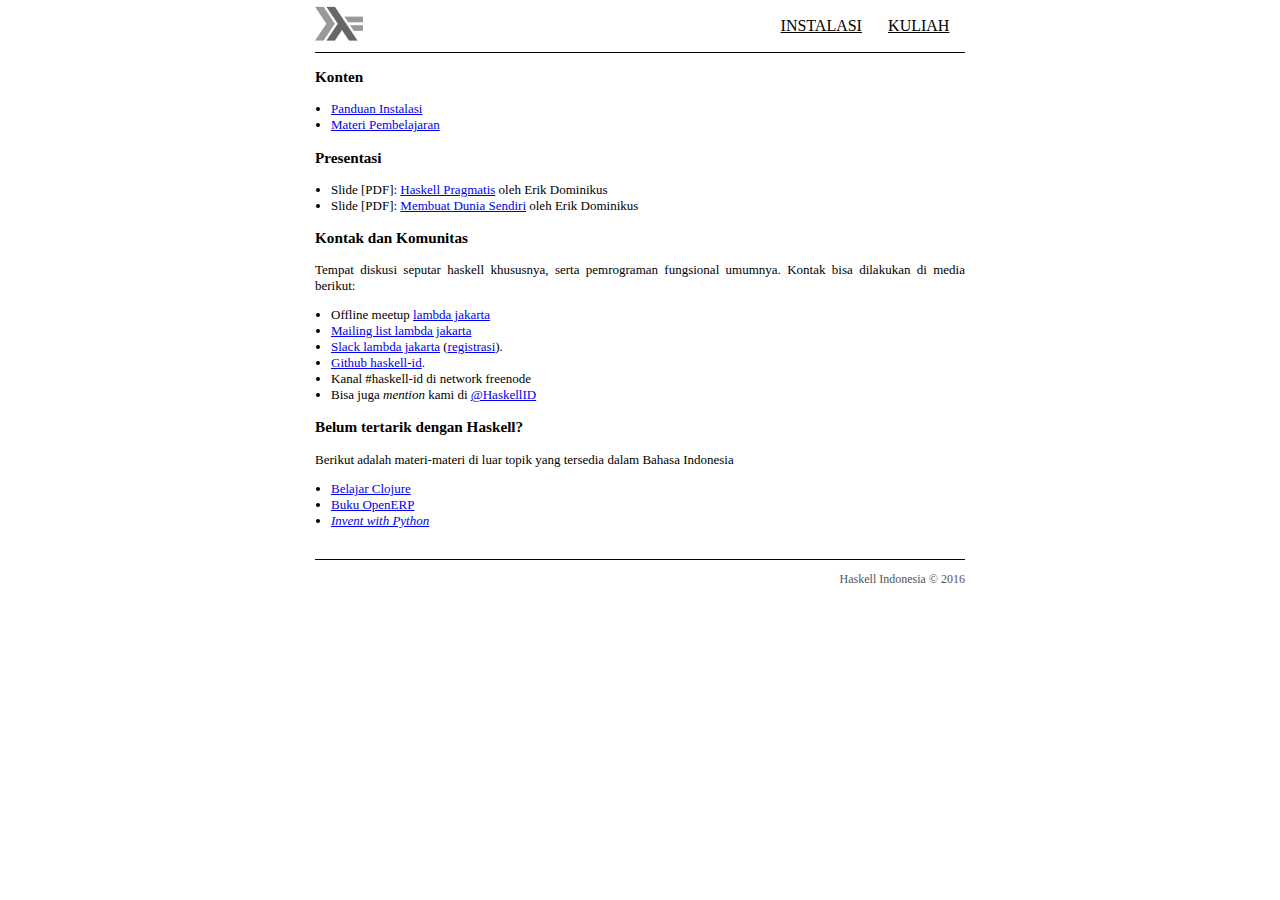
<file: index.html>
<?xml version="1.0" encoding="UTF-8" ?>
<!DOCTYPE html PUBLIC "-//W3C//DTD XHTML 1.0 Strict//EN" "http://www.w3.org/TR/xhtml1/DTD/xhtml1-strict.dtd">
<html xmlns="http://www.w3.org/1999/xhtml" xml:lang="en" lang="en">
  <head>
    <meta charset="utf-8" />
    <meta name="viewport" content="width=device-width, initial-scale=1.0" />
    <title>Haskell-ID</title>
    <meta name="description" content="Haskell Indonesia" />
    <meta name="author" content="kusut" />
    <title>Home</title>
    <link rel="stylesheet" href="http://yui.yahooapis.com/pure/0.6.0/base-min.css" />
    <link rel="stylesheet" type="text/css" href="./static/css/default.css" />
    <link rel="stylesheet" type="text/css" href="./static/css/style.css" />

    <script>
      window.ga=window.ga||function(){(ga.q=ga.q||[]).push(arguments)};ga.l=+new Date;
      ga('create', 'UA-72989106-1', 'auto');
      ga('send', 'pageview');
    </script>
    <script async src="//www.google-analytics.com/analytics.js"></script>

  </head>
  <body>
    <div id="header">
      <div id="logo">
        <a href="./"><img src="./static/haskell.png" alt="logo" /></a>
      </div>
      <div id="menu">
        <a href="./install.html">Instalasi</a>
        <a href="./lectures.html">Kuliah</a>
      </div>
    </div>    
    <div id="content">
      <h3>Konten</h3>
<ul>
  <li><a href="./install.html">Panduan Instalasi</a></li>
  <li><a href="./lectures.html">Materi Pembelajaran</a></li>
</ul>


<h3>Presentasi</h3>
<ul>
  <li>Slide [PDF]: <a href="./static/slides/haskell-pragmatis.pdf">Haskell Pragmatis</a> oleh Erik Dominikus</li>
  <li>Slide [PDF]: <a href="./static/slides/membuat-dunia-sendiri.pdf">Membuat Dunia Sendiri</a> oleh Erik Dominikus</li>
</ul>

<h3>Kontak dan Komunitas</h3>

<p>Tempat diskusi seputar haskell khususnya, serta pemrograman fungsional umumnya. Kontak bisa dilakukan di media berikut:</p>

<ul>
  <li>Offline meetup <a href="http://www.meetup.com/Lambda-Jakarta/">lambda jakarta</a></li>
  <li><a href="https://groups.google.com/forum/#!forum/lambda-jakarta">Mailing list lambda jakarta</a></li>
  <li><a href="https://lambda-jakarta.slack.com">Slack lambda jakarta</a> (<a href="http://lambda-jakarta.herokuapp.com">registrasi</a>).</li>
  <li><a href="https://github.com/haskell-id">Github haskell-id</a>.</li>
  <li>Kanal #haskell-id di network freenode</li>
  <li>Bisa juga <em>mention</em> kami di <a href="https://twitter.com/haskellID">@HaskellID</a></li>
</ul>

<h3>Belum tertarik dengan Haskell?</h3>

<p>Berikut adalah materi-materi di luar topik yang tersedia dalam Bahasa Indonesia</p>
<ul>
  <li><a href="https://github.com/bepitulaz/BelajarClojure">Belajar Clojure</a></li>
  <li><a href="https://github.com/id-python/buku-openerp">Buku OpenERP</a></li>
  <li><a href="https://github.com/asweigart/inventwithpython3rded/tree/master/translations/id"><em>Invent with Python</em></a></li>
</ul>


    </div>
    <div id="footer">
      Haskell Indonesia &copy; 2016
    </div>
  </body>
</html>
</file>
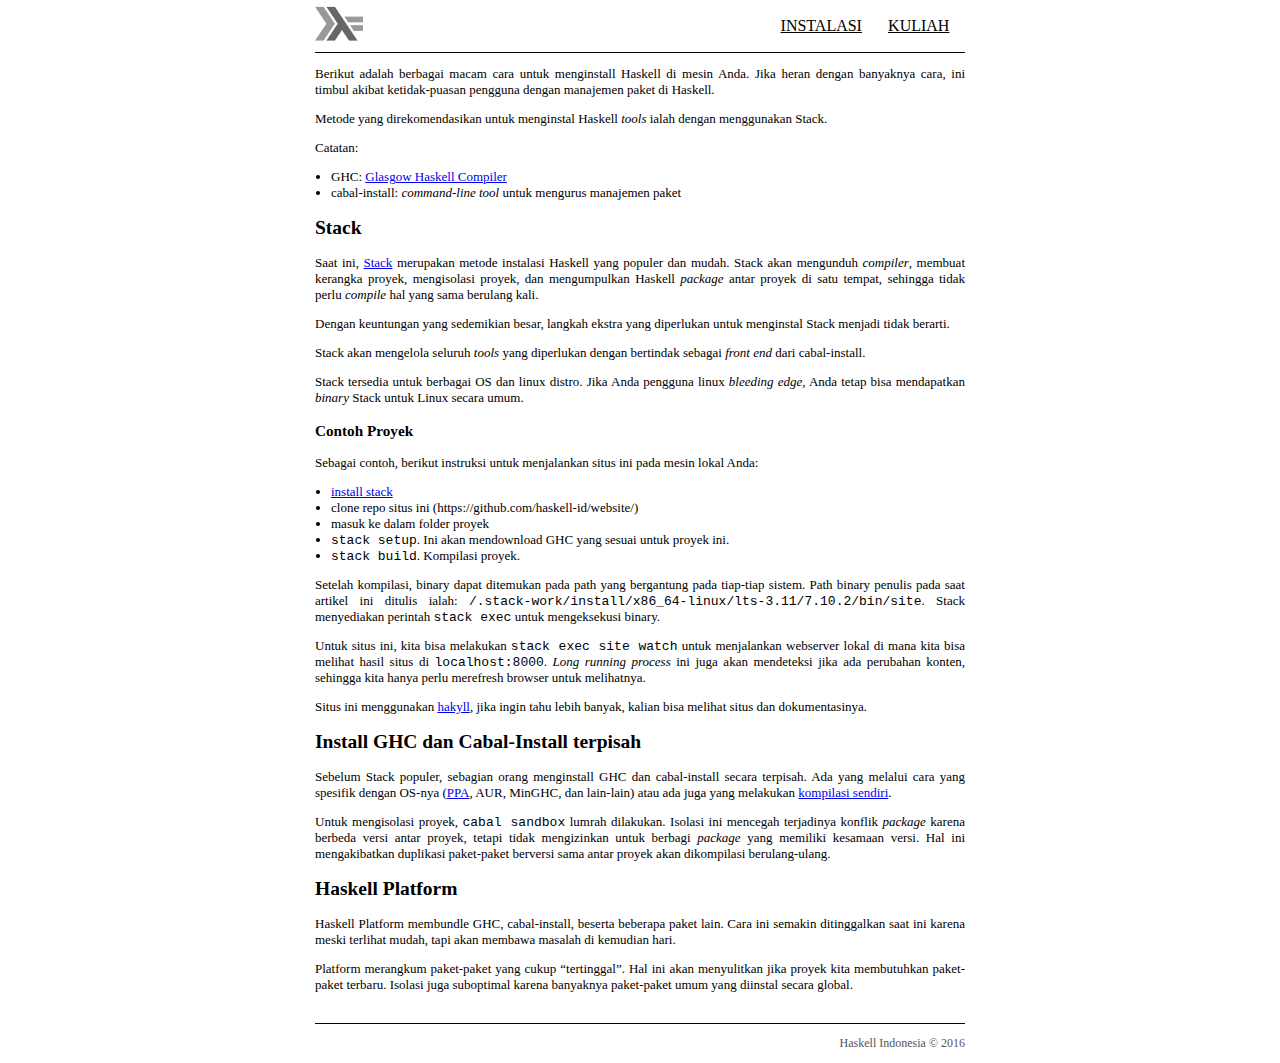
<file: install.html>
<?xml version="1.0" encoding="UTF-8" ?>
<!DOCTYPE html PUBLIC "-//W3C//DTD XHTML 1.0 Strict//EN" "http://www.w3.org/TR/xhtml1/DTD/xhtml1-strict.dtd">
<html xmlns="http://www.w3.org/1999/xhtml" xml:lang="en" lang="en">
  <head>
    <meta charset="utf-8" />
    <meta name="viewport" content="width=device-width, initial-scale=1.0" />
    <title>Haskell-ID</title>
    <meta name="description" content="Haskell Indonesia" />
    <meta name="author" content="kusut" />
    <title>install</title>
    <link rel="stylesheet" href="http://yui.yahooapis.com/pure/0.6.0/base-min.css" />
    <link rel="stylesheet" type="text/css" href="./static/css/default.css" />
    <link rel="stylesheet" type="text/css" href="./static/css/style.css" />

    <script>
      window.ga=window.ga||function(){(ga.q=ga.q||[]).push(arguments)};ga.l=+new Date;
      ga('create', 'UA-72989106-1', 'auto');
      ga('send', 'pageview');
    </script>
    <script async src="//www.google-analytics.com/analytics.js"></script>

  </head>
  <body>
    <div id="header">
      <div id="logo">
        <a href="./"><img src="./static/haskell.png" alt="logo" /></a>
      </div>
      <div id="menu">
        <a href="./install.html">Instalasi</a>
        <a href="./lectures.html">Kuliah</a>
      </div>
    </div>    
    <div id="content">
      <div class="pandoc"><p>Berikut adalah berbagai macam cara untuk menginstall Haskell di mesin Anda. Jika heran dengan banyaknya cara, ini timbul akibat ketidak-puasan pengguna dengan manajemen paket di Haskell.</p>
<p>Metode yang direkomendasikan untuk menginstal Haskell <em>tools</em> ialah dengan menggunakan Stack.</p>
<p>Catatan:</p>
<ul>
<li>GHC: <a href="https://www.haskell.org/ghc/">Glasgow Haskell Compiler</a></li>
<li>cabal-install: <em>command-line tool</em> untuk mengurus manajemen paket</li>
</ul>
<h2 id="stack">Stack</h2>
<p>Saat ini, <a href="http://haskellstack.org/">Stack</a> merupakan metode instalasi Haskell yang populer dan mudah. Stack akan mengunduh <em>compiler</em>, membuat kerangka proyek, mengisolasi proyek, dan mengumpulkan Haskell <em>package</em> antar proyek di satu tempat, sehingga tidak perlu <em>compile</em> hal yang sama berulang kali.</p>
<p>Dengan keuntungan yang sedemikian besar, langkah ekstra yang diperlukan untuk menginstal Stack menjadi tidak berarti.</p>
<p>Stack akan mengelola seluruh <em>tools</em> yang diperlukan dengan bertindak sebagai <em>front end</em> dari cabal-install.</p>
<p>Stack tersedia untuk berbagai OS dan linux distro. Jika Anda pengguna linux <em>bleeding edge</em>, Anda tetap bisa mendapatkan <em>binary</em> Stack untuk Linux secara umum.</p>
<h3 id="contoh-proyek">Contoh Proyek</h3>
<p>Sebagai contoh, berikut instruksi untuk menjalankan situs ini pada mesin lokal Anda:</p>
<ul>
<li><a href="http://docs.haskellstack.org/en/stable/README.html#how-to-install">install stack</a></li>
<li>clone repo situs ini (https://github.com/haskell-id/website/)</li>
<li>masuk ke dalam folder proyek</li>
<li><code>stack setup</code>. Ini akan mendownload GHC yang sesuai untuk proyek ini.</li>
<li><code>stack build</code>. Kompilasi proyek.</li>
</ul>
<p>Setelah kompilasi, binary dapat ditemukan pada path yang bergantung pada tiap-tiap sistem. Path binary penulis pada saat artikel ini ditulis ialah: <code>/.stack-work/install/x86_64-linux/lts-3.11/7.10.2/bin/site</code>. Stack menyediakan perintah <code>stack exec</code> untuk mengeksekusi binary.</p>
<p>Untuk situs ini, kita bisa melakukan <code>stack exec site watch</code> untuk menjalankan webserver lokal di mana kita bisa melihat hasil situs di <code>localhost:8000</code>. <em>Long running process</em> ini juga akan mendeteksi jika ada perubahan konten, sehingga kita hanya perlu merefresh browser untuk melihatnya.</p>
<p>Situs ini menggunakan <a href="https://jaspervdj.be/hakyll/">hakyll</a>, jika ingin tahu lebih banyak, kalian bisa melihat situs dan dokumentasinya.</p>
<h2 id="install-ghc-dan-cabal-install-terpisah">Install GHC dan Cabal-Install terpisah</h2>
<p>Sebelum Stack populer, sebagian orang menginstall GHC dan cabal-install secara terpisah. Ada yang melalui cara yang spesifik dengan OS-nya (<a href="https://launchpad.net/~hvr/+archive/ubuntu/ghc">PPA</a>, AUR, MinGHC, dan lain-lain) atau ada juga yang melakukan <a href="http://www.davesquared.net/2014/05/platformless-haskell.html">kompilasi sendiri</a>.</p>
<p>Untuk mengisolasi proyek, <code>cabal sandbox</code> lumrah dilakukan. Isolasi ini mencegah terjadinya konflik <em>package</em> karena berbeda versi antar proyek, tetapi tidak mengizinkan untuk berbagi <em>package</em> yang memiliki kesamaan versi. Hal ini mengakibatkan duplikasi paket-paket berversi sama antar proyek akan dikompilasi berulang-ulang.</p>
<h2 id="haskell-platform">Haskell Platform</h2>
<p>Haskell Platform membundle GHC, cabal-install, beserta beberapa paket lain. Cara ini semakin ditinggalkan saat ini karena meski terlihat mudah, tapi akan membawa masalah di kemudian hari.</p>
<p>Platform merangkum paket-paket yang cukup “tertinggal”. Hal ini akan menyulitkan jika proyek kita membutuhkan paket-paket terbaru. Isolasi juga suboptimal karena banyaknya paket-paket umum yang diinstal secara global.</p></div>

    </div>
    <div id="footer">
      Haskell Indonesia &copy; 2016
    </div>
  </body>
</html>
</file>
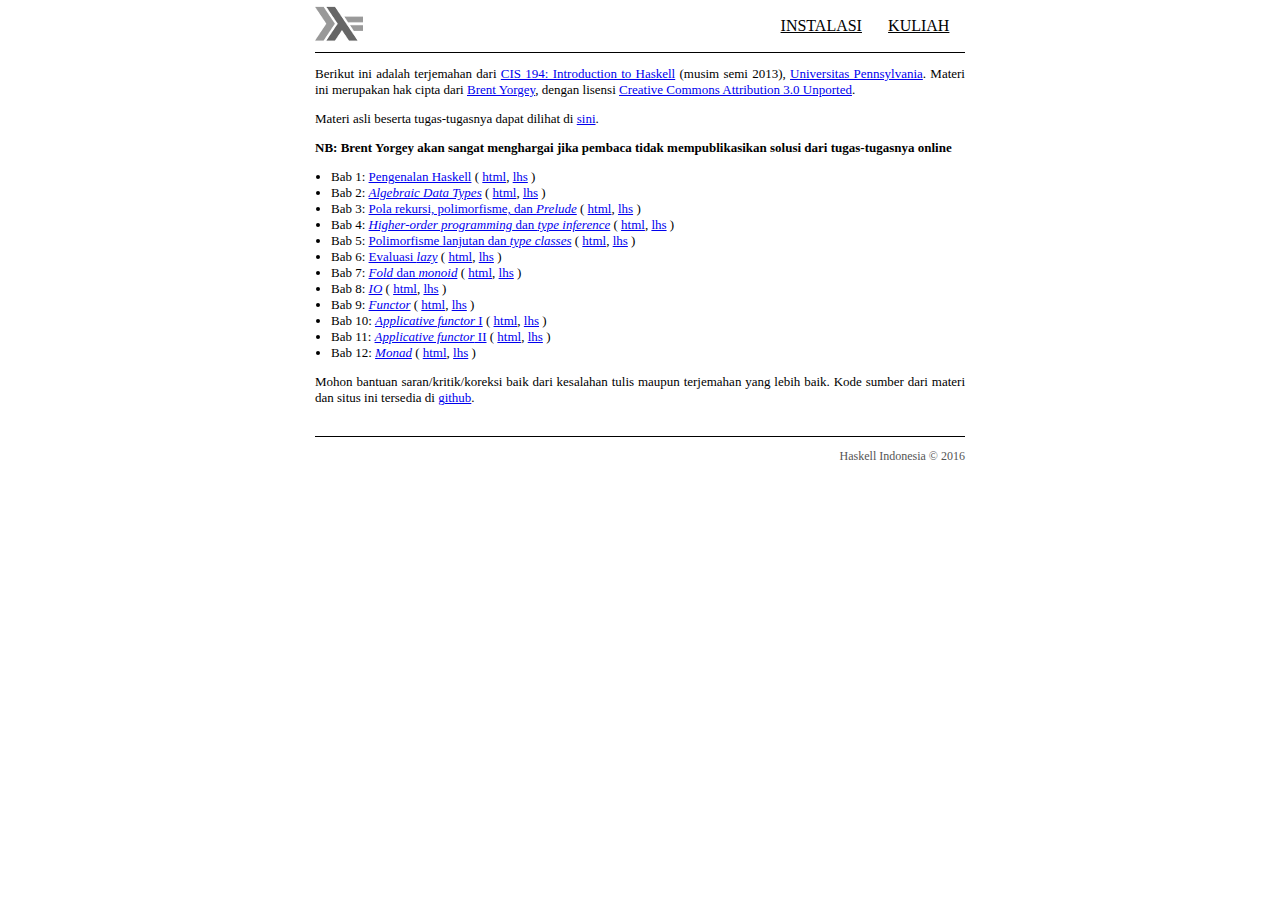
<file: lectures.html>
<?xml version="1.0" encoding="UTF-8" ?>
<!DOCTYPE html PUBLIC "-//W3C//DTD XHTML 1.0 Strict//EN" "http://www.w3.org/TR/xhtml1/DTD/xhtml1-strict.dtd">
<html xmlns="http://www.w3.org/1999/xhtml" xml:lang="en" lang="en">
  <head>
    <meta charset="utf-8" />
    <meta name="viewport" content="width=device-width, initial-scale=1.0" />
    <title>Haskell-ID</title>
    <meta name="description" content="Haskell Indonesia" />
    <meta name="author" content="kusut" />
    <title>lectures</title>
    <link rel="stylesheet" href="http://yui.yahooapis.com/pure/0.6.0/base-min.css" />
    <link rel="stylesheet" type="text/css" href="./static/css/default.css" />
    <link rel="stylesheet" type="text/css" href="./static/css/style.css" />

    <script>
      window.ga=window.ga||function(){(ga.q=ga.q||[]).push(arguments)};ga.l=+new Date;
      ga('create', 'UA-72989106-1', 'auto');
      ga('send', 'pageview');
    </script>
    <script async src="//www.google-analytics.com/analytics.js"></script>

  </head>
  <body>
    <div id="header">
      <div id="logo">
        <a href="./"><img src="./static/haskell.png" alt="logo" /></a>
      </div>
      <div id="menu">
        <a href="./install.html">Instalasi</a>
        <a href="./lectures.html">Kuliah</a>
      </div>
    </div>    
    <div id="content">
      <div class="pandoc"><p>Berikut ini adalah terjemahan dari <a href="http://www.seas.upenn.edu/~cis194/spring13">CIS 194: Introduction to Haskell</a> (musim semi 2013), <a href="http://www.upenn.edu">Universitas Pennsylvania</a>. Materi ini merupakan hak cipta dari <a href="http://ozark.hendrix.edu/~yorgey/">Brent Yorgey</a>, dengan lisensi <a href="http://creativecommons.org/licenses/by/3.0/">Creative Commons Attribution 3.0 Unported</a>.</p>
<p>Materi asli beserta tugas-tugasnya dapat dilihat di <a href="http://www.seas.upenn.edu/~cis194/spring13/lectures.html">sini</a>.</p>
<p><strong>NB: Brent Yorgey akan sangat menghargai jika pembaca tidak mempublikasikan solusi dari tugas-tugasnya online</strong></p>
<ul>
<li>Bab 1: <a href="./lectures/01-intro.html">Pengenalan Haskell</a> ( <a href="./lectures/01-intro.html">html</a>, <a href="./lectures/01-intro.lhs">lhs</a> )</li>
<li>Bab 2: <a href="./lectures/02-ADTs.html"><em>Algebraic Data Types</em></a> ( <a href="./lectures/02-ADTs.html">html</a>, <a href="./lectures/02-ADTs.html">lhs</a> )</li>
<li>Bab 3: <a href="./lectures/03-rec-poly.html">Pola rekursi, polimorfisme, dan <em>Prelude</em></a> ( <a href="./lectures/03-rec-poly.html">html</a>, <a href="./lectures/03-rec-poly.lhs">lhs</a> )</li>
<li>Bab 4: <a href="./lectures/04-higher-order.html"><em>Higher-order programming</em> dan <em>type inference</em></a> ( <a href="./lectures/04-higher-order.html">html</a>, <a href="./lectures/04-higher-order.lhs">lhs</a> )</li>
<li>Bab 5: <a href="./lectures/05-type-classes.html">Polimorfisme lanjutan dan <em>type classes</em></a> ( <a href="./lectures/05-type-classes.html">html</a>, <a href="./lectures/05-type-classes.lhs">lhs</a> )</li>
<li>Bab 6: <a href="./lectures/06-laziness.html">Evaluasi <em>lazy</em></a> ( <a href="./lectures/06-laziness.html">html</a>, <a href="./lectures/06-laziness.lhs">lhs</a> )</li>
<li>Bab 7: <a href="./lectures/07-folds-monoids.html"><em>Fold</em> dan <em>monoid</em></a> ( <a href="./lectures/07-folds-monoids.html">html</a>, <a href="./lectures/07-folds-monoids.lhs">lhs</a> )</li>
<li>Bab 8: <a href="./lectures/08-IO.html"><em>IO</em></a> ( <a href="./lectures/08-IO.html">html</a>, <a href="./lectures/08-IO.lhs">lhs</a> )</li>
<li>Bab 9: <a href="./lectures/09-functors.html"><em>Functor</em></a> ( <a href="./lectures/09-functors.html">html</a>, <a href="./lectures/09-functors.lhs">lhs</a> )</li>
<li>Bab 10: <a href="./lectures/10-applicative.html"><em>Applicative functor</em> I</a> ( <a href="./lectures/10-applicative.html">html</a>, <a href="./lectures/10-applicative.lhs">lhs</a> )</li>
<li>Bab 11: <a href="./lectures/11-applicative2.html"><em>Applicative functor</em> II</a> ( <a href="./lectures/11-applicative2.html">html</a>, <a href="./lectures/11-applicative2.html">lhs</a> )</li>
<li>Bab 12: <a href="./lectures/12-monads.html"><em>Monad</em></a> ( <a href="(/lectures/12-monads.html)">html</a>, <a href="(/lectures/12-monads.lhs)">lhs</a> )</li>
</ul>
<p>Mohon bantuan saran/kritik/koreksi baik dari kesalahan tulis maupun terjemahan yang lebih baik. Kode sumber dari materi dan situs ini tersedia di <a href="https://github.com/haskell-id/website%22">github</a>.</p></div>

    </div>
    <div id="footer">
      Haskell Indonesia &copy; 2016
    </div>
  </body>
</html>
</file>
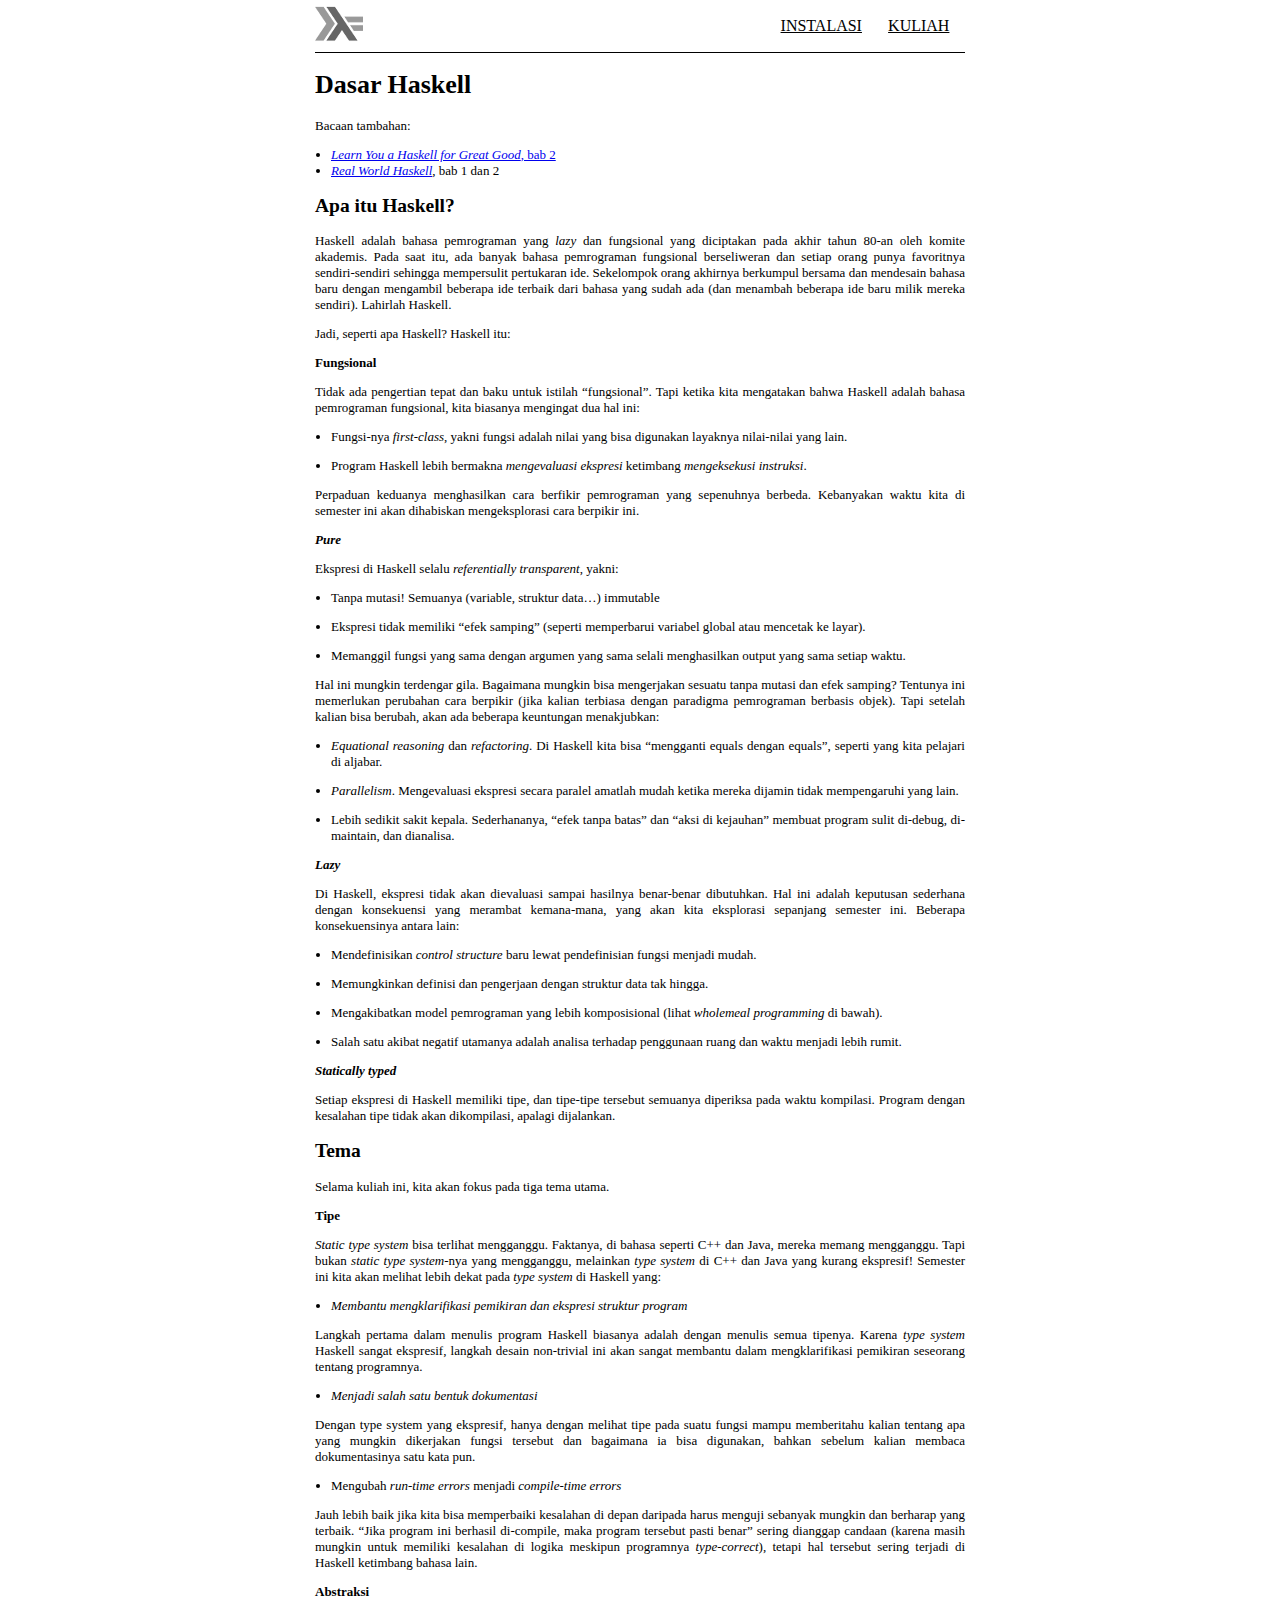
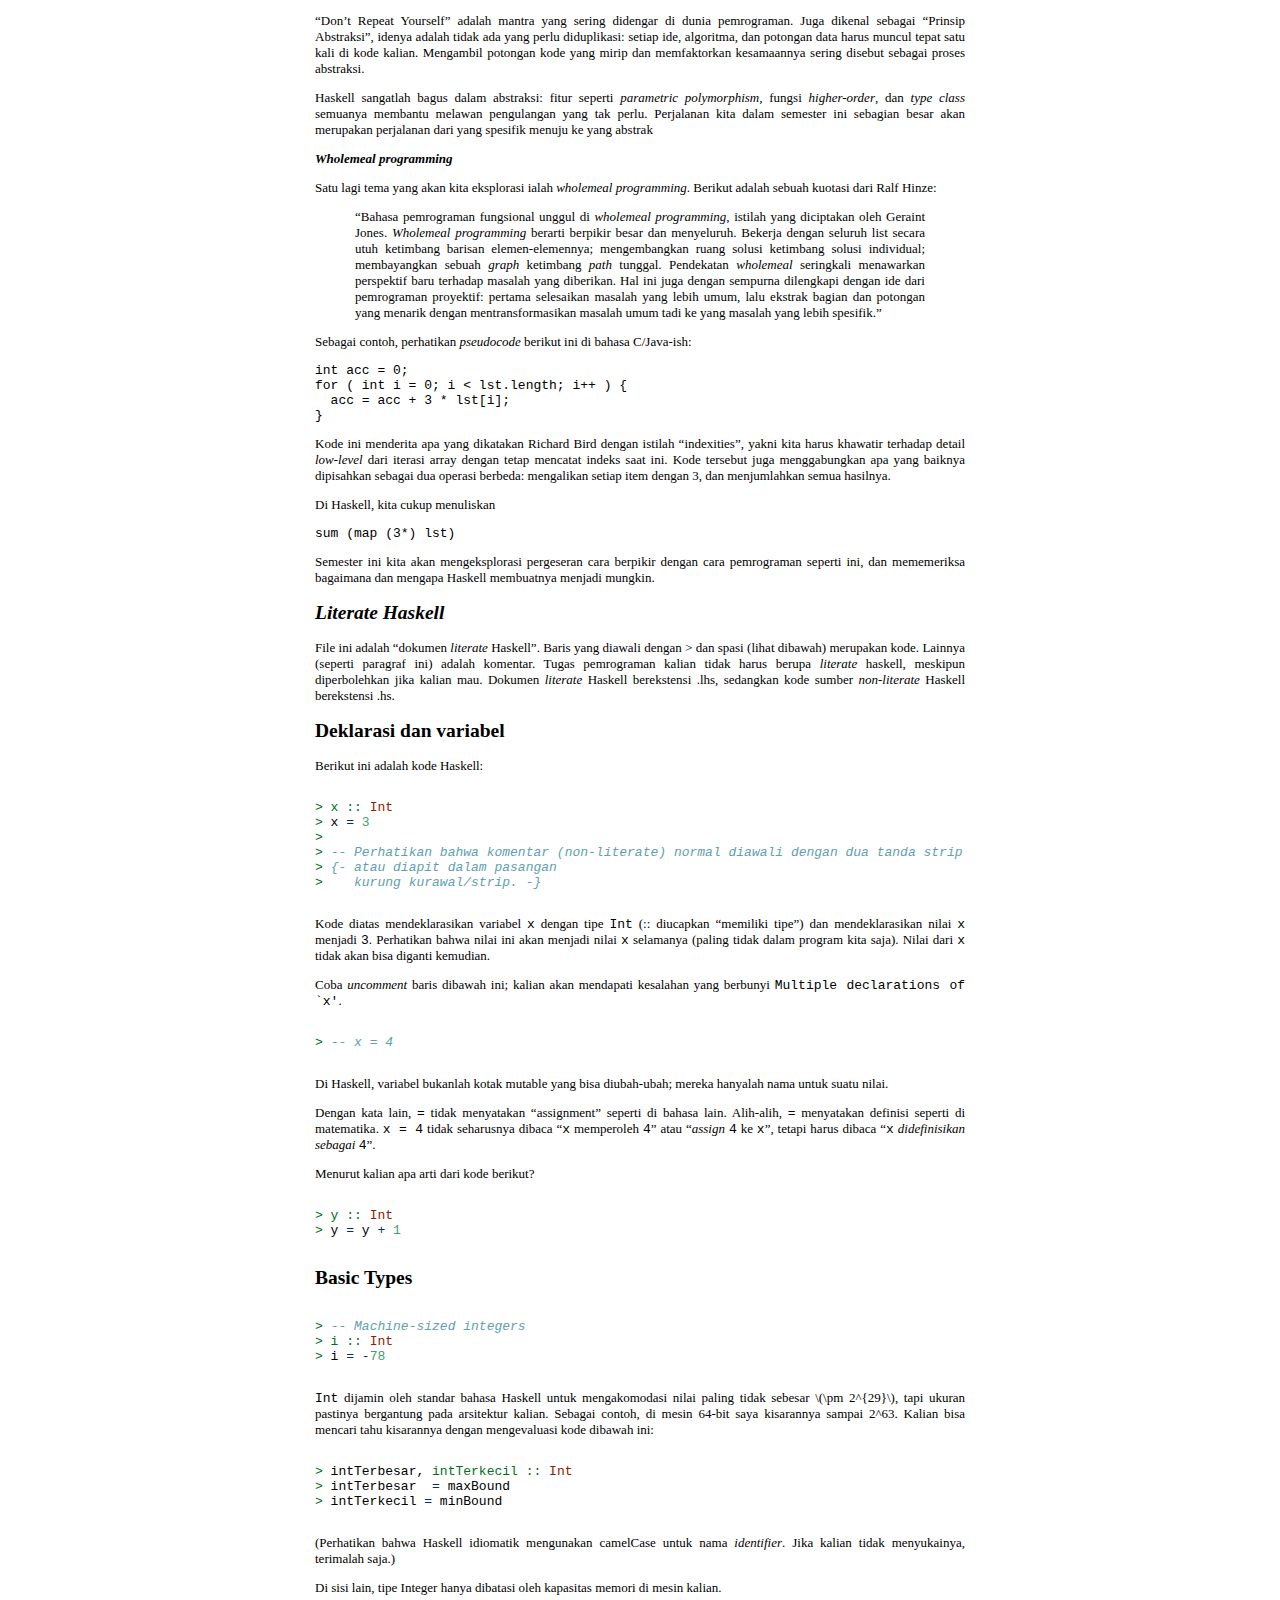
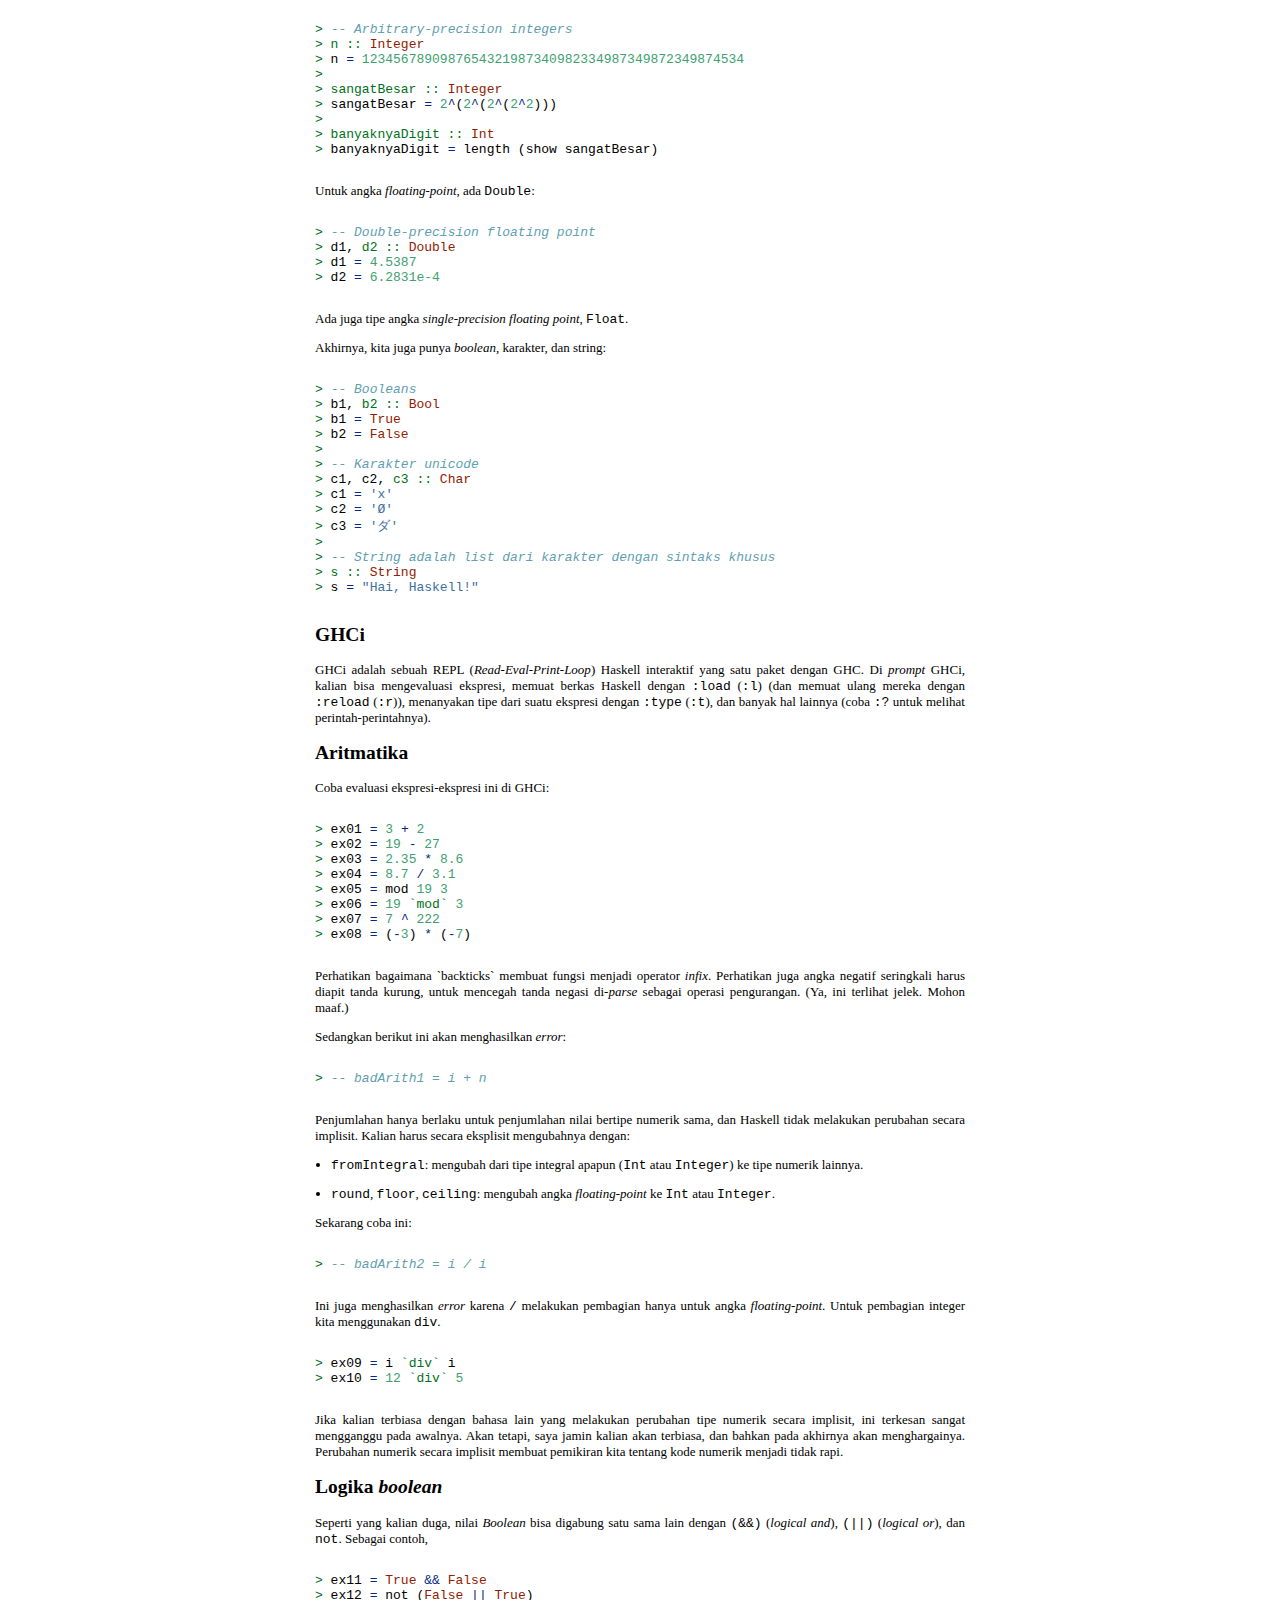
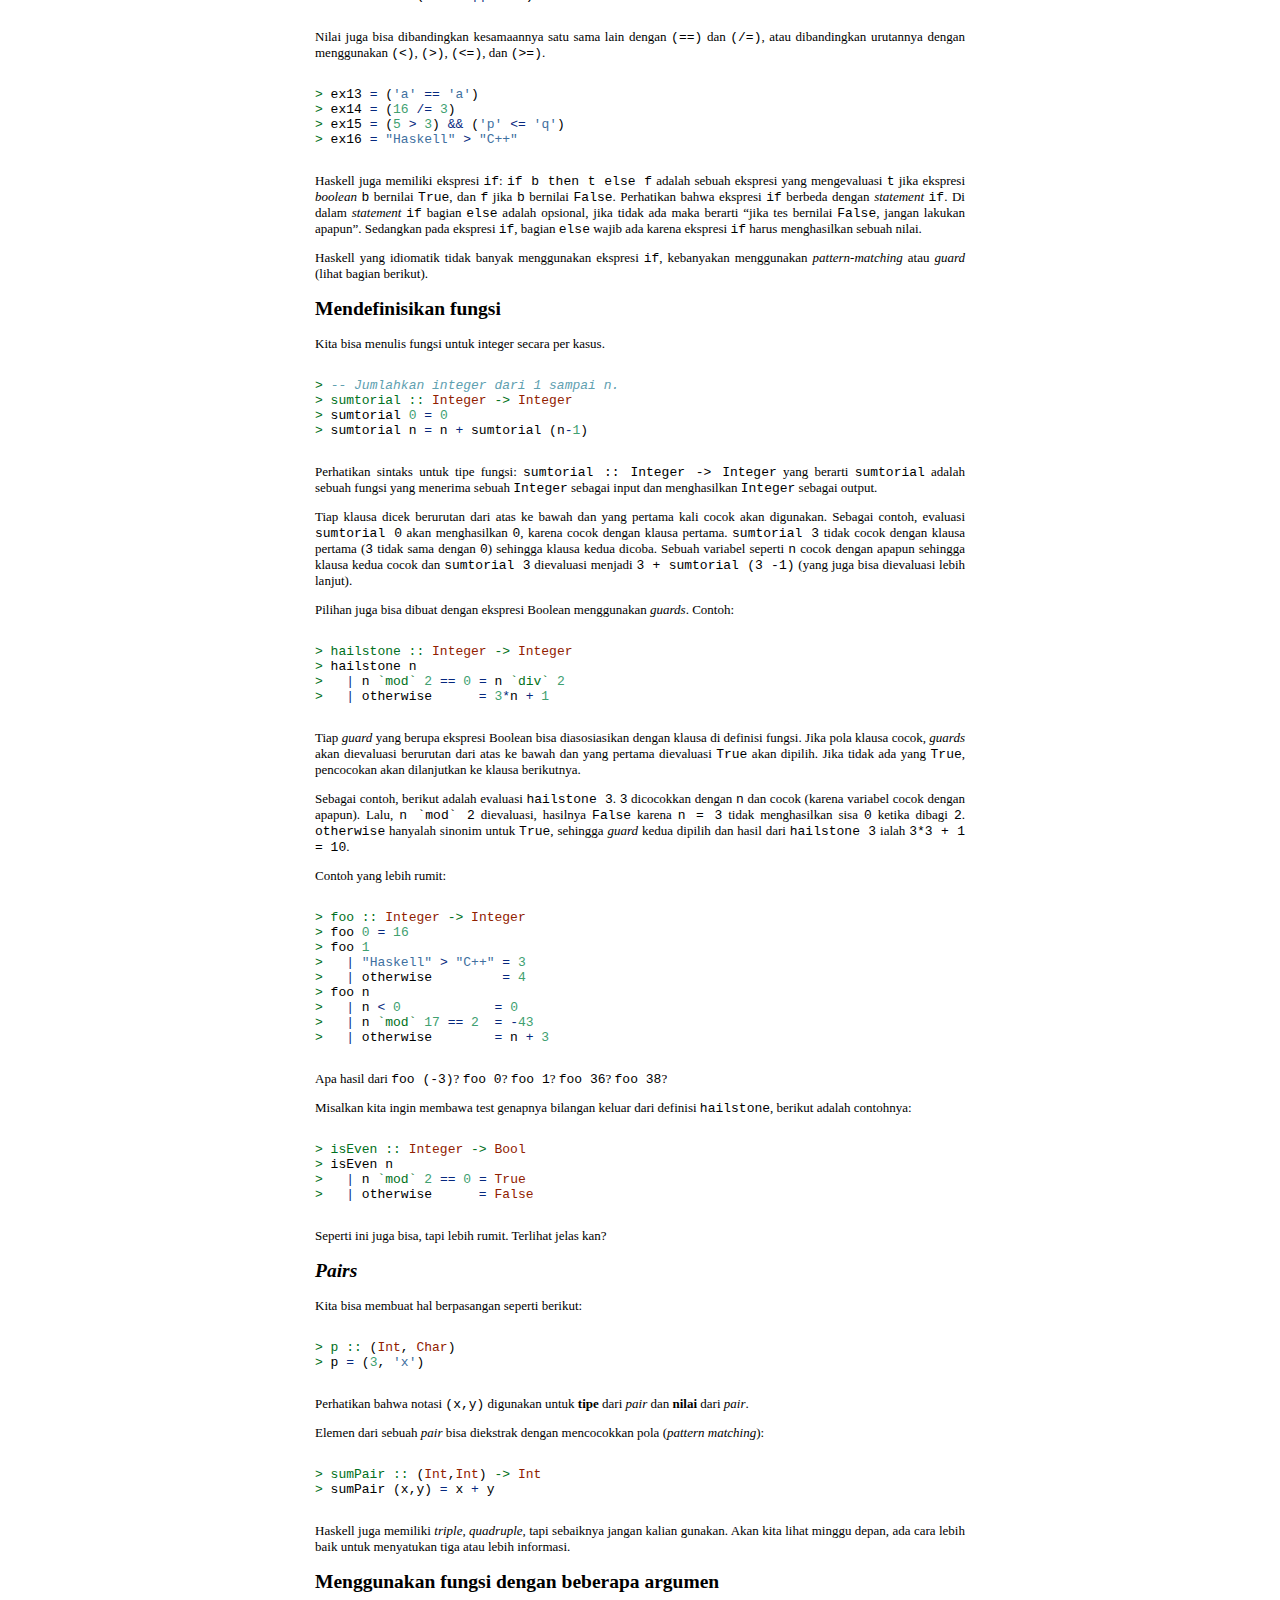
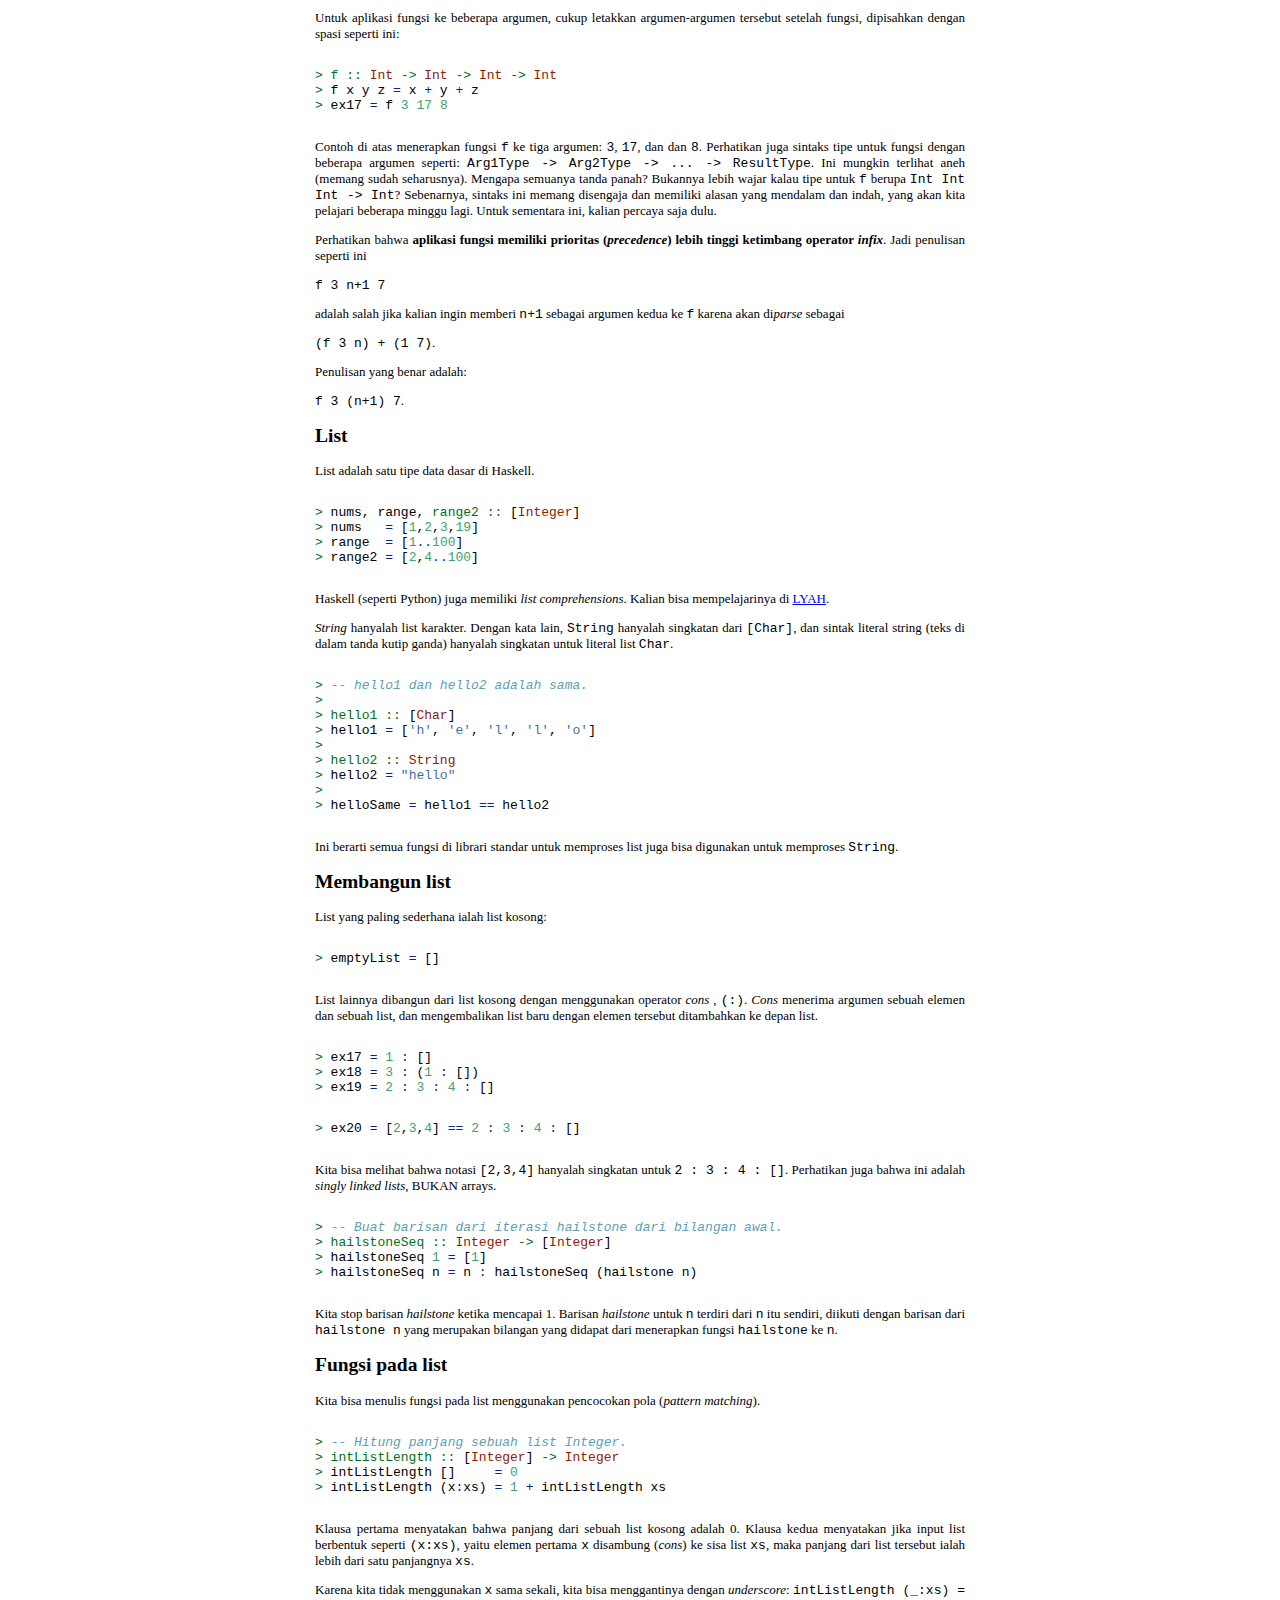
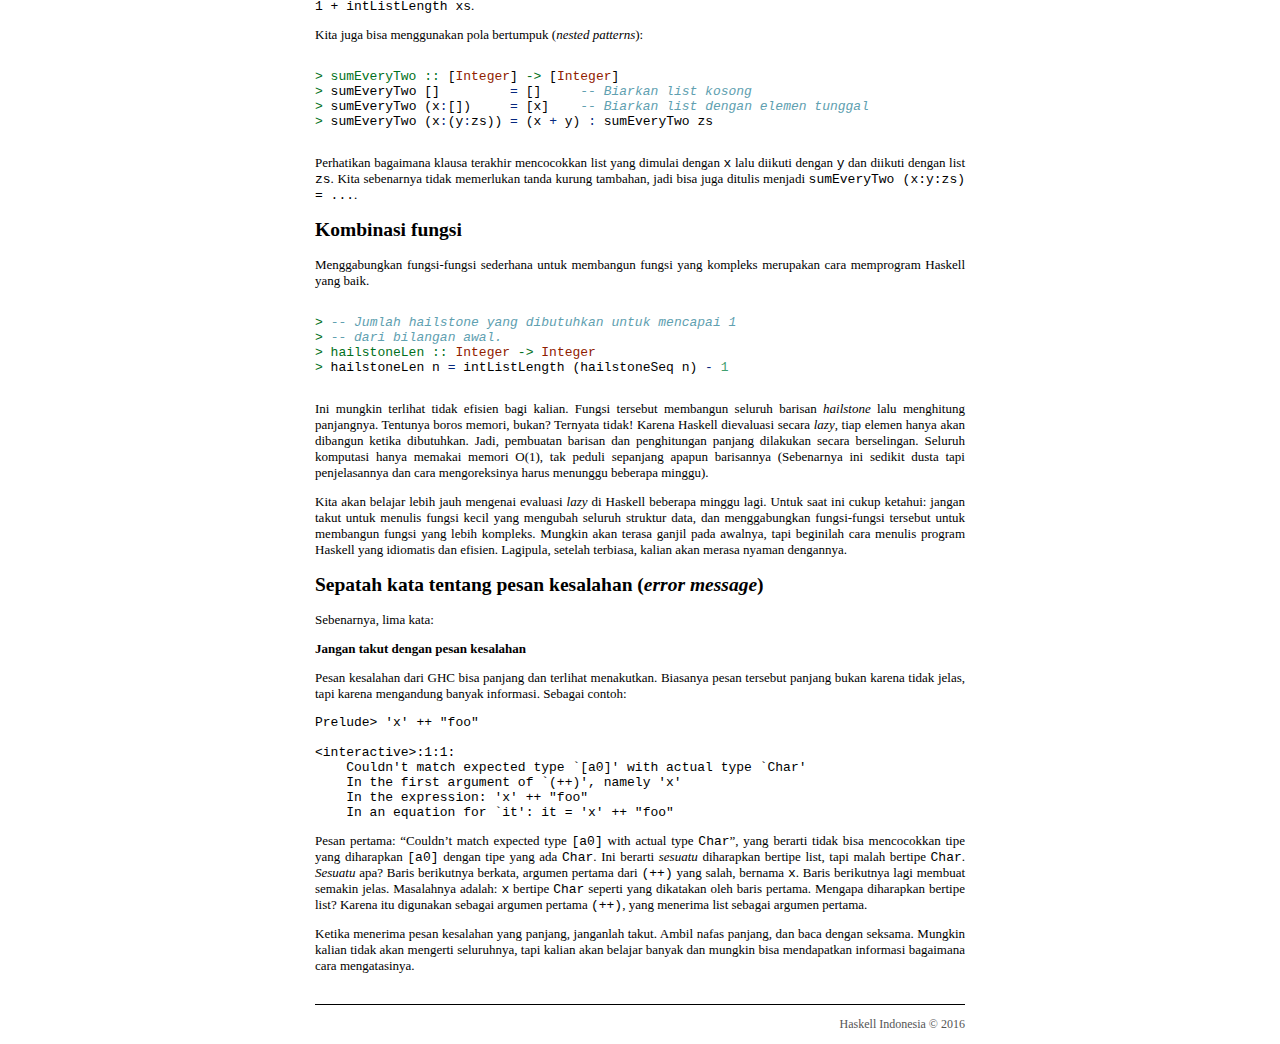
<file: lectures/01-intro.html>
<?xml version="1.0" encoding="UTF-8" ?>
<!DOCTYPE html PUBLIC "-//W3C//DTD XHTML 1.0 Strict//EN" "http://www.w3.org/TR/xhtml1/DTD/xhtml1-strict.dtd">
<html xmlns="http://www.w3.org/1999/xhtml" xml:lang="en" lang="en">
  <head>
    <meta charset="utf-8" />
    <meta name="viewport" content="width=device-width, initial-scale=1.0" />
    <title>Haskell-ID</title>
    <meta name="description" content="Haskell Indonesia" />
    <meta name="author" content="kusut" />
    <title>01-intro</title>
    <link rel="stylesheet" href="http://yui.yahooapis.com/pure/0.6.0/base-min.css" />
    <link rel="stylesheet" type="text/css" href="../static/css/default.css" />
    <link rel="stylesheet" type="text/css" href="../static/css/style.css" />

    <script>
      window.ga=window.ga||function(){(ga.q=ga.q||[]).push(arguments)};ga.l=+new Date;
      ga('create', 'UA-72989106-1', 'auto');
      ga('send', 'pageview');
    </script>
    <script async src="//www.google-analytics.com/analytics.js"></script>

  </head>
  <body>
    <div id="header">
      <div id="logo">
        <a href="../"><img src="../static/haskell.png" alt="logo" /></a>
      </div>
      <div id="menu">
        <a href="../install.html">Instalasi</a>
        <a href="../lectures.html">Kuliah</a>
      </div>
    </div>    
    <div id="content">
      <div class="pandoc"><!--
{-# OPTIONS_GHC -Wall #-}
-->
<h1 id="dasar-haskell">Dasar Haskell</h1>
<p>Bacaan tambahan:</p>
<ul>
<li><a href="http://learnyouahaskell.com/starting-out"><em>Learn You a Haskell for Great Good</em>, bab 2</a></li>
<li><a href="http://book.realworldhaskell.org/"><em>Real World Haskell</em></a>, bab 1 dan 2</li>
</ul>
<h2 id="apa-itu-haskell">Apa itu Haskell?</h2>
<p>Haskell adalah bahasa pemrograman yang <em>lazy</em> dan fungsional yang diciptakan pada akhir tahun 80-an oleh komite akademis. Pada saat itu, ada banyak bahasa pemrograman fungsional berseliweran dan setiap orang punya favoritnya sendiri-sendiri sehingga mempersulit pertukaran ide. Sekelompok orang akhirnya berkumpul bersama dan mendesain bahasa baru dengan mengambil beberapa ide terbaik dari bahasa yang sudah ada (dan menambah beberapa ide baru milik mereka sendiri). Lahirlah Haskell.</p>
<p>Jadi, seperti apa Haskell? Haskell itu:</p>
<p><strong>Fungsional</strong></p>
<p>Tidak ada pengertian tepat dan baku untuk istilah “fungsional”. Tapi ketika kita mengatakan bahwa Haskell adalah bahasa pemrograman fungsional, kita biasanya mengingat dua hal ini:</p>
<ul>
<li><p>Fungsi-nya <em>first-class</em>, yakni fungsi adalah nilai yang bisa digunakan layaknya nilai-nilai yang lain.</p></li>
<li><p>Program Haskell lebih bermakna <em>mengevaluasi ekspresi</em> ketimbang <em>mengeksekusi instruksi</em>.</p></li>
</ul>
<p>Perpaduan keduanya menghasilkan cara berfikir pemrograman yang sepenuhnya berbeda. Kebanyakan waktu kita di semester ini akan dihabiskan mengeksplorasi cara berpikir ini.</p>
<p><strong><em>Pure</em></strong></p>
<p>Ekspresi di Haskell selalu <em>referentially transparent</em>, yakni:</p>
<ul>
<li><p>Tanpa mutasi! Semuanya (variable, struktur data…) immutable</p></li>
<li><p>Ekspresi tidak memiliki “efek samping” (seperti memperbarui variabel global atau mencetak ke layar).</p></li>
<li><p>Memanggil fungsi yang sama dengan argumen yang sama selali menghasilkan output yang sama setiap waktu.</p></li>
</ul>
<p>Hal ini mungkin terdengar gila. Bagaimana mungkin bisa mengerjakan sesuatu tanpa mutasi dan efek samping? Tentunya ini memerlukan perubahan cara berpikir (jika kalian terbiasa dengan paradigma pemrograman berbasis objek). Tapi setelah kalian bisa berubah, akan ada beberapa keuntungan menakjubkan:</p>
<ul>
<li><p><em>Equational reasoning</em> dan <em>refactoring</em>. Di Haskell kita bisa “mengganti equals dengan equals”, seperti yang kita pelajari di aljabar.</p></li>
<li><p><em>Parallelism</em>. Mengevaluasi ekspresi secara paralel amatlah mudah ketika mereka dijamin tidak mempengaruhi yang lain.</p></li>
<li><p>Lebih sedikit sakit kepala. Sederhananya, “efek tanpa batas” dan “aksi di kejauhan” membuat program sulit di-debug, di-maintain, dan dianalisa.</p></li>
</ul>
<p><strong><em>Lazy</em></strong></p>
<p>Di Haskell, ekspresi tidak akan dievaluasi sampai hasilnya benar-benar dibutuhkan. Hal ini adalah keputusan sederhana dengan konsekuensi yang merambat kemana-mana, yang akan kita eksplorasi sepanjang semester ini. Beberapa konsekuensinya antara lain:</p>
<ul>
<li><p>Mendefinisikan <em>control structure</em> baru lewat pendefinisian fungsi menjadi mudah.</p></li>
<li><p>Memungkinkan definisi dan pengerjaan dengan struktur data tak hingga.</p></li>
<li><p>Mengakibatkan model pemrograman yang lebih komposisional (lihat <em>wholemeal programming</em> di bawah).</p></li>
<li><p>Salah satu akibat negatif utamanya adalah analisa terhadap penggunaan ruang dan waktu menjadi lebih rumit.</p></li>
</ul>
<p><strong><em>Statically typed</em></strong></p>
<p>Setiap ekspresi di Haskell memiliki tipe, dan tipe-tipe tersebut semuanya diperiksa pada waktu kompilasi. Program dengan kesalahan tipe tidak akan dikompilasi, apalagi dijalankan.</p>
<h2 id="tema">Tema</h2>
<p>Selama kuliah ini, kita akan fokus pada tiga tema utama.</p>
<p><strong>Tipe</strong></p>
<p><em>Static type system</em> bisa terlihat mengganggu. Faktanya, di bahasa seperti C++ dan Java, mereka memang mengganggu. Tapi bukan <em>static type system</em>-nya yang mengganggu, melainkan <em>type system</em> di C++ dan Java yang kurang ekspresif! Semester ini kita akan melihat lebih dekat pada <em>type system</em> di Haskell yang:</p>
<ul>
<li><em>Membantu mengklarifikasi pemikiran dan ekspresi struktur program</em></li>
</ul>
<p>Langkah pertama dalam menulis program Haskell biasanya adalah dengan menulis semua tipenya. Karena <em>type system</em> Haskell sangat ekspresif, langkah desain non-trivial ini akan sangat membantu dalam mengklarifikasi pemikiran seseorang tentang programnya.</p>
<ul>
<li><em>Menjadi salah satu bentuk dokumentasi</em></li>
</ul>
<p>Dengan type system yang ekspresif, hanya dengan melihat tipe pada suatu fungsi mampu memberitahu kalian tentang apa yang mungkin dikerjakan fungsi tersebut dan bagaimana ia bisa digunakan, bahkan sebelum kalian membaca dokumentasinya satu kata pun.</p>
<ul>
<li>Mengubah <em>run-time errors</em> menjadi <em>compile-time errors</em></li>
</ul>
<p>Jauh lebih baik jika kita bisa memperbaiki kesalahan di depan daripada harus menguji sebanyak mungkin dan berharap yang terbaik. “Jika program ini berhasil di-compile, maka program tersebut pasti benar” sering dianggap candaan (karena masih mungkin untuk memiliki kesalahan di logika meskipun programnya <em>type-correct</em>), tetapi hal tersebut sering terjadi di Haskell ketimbang bahasa lain.</p>
<p><strong>Abstraksi</strong></p>
<p>“Don’t Repeat Yourself” adalah mantra yang sering didengar di dunia pemrograman. Juga dikenal sebagai “Prinsip Abstraksi”, idenya adalah tidak ada yang perlu diduplikasi: setiap ide, algoritma, dan potongan data harus muncul tepat satu kali di kode kalian. Mengambil potongan kode yang mirip dan memfaktorkan kesamaannya sering disebut sebagai proses abstraksi.</p>
<p>Haskell sangatlah bagus dalam abstraksi: fitur seperti <em>parametric polymorphism</em>, fungsi <em>higher-order</em>, dan <em>type class</em> semuanya membantu melawan pengulangan yang tak perlu. Perjalanan kita dalam semester ini sebagian besar akan merupakan perjalanan dari yang spesifik menuju ke yang abstrak</p>
<p><strong><em>Wholemeal programming</em></strong></p>
<p>Satu lagi tema yang akan kita eksplorasi ialah <em>wholemeal programming</em>. Berikut adalah sebuah kuotasi dari Ralf Hinze:</p>
<blockquote>
<p>“Bahasa pemrograman fungsional unggul di <em>wholemeal programming</em>, istilah yang diciptakan oleh Geraint Jones. <em>Wholemeal programming</em> berarti berpikir besar dan menyeluruh. Bekerja dengan seluruh list secara utuh ketimbang barisan elemen-elemennya; mengembangkan ruang solusi ketimbang solusi individual; membayangkan sebuah <em>graph</em> ketimbang <em>path</em> tunggal. Pendekatan <em>wholemeal</em> seringkali menawarkan perspektif baru terhadap masalah yang diberikan. Hal ini juga dengan sempurna dilengkapi dengan ide dari pemrograman proyektif: pertama selesaikan masalah yang lebih umum, lalu ekstrak bagian dan potongan yang menarik dengan mentransformasikan masalah umum tadi ke yang masalah yang lebih spesifik.”</p>
</blockquote>
<p>Sebagai contoh, perhatikan <em>pseudocode</em> berikut ini di bahasa C/Java-ish:</p>
<pre><code>int acc = 0;
for ( int i = 0; i &lt; lst.length; i++ ) {
  acc = acc + 3 * lst[i];
}</code></pre>
<p>Kode ini menderita apa yang dikatakan Richard Bird dengan istilah “indexities”, yakni kita harus khawatir terhadap detail <em>low-level</em> dari iterasi array dengan tetap mencatat indeks saat ini. Kode tersebut juga menggabungkan apa yang baiknya dipisahkan sebagai dua operasi berbeda: mengalikan setiap item dengan 3, dan menjumlahkan semua hasilnya.</p>
<p>Di Haskell, kita cukup menuliskan</p>
<pre><code>sum (map (3*) lst)</code></pre>
<p>Semester ini kita akan mengeksplorasi pergeseran cara berpikir dengan cara pemrograman seperti ini, dan mememeriksa bagaimana dan mengapa Haskell membuatnya menjadi mungkin.</p>
<h2 id="literate-haskell"><em>Literate Haskell</em></h2>
<p>File ini adalah “dokumen <em>literate</em> Haskell”. Baris yang diawali dengan &gt; dan spasi (lihat dibawah) merupakan kode. Lainnya (seperti paragraf ini) adalah komentar. Tugas pemrograman kalian tidak harus berupa <em>literate</em> haskell, meskipun diperbolehkan jika kalian mau. Dokumen <em>literate</em> Haskell berekstensi .lhs, sedangkan kode sumber <em>non-literate</em> Haskell berekstensi .hs.</p>
<h2 id="deklarasi-dan-variabel">Deklarasi dan variabel</h2>
<p>Berikut ini adalah kode Haskell:</p>
<div class="sourceCode"><pre class="sourceCode literate literatehaskell"><code class="sourceCode literatehaskell"><span class="ot">&gt; x ::</span> <span class="dt">Int</span>
<span class="ot">&gt;</span> x <span class="fu">=</span> <span class="dv">3</span>
<span class="ot">&gt;</span> 
<span class="ot">&gt;</span> <span class="co">-- Perhatikan bahwa komentar (non-literate) normal diawali dengan dua tanda strip</span>
<span class="ot">&gt;</span> <span class="co">{- atau diapit dalam pasangan</span>
<span class="ot">&gt;</span><span class="co">    kurung kurawal/strip. -}</span></code></pre></div>
<p>Kode diatas mendeklarasikan variabel <code>x</code> dengan tipe <code>Int</code> (:: diucapkan “memiliki tipe”) dan mendeklarasikan nilai <code>x</code> menjadi <code>3</code>. Perhatikan bahwa nilai ini akan menjadi nilai <code>x</code> selamanya (paling tidak dalam program kita saja). Nilai dari <code>x</code> tidak akan bisa diganti kemudian.</p>
<p>Coba <em>uncomment</em> baris dibawah ini; kalian akan mendapati kesalahan yang berbunyi <code>Multiple declarations of `x'</code>.</p>
<div class="sourceCode"><pre class="sourceCode literate literatehaskell"><code class="sourceCode literatehaskell"><span class="ot">&gt;</span> <span class="co">-- x = 4</span></code></pre></div>
<p>Di Haskell, variabel bukanlah kotak mutable yang bisa diubah-ubah; mereka hanyalah nama untuk suatu nilai.</p>
<p>Dengan kata lain, <code>=</code> tidak menyatakan “assignment” seperti di bahasa lain. Alih-alih, <code>=</code> menyatakan definisi seperti di matematika. <code>x = 4</code> tidak seharusnya dibaca “<code>x</code> memperoleh <code>4</code>” atau “<em>assign</em> <code>4</code> ke <code>x</code>”, tetapi harus dibaca “<code>x</code> <em>didefinisikan sebagai</em> <code>4</code>”.</p>
<p>Menurut kalian apa arti dari kode berikut?</p>
<div class="sourceCode"><pre class="sourceCode literate literatehaskell"><code class="sourceCode literatehaskell"><span class="ot">&gt; y ::</span> <span class="dt">Int</span>
<span class="ot">&gt;</span> y <span class="fu">=</span> y <span class="fu">+</span> <span class="dv">1</span></code></pre></div>
<h2 id="basic-types">Basic Types</h2>
<div class="sourceCode"><pre class="sourceCode literate literatehaskell"><code class="sourceCode literatehaskell"><span class="ot">&gt;</span> <span class="co">-- Machine-sized integers</span>
<span class="ot">&gt; i ::</span> <span class="dt">Int</span>
<span class="ot">&gt;</span> i <span class="fu">=</span> <span class="fu">-</span><span class="dv">78</span></code></pre></div>
<p><code>Int</code> dijamin oleh standar bahasa Haskell untuk mengakomodasi nilai paling tidak sebesar \(\pm 2^{29}\), tapi ukuran pastinya bergantung pada arsitektur kalian. Sebagai contoh, di mesin 64-bit saya kisarannya sampai 2^63. Kalian bisa mencari tahu kisarannya dengan mengevaluasi kode dibawah ini:</p>
<div class="sourceCode"><pre class="sourceCode literate literatehaskell"><code class="sourceCode literatehaskell"><span class="ot">&gt;</span> intTerbesar,<span class="ot"> intTerkecil ::</span> <span class="dt">Int</span>
<span class="ot">&gt;</span> intTerbesar  <span class="fu">=</span> maxBound
<span class="ot">&gt;</span> intTerkecil <span class="fu">=</span> minBound</code></pre></div>
<p>(Perhatikan bahwa Haskell idiomatik mengunakan camelCase untuk nama <em>identifier</em>. Jika kalian tidak menyukainya, terimalah saja.)</p>
<p>Di sisi lain, tipe Integer hanya dibatasi oleh kapasitas memori di mesin kalian.</p>
<div class="sourceCode"><pre class="sourceCode literate literatehaskell"><code class="sourceCode literatehaskell"><span class="ot">&gt;</span> <span class="co">-- Arbitrary-precision integers</span>
<span class="ot">&gt; n ::</span> <span class="dt">Integer</span>
<span class="ot">&gt;</span> n <span class="fu">=</span> <span class="dv">1234567890987654321987340982334987349872349874534</span>
<span class="ot">&gt;</span> 
<span class="ot">&gt; sangatBesar ::</span> <span class="dt">Integer</span>
<span class="ot">&gt;</span> sangatBesar <span class="fu">=</span> <span class="dv">2</span><span class="fu">^</span>(<span class="dv">2</span><span class="fu">^</span>(<span class="dv">2</span><span class="fu">^</span>(<span class="dv">2</span><span class="fu">^</span><span class="dv">2</span>)))
<span class="ot">&gt;</span> 
<span class="ot">&gt; banyaknyaDigit ::</span> <span class="dt">Int</span>
<span class="ot">&gt;</span> banyaknyaDigit <span class="fu">=</span> length (show sangatBesar)</code></pre></div>
<p>Untuk angka <em>floating-point</em>, ada <code>Double</code>:</p>
<div class="sourceCode"><pre class="sourceCode literate literatehaskell"><code class="sourceCode literatehaskell"><span class="ot">&gt;</span> <span class="co">-- Double-precision floating point</span>
<span class="ot">&gt;</span> d1,<span class="ot"> d2 ::</span> <span class="dt">Double</span>
<span class="ot">&gt;</span> d1 <span class="fu">=</span> <span class="fl">4.5387</span>
<span class="ot">&gt;</span> d2 <span class="fu">=</span> <span class="fl">6.2831e-4</span></code></pre></div>
<p>Ada juga tipe angka <em>single-precision floating point</em>, <code>Float</code>.</p>
<p>Akhirnya, kita juga punya <em>boolean</em>, karakter, dan string:</p>
<div class="sourceCode"><pre class="sourceCode literate literatehaskell"><code class="sourceCode literatehaskell"><span class="ot">&gt;</span> <span class="co">-- Booleans</span>
<span class="ot">&gt;</span> b1,<span class="ot"> b2 ::</span> <span class="dt">Bool</span>
<span class="ot">&gt;</span> b1 <span class="fu">=</span> <span class="dt">True</span>
<span class="ot">&gt;</span> b2 <span class="fu">=</span> <span class="dt">False</span>
<span class="ot">&gt;</span> 
<span class="ot">&gt;</span> <span class="co">-- Karakter unicode</span>
<span class="ot">&gt;</span> c1, c2,<span class="ot"> c3 ::</span> <span class="dt">Char</span>
<span class="ot">&gt;</span> c1 <span class="fu">=</span> <span class="ch">'x'</span>
<span class="ot">&gt;</span> c2 <span class="fu">=</span> <span class="ch">'Ø'</span>
<span class="ot">&gt;</span> c3 <span class="fu">=</span> <span class="ch">'ダ'</span>
<span class="ot">&gt;</span> 
<span class="ot">&gt;</span> <span class="co">-- String adalah list dari karakter dengan sintaks khusus</span>
<span class="ot">&gt; s ::</span> <span class="dt">String</span>
<span class="ot">&gt;</span> s <span class="fu">=</span> <span class="st">&quot;Hai, Haskell!&quot;</span></code></pre></div>
<h2 id="ghci">GHCi</h2>
<p>GHCi adalah sebuah REPL (<em>Read-Eval-Print-Loop</em>) Haskell interaktif yang satu paket dengan GHC. Di <em>prompt</em> GHCi, kalian bisa mengevaluasi ekspresi, memuat berkas Haskell dengan <code>:load</code> (<code>:l</code>) (dan memuat ulang mereka dengan <code>:reload</code> (<code>:r</code>)), menanyakan tipe dari suatu ekspresi dengan <code>:type</code> (<code>:t</code>), dan banyak hal lainnya (coba <code>:?</code> untuk melihat perintah-perintahnya).</p>
<h2 id="aritmatika">Aritmatika</h2>
<p>Coba evaluasi ekspresi-ekspresi ini di GHCi:</p>
<div class="sourceCode"><pre class="sourceCode literate literatehaskell"><code class="sourceCode literatehaskell"><span class="ot">&gt;</span> ex01 <span class="fu">=</span> <span class="dv">3</span> <span class="fu">+</span> <span class="dv">2</span>
<span class="ot">&gt;</span> ex02 <span class="fu">=</span> <span class="dv">19</span> <span class="fu">-</span> <span class="dv">27</span>
<span class="ot">&gt;</span> ex03 <span class="fu">=</span> <span class="fl">2.35</span> <span class="fu">*</span> <span class="fl">8.6</span>
<span class="ot">&gt;</span> ex04 <span class="fu">=</span> <span class="fl">8.7</span> <span class="fu">/</span> <span class="fl">3.1</span>
<span class="ot">&gt;</span> ex05 <span class="fu">=</span> mod <span class="dv">19</span> <span class="dv">3</span>
<span class="ot">&gt;</span> ex06 <span class="fu">=</span> <span class="dv">19</span> <span class="ot">`mod`</span> <span class="dv">3</span>
<span class="ot">&gt;</span> ex07 <span class="fu">=</span> <span class="dv">7</span> <span class="fu">^</span> <span class="dv">222</span>
<span class="ot">&gt;</span> ex08 <span class="fu">=</span> (<span class="fu">-</span><span class="dv">3</span>) <span class="fu">*</span> (<span class="fu">-</span><span class="dv">7</span>)</code></pre></div>
<p>Perhatikan bagaimana `backticks` membuat fungsi menjadi operator <em>infix</em>. Perhatikan juga angka negatif seringkali harus diapit tanda kurung, untuk mencegah tanda negasi di-<em>parse</em> sebagai operasi pengurangan. (Ya, ini terlihat jelek. Mohon maaf.)</p>
<p>Sedangkan berikut ini akan menghasilkan <em>error</em>:</p>
<div class="sourceCode"><pre class="sourceCode literate literatehaskell"><code class="sourceCode literatehaskell"><span class="ot">&gt;</span> <span class="co">-- badArith1 = i + n</span></code></pre></div>
<p>Penjumlahan hanya berlaku untuk penjumlahan nilai bertipe numerik sama, dan Haskell tidak melakukan perubahan secara implisit. Kalian harus secara eksplisit mengubahnya dengan:</p>
<ul>
<li><p><code>fromIntegral</code>: mengubah dari tipe integral apapun (<code>Int</code> atau <code>Integer</code>) ke tipe numerik lainnya.</p></li>
<li><p><code>round</code>, <code>floor</code>, <code>ceiling</code>: mengubah angka <em>floating-point</em> ke <code>Int</code> atau <code>Integer</code>.</p></li>
</ul>
<p>Sekarang coba ini:</p>
<div class="sourceCode"><pre class="sourceCode literate literatehaskell"><code class="sourceCode literatehaskell"><span class="ot">&gt;</span> <span class="co">-- badArith2 = i / i</span></code></pre></div>
<p>Ini juga menghasilkan <em>error</em> karena <code>/</code> melakukan pembagian hanya untuk angka <em>floating-point</em>. Untuk pembagian integer kita menggunakan <code>div</code>.</p>
<div class="sourceCode"><pre class="sourceCode literate literatehaskell"><code class="sourceCode literatehaskell"><span class="ot">&gt;</span> ex09 <span class="fu">=</span> i <span class="ot">`div`</span> i
<span class="ot">&gt;</span> ex10 <span class="fu">=</span> <span class="dv">12</span> <span class="ot">`div`</span> <span class="dv">5</span></code></pre></div>
<p>Jika kalian terbiasa dengan bahasa lain yang melakukan perubahan tipe numerik secara implisit, ini terkesan sangat mengganggu pada awalnya. Akan tetapi, saya jamin kalian akan terbiasa, dan bahkan pada akhirnya akan menghargainya. Perubahan numerik secara implisit membuat pemikiran kita tentang kode numerik menjadi tidak rapi.</p>
<h2 id="logika-boolean">Logika <em>boolean</em></h2>
<p>Seperti yang kalian duga, nilai <em>Boolean</em> bisa digabung satu sama lain dengan <code>(&amp;&amp;)</code> (<em>logical and</em>), <code>(||)</code> (<em>logical or</em>), dan <code>not</code>. Sebagai contoh,</p>
<div class="sourceCode"><pre class="sourceCode literate literatehaskell"><code class="sourceCode literatehaskell"><span class="ot">&gt;</span> ex11 <span class="fu">=</span> <span class="dt">True</span> <span class="fu">&amp;&amp;</span> <span class="dt">False</span>
<span class="ot">&gt;</span> ex12 <span class="fu">=</span> not (<span class="dt">False</span> <span class="fu">||</span> <span class="dt">True</span>)</code></pre></div>
<p>Nilai juga bisa dibandingkan kesamaannya satu sama lain dengan <code>(==)</code> dan <code>(/=)</code>, atau dibandingkan urutannya dengan menggunakan <code>(&lt;)</code>, <code>(&gt;)</code>, <code>(&lt;=)</code>, dan <code>(&gt;=)</code>.</p>
<div class="sourceCode"><pre class="sourceCode literate literatehaskell"><code class="sourceCode literatehaskell"><span class="ot">&gt;</span> ex13 <span class="fu">=</span> (<span class="ch">'a'</span> <span class="fu">==</span> <span class="ch">'a'</span>)
<span class="ot">&gt;</span> ex14 <span class="fu">=</span> (<span class="dv">16</span> <span class="fu">/=</span> <span class="dv">3</span>)
<span class="ot">&gt;</span> ex15 <span class="fu">=</span> (<span class="dv">5</span> <span class="fu">&gt;</span> <span class="dv">3</span>) <span class="fu">&amp;&amp;</span> (<span class="ch">'p'</span> <span class="fu">&lt;=</span> <span class="ch">'q'</span>)
<span class="ot">&gt;</span> ex16 <span class="fu">=</span> <span class="st">&quot;Haskell&quot;</span> <span class="fu">&gt;</span> <span class="st">&quot;C++&quot;</span></code></pre></div>
<p>Haskell juga memiliki ekspresi <code>if</code>: <code>if b then t else f</code> adalah sebuah ekspresi yang mengevaluasi <code>t</code> jika ekspresi <em>boolean</em> <code>b</code> bernilai <code>True</code>, dan <code>f</code> jika <code>b</code> bernilai <code>False</code>. Perhatikan bahwa ekspresi <code>if</code> berbeda dengan <em>statement</em> <code>if</code>. Di dalam <em>statement</em> <code>if</code> bagian <code>else</code> adalah opsional, jika tidak ada maka berarti “jika tes bernilai <code>False</code>, jangan lakukan apapun”. Sedangkan pada ekspresi <code>if</code>, bagian <code>else</code> wajib ada karena ekspresi <code>if</code> harus menghasilkan sebuah nilai.</p>
<p>Haskell yang idiomatik tidak banyak menggunakan ekspresi <code>if</code>, kebanyakan menggunakan <em>pattern-matching</em> atau <em>guard</em> (lihat bagian berikut).</p>
<h2 id="mendefinisikan-fungsi">Mendefinisikan fungsi</h2>
<p>Kita bisa menulis fungsi untuk integer secara per kasus.</p>
<div class="sourceCode"><pre class="sourceCode literate literatehaskell"><code class="sourceCode literatehaskell"><span class="ot">&gt;</span> <span class="co">-- Jumlahkan integer dari 1 sampai n.</span>
<span class="ot">&gt; sumtorial ::</span> <span class="dt">Integer</span> <span class="ot">-&gt;</span> <span class="dt">Integer</span>
<span class="ot">&gt;</span> sumtorial <span class="dv">0</span> <span class="fu">=</span> <span class="dv">0</span>
<span class="ot">&gt;</span> sumtorial n <span class="fu">=</span> n <span class="fu">+</span> sumtorial (n<span class="fu">-</span><span class="dv">1</span>)</code></pre></div>
<p>Perhatikan sintaks untuk tipe fungsi: <code>sumtorial :: Integer -&gt; Integer</code> yang berarti <code>sumtorial</code> adalah sebuah fungsi yang menerima sebuah <code>Integer</code> sebagai input dan menghasilkan <code>Integer</code> sebagai output.</p>
<p>Tiap klausa dicek berurutan dari atas ke bawah dan yang pertama kali cocok akan digunakan. Sebagai contoh, evaluasi <code>sumtorial 0</code> akan menghasilkan <code>0</code>, karena cocok dengan klausa pertama. <code>sumtorial 3</code> tidak cocok dengan klausa pertama (<code>3</code> tidak sama dengan <code>0</code>) sehingga klausa kedua dicoba. Sebuah variabel seperti <code>n</code> cocok dengan apapun sehingga klausa kedua cocok dan <code>sumtorial 3</code> dievaluasi menjadi <code>3 + sumtorial (3 -1)</code> (yang juga bisa dievaluasi lebih lanjut).</p>
<p>Pilihan juga bisa dibuat dengan ekspresi Boolean menggunakan <em>guards</em>. Contoh:</p>
<div class="sourceCode"><pre class="sourceCode literate literatehaskell"><code class="sourceCode literatehaskell"><span class="ot">&gt; hailstone ::</span> <span class="dt">Integer</span> <span class="ot">-&gt;</span> <span class="dt">Integer</span>
<span class="ot">&gt;</span> hailstone n
<span class="ot">&gt;</span>   <span class="fu">|</span> n <span class="ot">`mod`</span> <span class="dv">2</span> <span class="fu">==</span> <span class="dv">0</span> <span class="fu">=</span> n <span class="ot">`div`</span> <span class="dv">2</span>
<span class="ot">&gt;</span>   <span class="fu">|</span> otherwise      <span class="fu">=</span> <span class="dv">3</span><span class="fu">*</span>n <span class="fu">+</span> <span class="dv">1</span></code></pre></div>
<p>Tiap <em>guard</em> yang berupa ekspresi Boolean bisa diasosiasikan dengan klausa di definisi fungsi. Jika pola klausa cocok, <em>guards</em> akan dievaluasi berurutan dari atas ke bawah dan yang pertama dievaluasi <code>True</code> akan dipilih. Jika tidak ada yang <code>True</code>, pencocokan akan dilanjutkan ke klausa berikutnya.</p>
<p>Sebagai contoh, berikut adalah evaluasi <code>hailstone 3</code>. <code>3</code> dicocokkan dengan <code>n</code> dan cocok (karena variabel cocok dengan apapun). Lalu, <code>n `mod` 2</code> dievaluasi, hasilnya <code>False</code> karena <code>n = 3</code> tidak menghasilkan sisa <code>0</code> ketika dibagi <code>2</code>. <code>otherwise</code> hanyalah sinonim untuk <code>True</code>, sehingga <em>guard</em> kedua dipilih dan hasil dari <code>hailstone 3</code> ialah <code>3*3 + 1 = 10</code>.</p>
<p>Contoh yang lebih rumit:</p>
<div class="sourceCode"><pre class="sourceCode literate literatehaskell"><code class="sourceCode literatehaskell"><span class="ot">&gt; foo ::</span> <span class="dt">Integer</span> <span class="ot">-&gt;</span> <span class="dt">Integer</span>
<span class="ot">&gt;</span> foo <span class="dv">0</span> <span class="fu">=</span> <span class="dv">16</span>
<span class="ot">&gt;</span> foo <span class="dv">1</span> 
<span class="ot">&gt;</span>   <span class="fu">|</span> <span class="st">&quot;Haskell&quot;</span> <span class="fu">&gt;</span> <span class="st">&quot;C++&quot;</span> <span class="fu">=</span> <span class="dv">3</span>
<span class="ot">&gt;</span>   <span class="fu">|</span> otherwise         <span class="fu">=</span> <span class="dv">4</span>
<span class="ot">&gt;</span> foo n
<span class="ot">&gt;</span>   <span class="fu">|</span> n <span class="fu">&lt;</span> <span class="dv">0</span>            <span class="fu">=</span> <span class="dv">0</span>
<span class="ot">&gt;</span>   <span class="fu">|</span> n <span class="ot">`mod`</span> <span class="dv">17</span> <span class="fu">==</span> <span class="dv">2</span>  <span class="fu">=</span> <span class="fu">-</span><span class="dv">43</span>
<span class="ot">&gt;</span>   <span class="fu">|</span> otherwise        <span class="fu">=</span> n <span class="fu">+</span> <span class="dv">3</span></code></pre></div>
<p>Apa hasil dari <code>foo (-3)</code>? <code>foo 0</code>? <code>foo 1</code>? <code>foo 36</code>? <code>foo 38</code>?</p>
<p>Misalkan kita ingin membawa test genapnya bilangan keluar dari definisi <code>hailstone</code>, berikut adalah contohnya:</p>
<div class="sourceCode"><pre class="sourceCode literate literatehaskell"><code class="sourceCode literatehaskell"><span class="ot">&gt; isEven ::</span> <span class="dt">Integer</span> <span class="ot">-&gt;</span> <span class="dt">Bool</span>
<span class="ot">&gt;</span> isEven n 
<span class="ot">&gt;</span>   <span class="fu">|</span> n <span class="ot">`mod`</span> <span class="dv">2</span> <span class="fu">==</span> <span class="dv">0</span> <span class="fu">=</span> <span class="dt">True</span>
<span class="ot">&gt;</span>   <span class="fu">|</span> otherwise      <span class="fu">=</span> <span class="dt">False</span></code></pre></div>
<p>Seperti ini juga bisa, tapi lebih rumit. Terlihat jelas kan?</p>
<h2 id="pairs"><em>Pairs</em></h2>
<p>Kita bisa membuat hal berpasangan seperti berikut:</p>
<div class="sourceCode"><pre class="sourceCode literate literatehaskell"><code class="sourceCode literatehaskell"><span class="ot">&gt; p ::</span> (<span class="dt">Int</span>, <span class="dt">Char</span>)
<span class="ot">&gt;</span> p <span class="fu">=</span> (<span class="dv">3</span>, <span class="ch">'x'</span>)</code></pre></div>
<p>Perhatikan bahwa notasi <code>(x,y)</code> digunakan untuk <strong>tipe</strong> dari <em>pair</em> dan <strong>nilai</strong> dari <em>pair</em>.</p>
<p>Elemen dari sebuah <em>pair</em> bisa diekstrak dengan mencocokkan pola (<em>pattern matching</em>):</p>
<div class="sourceCode"><pre class="sourceCode literate literatehaskell"><code class="sourceCode literatehaskell"><span class="ot">&gt; sumPair ::</span> (<span class="dt">Int</span>,<span class="dt">Int</span>) <span class="ot">-&gt;</span> <span class="dt">Int</span>
<span class="ot">&gt;</span> sumPair (x,y) <span class="fu">=</span> x <span class="fu">+</span> y</code></pre></div>
<p>Haskell juga memiliki <em>triple</em>, <em>quadruple</em>, tapi sebaiknya jangan kalian gunakan. Akan kita lihat minggu depan, ada cara lebih baik untuk menyatukan tiga atau lebih informasi.</p>
<h2 id="menggunakan-fungsi-dengan-beberapa-argumen">Menggunakan fungsi dengan beberapa argumen</h2>
<p>Untuk aplikasi fungsi ke beberapa argumen, cukup letakkan argumen-argumen tersebut setelah fungsi, dipisahkan dengan spasi seperti ini:</p>
<div class="sourceCode"><pre class="sourceCode literate literatehaskell"><code class="sourceCode literatehaskell"><span class="ot">&gt; f ::</span> <span class="dt">Int</span> <span class="ot">-&gt;</span> <span class="dt">Int</span> <span class="ot">-&gt;</span> <span class="dt">Int</span> <span class="ot">-&gt;</span> <span class="dt">Int</span>
<span class="ot">&gt;</span> f x y z <span class="fu">=</span> x <span class="fu">+</span> y <span class="fu">+</span> z
<span class="ot">&gt;</span> ex17 <span class="fu">=</span> f <span class="dv">3</span> <span class="dv">17</span> <span class="dv">8</span></code></pre></div>
<p>Contoh di atas menerapkan fungsi <code>f</code> ke tiga argumen: <code>3</code>, <code>17</code>, dan dan <code>8</code>. Perhatikan juga sintaks tipe untuk fungsi dengan beberapa argumen seperti: <code>Arg1Type -&gt; Arg2Type -&gt; ... -&gt; ResultType</code>. Ini mungkin terlihat aneh (memang sudah seharusnya). Mengapa semuanya tanda panah? Bukannya lebih wajar kalau tipe untuk <code>f</code> berupa <code>Int Int Int -&gt; Int</code>? Sebenarnya, sintaks ini memang disengaja dan memiliki alasan yang mendalam dan indah, yang akan kita pelajari beberapa minggu lagi. Untuk sementara ini, kalian percaya saja dulu.</p>
<p>Perhatikan bahwa <strong>aplikasi fungsi memiliki prioritas (<em>precedence</em>) lebih tinggi ketimbang operator <em>infix</em></strong>. Jadi penulisan seperti ini</p>
<p><code>f 3 n+1 7</code></p>
<p>adalah salah jika kalian ingin memberi <code>n+1</code> sebagai argumen kedua ke <code>f</code> karena akan di<em>parse</em> sebagai</p>
<p><code>(f 3 n) + (1 7)</code>.</p>
<p>Penulisan yang benar adalah:</p>
<p><code>f 3 (n+1) 7</code>.</p>
<h2 id="list">List</h2>
<p>List adalah satu tipe data dasar di Haskell.</p>
<div class="sourceCode"><pre class="sourceCode literate literatehaskell"><code class="sourceCode literatehaskell"><span class="ot">&gt;</span> nums, range,<span class="ot"> range2 ::</span> [<span class="dt">Integer</span>]
<span class="ot">&gt;</span> nums   <span class="fu">=</span> [<span class="dv">1</span>,<span class="dv">2</span>,<span class="dv">3</span>,<span class="dv">19</span>]
<span class="ot">&gt;</span> range  <span class="fu">=</span> [<span class="dv">1</span><span class="fu">..</span><span class="dv">100</span>]
<span class="ot">&gt;</span> range2 <span class="fu">=</span> [<span class="dv">2</span>,<span class="dv">4</span><span class="fu">..</span><span class="dv">100</span>]</code></pre></div>
<p>Haskell (seperti Python) juga memiliki <em>list comprehensions</em>. Kalian bisa mempelajarinya di <a href="http://learnyouahaskell.com/starting-out">LYAH</a>.</p>
<p><em>String</em> hanyalah list karakter. Dengan kata lain, <code>String</code> hanyalah singkatan dari <code>[Char]</code>, dan sintak literal string (teks di dalam tanda kutip ganda) hanyalah singkatan untuk literal list <code>Char</code>.</p>
<div class="sourceCode"><pre class="sourceCode literate literatehaskell"><code class="sourceCode literatehaskell"><span class="ot">&gt;</span> <span class="co">-- hello1 dan hello2 adalah sama.</span>
<span class="ot">&gt;</span> 
<span class="ot">&gt; hello1 ::</span> [<span class="dt">Char</span>]
<span class="ot">&gt;</span> hello1 <span class="fu">=</span> [<span class="ch">'h'</span>, <span class="ch">'e'</span>, <span class="ch">'l'</span>, <span class="ch">'l'</span>, <span class="ch">'o'</span>]
<span class="ot">&gt;</span> 
<span class="ot">&gt; hello2 ::</span> <span class="dt">String</span>
<span class="ot">&gt;</span> hello2 <span class="fu">=</span> <span class="st">&quot;hello&quot;</span>
<span class="ot">&gt;</span> 
<span class="ot">&gt;</span> helloSame <span class="fu">=</span> hello1 <span class="fu">==</span> hello2</code></pre></div>
<p>Ini berarti semua fungsi di librari standar untuk memproses list juga bisa digunakan untuk memproses <code>String</code>.</p>
<h2 id="membangun-list">Membangun list</h2>
<p>List yang paling sederhana ialah list kosong:</p>
<div class="sourceCode"><pre class="sourceCode literate literatehaskell"><code class="sourceCode literatehaskell"><span class="ot">&gt;</span> emptyList <span class="fu">=</span> []</code></pre></div>
<p>List lainnya dibangun dari list kosong dengan menggunakan operator <em>cons</em> , <code>(:)</code>. <em>Cons</em> menerima argumen sebuah elemen dan sebuah list, dan mengembalikan list baru dengan elemen tersebut ditambahkan ke depan list.</p>
<div class="sourceCode"><pre class="sourceCode literate literatehaskell"><code class="sourceCode literatehaskell"><span class="ot">&gt;</span> ex17 <span class="fu">=</span> <span class="dv">1</span> <span class="fu">:</span> []
<span class="ot">&gt;</span> ex18 <span class="fu">=</span> <span class="dv">3</span> <span class="fu">:</span> (<span class="dv">1</span> <span class="fu">:</span> [])
<span class="ot">&gt;</span> ex19 <span class="fu">=</span> <span class="dv">2</span> <span class="fu">:</span> <span class="dv">3</span> <span class="fu">:</span> <span class="dv">4</span> <span class="fu">:</span> []</code></pre></div>
<div class="sourceCode"><pre class="sourceCode literate literatehaskell"><code class="sourceCode literatehaskell"><span class="ot">&gt;</span> ex20 <span class="fu">=</span> [<span class="dv">2</span>,<span class="dv">3</span>,<span class="dv">4</span>] <span class="fu">==</span> <span class="dv">2</span> <span class="fu">:</span> <span class="dv">3</span> <span class="fu">:</span> <span class="dv">4</span> <span class="fu">:</span> []</code></pre></div>
<p>Kita bisa melihat bahwa notasi <code>[2,3,4]</code> hanyalah singkatan untuk <code>2 : 3 : 4 : []</code>. Perhatikan juga bahwa ini adalah <em>singly linked lists</em>, BUKAN arrays.</p>
<div class="sourceCode"><pre class="sourceCode literate literatehaskell"><code class="sourceCode literatehaskell"><span class="ot">&gt;</span> <span class="co">-- Buat barisan dari iterasi hailstone dari bilangan awal.</span>
<span class="ot">&gt; hailstoneSeq ::</span> <span class="dt">Integer</span> <span class="ot">-&gt;</span> [<span class="dt">Integer</span>]
<span class="ot">&gt;</span> hailstoneSeq <span class="dv">1</span> <span class="fu">=</span> [<span class="dv">1</span>]
<span class="ot">&gt;</span> hailstoneSeq n <span class="fu">=</span> n <span class="fu">:</span> hailstoneSeq (hailstone n)</code></pre></div>
<p>Kita stop barisan <em>hailstone</em> ketika mencapai 1. Barisan <em>hailstone</em> untuk <code>n</code> terdiri dari <code>n</code> itu sendiri, diikuti dengan barisan dari <code>hailstone n</code> yang merupakan bilangan yang didapat dari menerapkan fungsi <code>hailstone</code> ke <code>n</code>.</p>
<h2 id="fungsi-pada-list">Fungsi pada list</h2>
<p>Kita bisa menulis fungsi pada list menggunakan pencocokan pola (<em>pattern matching</em>).</p>
<div class="sourceCode"><pre class="sourceCode literate literatehaskell"><code class="sourceCode literatehaskell"><span class="ot">&gt;</span> <span class="co">-- Hitung panjang sebuah list Integer.</span>
<span class="ot">&gt; intListLength ::</span> [<span class="dt">Integer</span>] <span class="ot">-&gt;</span> <span class="dt">Integer</span>
<span class="ot">&gt;</span> intListLength []     <span class="fu">=</span> <span class="dv">0</span>
<span class="ot">&gt;</span> intListLength (x<span class="fu">:</span>xs) <span class="fu">=</span> <span class="dv">1</span> <span class="fu">+</span> intListLength xs</code></pre></div>
<p>Klausa pertama menyatakan bahwa panjang dari sebuah list kosong adalah 0. Klausa kedua menyatakan jika input list berbentuk seperti <code>(x:xs)</code>, yaitu elemen pertama <code>x</code> disambung (<em>cons</em>) ke sisa list <code>xs</code>, maka panjang dari list tersebut ialah lebih dari satu panjangnya <code>xs</code>.</p>
<p>Karena kita tidak menggunakan <code>x</code> sama sekali, kita bisa menggantinya dengan <em>underscore</em>: <code>intListLength (_:xs) = 1 + intListLength xs</code>.</p>
<p>Kita juga bisa menggunakan pola bertumpuk (<em>nested patterns</em>):</p>
<div class="sourceCode"><pre class="sourceCode literate literatehaskell"><code class="sourceCode literatehaskell"><span class="ot">&gt; sumEveryTwo ::</span> [<span class="dt">Integer</span>] <span class="ot">-&gt;</span> [<span class="dt">Integer</span>]
<span class="ot">&gt;</span> sumEveryTwo []         <span class="fu">=</span> []     <span class="co">-- Biarkan list kosong</span>
<span class="ot">&gt;</span> sumEveryTwo (x<span class="fu">:</span>[])     <span class="fu">=</span> [x]    <span class="co">-- Biarkan list dengan elemen tunggal</span>
<span class="ot">&gt;</span> sumEveryTwo (x<span class="fu">:</span>(y<span class="fu">:</span>zs)) <span class="fu">=</span> (x <span class="fu">+</span> y) <span class="fu">:</span> sumEveryTwo zs</code></pre></div>
<p>Perhatikan bagaimana klausa terakhir mencocokkan list yang dimulai dengan <code>x</code> lalu diikuti dengan <code>y</code> dan diikuti dengan list <code>zs</code>. Kita sebenarnya tidak memerlukan tanda kurung tambahan, jadi bisa juga ditulis menjadi <code>sumEveryTwo (x:y:zs) = ...</code>.</p>
<h2 id="kombinasi-fungsi">Kombinasi fungsi</h2>
<p>Menggabungkan fungsi-fungsi sederhana untuk membangun fungsi yang kompleks merupakan cara memprogram Haskell yang baik.</p>
<div class="sourceCode"><pre class="sourceCode literate literatehaskell"><code class="sourceCode literatehaskell"><span class="ot">&gt;</span> <span class="co">-- Jumlah hailstone yang dibutuhkan untuk mencapai 1</span>
<span class="ot">&gt;</span> <span class="co">-- dari bilangan awal.</span>
<span class="ot">&gt; hailstoneLen ::</span> <span class="dt">Integer</span> <span class="ot">-&gt;</span> <span class="dt">Integer</span>
<span class="ot">&gt;</span> hailstoneLen n <span class="fu">=</span> intListLength (hailstoneSeq n) <span class="fu">-</span> <span class="dv">1</span></code></pre></div>
<p>Ini mungkin terlihat tidak efisien bagi kalian. Fungsi tersebut membangun seluruh barisan <em>hailstone</em> lalu menghitung panjangnya. Tentunya boros memori, bukan? Ternyata tidak! Karena Haskell dievaluasi secara <em>lazy</em>, tiap elemen hanya akan dibangun ketika dibutuhkan. Jadi, pembuatan barisan dan penghitungan panjang dilakukan secara berselingan. Seluruh komputasi hanya memakai memori O(1), tak peduli sepanjang apapun barisannya (Sebenarnya ini sedikit dusta tapi penjelasannya dan cara mengoreksinya harus menunggu beberapa minggu).</p>
<p>Kita akan belajar lebih jauh mengenai evaluasi <em>lazy</em> di Haskell beberapa minggu lagi. Untuk saat ini cukup ketahui: jangan takut untuk menulis fungsi kecil yang mengubah seluruh struktur data, dan menggabungkan fungsi-fungsi tersebut untuk membangun fungsi yang lebih kompleks. Mungkin akan terasa ganjil pada awalnya, tapi beginilah cara menulis program Haskell yang idiomatis dan efisien. Lagipula, setelah terbiasa, kalian akan merasa nyaman dengannya.</p>
<h2 id="sepatah-kata-tentang-pesan-kesalahan-error-message">Sepatah kata tentang pesan kesalahan (<em>error message</em>)</h2>
<p>Sebenarnya, lima kata:</p>
<p><strong>Jangan takut dengan pesan kesalahan</strong></p>
<p>Pesan kesalahan dari GHC bisa panjang dan terlihat menakutkan. Biasanya pesan tersebut panjang bukan karena tidak jelas, tapi karena mengandung banyak informasi. Sebagai contoh:</p>
<pre><code>Prelude&gt; 'x' ++ &quot;foo&quot;

&lt;interactive&gt;:1:1:
    Couldn't match expected type `[a0]' with actual type `Char'
    In the first argument of `(++)', namely 'x'
    In the expression: 'x' ++ &quot;foo&quot;
    In an equation for `it': it = 'x' ++ &quot;foo&quot;</code></pre>
<p>Pesan pertama: “Couldn’t match expected type <code>[a0]</code> with actual type <code>Char</code>”, yang berarti tidak bisa mencocokkan tipe yang diharapkan <code>[a0]</code> dengan tipe yang ada <code>Char</code>. Ini berarti <em>sesuatu</em> diharapkan bertipe list, tapi malah bertipe <code>Char</code>. <em>Sesuatu</em> apa? Baris berikutnya berkata, argumen pertama dari <code>(++)</code> yang salah, bernama <code>x</code>. Baris berikutnya lagi membuat semakin jelas. Masalahnya adalah: <code>x</code> bertipe <code>Char</code> seperti yang dikatakan oleh baris pertama. Mengapa diharapkan bertipe list? Karena itu digunakan sebagai argumen pertama <code>(++)</code>, yang menerima list sebagai argumen pertama.</p>
<p>Ketika menerima pesan kesalahan yang panjang, janganlah takut. Ambil nafas panjang, dan baca dengan seksama. Mungkin kalian tidak akan mengerti seluruhnya, tapi kalian akan belajar banyak dan mungkin bisa mendapatkan informasi bagaimana cara mengatasinya.</p></div>

    </div>
    <div id="footer">
      Haskell Indonesia &copy; 2016
    </div>
  </body>
</html>
</file>
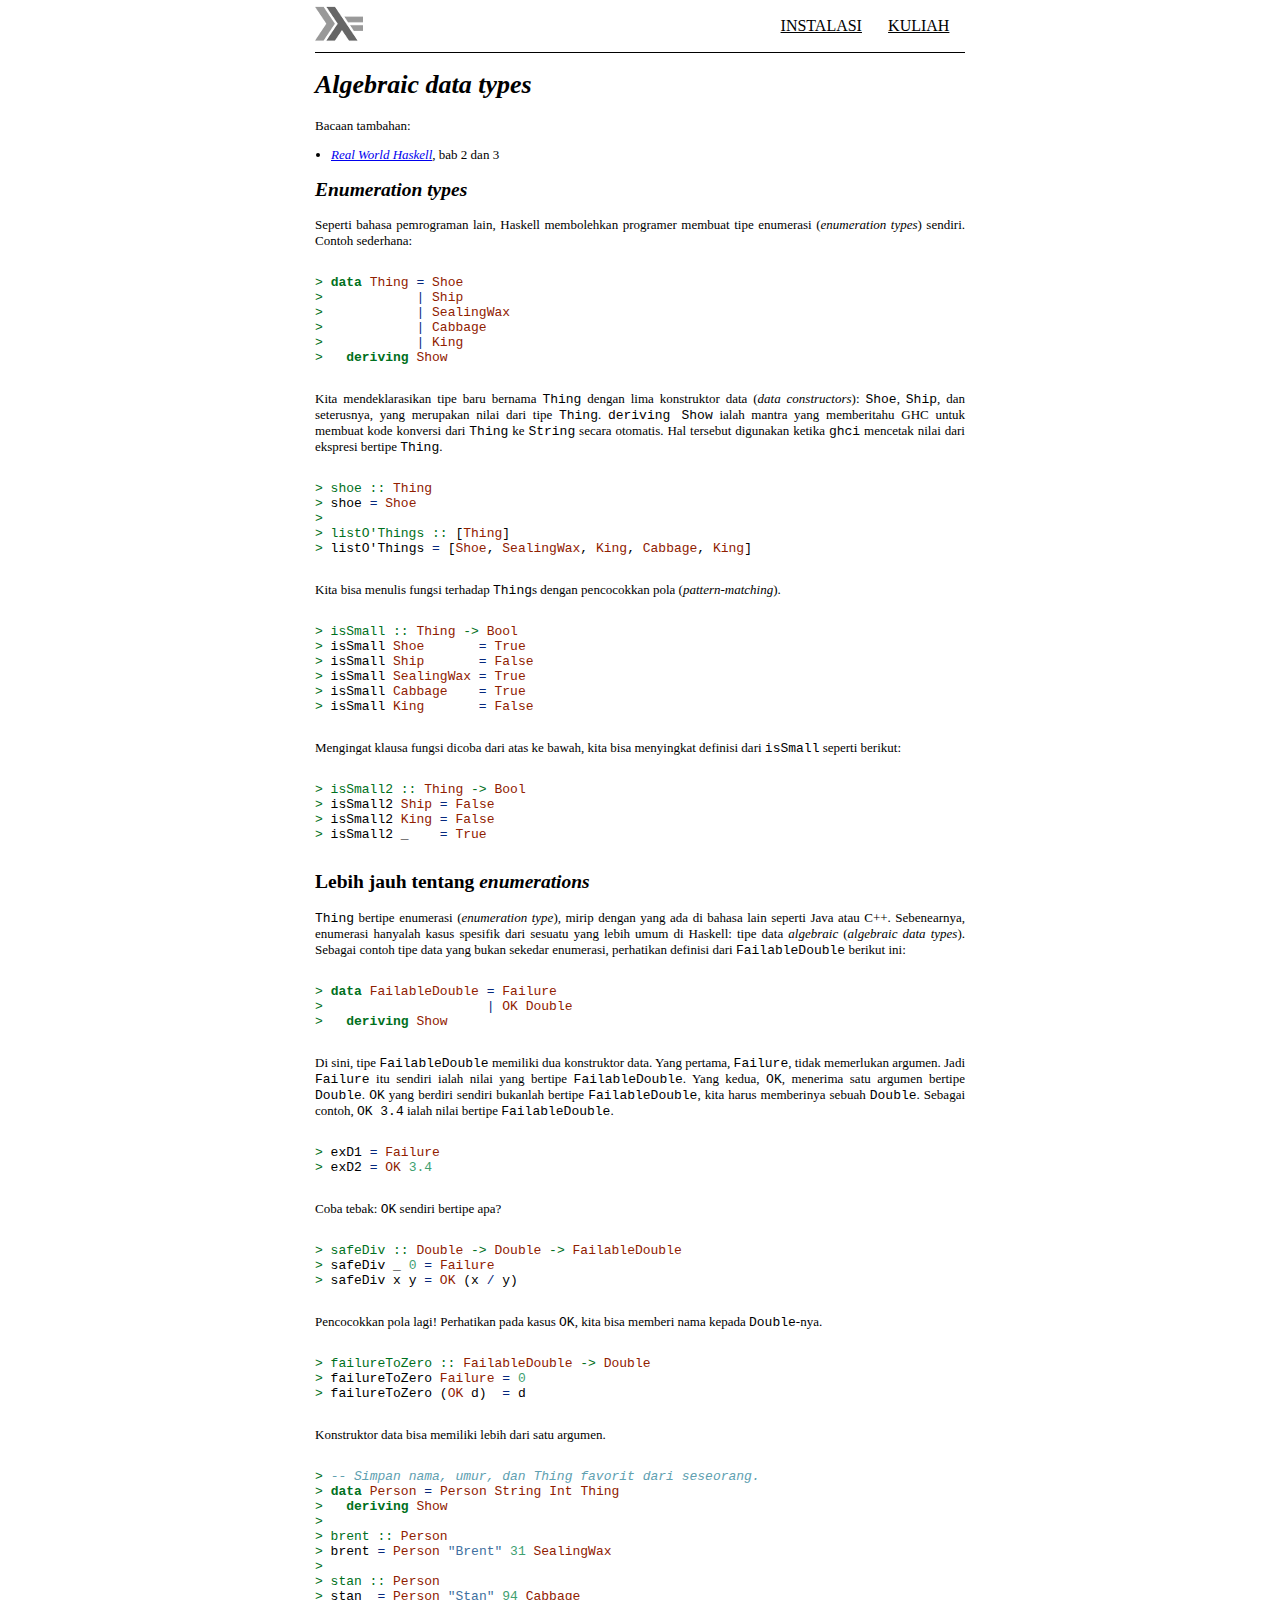
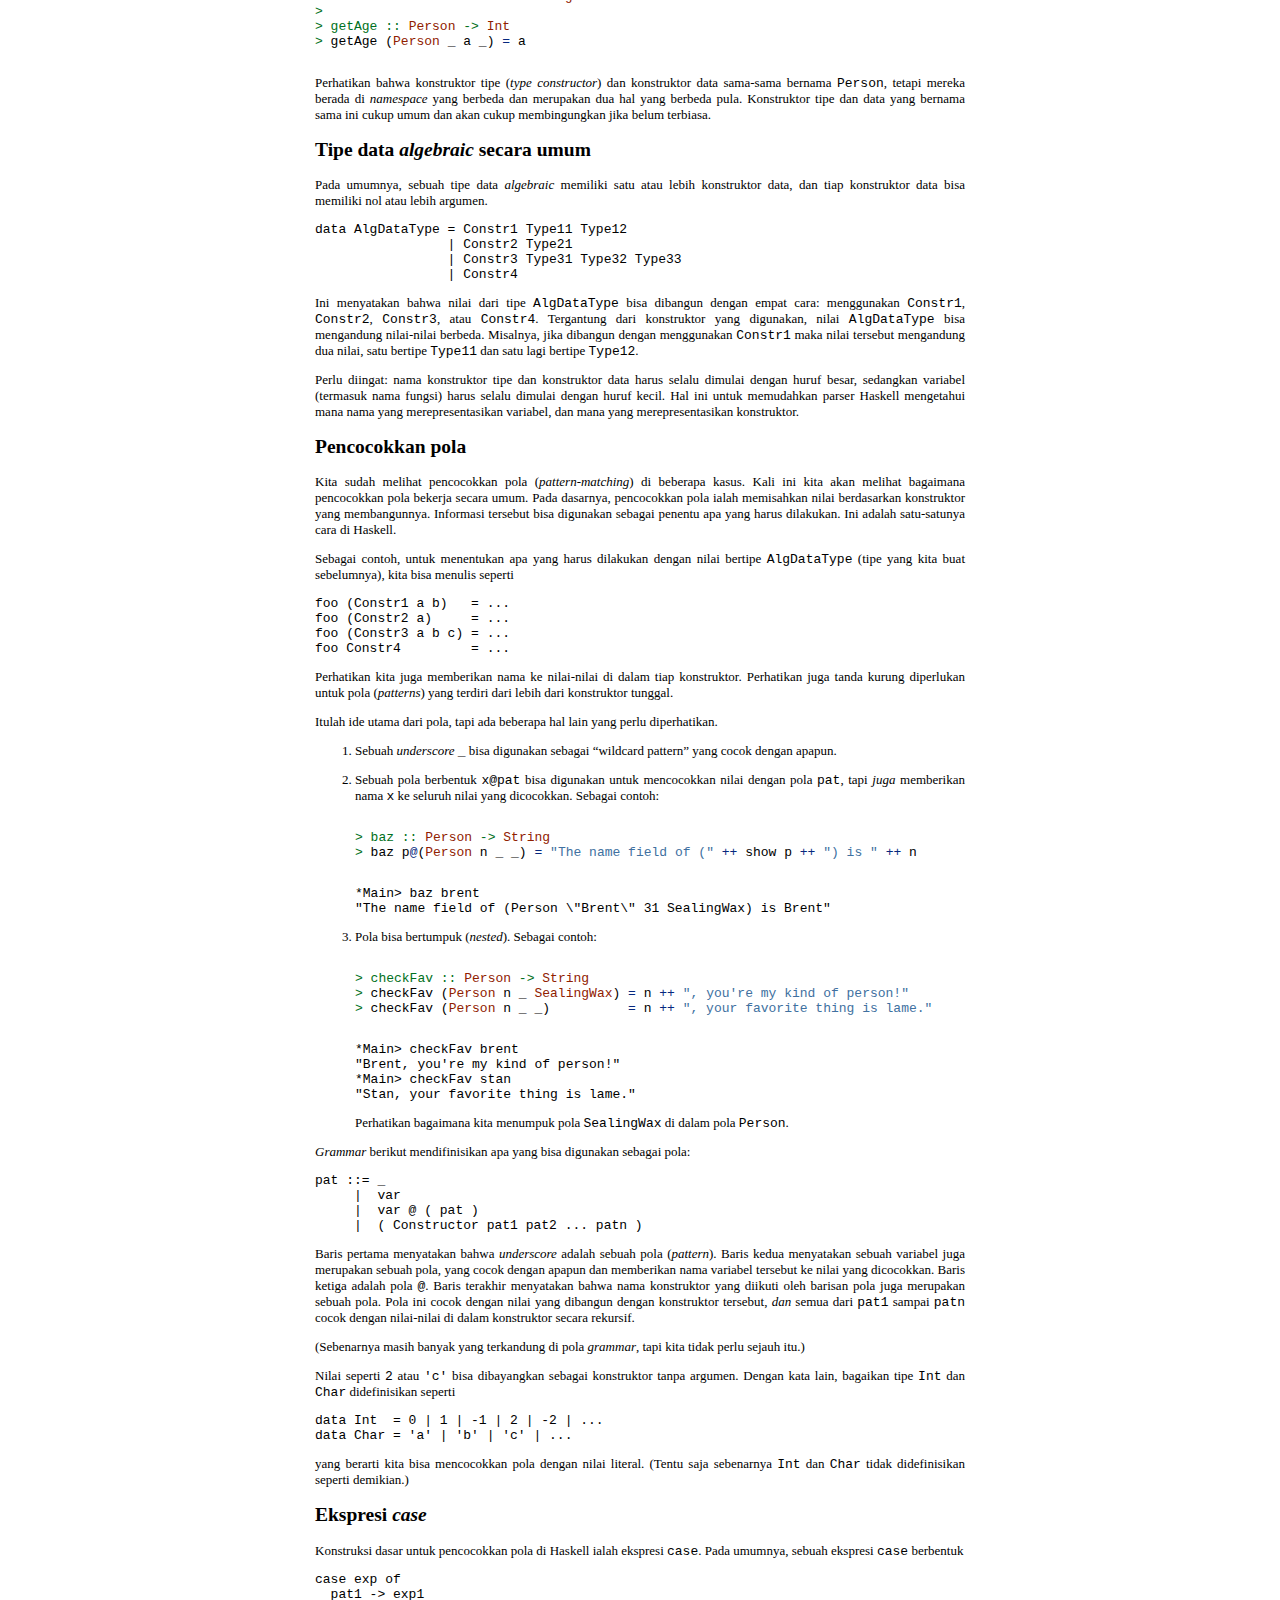
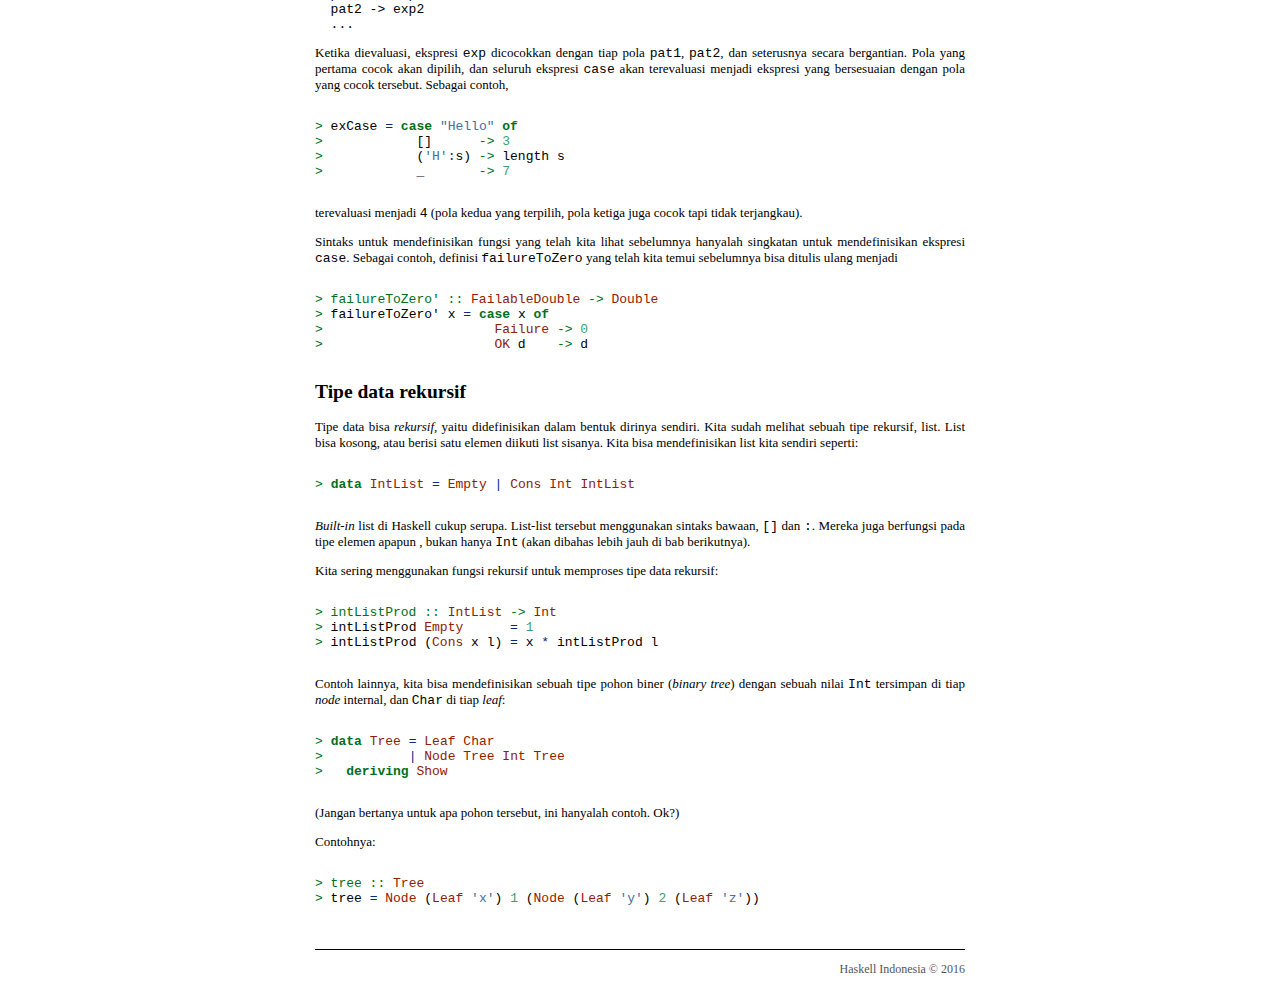
<file: lectures/02-ADTs.html>
<?xml version="1.0" encoding="UTF-8" ?>
<!DOCTYPE html PUBLIC "-//W3C//DTD XHTML 1.0 Strict//EN" "http://www.w3.org/TR/xhtml1/DTD/xhtml1-strict.dtd">
<html xmlns="http://www.w3.org/1999/xhtml" xml:lang="en" lang="en">
  <head>
    <meta charset="utf-8" />
    <meta name="viewport" content="width=device-width, initial-scale=1.0" />
    <title>Haskell-ID</title>
    <meta name="description" content="Haskell Indonesia" />
    <meta name="author" content="kusut" />
    <title>02-ADTs</title>
    <link rel="stylesheet" href="http://yui.yahooapis.com/pure/0.6.0/base-min.css" />
    <link rel="stylesheet" type="text/css" href="../static/css/default.css" />
    <link rel="stylesheet" type="text/css" href="../static/css/style.css" />

    <script>
      window.ga=window.ga||function(){(ga.q=ga.q||[]).push(arguments)};ga.l=+new Date;
      ga('create', 'UA-72989106-1', 'auto');
      ga('send', 'pageview');
    </script>
    <script async src="//www.google-analytics.com/analytics.js"></script>

  </head>
  <body>
    <div id="header">
      <div id="logo">
        <a href="../"><img src="../static/haskell.png" alt="logo" /></a>
      </div>
      <div id="menu">
        <a href="../install.html">Instalasi</a>
        <a href="../lectures.html">Kuliah</a>
      </div>
    </div>    
    <div id="content">
      <div class="pandoc"><h1 id="algebraic-data-types"><em>Algebraic data types</em></h1>
<p>Bacaan tambahan:</p>
<ul>
<li><a href="http://book.realworldhaskell.org/"><em>Real World Haskell</em></a>, bab 2 dan 3</li>
</ul>
<h2 id="enumeration-types"><em>Enumeration types</em></h2>
<p>Seperti bahasa pemrograman lain, Haskell membolehkan programer membuat tipe enumerasi (<em>enumeration types</em>) sendiri. Contoh sederhana:</p>
<div class="sourceCode"><pre class="sourceCode literate literatehaskell"><code class="sourceCode literatehaskell"><span class="ot">&gt;</span> <span class="kw">data</span> <span class="dt">Thing</span> <span class="fu">=</span> <span class="dt">Shoe</span> 
<span class="ot">&gt;</span>            <span class="fu">|</span> <span class="dt">Ship</span> 
<span class="ot">&gt;</span>            <span class="fu">|</span> <span class="dt">SealingWax</span> 
<span class="ot">&gt;</span>            <span class="fu">|</span> <span class="dt">Cabbage</span> 
<span class="ot">&gt;</span>            <span class="fu">|</span> <span class="dt">King</span>
<span class="ot">&gt;</span>   <span class="kw">deriving</span> <span class="dt">Show</span></code></pre></div>
<p>Kita mendeklarasikan tipe baru bernama <code>Thing</code> dengan lima konstruktor data (<em>data constructors</em>): <code>Shoe</code>, <code>Ship</code>, dan seterusnya, yang merupakan nilai dari tipe <code>Thing</code>. <code>deriving Show</code> ialah mantra yang memberitahu GHC untuk membuat kode konversi dari <code>Thing</code> ke <code>String</code> secara otomatis. Hal tersebut digunakan ketika <code>ghci</code> mencetak nilai dari ekspresi bertipe <code>Thing</code>.</p>
<div class="sourceCode"><pre class="sourceCode literate literatehaskell"><code class="sourceCode literatehaskell"><span class="ot">&gt; shoe ::</span> <span class="dt">Thing</span>
<span class="ot">&gt;</span> shoe <span class="fu">=</span> <span class="dt">Shoe</span>
<span class="ot">&gt;</span> 
<span class="ot">&gt; listO'Things ::</span> [<span class="dt">Thing</span>]
<span class="ot">&gt;</span> listO'Things <span class="fu">=</span> [<span class="dt">Shoe</span>, <span class="dt">SealingWax</span>, <span class="dt">King</span>, <span class="dt">Cabbage</span>, <span class="dt">King</span>]</code></pre></div>
<p>Kita bisa menulis fungsi terhadap <code>Thing</code>s dengan pencocokkan pola (<em>pattern-matching</em>).</p>
<div class="sourceCode"><pre class="sourceCode literate literatehaskell"><code class="sourceCode literatehaskell"><span class="ot">&gt; isSmall ::</span> <span class="dt">Thing</span> <span class="ot">-&gt;</span> <span class="dt">Bool</span>
<span class="ot">&gt;</span> isSmall <span class="dt">Shoe</span>       <span class="fu">=</span> <span class="dt">True</span>
<span class="ot">&gt;</span> isSmall <span class="dt">Ship</span>       <span class="fu">=</span> <span class="dt">False</span>
<span class="ot">&gt;</span> isSmall <span class="dt">SealingWax</span> <span class="fu">=</span> <span class="dt">True</span>
<span class="ot">&gt;</span> isSmall <span class="dt">Cabbage</span>    <span class="fu">=</span> <span class="dt">True</span>
<span class="ot">&gt;</span> isSmall <span class="dt">King</span>       <span class="fu">=</span> <span class="dt">False</span></code></pre></div>
<p>Mengingat klausa fungsi dicoba dari atas ke bawah, kita bisa menyingkat definisi dari <code>isSmall</code> seperti berikut:</p>
<div class="sourceCode"><pre class="sourceCode literate literatehaskell"><code class="sourceCode literatehaskell"><span class="ot">&gt; isSmall2 ::</span> <span class="dt">Thing</span> <span class="ot">-&gt;</span> <span class="dt">Bool</span>
<span class="ot">&gt;</span> isSmall2 <span class="dt">Ship</span> <span class="fu">=</span> <span class="dt">False</span>
<span class="ot">&gt;</span> isSmall2 <span class="dt">King</span> <span class="fu">=</span> <span class="dt">False</span>
<span class="ot">&gt;</span> isSmall2 _    <span class="fu">=</span> <span class="dt">True</span></code></pre></div>
<h2 id="lebih-jauh-tentang-enumerations">Lebih jauh tentang <em>enumerations</em></h2>
<p><code>Thing</code> bertipe enumerasi (<em>enumeration type</em>), mirip dengan yang ada di bahasa lain seperti Java atau C++. Sebenearnya, enumerasi hanyalah kasus spesifik dari sesuatu yang lebih umum di Haskell: tipe data <em>algebraic</em> (<em>algebraic data types</em>). Sebagai contoh tipe data yang bukan sekedar enumerasi, perhatikan definisi dari <code>FailableDouble</code> berikut ini:</p>
<div class="sourceCode"><pre class="sourceCode literate literatehaskell"><code class="sourceCode literatehaskell"><span class="ot">&gt;</span> <span class="kw">data</span> <span class="dt">FailableDouble</span> <span class="fu">=</span> <span class="dt">Failure</span>
<span class="ot">&gt;</span>                     <span class="fu">|</span> <span class="dt">OK</span> <span class="dt">Double</span>
<span class="ot">&gt;</span>   <span class="kw">deriving</span> <span class="dt">Show</span></code></pre></div>
<p>Di sini, tipe <code>FailableDouble</code> memiliki dua konstruktor data. Yang pertama, <code>Failure</code>, tidak memerlukan argumen. Jadi <code>Failure</code> itu sendiri ialah nilai yang bertipe <code>FailableDouble</code>. Yang kedua, <code>OK</code>, menerima satu argumen bertipe <code>Double</code>. <code>OK</code> yang berdiri sendiri bukanlah bertipe <code>FailableDouble</code>, kita harus memberinya sebuah <code>Double</code>. Sebagai contoh, <code>OK 3.4</code> ialah nilai bertipe <code>FailableDouble</code>.</p>
<div class="sourceCode"><pre class="sourceCode literate literatehaskell"><code class="sourceCode literatehaskell"><span class="ot">&gt;</span> exD1 <span class="fu">=</span> <span class="dt">Failure</span>
<span class="ot">&gt;</span> exD2 <span class="fu">=</span> <span class="dt">OK</span> <span class="fl">3.4</span></code></pre></div>
<p>Coba tebak: <code>OK</code> sendiri bertipe apa?</p>
<div class="sourceCode"><pre class="sourceCode literate literatehaskell"><code class="sourceCode literatehaskell"><span class="ot">&gt; safeDiv ::</span> <span class="dt">Double</span> <span class="ot">-&gt;</span> <span class="dt">Double</span> <span class="ot">-&gt;</span> <span class="dt">FailableDouble</span>
<span class="ot">&gt;</span> safeDiv _ <span class="dv">0</span> <span class="fu">=</span> <span class="dt">Failure</span>
<span class="ot">&gt;</span> safeDiv x y <span class="fu">=</span> <span class="dt">OK</span> (x <span class="fu">/</span> y)</code></pre></div>
<p>Pencocokkan pola lagi! Perhatikan pada kasus <code>OK</code>, kita bisa memberi nama kepada <code>Double</code>-nya.</p>
<div class="sourceCode"><pre class="sourceCode literate literatehaskell"><code class="sourceCode literatehaskell"><span class="ot">&gt; failureToZero ::</span> <span class="dt">FailableDouble</span> <span class="ot">-&gt;</span> <span class="dt">Double</span>
<span class="ot">&gt;</span> failureToZero <span class="dt">Failure</span> <span class="fu">=</span> <span class="dv">0</span>
<span class="ot">&gt;</span> failureToZero (<span class="dt">OK</span> d)  <span class="fu">=</span> d</code></pre></div>
<p>Konstruktor data bisa memiliki lebih dari satu argumen.</p>
<div class="sourceCode"><pre class="sourceCode literate literatehaskell"><code class="sourceCode literatehaskell"><span class="ot">&gt;</span> <span class="co">-- Simpan nama, umur, dan Thing favorit dari seseorang.</span>
<span class="ot">&gt;</span> <span class="kw">data</span> <span class="dt">Person</span> <span class="fu">=</span> <span class="dt">Person</span> <span class="dt">String</span> <span class="dt">Int</span> <span class="dt">Thing</span>
<span class="ot">&gt;</span>   <span class="kw">deriving</span> <span class="dt">Show</span>
<span class="ot">&gt;</span> 
<span class="ot">&gt; brent ::</span> <span class="dt">Person</span>
<span class="ot">&gt;</span> brent <span class="fu">=</span> <span class="dt">Person</span> <span class="st">&quot;Brent&quot;</span> <span class="dv">31</span> <span class="dt">SealingWax</span>
<span class="ot">&gt;</span> 
<span class="ot">&gt; stan ::</span> <span class="dt">Person</span>
<span class="ot">&gt;</span> stan  <span class="fu">=</span> <span class="dt">Person</span> <span class="st">&quot;Stan&quot;</span> <span class="dv">94</span> <span class="dt">Cabbage</span>
<span class="ot">&gt;</span> 
<span class="ot">&gt; getAge ::</span> <span class="dt">Person</span> <span class="ot">-&gt;</span> <span class="dt">Int</span>
<span class="ot">&gt;</span> getAge (<span class="dt">Person</span> _ a _) <span class="fu">=</span> a</code></pre></div>
<p>Perhatikan bahwa konstruktor tipe (<em>type constructor</em>) dan konstruktor data sama-sama bernama <code>Person</code>, tetapi mereka berada di <em>namespace</em> yang berbeda dan merupakan dua hal yang berbeda pula. Konstruktor tipe dan data yang bernama sama ini cukup umum dan akan cukup membingungkan jika belum terbiasa.</p>
<h2 id="tipe-data-algebraic-secara-umum">Tipe data <em>algebraic</em> secara umum</h2>
<p>Pada umumnya, sebuah tipe data <em>algebraic</em> memiliki satu atau lebih konstruktor data, dan tiap konstruktor data bisa memiliki nol atau lebih argumen.</p>
<pre><code>data AlgDataType = Constr1 Type11 Type12
                 | Constr2 Type21
                 | Constr3 Type31 Type32 Type33
                 | Constr4</code></pre>
<p>Ini menyatakan bahwa nilai dari tipe <code>AlgDataType</code> bisa dibangun dengan empat cara: menggunakan <code>Constr1</code>, <code>Constr2</code>, <code>Constr3</code>, atau <code>Constr4</code>. Tergantung dari konstruktor yang digunakan, nilai <code>AlgDataType</code> bisa mengandung nilai-nilai berbeda. Misalnya, jika dibangun dengan menggunakan <code>Constr1</code> maka nilai tersebut mengandung dua nilai, satu bertipe <code>Type11</code> dan satu lagi bertipe <code>Type12</code>.</p>
<p>Perlu diingat: nama konstruktor tipe dan konstruktor data harus selalu dimulai dengan huruf besar, sedangkan variabel (termasuk nama fungsi) harus selalu dimulai dengan huruf kecil. Hal ini untuk memudahkan parser Haskell mengetahui mana nama yang merepresentasikan variabel, dan mana yang merepresentasikan konstruktor.</p>
<h2 id="pencocokkan-pola">Pencocokkan pola</h2>
<p>Kita sudah melihat pencocokkan pola (<em>pattern-matching</em>) di beberapa kasus. Kali ini kita akan melihat bagaimana pencocokkan pola bekerja secara umum. Pada dasarnya, pencocokkan pola ialah memisahkan nilai berdasarkan konstruktor yang membangunnya. Informasi tersebut bisa digunakan sebagai penentu apa yang harus dilakukan. Ini adalah satu-satunya cara di Haskell.</p>
<p>Sebagai contoh, untuk menentukan apa yang harus dilakukan dengan nilai bertipe <code>AlgDataType</code> (tipe yang kita buat sebelumnya), kita bisa menulis seperti</p>
<pre><code>foo (Constr1 a b)   = ...
foo (Constr2 a)     = ...
foo (Constr3 a b c) = ...
foo Constr4         = ...</code></pre>
<p>Perhatikan kita juga memberikan nama ke nilai-nilai di dalam tiap konstruktor. Perhatikan juga tanda kurung diperlukan untuk pola (<em>patterns</em>) yang terdiri dari lebih dari konstruktor tunggal.</p>
<p>Itulah ide utama dari pola, tapi ada beberapa hal lain yang perlu diperhatikan.</p>
<ol style="list-style-type: decimal">
<li><p>Sebuah <em>underscore</em> <code>_</code> bisa digunakan sebagai “wildcard pattern” yang cocok dengan apapun.</p></li>
<li><p>Sebuah pola berbentuk <code>x@pat</code> bisa digunakan untuk mencocokkan nilai dengan pola <code>pat</code>, tapi <em>juga</em> memberikan nama <code>x</code> ke seluruh nilai yang dicocokkan. Sebagai contoh:</p>
<div class="sourceCode"><pre class="sourceCode literate literatehaskell"><code class="sourceCode literatehaskell"><span class="ot">&gt; baz ::</span> <span class="dt">Person</span> <span class="ot">-&gt;</span> <span class="dt">String</span>
<span class="ot">&gt;</span> baz p<span class="fu">@</span>(<span class="dt">Person</span> n _ _) <span class="fu">=</span> <span class="st">&quot;The name field of (&quot;</span> <span class="fu">++</span> show p <span class="fu">++</span> <span class="st">&quot;) is &quot;</span> <span class="fu">++</span> n</code></pre></div>
<pre><code>*Main&gt; baz brent
&quot;The name field of (Person \&quot;Brent\&quot; 31 SealingWax) is Brent&quot;</code></pre></li>
<li><p>Pola bisa bertumpuk (<em>nested</em>). Sebagai contoh:</p>
<div class="sourceCode"><pre class="sourceCode literate literatehaskell"><code class="sourceCode literatehaskell"><span class="ot">&gt; checkFav ::</span> <span class="dt">Person</span> <span class="ot">-&gt;</span> <span class="dt">String</span>
<span class="ot">&gt;</span> checkFav (<span class="dt">Person</span> n _ <span class="dt">SealingWax</span>) <span class="fu">=</span> n <span class="fu">++</span> <span class="st">&quot;, you're my kind of person!&quot;</span>
<span class="ot">&gt;</span> checkFav (<span class="dt">Person</span> n _ _)          <span class="fu">=</span> n <span class="fu">++</span> <span class="st">&quot;, your favorite thing is lame.&quot;</span></code></pre></div>
<pre><code>*Main&gt; checkFav brent
&quot;Brent, you're my kind of person!&quot;
*Main&gt; checkFav stan
&quot;Stan, your favorite thing is lame.&quot;</code></pre>
<p>Perhatikan bagaimana kita menumpuk pola <code>SealingWax</code> di dalam pola <code>Person</code>.</p></li>
</ol>
<p><em>Grammar</em> berikut mendifinisikan apa yang bisa digunakan sebagai pola:</p>
<pre><code>pat ::= _
     |  var
     |  var @ ( pat )
     |  ( Constructor pat1 pat2 ... patn )</code></pre>
<p>Baris pertama menyatakan bahwa <em>underscore</em> adalah sebuah pola (<em>pattern</em>). Baris kedua menyatakan sebuah variabel juga merupakan sebuah pola, yang cocok dengan apapun dan memberikan nama variabel tersebut ke nilai yang dicocokkan. Baris ketiga adalah pola <code>@</code>. Baris terakhir menyatakan bahwa nama konstruktor yang diikuti oleh barisan pola juga merupakan sebuah pola. Pola ini cocok dengan nilai yang dibangun dengan konstruktor tersebut, <em>dan</em> semua dari <code>pat1</code> sampai <code>patn</code> cocok dengan nilai-nilai di dalam konstruktor secara rekursif.</p>
<p>(Sebenarnya masih banyak yang terkandung di pola <em>grammar</em>, tapi kita tidak perlu sejauh itu.)</p>
<p>Nilai seperti <code>2</code> atau <code>'c'</code> bisa dibayangkan sebagai konstruktor tanpa argumen. Dengan kata lain, bagaikan tipe <code>Int</code> dan <code>Char</code> didefinisikan seperti</p>
<pre><code>data Int  = 0 | 1 | -1 | 2 | -2 | ...
data Char = 'a' | 'b' | 'c' | ...</code></pre>
<p>yang berarti kita bisa mencocokkan pola dengan nilai literal. (Tentu saja sebenarnya <code>Int</code> dan <code>Char</code> tidak didefinisikan seperti demikian.)</p>
<h2 id="ekspresi-case">Ekspresi <em>case</em></h2>
<p>Konstruksi dasar untuk pencocokkan pola di Haskell ialah ekspresi <code>case</code>. Pada umumnya, sebuah ekspresi <code>case</code> berbentuk</p>
<pre><code>case exp of
  pat1 -&gt; exp1
  pat2 -&gt; exp2
  ...</code></pre>
<p>Ketika dievaluasi, ekspresi <code>exp</code> dicocokkan dengan tiap pola <code>pat1</code>, <code>pat2</code>, dan seterusnya secara bergantian. Pola yang pertama cocok akan dipilih, dan seluruh ekspresi <code>case</code> akan terevaluasi menjadi ekspresi yang bersesuaian dengan pola yang cocok tersebut. Sebagai contoh,</p>
<div class="sourceCode"><pre class="sourceCode literate literatehaskell"><code class="sourceCode literatehaskell"><span class="ot">&gt;</span> exCase <span class="fu">=</span> <span class="kw">case</span> <span class="st">&quot;Hello&quot;</span> <span class="kw">of</span>
<span class="ot">&gt;</span>            []      <span class="ot">-&gt;</span> <span class="dv">3</span>
<span class="ot">&gt;</span>            (<span class="ch">'H'</span><span class="fu">:</span>s) <span class="ot">-&gt;</span> length s
<span class="ot">&gt;</span>            _       <span class="ot">-&gt;</span> <span class="dv">7</span></code></pre></div>
<p>terevaluasi menjadi <code>4</code> (pola kedua yang terpilih, pola ketiga juga cocok tapi tidak terjangkau).</p>
<p>Sintaks untuk mendefinisikan fungsi yang telah kita lihat sebelumnya hanyalah singkatan untuk mendefinisikan ekspresi <code>case</code>. Sebagai contoh, definisi <code>failureToZero</code> yang telah kita temui sebelumnya bisa ditulis ulang menjadi</p>
<div class="sourceCode"><pre class="sourceCode literate literatehaskell"><code class="sourceCode literatehaskell"><span class="ot">&gt; failureToZero' ::</span> <span class="dt">FailableDouble</span> <span class="ot">-&gt;</span> <span class="dt">Double</span>
<span class="ot">&gt;</span> failureToZero' x <span class="fu">=</span> <span class="kw">case</span> x <span class="kw">of</span>
<span class="ot">&gt;</span>                      <span class="dt">Failure</span> <span class="ot">-&gt;</span> <span class="dv">0</span>
<span class="ot">&gt;</span>                      <span class="dt">OK</span> d    <span class="ot">-&gt;</span> d</code></pre></div>
<h2 id="tipe-data-rekursif">Tipe data rekursif</h2>
<p>Tipe data bisa <em>rekursif</em>, yaitu didefinisikan dalam bentuk dirinya sendiri. Kita sudah melihat sebuah tipe rekursif, list. List bisa kosong, atau berisi satu elemen diikuti list sisanya. Kita bisa mendefinisikan list kita sendiri seperti:</p>
<div class="sourceCode"><pre class="sourceCode literate literatehaskell"><code class="sourceCode literatehaskell"><span class="ot">&gt;</span> <span class="kw">data</span> <span class="dt">IntList</span> <span class="fu">=</span> <span class="dt">Empty</span> <span class="fu">|</span> <span class="dt">Cons</span> <span class="dt">Int</span> <span class="dt">IntList</span></code></pre></div>
<p><em>Built-in</em> list di Haskell cukup serupa. List-list tersebut menggunakan sintaks bawaan, <code>[]</code> dan <code>:</code>. Mereka juga berfungsi pada tipe elemen apapun , bukan hanya <code>Int</code> (akan dibahas lebih jauh di bab berikutnya).</p>
<p>Kita sering menggunakan fungsi rekursif untuk memproses tipe data rekursif:</p>
<div class="sourceCode"><pre class="sourceCode literate literatehaskell"><code class="sourceCode literatehaskell"><span class="ot">&gt; intListProd ::</span> <span class="dt">IntList</span> <span class="ot">-&gt;</span> <span class="dt">Int</span>
<span class="ot">&gt;</span> intListProd <span class="dt">Empty</span>      <span class="fu">=</span> <span class="dv">1</span>
<span class="ot">&gt;</span> intListProd (<span class="dt">Cons</span> x l) <span class="fu">=</span> x <span class="fu">*</span> intListProd l</code></pre></div>
<p>Contoh lainnya, kita bisa mendefinisikan sebuah tipe pohon biner (<em>binary tree</em>) dengan sebuah nilai <code>Int</code> tersimpan di tiap <em>node</em> internal, dan <code>Char</code> di tiap <em>leaf</em>:</p>
<div class="sourceCode"><pre class="sourceCode literate literatehaskell"><code class="sourceCode literatehaskell"><span class="ot">&gt;</span> <span class="kw">data</span> <span class="dt">Tree</span> <span class="fu">=</span> <span class="dt">Leaf</span> <span class="dt">Char</span>
<span class="ot">&gt;</span>           <span class="fu">|</span> <span class="dt">Node</span> <span class="dt">Tree</span> <span class="dt">Int</span> <span class="dt">Tree</span>
<span class="ot">&gt;</span>   <span class="kw">deriving</span> <span class="dt">Show</span></code></pre></div>
<p>(Jangan bertanya untuk apa pohon tersebut, ini hanyalah contoh. Ok?)</p>
<p>Contohnya:</p>
<div class="sourceCode"><pre class="sourceCode literate literatehaskell"><code class="sourceCode literatehaskell"><span class="ot">&gt; tree ::</span> <span class="dt">Tree</span>
<span class="ot">&gt;</span> tree <span class="fu">=</span> <span class="dt">Node</span> (<span class="dt">Leaf</span> <span class="ch">'x'</span>) <span class="dv">1</span> (<span class="dt">Node</span> (<span class="dt">Leaf</span> <span class="ch">'y'</span>) <span class="dv">2</span> (<span class="dt">Leaf</span> <span class="ch">'z'</span>))</code></pre></div></div>

    </div>
    <div id="footer">
      Haskell Indonesia &copy; 2016
    </div>
  </body>
</html>
</file>
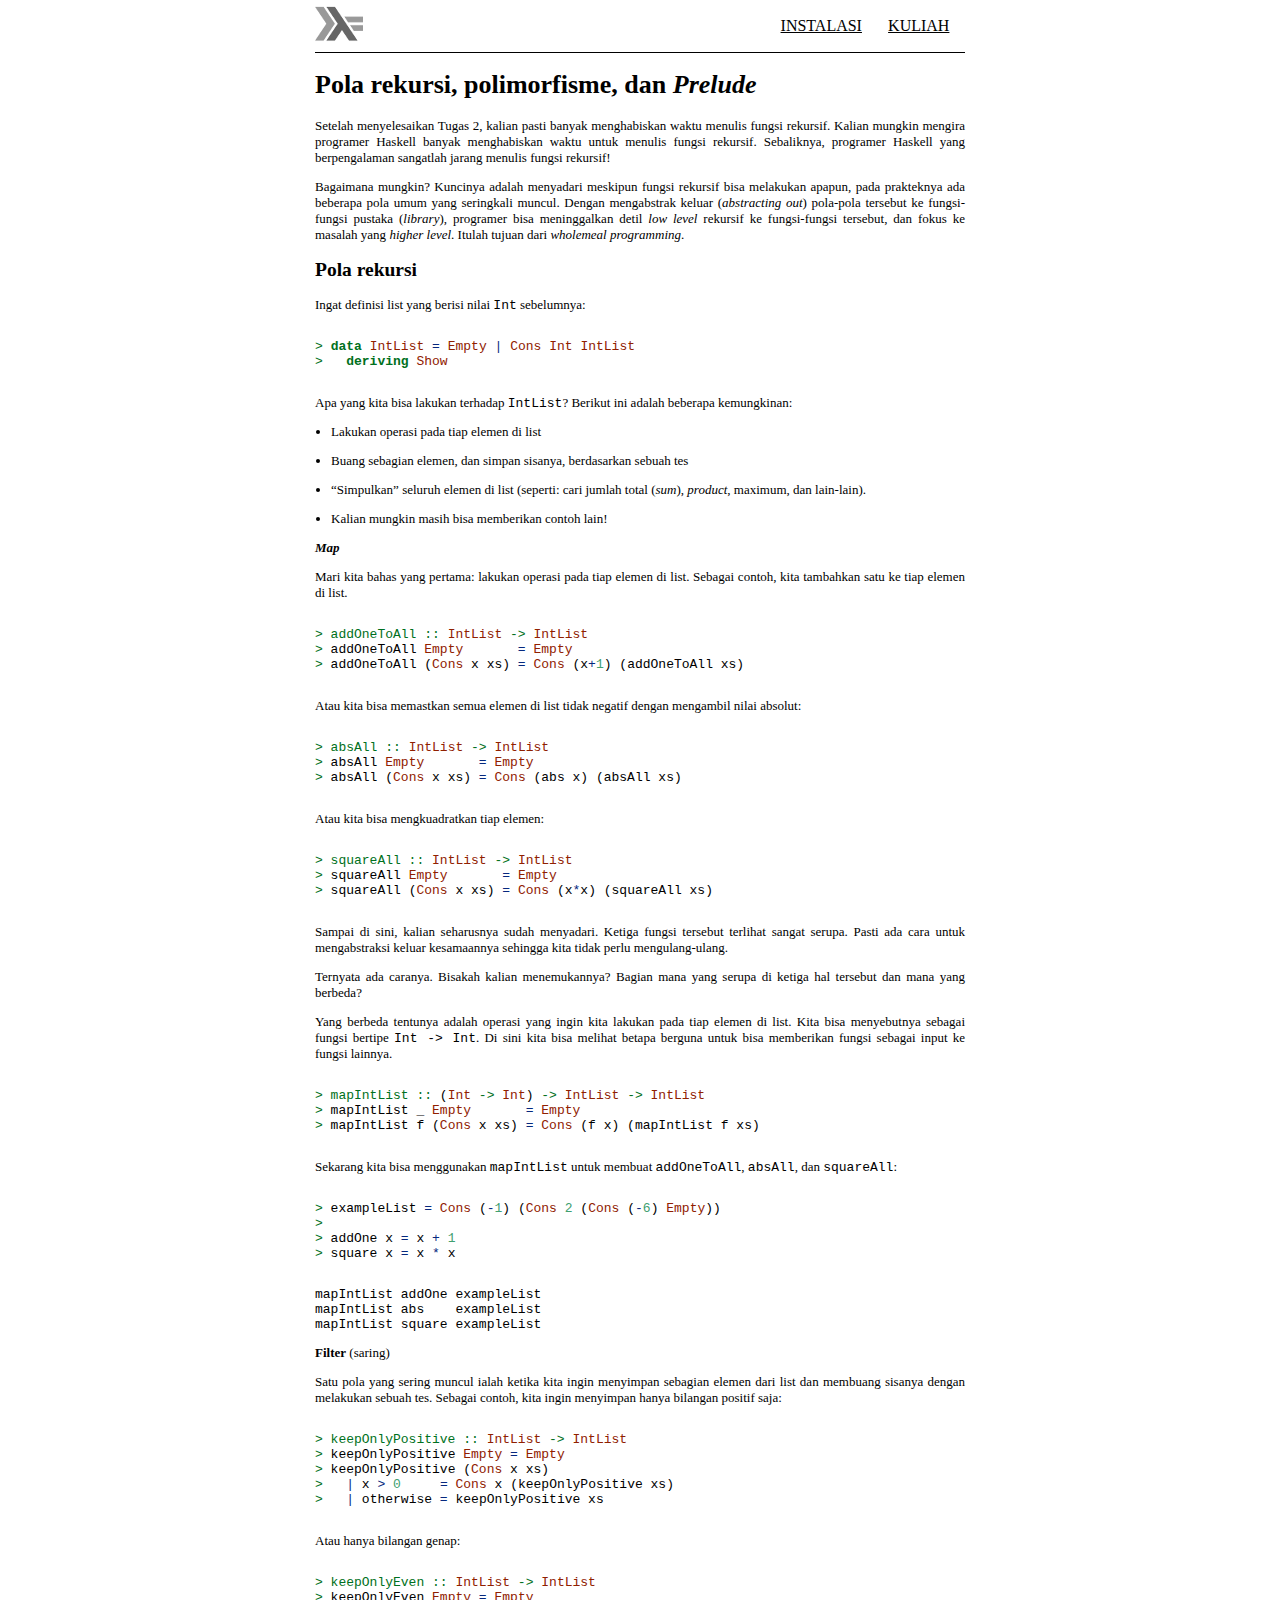
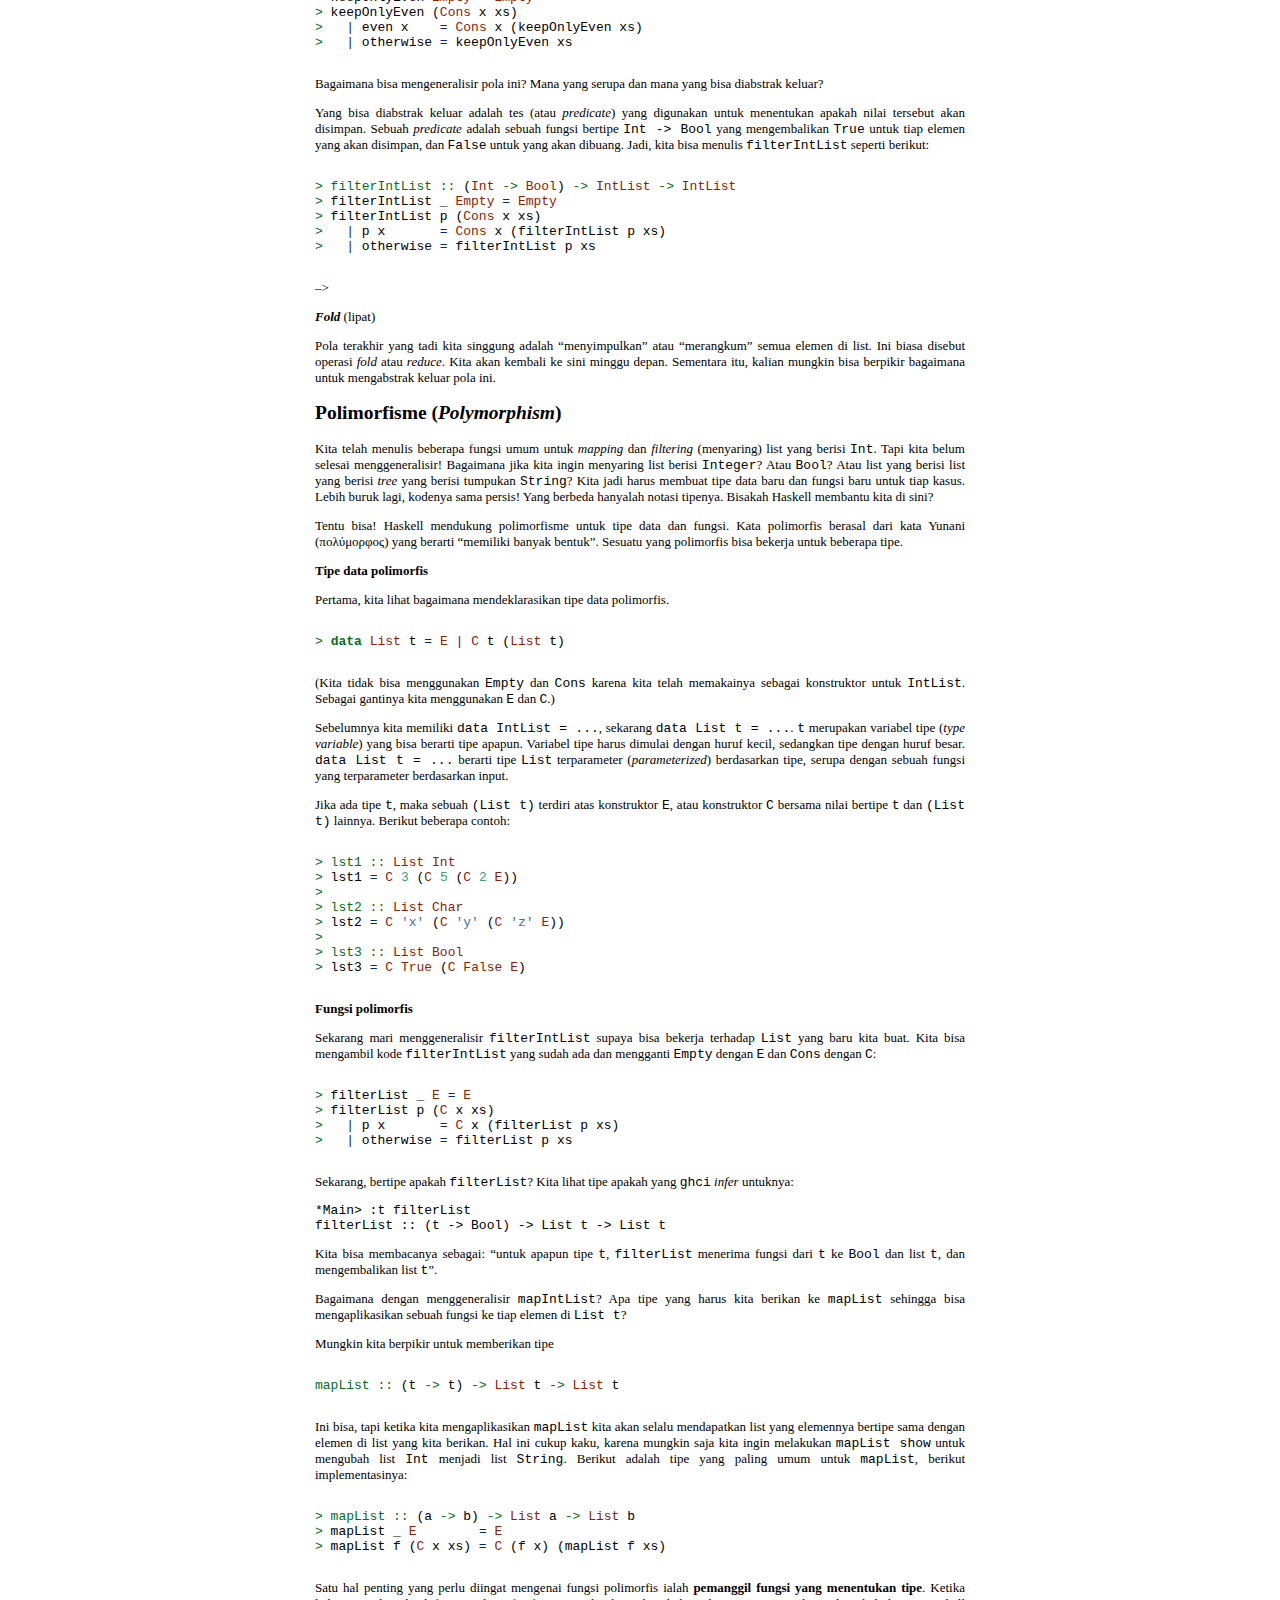
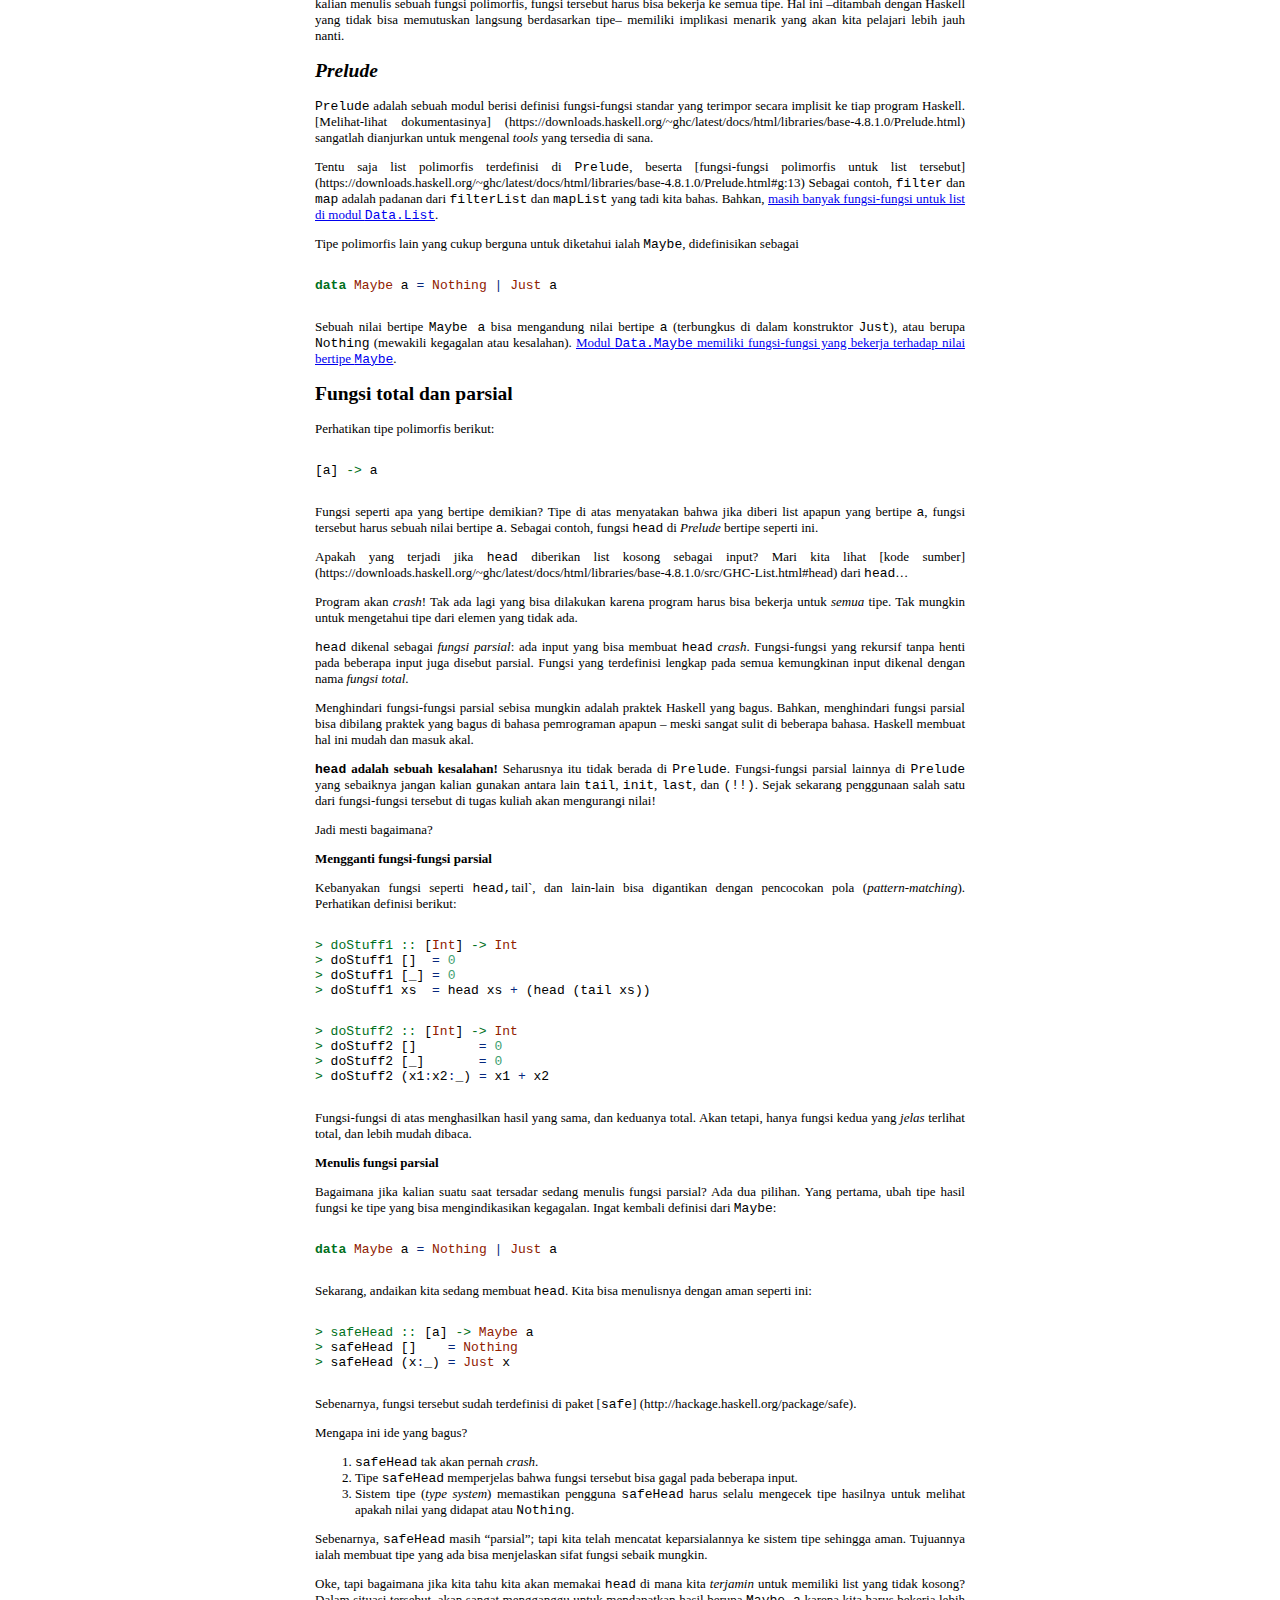
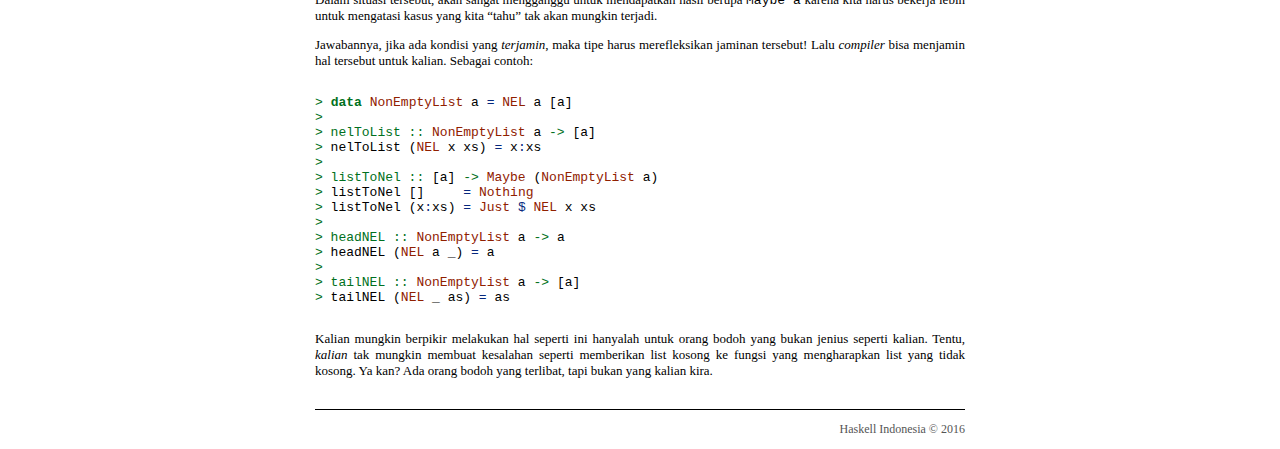
<file: lectures/03-rec-poly.html>
<?xml version="1.0" encoding="UTF-8" ?>
<!DOCTYPE html PUBLIC "-//W3C//DTD XHTML 1.0 Strict//EN" "http://www.w3.org/TR/xhtml1/DTD/xhtml1-strict.dtd">
<html xmlns="http://www.w3.org/1999/xhtml" xml:lang="en" lang="en">
  <head>
    <meta charset="utf-8" />
    <meta name="viewport" content="width=device-width, initial-scale=1.0" />
    <title>Haskell-ID</title>
    <meta name="description" content="Haskell Indonesia" />
    <meta name="author" content="kusut" />
    <title>03-rec-poly</title>
    <link rel="stylesheet" href="http://yui.yahooapis.com/pure/0.6.0/base-min.css" />
    <link rel="stylesheet" type="text/css" href="../static/css/default.css" />
    <link rel="stylesheet" type="text/css" href="../static/css/style.css" />

    <script>
      window.ga=window.ga||function(){(ga.q=ga.q||[]).push(arguments)};ga.l=+new Date;
      ga('create', 'UA-72989106-1', 'auto');
      ga('send', 'pageview');
    </script>
    <script async src="//www.google-analytics.com/analytics.js"></script>

  </head>
  <body>
    <div id="header">
      <div id="logo">
        <a href="../"><img src="../static/haskell.png" alt="logo" /></a>
      </div>
      <div id="menu">
        <a href="../install.html">Instalasi</a>
        <a href="../lectures.html">Kuliah</a>
      </div>
    </div>    
    <div id="content">
      <div class="pandoc"><!--
{-# OPTIONS_GHC -Wall #-}
-->
<h1 id="pola-rekursi-polimorfisme-dan-prelude">Pola rekursi, polimorfisme, dan <em>Prelude</em></h1>
<p>Setelah menyelesaikan Tugas 2, kalian pasti banyak menghabiskan waktu menulis fungsi rekursif. Kalian mungkin mengira programer Haskell banyak menghabiskan waktu untuk menulis fungsi rekursif. Sebaliknya, programer Haskell yang berpengalaman sangatlah jarang menulis fungsi rekursif!</p>
<p>Bagaimana mungkin? Kuncinya adalah menyadari meskipun fungsi rekursif bisa melakukan apapun, pada prakteknya ada beberapa pola umum yang seringkali muncul. Dengan mengabstrak keluar (<em>abstracting out</em>) pola-pola tersebut ke fungsi-fungsi pustaka (<em>library</em>), programer bisa meninggalkan detil <em>low level</em> rekursif ke fungsi-fungsi tersebut, dan fokus ke masalah yang <em>higher level</em>. Itulah tujuan dari <em>wholemeal programming</em>.</p>
<h2 id="pola-rekursi">Pola rekursi</h2>
<p>Ingat definisi list yang berisi nilai <code>Int</code> sebelumnya:</p>
<div class="sourceCode"><pre class="sourceCode literate literatehaskell"><code class="sourceCode literatehaskell"><span class="ot">&gt;</span> <span class="kw">data</span> <span class="dt">IntList</span> <span class="fu">=</span> <span class="dt">Empty</span> <span class="fu">|</span> <span class="dt">Cons</span> <span class="dt">Int</span> <span class="dt">IntList</span>
<span class="ot">&gt;</span>   <span class="kw">deriving</span> <span class="dt">Show</span></code></pre></div>
<p>Apa yang kita bisa lakukan terhadap <code>IntList</code>? Berikut ini adalah beberapa kemungkinan:</p>
<ul>
<li><p>Lakukan operasi pada tiap elemen di list</p></li>
<li><p>Buang sebagian elemen, dan simpan sisanya, berdasarkan sebuah tes</p></li>
<li><p>“Simpulkan” seluruh elemen di list (seperti: cari jumlah total (<em>sum</em>), <em>product</em>, maximum, dan lain-lain).</p></li>
<li><p>Kalian mungkin masih bisa memberikan contoh lain!</p></li>
</ul>
<p><strong><em>Map</em></strong></p>
<p>Mari kita bahas yang pertama: lakukan operasi pada tiap elemen di list. Sebagai contoh, kita tambahkan satu ke tiap elemen di list.</p>
<div class="sourceCode"><pre class="sourceCode literate literatehaskell"><code class="sourceCode literatehaskell"><span class="ot">&gt; addOneToAll ::</span> <span class="dt">IntList</span> <span class="ot">-&gt;</span> <span class="dt">IntList</span>
<span class="ot">&gt;</span> addOneToAll <span class="dt">Empty</span>       <span class="fu">=</span> <span class="dt">Empty</span>
<span class="ot">&gt;</span> addOneToAll (<span class="dt">Cons</span> x xs) <span class="fu">=</span> <span class="dt">Cons</span> (x<span class="fu">+</span><span class="dv">1</span>) (addOneToAll xs)</code></pre></div>
<p>Atau kita bisa memastkan semua elemen di list tidak negatif dengan mengambil nilai absolut:</p>
<div class="sourceCode"><pre class="sourceCode literate literatehaskell"><code class="sourceCode literatehaskell"><span class="ot">&gt; absAll ::</span> <span class="dt">IntList</span> <span class="ot">-&gt;</span> <span class="dt">IntList</span>
<span class="ot">&gt;</span> absAll <span class="dt">Empty</span>       <span class="fu">=</span> <span class="dt">Empty</span>
<span class="ot">&gt;</span> absAll (<span class="dt">Cons</span> x xs) <span class="fu">=</span> <span class="dt">Cons</span> (abs x) (absAll xs)</code></pre></div>
<p>Atau kita bisa mengkuadratkan tiap elemen:</p>
<div class="sourceCode"><pre class="sourceCode literate literatehaskell"><code class="sourceCode literatehaskell"><span class="ot">&gt; squareAll ::</span> <span class="dt">IntList</span> <span class="ot">-&gt;</span> <span class="dt">IntList</span>
<span class="ot">&gt;</span> squareAll <span class="dt">Empty</span>       <span class="fu">=</span> <span class="dt">Empty</span>
<span class="ot">&gt;</span> squareAll (<span class="dt">Cons</span> x xs) <span class="fu">=</span> <span class="dt">Cons</span> (x<span class="fu">*</span>x) (squareAll xs)</code></pre></div>
<p>Sampai di sini, kalian seharusnya sudah menyadari. Ketiga fungsi tersebut terlihat sangat serupa. Pasti ada cara untuk mengabstraksi keluar kesamaannya sehingga kita tidak perlu mengulang-ulang.</p>
<p>Ternyata ada caranya. Bisakah kalian menemukannya? Bagian mana yang serupa di ketiga hal tersebut dan mana yang berbeda?</p>
<p>Yang berbeda tentunya adalah operasi yang ingin kita lakukan pada tiap elemen di list. Kita bisa menyebutnya sebagai fungsi bertipe <code>Int -&gt; Int</code>. Di sini kita bisa melihat betapa berguna untuk bisa memberikan fungsi sebagai input ke fungsi lainnya.</p>
<div class="sourceCode"><pre class="sourceCode literate literatehaskell"><code class="sourceCode literatehaskell"><span class="ot">&gt; mapIntList ::</span> (<span class="dt">Int</span> <span class="ot">-&gt;</span> <span class="dt">Int</span>) <span class="ot">-&gt;</span> <span class="dt">IntList</span> <span class="ot">-&gt;</span> <span class="dt">IntList</span>
<span class="ot">&gt;</span> mapIntList _ <span class="dt">Empty</span>       <span class="fu">=</span> <span class="dt">Empty</span>
<span class="ot">&gt;</span> mapIntList f (<span class="dt">Cons</span> x xs) <span class="fu">=</span> <span class="dt">Cons</span> (f x) (mapIntList f xs)</code></pre></div>
<p>Sekarang kita bisa menggunakan <code>mapIntList</code> untuk membuat <code>addOneToAll</code>, <code>absAll</code>, dan <code>squareAll</code>:</p>
<div class="sourceCode"><pre class="sourceCode literate literatehaskell"><code class="sourceCode literatehaskell"><span class="ot">&gt;</span> exampleList <span class="fu">=</span> <span class="dt">Cons</span> (<span class="fu">-</span><span class="dv">1</span>) (<span class="dt">Cons</span> <span class="dv">2</span> (<span class="dt">Cons</span> (<span class="fu">-</span><span class="dv">6</span>) <span class="dt">Empty</span>))
<span class="ot">&gt;</span> 
<span class="ot">&gt;</span> addOne x <span class="fu">=</span> x <span class="fu">+</span> <span class="dv">1</span>
<span class="ot">&gt;</span> square x <span class="fu">=</span> x <span class="fu">*</span> x</code></pre></div>
<pre><code>mapIntList addOne exampleList
mapIntList abs    exampleList
mapIntList square exampleList</code></pre>
<p><strong>Filter</strong> (saring)</p>
<p>Satu pola yang sering muncul ialah ketika kita ingin menyimpan sebagian elemen dari list dan membuang sisanya dengan melakukan sebuah tes. Sebagai contoh, kita ingin menyimpan hanya bilangan positif saja:</p>
<div class="sourceCode"><pre class="sourceCode literate literatehaskell"><code class="sourceCode literatehaskell"><span class="ot">&gt; keepOnlyPositive ::</span> <span class="dt">IntList</span> <span class="ot">-&gt;</span> <span class="dt">IntList</span>
<span class="ot">&gt;</span> keepOnlyPositive <span class="dt">Empty</span> <span class="fu">=</span> <span class="dt">Empty</span>
<span class="ot">&gt;</span> keepOnlyPositive (<span class="dt">Cons</span> x xs) 
<span class="ot">&gt;</span>   <span class="fu">|</span> x <span class="fu">&gt;</span> <span class="dv">0</span>     <span class="fu">=</span> <span class="dt">Cons</span> x (keepOnlyPositive xs)
<span class="ot">&gt;</span>   <span class="fu">|</span> otherwise <span class="fu">=</span> keepOnlyPositive xs</code></pre></div>
<p>Atau hanya bilangan genap:</p>
<div class="sourceCode"><pre class="sourceCode literate literatehaskell"><code class="sourceCode literatehaskell"><span class="ot">&gt; keepOnlyEven ::</span> <span class="dt">IntList</span> <span class="ot">-&gt;</span> <span class="dt">IntList</span>
<span class="ot">&gt;</span> keepOnlyEven <span class="dt">Empty</span> <span class="fu">=</span> <span class="dt">Empty</span>
<span class="ot">&gt;</span> keepOnlyEven (<span class="dt">Cons</span> x xs)
<span class="ot">&gt;</span>   <span class="fu">|</span> even x    <span class="fu">=</span> <span class="dt">Cons</span> x (keepOnlyEven xs)
<span class="ot">&gt;</span>   <span class="fu">|</span> otherwise <span class="fu">=</span> keepOnlyEven xs</code></pre></div>
<p>Bagaimana bisa mengeneralisir pola ini? Mana yang serupa dan mana yang bisa diabstrak keluar?</p>
<p>Yang bisa diabstrak keluar adalah tes (atau <em>predicate</em>) yang digunakan untuk menentukan apakah nilai tersebut akan disimpan. Sebuah <em>predicate</em> adalah sebuah fungsi bertipe <code>Int -&gt; Bool</code> yang mengembalikan <code>True</code> untuk tiap elemen yang akan disimpan, dan <code>False</code> untuk yang akan dibuang. Jadi, kita bisa menulis <code>filterIntList</code> seperti berikut:</p>
<div class="sourceCode"><pre class="sourceCode literate literatehaskell"><code class="sourceCode literatehaskell"><span class="ot">&gt; filterIntList ::</span> (<span class="dt">Int</span> <span class="ot">-&gt;</span> <span class="dt">Bool</span>) <span class="ot">-&gt;</span> <span class="dt">IntList</span> <span class="ot">-&gt;</span> <span class="dt">IntList</span>
<span class="ot">&gt;</span> filterIntList _ <span class="dt">Empty</span> <span class="fu">=</span> <span class="dt">Empty</span>
<span class="ot">&gt;</span> filterIntList p (<span class="dt">Cons</span> x xs)
<span class="ot">&gt;</span>   <span class="fu">|</span> p x       <span class="fu">=</span> <span class="dt">Cons</span> x (filterIntList p xs)
<span class="ot">&gt;</span>   <span class="fu">|</span> otherwise <span class="fu">=</span> filterIntList p xs</code></pre></div>
<p>–&gt;</p>
<p><strong><em>Fold</em></strong> (lipat)</p>
<p>Pola terakhir yang tadi kita singgung adalah “menyimpulkan” atau “merangkum” semua elemen di list. Ini biasa disebut operasi <em>fold</em> atau <em>reduce</em>. Kita akan kembali ke sini minggu depan. Sementara itu, kalian mungkin bisa berpikir bagaimana untuk mengabstrak keluar pola ini.</p>
<h2 id="polimorfisme-polymorphism">Polimorfisme (<em>Polymorphism</em>)</h2>
<p>Kita telah menulis beberapa fungsi umum untuk <em>mapping</em> dan <em>filtering</em> (menyaring) list yang berisi <code>Int</code>. Tapi kita belum selesai menggeneralisir! Bagaimana jika kita ingin menyaring list berisi <code>Integer</code>? Atau <code>Bool</code>? Atau list yang berisi list yang berisi <em>tree</em> yang berisi tumpukan <code>String</code>? Kita jadi harus membuat tipe data baru dan fungsi baru untuk tiap kasus. Lebih buruk lagi, kodenya sama persis! Yang berbeda hanyalah notasi tipenya. Bisakah Haskell membantu kita di sini?</p>
<p>Tentu bisa! Haskell mendukung polimorfisme untuk tipe data dan fungsi. Kata polimorfis berasal dari kata Yunani (πολύμορφος) yang berarti “memiliki banyak bentuk”. Sesuatu yang polimorfis bisa bekerja untuk beberapa tipe.</p>
<p><strong>Tipe data polimorfis</strong></p>
<p>Pertama, kita lihat bagaimana mendeklarasikan tipe data polimorfis.</p>
<div class="sourceCode"><pre class="sourceCode literate literatehaskell"><code class="sourceCode literatehaskell"><span class="ot">&gt;</span> <span class="kw">data</span> <span class="dt">List</span> t <span class="fu">=</span> <span class="dt">E</span> <span class="fu">|</span> <span class="dt">C</span> t (<span class="dt">List</span> t)</code></pre></div>
<p>(Kita tidak bisa menggunakan <code>Empty</code> dan <code>Cons</code> karena kita telah memakainya sebagai konstruktor untuk <code>IntList</code>. Sebagai gantinya kita menggunakan <code>E</code> dan <code>C</code>.)</p>
<p>Sebelumnya kita memiliki <code>data IntList = ...</code>, sekarang <code>data List t = ...</code>. <code>t</code> merupakan variabel tipe (<em>type variable</em>) yang bisa berarti tipe apapun. Variabel tipe harus dimulai dengan huruf kecil, sedangkan tipe dengan huruf besar. <code>data List t = ...</code> berarti tipe <code>List</code> terparameter (<em>parameterized</em>) berdasarkan tipe, serupa dengan sebuah fungsi yang terparameter berdasarkan input.</p>
<p>Jika ada tipe <code>t</code>, maka sebuah <code>(List t)</code> terdiri atas konstruktor <code>E</code>, atau konstruktor <code>C</code> bersama nilai bertipe <code>t</code> dan <code>(List t)</code> lainnya. Berikut beberapa contoh:</p>
<div class="sourceCode"><pre class="sourceCode literate literatehaskell"><code class="sourceCode literatehaskell"><span class="ot">&gt; lst1 ::</span> <span class="dt">List</span> <span class="dt">Int</span>
<span class="ot">&gt;</span> lst1 <span class="fu">=</span> <span class="dt">C</span> <span class="dv">3</span> (<span class="dt">C</span> <span class="dv">5</span> (<span class="dt">C</span> <span class="dv">2</span> <span class="dt">E</span>))
<span class="ot">&gt;</span> 
<span class="ot">&gt; lst2 ::</span> <span class="dt">List</span> <span class="dt">Char</span>
<span class="ot">&gt;</span> lst2 <span class="fu">=</span> <span class="dt">C</span> <span class="ch">'x'</span> (<span class="dt">C</span> <span class="ch">'y'</span> (<span class="dt">C</span> <span class="ch">'z'</span> <span class="dt">E</span>))
<span class="ot">&gt;</span> 
<span class="ot">&gt; lst3 ::</span> <span class="dt">List</span> <span class="dt">Bool</span>
<span class="ot">&gt;</span> lst3 <span class="fu">=</span> <span class="dt">C</span> <span class="dt">True</span> (<span class="dt">C</span> <span class="dt">False</span> <span class="dt">E</span>)</code></pre></div>
<p><strong>Fungsi polimorfis</strong></p>
<p>Sekarang mari menggeneralisir <code>filterIntList</code> supaya bisa bekerja terhadap <code>List</code> yang baru kita buat. Kita bisa mengambil kode <code>filterIntList</code> yang sudah ada dan mengganti <code>Empty</code> dengan <code>E</code> dan <code>Cons</code> dengan <code>C</code>:</p>
<div class="sourceCode"><pre class="sourceCode literate literatehaskell"><code class="sourceCode literatehaskell"><span class="ot">&gt;</span> filterList _ <span class="dt">E</span> <span class="fu">=</span> <span class="dt">E</span>
<span class="ot">&gt;</span> filterList p (<span class="dt">C</span> x xs)
<span class="ot">&gt;</span>   <span class="fu">|</span> p x       <span class="fu">=</span> <span class="dt">C</span> x (filterList p xs)
<span class="ot">&gt;</span>   <span class="fu">|</span> otherwise <span class="fu">=</span> filterList p xs</code></pre></div>
<p>Sekarang, bertipe apakah <code>filterList</code>? Kita lihat tipe apakah yang <code>ghci</code> <em>infer</em> untuknya:</p>
<pre><code>*Main&gt; :t filterList
filterList :: (t -&gt; Bool) -&gt; List t -&gt; List t    </code></pre>
<p>Kita bisa membacanya sebagai: “untuk apapun tipe <code>t</code>, <code>filterList</code> menerima fungsi dari <code>t</code> ke <code>Bool</code> dan list <code>t</code>, dan mengembalikan list <code>t</code>”.</p>
<p>Bagaimana dengan menggeneralisir <code>mapIntList</code>? Apa tipe yang harus kita berikan ke <code>mapList</code> sehingga bisa mengaplikasikan sebuah fungsi ke tiap elemen di <code>List t</code>?</p>
<p>Mungkin kita berpikir untuk memberikan tipe</p>
<div class="sourceCode"><pre class="sourceCode haskell"><code class="sourceCode haskell"><span class="ot">mapList ::</span> (t <span class="ot">-&gt;</span> t) <span class="ot">-&gt;</span> <span class="dt">List</span> t <span class="ot">-&gt;</span> <span class="dt">List</span> t</code></pre></div>
<p>Ini bisa, tapi ketika kita mengaplikasikan <code>mapList</code> kita akan selalu mendapatkan list yang elemennya bertipe sama dengan elemen di list yang kita berikan. Hal ini cukup kaku, karena mungkin saja kita ingin melakukan <code>mapList show</code> untuk mengubah list <code>Int</code> menjadi list <code>String</code>. Berikut adalah tipe yang paling umum untuk <code>mapList</code>, berikut implementasinya:</p>
<div class="sourceCode"><pre class="sourceCode literate literatehaskell"><code class="sourceCode literatehaskell"><span class="ot">&gt; mapList ::</span> (a <span class="ot">-&gt;</span> b) <span class="ot">-&gt;</span> <span class="dt">List</span> a <span class="ot">-&gt;</span> <span class="dt">List</span> b
<span class="ot">&gt;</span> mapList _ <span class="dt">E</span>        <span class="fu">=</span> <span class="dt">E</span>
<span class="ot">&gt;</span> mapList f (<span class="dt">C</span> x xs) <span class="fu">=</span> <span class="dt">C</span> (f x) (mapList f xs)</code></pre></div>
<p>Satu hal penting yang perlu diingat mengenai fungsi polimorfis ialah <strong>pemanggil fungsi yang menentukan tipe</strong>. Ketika kalian menulis sebuah fungsi polimorfis, fungsi tersebut harus bisa bekerja ke semua tipe. Hal ini –ditambah dengan Haskell yang tidak bisa memutuskan langsung berdasarkan tipe– memiliki implikasi menarik yang akan kita pelajari lebih jauh nanti.</p>
<h2 id="prelude"><em>Prelude</em></h2>
<p><code>Prelude</code> adalah sebuah modul berisi definisi fungsi-fungsi standar yang terimpor secara implisit ke tiap program Haskell. [Melihat-lihat dokumentasinya] (https://downloads.haskell.org/~ghc/latest/docs/html/libraries/base-4.8.1.0/Prelude.html) sangatlah dianjurkan untuk mengenal <em>tools</em> yang tersedia di sana.</p>
<p>Tentu saja list polimorfis terdefinisi di <code>Prelude</code>, beserta [fungsi-fungsi polimorfis untuk list tersebut] (https://downloads.haskell.org/~ghc/latest/docs/html/libraries/base-4.8.1.0/Prelude.html#g:13) Sebagai contoh, <code>filter</code> dan <code>map</code> adalah padanan dari <code>filterList</code> dan <code>mapList</code> yang tadi kita bahas. Bahkan, <a href="https://downloads.haskell.org/~ghc/latest/docs/html/libraries/base-4.8.1.0/Data-List.html">masih banyak fungsi-fungsi untuk list di modul <code>Data.List</code></a>.</p>
<p>Tipe polimorfis lain yang cukup berguna untuk diketahui ialah <code>Maybe</code>, didefinisikan sebagai</p>
<div class="sourceCode"><pre class="sourceCode haskell"><code class="sourceCode haskell"><span class="kw">data</span> <span class="dt">Maybe</span> a <span class="fu">=</span> <span class="dt">Nothing</span> <span class="fu">|</span> <span class="dt">Just</span> a</code></pre></div>
<p>Sebuah nilai bertipe <code>Maybe a</code> bisa mengandung nilai bertipe <code>a</code> (terbungkus di dalam konstruktor <code>Just</code>), atau berupa <code>Nothing</code> (mewakili kegagalan atau kesalahan). <a href="https://downloads.haskell.org/~ghc/latest/docs/html/libraries/base-4.8.1.0/Data-Maybe.html">Modul <code>Data.Maybe</code> memiliki fungsi-fungsi yang bekerja terhadap nilai bertipe <code>Maybe</code></a>.</p>
<h2 id="fungsi-total-dan-parsial">Fungsi total dan parsial</h2>
<p>Perhatikan tipe polimorfis berikut:</p>
<div class="sourceCode"><pre class="sourceCode haskell"><code class="sourceCode haskell">[a] <span class="ot">-&gt;</span> a</code></pre></div>
<p>Fungsi seperti apa yang bertipe demikian? Tipe di atas menyatakan bahwa jika diberi list apapun yang bertipe <code>a</code>, fungsi tersebut harus sebuah nilai bertipe <code>a</code>. Sebagai contoh, fungsi <code>head</code> di <em>Prelude</em> bertipe seperti ini.</p>
<p>Apakah yang terjadi jika <code>head</code> diberikan list kosong sebagai input? Mari kita lihat [kode sumber] (https://downloads.haskell.org/~ghc/latest/docs/html/libraries/base-4.8.1.0/src/GHC-List.html#head) dari <code>head</code>…</p>
<p>Program akan <em>crash</em>! Tak ada lagi yang bisa dilakukan karena program harus bisa bekerja untuk <em>semua</em> tipe. Tak mungkin untuk mengetahui tipe dari elemen yang tidak ada.</p>
<p><code>head</code> dikenal sebagai <em>fungsi parsial</em>: ada input yang bisa membuat <code>head</code> <em>crash</em>. Fungsi-fungsi yang rekursif tanpa henti pada beberapa input juga disebut parsial. Fungsi yang terdefinisi lengkap pada semua kemungkinan input dikenal dengan nama <em>fungsi total</em>.</p>
<p>Menghindari fungsi-fungsi parsial sebisa mungkin adalah praktek Haskell yang bagus. Bahkan, menghindari fungsi parsial bisa dibilang praktek yang bagus di bahasa pemrograman apapun – meski sangat sulit di beberapa bahasa. Haskell membuat hal ini mudah dan masuk akal.</p>
<p><strong><code>head</code> adalah sebuah kesalahan!</strong> Seharusnya itu tidak berada di <code>Prelude</code>. Fungsi-fungsi parsial lainnya di <code>Prelude</code> yang sebaiknya jangan kalian gunakan antara lain <code>tail</code>, <code>init</code>, <code>last</code>, dan <code>(!!)</code>. Sejak sekarang penggunaan salah satu dari fungsi-fungsi tersebut di tugas kuliah akan mengurangi nilai!</p>
<p>Jadi mesti bagaimana?</p>
<p><strong>Mengganti fungsi-fungsi parsial</strong></p>
<p>Kebanyakan fungsi seperti <code>head,</code>tail`, dan lain-lain bisa digantikan dengan pencocokan pola (<em>pattern-matching</em>). Perhatikan definisi berikut:</p>
<div class="sourceCode"><pre class="sourceCode literate literatehaskell"><code class="sourceCode literatehaskell"><span class="ot">&gt; doStuff1 ::</span> [<span class="dt">Int</span>] <span class="ot">-&gt;</span> <span class="dt">Int</span>
<span class="ot">&gt;</span> doStuff1 []  <span class="fu">=</span> <span class="dv">0</span>
<span class="ot">&gt;</span> doStuff1 [_] <span class="fu">=</span> <span class="dv">0</span>
<span class="ot">&gt;</span> doStuff1 xs  <span class="fu">=</span> head xs <span class="fu">+</span> (head (tail xs)) </code></pre></div>
<div class="sourceCode"><pre class="sourceCode literate literatehaskell"><code class="sourceCode literatehaskell"><span class="ot">&gt; doStuff2 ::</span> [<span class="dt">Int</span>] <span class="ot">-&gt;</span> <span class="dt">Int</span>
<span class="ot">&gt;</span> doStuff2 []        <span class="fu">=</span> <span class="dv">0</span>
<span class="ot">&gt;</span> doStuff2 [_]       <span class="fu">=</span> <span class="dv">0</span>
<span class="ot">&gt;</span> doStuff2 (x1<span class="fu">:</span>x2<span class="fu">:</span>_) <span class="fu">=</span> x1 <span class="fu">+</span> x2</code></pre></div>
<p>Fungsi-fungsi di atas menghasilkan hasil yang sama, dan keduanya total. Akan tetapi, hanya fungsi kedua yang <em>jelas</em> terlihat total, dan lebih mudah dibaca.</p>
<p><strong>Menulis fungsi parsial</strong></p>
<p>Bagaimana jika kalian suatu saat tersadar sedang menulis fungsi parsial? Ada dua pilihan. Yang pertama, ubah tipe hasil fungsi ke tipe yang bisa mengindikasikan kegagalan. Ingat kembali definisi dari <code>Maybe</code>:</p>
<div class="sourceCode"><pre class="sourceCode haskell"><code class="sourceCode haskell"><span class="kw">data</span> <span class="dt">Maybe</span> a <span class="fu">=</span> <span class="dt">Nothing</span> <span class="fu">|</span> <span class="dt">Just</span> a</code></pre></div>
<p>Sekarang, andaikan kita sedang membuat <code>head</code>. Kita bisa menulisnya dengan aman seperti ini:</p>
<div class="sourceCode"><pre class="sourceCode literate literatehaskell"><code class="sourceCode literatehaskell"><span class="ot">&gt; safeHead ::</span> [a] <span class="ot">-&gt;</span> <span class="dt">Maybe</span> a
<span class="ot">&gt;</span> safeHead []    <span class="fu">=</span> <span class="dt">Nothing</span>
<span class="ot">&gt;</span> safeHead (x<span class="fu">:</span>_) <span class="fu">=</span> <span class="dt">Just</span> x</code></pre></div>
<p>Sebenarnya, fungsi tersebut sudah terdefinisi di paket [<code>safe</code>] (http://hackage.haskell.org/package/safe).</p>
<p>Mengapa ini ide yang bagus?</p>
<ol style="list-style-type: decimal">
<li><code>safeHead</code> tak akan pernah <em>crash</em>.</li>
<li>Tipe <code>safeHead</code> memperjelas bahwa fungsi tersebut bisa gagal pada beberapa input.</li>
<li>Sistem tipe (<em>type system</em>) memastikan pengguna <code>safeHead</code> harus selalu mengecek tipe hasilnya untuk melihat apakah nilai yang didapat atau <code>Nothing</code>.</li>
</ol>
<p>Sebenarnya, <code>safeHead</code> masih “parsial”; tapi kita telah mencatat keparsialannya ke sistem tipe sehingga aman. Tujuannya ialah membuat tipe yang ada bisa menjelaskan sifat fungsi sebaik mungkin.</p>
<p>Oke, tapi bagaimana jika kita tahu kita akan memakai <code>head</code> di mana kita <em>terjamin</em> untuk memiliki list yang tidak kosong? Dalam situasi tersebut, akan sangat mengganggu untuk mendapatkan hasil berupa <code>Maybe a</code> karena kita harus bekerja lebih untuk mengatasi kasus yang kita “tahu” tak akan mungkin terjadi.</p>
<p>Jawabannya, jika ada kondisi yang <em>terjamin</em>, maka tipe harus merefleksikan jaminan tersebut! Lalu <em>compiler</em> bisa menjamin hal tersebut untuk kalian. Sebagai contoh:</p>
<div class="sourceCode"><pre class="sourceCode literate literatehaskell"><code class="sourceCode literatehaskell"><span class="ot">&gt;</span> <span class="kw">data</span> <span class="dt">NonEmptyList</span> a <span class="fu">=</span> <span class="dt">NEL</span> a [a]
<span class="ot">&gt;</span> 
<span class="ot">&gt; nelToList ::</span> <span class="dt">NonEmptyList</span> a <span class="ot">-&gt;</span> [a]
<span class="ot">&gt;</span> nelToList (<span class="dt">NEL</span> x xs) <span class="fu">=</span> x<span class="fu">:</span>xs
<span class="ot">&gt;</span> 
<span class="ot">&gt; listToNel ::</span> [a] <span class="ot">-&gt;</span> <span class="dt">Maybe</span> (<span class="dt">NonEmptyList</span> a)
<span class="ot">&gt;</span> listToNel []     <span class="fu">=</span> <span class="dt">Nothing</span>
<span class="ot">&gt;</span> listToNel (x<span class="fu">:</span>xs) <span class="fu">=</span> <span class="dt">Just</span> <span class="fu">$</span> <span class="dt">NEL</span> x xs
<span class="ot">&gt;</span> 
<span class="ot">&gt; headNEL ::</span> <span class="dt">NonEmptyList</span> a <span class="ot">-&gt;</span> a
<span class="ot">&gt;</span> headNEL (<span class="dt">NEL</span> a _) <span class="fu">=</span> a
<span class="ot">&gt;</span> 
<span class="ot">&gt; tailNEL ::</span> <span class="dt">NonEmptyList</span> a <span class="ot">-&gt;</span> [a]
<span class="ot">&gt;</span> tailNEL (<span class="dt">NEL</span> _ as) <span class="fu">=</span> as</code></pre></div>
<p>Kalian mungkin berpikir melakukan hal seperti ini hanyalah untuk orang bodoh yang bukan jenius seperti kalian. Tentu, <em>kalian</em> tak mungkin membuat kesalahan seperti memberikan list kosong ke fungsi yang mengharapkan list yang tidak kosong. Ya kan? Ada orang bodoh yang terlibat, tapi bukan yang kalian kira.</p></div>

    </div>
    <div id="footer">
      Haskell Indonesia &copy; 2016
    </div>
  </body>
</html>
</file>
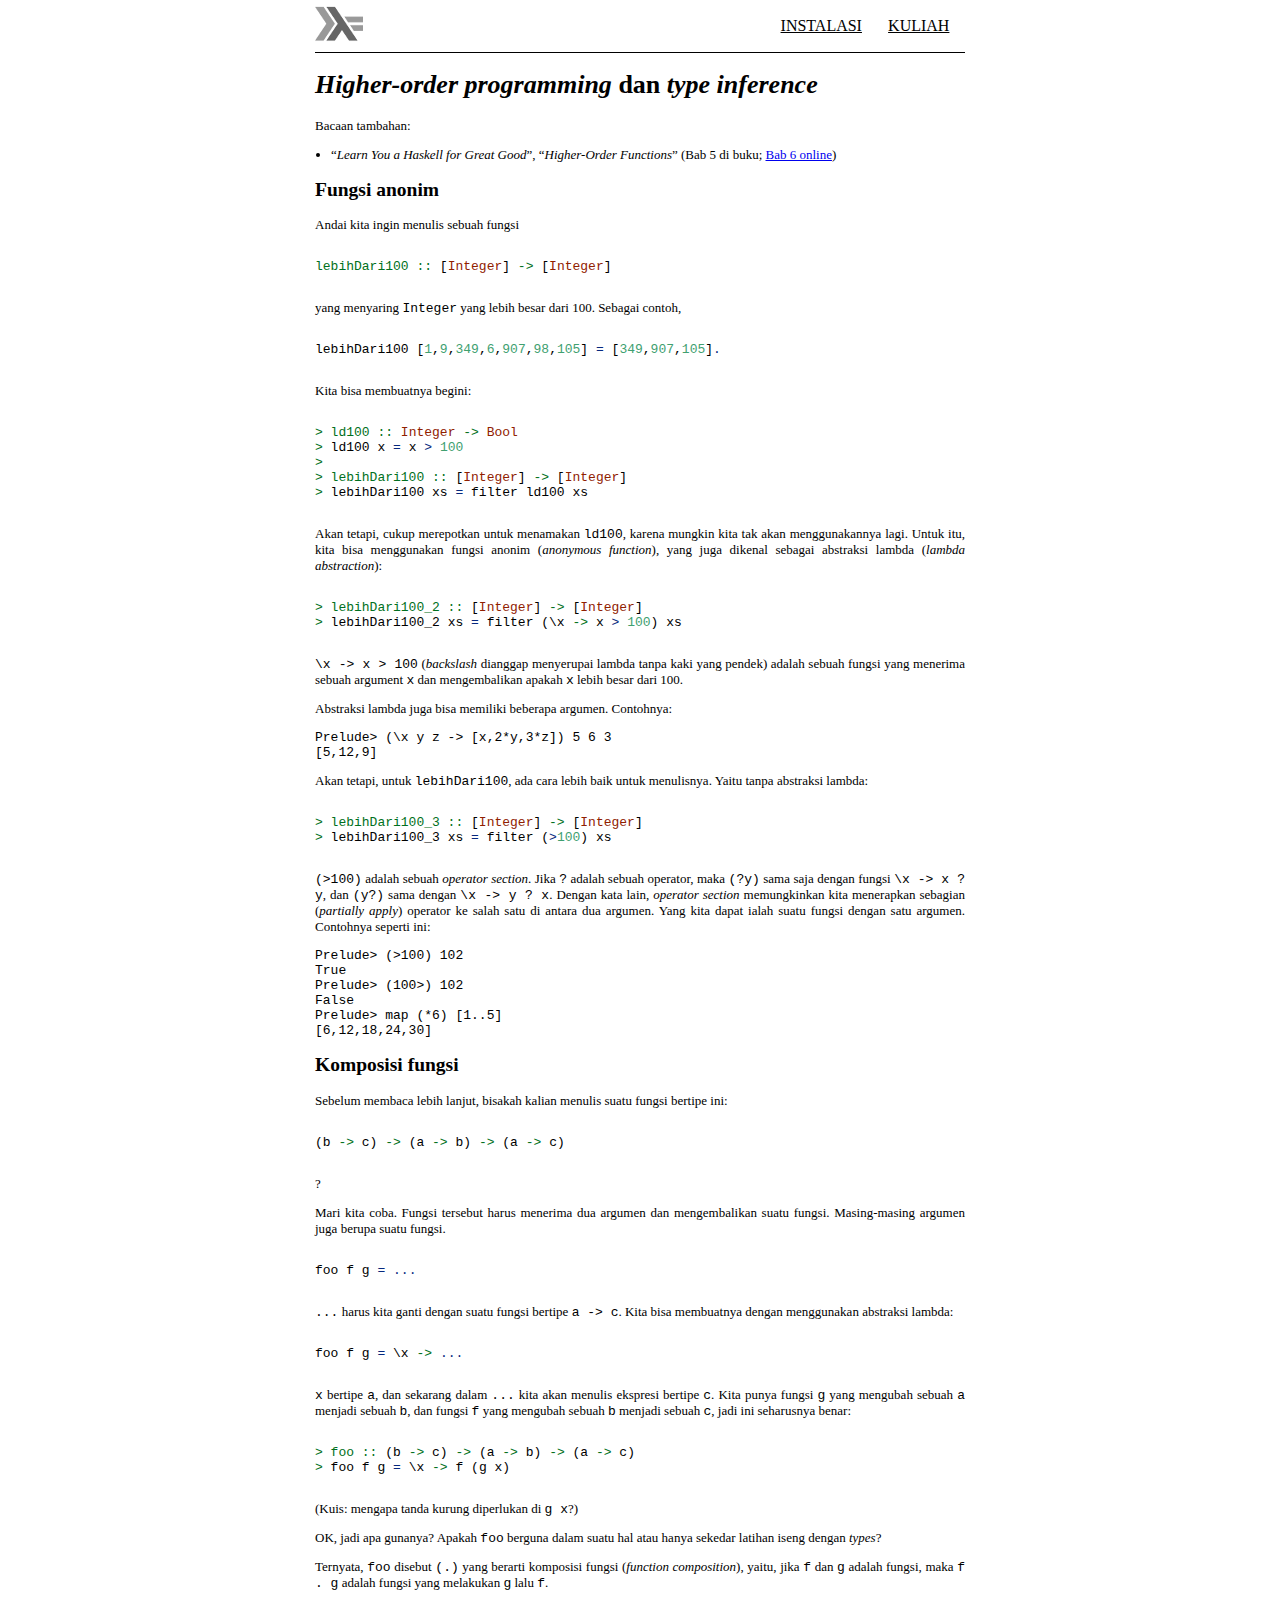
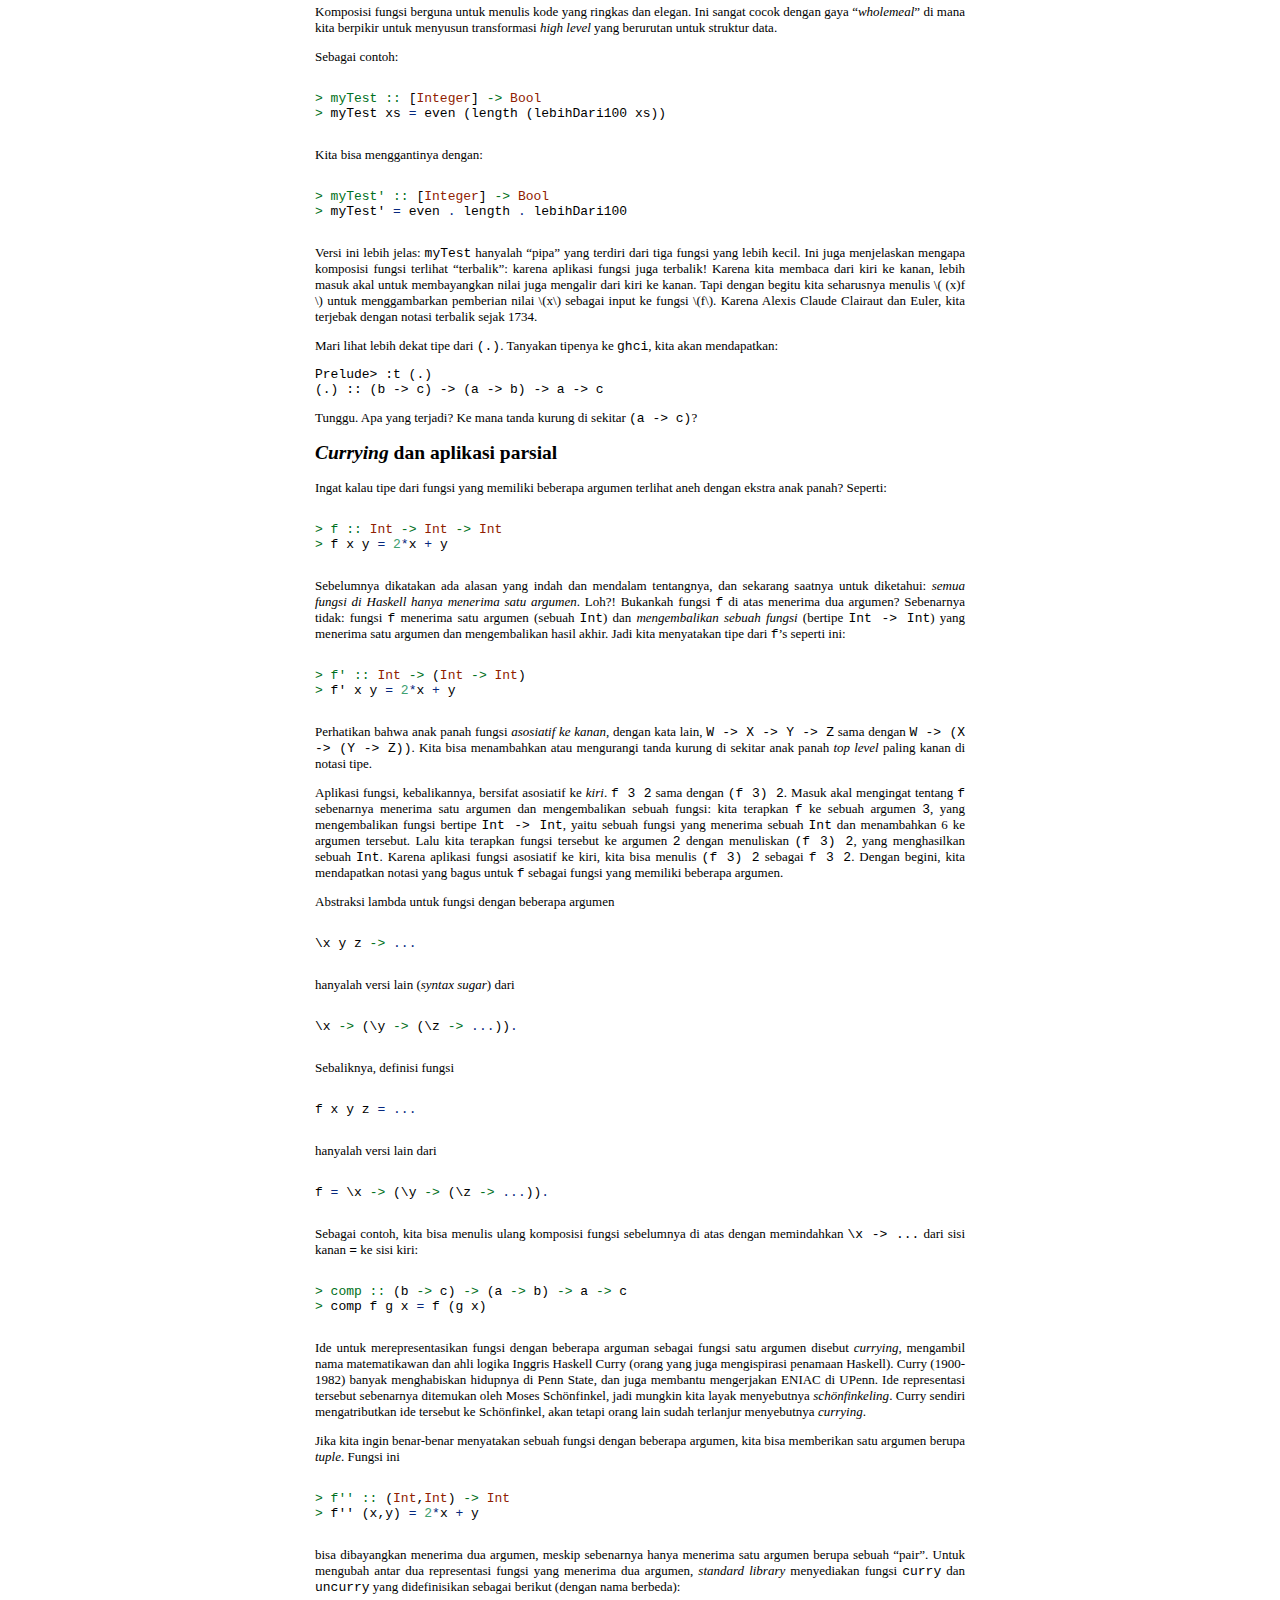
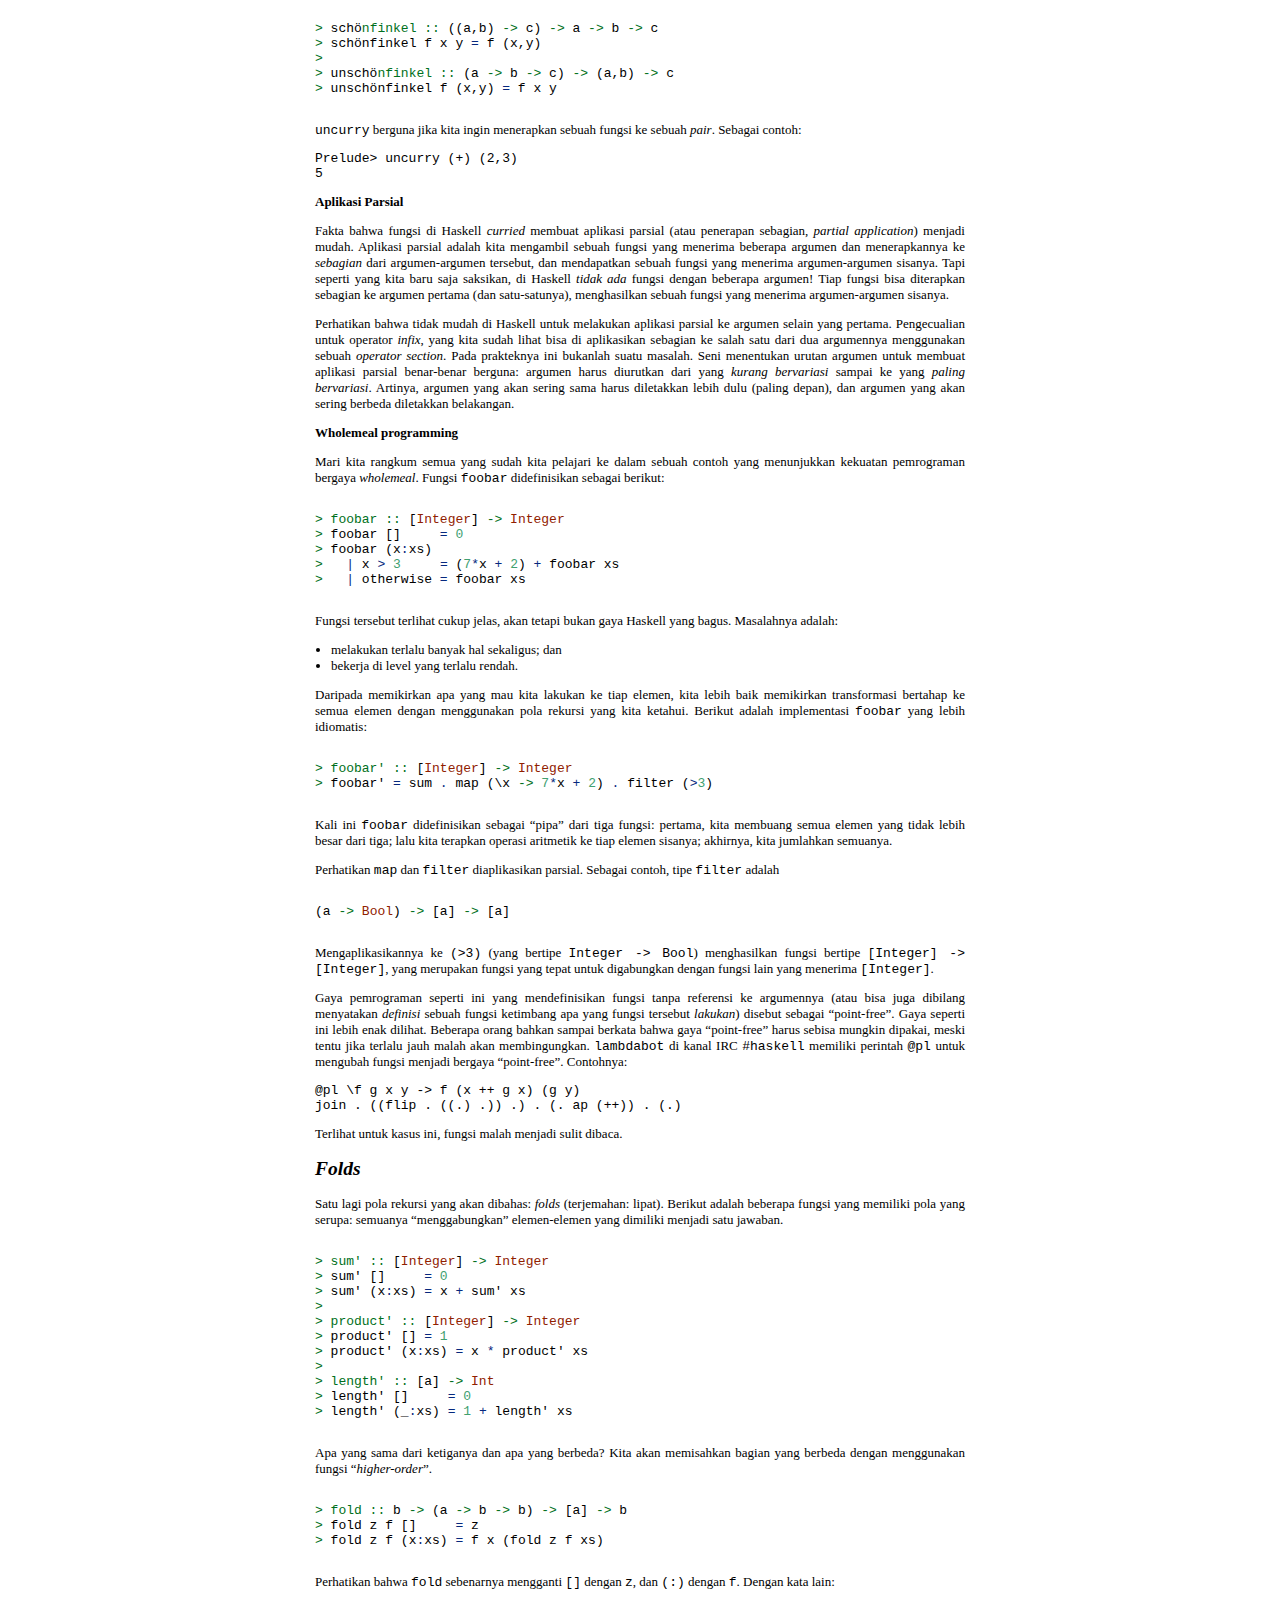
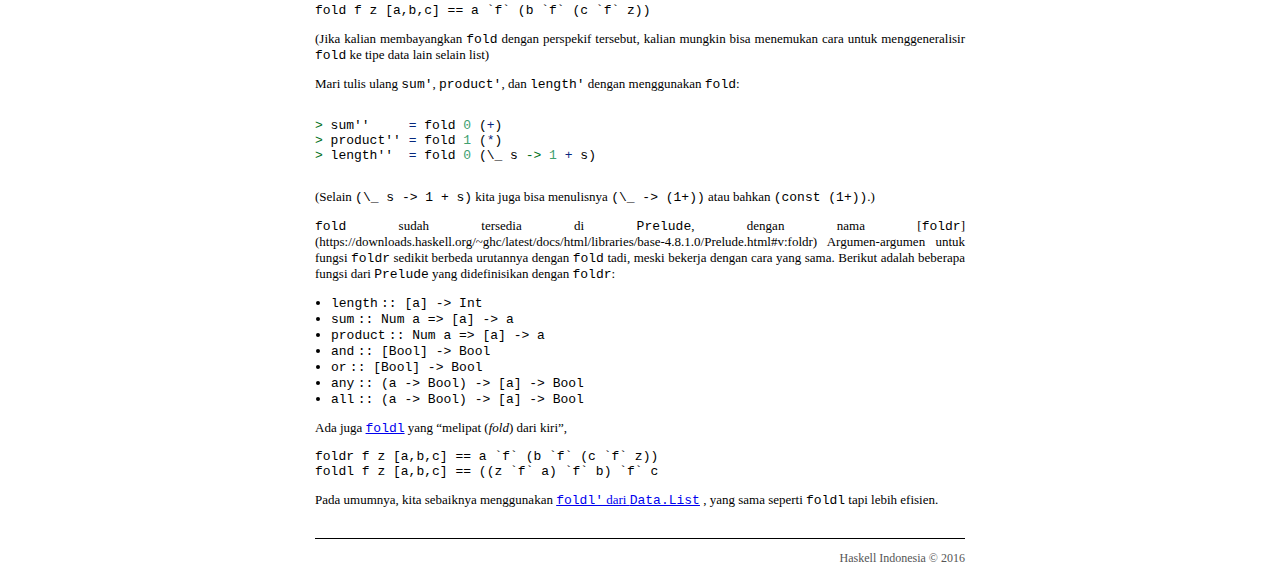
<file: lectures/04-higher-order.html>
<?xml version="1.0" encoding="UTF-8" ?>
<!DOCTYPE html PUBLIC "-//W3C//DTD XHTML 1.0 Strict//EN" "http://www.w3.org/TR/xhtml1/DTD/xhtml1-strict.dtd">
<html xmlns="http://www.w3.org/1999/xhtml" xml:lang="en" lang="en">
  <head>
    <meta charset="utf-8" />
    <meta name="viewport" content="width=device-width, initial-scale=1.0" />
    <title>Haskell-ID</title>
    <meta name="description" content="Haskell Indonesia" />
    <meta name="author" content="kusut" />
    <title>04-higher-order</title>
    <link rel="stylesheet" href="http://yui.yahooapis.com/pure/0.6.0/base-min.css" />
    <link rel="stylesheet" type="text/css" href="../static/css/default.css" />
    <link rel="stylesheet" type="text/css" href="../static/css/style.css" />

    <script>
      window.ga=window.ga||function(){(ga.q=ga.q||[]).push(arguments)};ga.l=+new Date;
      ga('create', 'UA-72989106-1', 'auto');
      ga('send', 'pageview');
    </script>
    <script async src="//www.google-analytics.com/analytics.js"></script>

  </head>
  <body>
    <div id="header">
      <div id="logo">
        <a href="../"><img src="../static/haskell.png" alt="logo" /></a>
      </div>
      <div id="menu">
        <a href="../install.html">Instalasi</a>
        <a href="../lectures.html">Kuliah</a>
      </div>
    </div>    
    <div id="content">
      <div class="pandoc"><!--
{-# OPTIONS_GHC -Wall #-}
-->
<h1 id="higher-order-programming-dan-type-inference"><em>Higher-order programming</em> dan <em>type inference</em></h1>
<p>Bacaan tambahan:</p>
<ul>
<li>“<em>Learn You a Haskell for Great Good</em>”, “<em>Higher-Order Functions</em>” (Bab 5 di buku; <a href="http://learnyouahaskell.com/higher-order-functions">Bab 6 online</a>)</li>
</ul>
<h2 id="fungsi-anonim">Fungsi anonim</h2>
<p>Andai kita ingin menulis sebuah fungsi</p>
<div class="sourceCode"><pre class="sourceCode haskell"><code class="sourceCode haskell"><span class="ot">lebihDari100 ::</span> [<span class="dt">Integer</span>] <span class="ot">-&gt;</span> [<span class="dt">Integer</span>]</code></pre></div>
<p>yang menyaring <code>Integer</code> yang lebih besar dari 100. Sebagai contoh,</p>
<div class="sourceCode"><pre class="sourceCode haskell"><code class="sourceCode haskell">lebihDari100 [<span class="dv">1</span>,<span class="dv">9</span>,<span class="dv">349</span>,<span class="dv">6</span>,<span class="dv">907</span>,<span class="dv">98</span>,<span class="dv">105</span>] <span class="fu">=</span> [<span class="dv">349</span>,<span class="dv">907</span>,<span class="dv">105</span>]<span class="fu">.</span></code></pre></div>
<p>Kita bisa membuatnya begini:</p>
<div class="sourceCode"><pre class="sourceCode literate literatehaskell"><code class="sourceCode literatehaskell"><span class="ot">&gt; ld100 ::</span> <span class="dt">Integer</span> <span class="ot">-&gt;</span> <span class="dt">Bool</span>
<span class="ot">&gt;</span> ld100 x <span class="fu">=</span> x <span class="fu">&gt;</span> <span class="dv">100</span>
<span class="ot">&gt;</span> 
<span class="ot">&gt; lebihDari100 ::</span> [<span class="dt">Integer</span>] <span class="ot">-&gt;</span> [<span class="dt">Integer</span>]
<span class="ot">&gt;</span> lebihDari100 xs <span class="fu">=</span> filter ld100 xs</code></pre></div>
<p>Akan tetapi, cukup merepotkan untuk menamakan <code>ld100</code>, karena mungkin kita tak akan menggunakannya lagi. Untuk itu, kita bisa menggunakan fungsi anonim (<em>anonymous function</em>), yang juga dikenal sebagai abstraksi lambda (<em>lambda abstraction</em>):</p>
<div class="sourceCode"><pre class="sourceCode literate literatehaskell"><code class="sourceCode literatehaskell"><span class="ot">&gt; lebihDari100_2 ::</span> [<span class="dt">Integer</span>] <span class="ot">-&gt;</span> [<span class="dt">Integer</span>]
<span class="ot">&gt;</span> lebihDari100_2 xs <span class="fu">=</span> filter (\x <span class="ot">-&gt;</span> x <span class="fu">&gt;</span> <span class="dv">100</span>) xs</code></pre></div>
<p><code>\x -&gt; x &gt; 100</code> (<em>backslash</em> dianggap menyerupai lambda tanpa kaki yang pendek) adalah sebuah fungsi yang menerima sebuah argument <code>x</code> dan mengembalikan apakah <code>x</code> lebih besar dari 100.</p>
<p>Abstraksi lambda juga bisa memiliki beberapa argumen. Contohnya:</p>
<pre><code>Prelude&gt; (\x y z -&gt; [x,2*y,3*z]) 5 6 3
[5,12,9]</code></pre>
<p>Akan tetapi, untuk <code>lebihDari100</code>, ada cara lebih baik untuk menulisnya. Yaitu tanpa abstraksi lambda:</p>
<div class="sourceCode"><pre class="sourceCode literate literatehaskell"><code class="sourceCode literatehaskell"><span class="ot">&gt; lebihDari100_3 ::</span> [<span class="dt">Integer</span>] <span class="ot">-&gt;</span> [<span class="dt">Integer</span>]
<span class="ot">&gt;</span> lebihDari100_3 xs <span class="fu">=</span> filter (<span class="fu">&gt;</span><span class="dv">100</span>) xs</code></pre></div>
<p><code>(&gt;100)</code> adalah sebuah <em>operator section</em>. Jika <code>?</code> adalah sebuah operator, maka <code>(?y)</code> sama saja dengan fungsi <code>\x -&gt; x ? y</code>, dan <code>(y?)</code> sama dengan <code>\x -&gt; y ? x</code>. Dengan kata lain, <em>operator section</em> memungkinkan kita menerapkan sebagian (<em>partially apply</em>) operator ke salah satu di antara dua argumen. Yang kita dapat ialah suatu fungsi dengan satu argumen. Contohnya seperti ini:</p>
<pre><code>Prelude&gt; (&gt;100) 102
True
Prelude&gt; (100&gt;) 102
False
Prelude&gt; map (*6) [1..5]
[6,12,18,24,30]</code></pre>
<h2 id="komposisi-fungsi">Komposisi fungsi</h2>
<p>Sebelum membaca lebih lanjut, bisakah kalian menulis suatu fungsi bertipe ini:</p>
<div class="sourceCode"><pre class="sourceCode haskell"><code class="sourceCode haskell">(b <span class="ot">-&gt;</span> c) <span class="ot">-&gt;</span> (a <span class="ot">-&gt;</span> b) <span class="ot">-&gt;</span> (a <span class="ot">-&gt;</span> c)</code></pre></div>
<p>?</p>
<p>Mari kita coba. Fungsi tersebut harus menerima dua argumen dan mengembalikan suatu fungsi. Masing-masing argumen juga berupa suatu fungsi.</p>
<div class="sourceCode"><pre class="sourceCode haskell"><code class="sourceCode haskell">foo f g <span class="fu">=</span> <span class="fu">...</span></code></pre></div>
<p><code>...</code> harus kita ganti dengan suatu fungsi bertipe <code>a -&gt; c</code>. Kita bisa membuatnya dengan menggunakan abstraksi lambda:</p>
<div class="sourceCode"><pre class="sourceCode haskell"><code class="sourceCode haskell">foo f g <span class="fu">=</span> \x <span class="ot">-&gt;</span> <span class="fu">...</span></code></pre></div>
<p><code>x</code> bertipe <code>a</code>, dan sekarang dalam <code>...</code> kita akan menulis ekspresi bertipe <code>c</code>. Kita punya fungsi <code>g</code> yang mengubah sebuah <code>a</code> menjadi sebuah <code>b</code>, dan fungsi <code>f</code> yang mengubah sebuah <code>b</code> menjadi sebuah <code>c</code>, jadi ini seharusnya benar:</p>
<div class="sourceCode"><pre class="sourceCode literate literatehaskell"><code class="sourceCode literatehaskell"><span class="ot">&gt; foo ::</span> (b <span class="ot">-&gt;</span> c) <span class="ot">-&gt;</span> (a <span class="ot">-&gt;</span> b) <span class="ot">-&gt;</span> (a <span class="ot">-&gt;</span> c)
<span class="ot">&gt;</span> foo f g <span class="fu">=</span> \x <span class="ot">-&gt;</span> f (g x)</code></pre></div>
<p>(Kuis: mengapa tanda kurung diperlukan di <code>g x</code>?)</p>
<p>OK, jadi apa gunanya? Apakah <code>foo</code> berguna dalam suatu hal atau hanya sekedar latihan iseng dengan <em>types</em>?</p>
<p>Ternyata, <code>foo</code> disebut <code>(.)</code> yang berarti komposisi fungsi (<em>function composition</em>), yaitu, jika <code>f</code> dan <code>g</code> adalah fungsi, maka <code>f . g</code> adalah fungsi yang melakukan <code>g</code> lalu <code>f</code>.</p>
<p>Komposisi fungsi berguna untuk menulis kode yang ringkas dan elegan. Ini sangat cocok dengan gaya “<em>wholemeal</em>” di mana kita berpikir untuk menyusun transformasi <em>high level</em> yang berurutan untuk struktur data.</p>
<p>Sebagai contoh:</p>
<div class="sourceCode"><pre class="sourceCode literate literatehaskell"><code class="sourceCode literatehaskell"><span class="ot">&gt; myTest ::</span> [<span class="dt">Integer</span>] <span class="ot">-&gt;</span> <span class="dt">Bool</span>
<span class="ot">&gt;</span> myTest xs <span class="fu">=</span> even (length (lebihDari100 xs))</code></pre></div>
<p>Kita bisa menggantinya dengan:</p>
<div class="sourceCode"><pre class="sourceCode literate literatehaskell"><code class="sourceCode literatehaskell"><span class="ot">&gt; myTest' ::</span> [<span class="dt">Integer</span>] <span class="ot">-&gt;</span> <span class="dt">Bool</span>
<span class="ot">&gt;</span> myTest' <span class="fu">=</span> even <span class="fu">.</span> length <span class="fu">.</span> lebihDari100</code></pre></div>
<p>Versi ini lebih jelas: <code>myTest</code> hanyalah “pipa” yang terdiri dari tiga fungsi yang lebih kecil. Ini juga menjelaskan mengapa komposisi fungsi terlihat “terbalik”: karena aplikasi fungsi juga terbalik! Karena kita membaca dari kiri ke kanan, lebih masuk akal untuk membayangkan nilai juga mengalir dari kiri ke kanan. Tapi dengan begitu kita seharusnya menulis \( (x)f \) untuk menggambarkan pemberian nilai \(x\) sebagai input ke fungsi \(f\). Karena Alexis Claude Clairaut dan Euler, kita terjebak dengan notasi terbalik sejak 1734.</p>
<p>Mari lihat lebih dekat tipe dari <code>(.)</code>. Tanyakan tipenya ke <code>ghci</code>, kita akan mendapatkan:</p>
<pre><code>Prelude&gt; :t (.)
(.) :: (b -&gt; c) -&gt; (a -&gt; b) -&gt; a -&gt; c</code></pre>
<p>Tunggu. Apa yang terjadi? Ke mana tanda kurung di sekitar <code>(a -&gt; c)</code>?</p>
<h2 id="currying-dan-aplikasi-parsial"><em>Currying</em> dan aplikasi parsial</h2>
<p>Ingat kalau tipe dari fungsi yang memiliki beberapa argumen terlihat aneh dengan ekstra anak panah? Seperti:</p>
<div class="sourceCode"><pre class="sourceCode literate literatehaskell"><code class="sourceCode literatehaskell"><span class="ot">&gt; f ::</span> <span class="dt">Int</span> <span class="ot">-&gt;</span> <span class="dt">Int</span> <span class="ot">-&gt;</span> <span class="dt">Int</span>
<span class="ot">&gt;</span> f x y <span class="fu">=</span> <span class="dv">2</span><span class="fu">*</span>x <span class="fu">+</span> y</code></pre></div>
<p>Sebelumnya dikatakan ada alasan yang indah dan mendalam tentangnya, dan sekarang saatnya untuk diketahui: <em>semua fungsi di Haskell hanya menerima satu argumen</em>. Loh?! Bukankah fungsi <code>f</code> di atas menerima dua argumen? Sebenarnya tidak: fungsi <code>f</code> menerima satu argumen (sebuah <code>Int</code>) dan <em>mengembalikan sebuah fungsi</em> (bertipe <code>Int -&gt; Int</code>) yang menerima satu argumen dan mengembalikan hasil akhir. Jadi kita menyatakan tipe dari <code>f</code>’s seperti ini:</p>
<div class="sourceCode"><pre class="sourceCode literate literatehaskell"><code class="sourceCode literatehaskell"><span class="ot">&gt; f' ::</span> <span class="dt">Int</span> <span class="ot">-&gt;</span> (<span class="dt">Int</span> <span class="ot">-&gt;</span> <span class="dt">Int</span>)
<span class="ot">&gt;</span> f' x y <span class="fu">=</span> <span class="dv">2</span><span class="fu">*</span>x <span class="fu">+</span> y</code></pre></div>
<p>Perhatikan bahwa anak panah fungsi <em>asosiatif ke kanan</em>, dengan kata lain, <code>W -&gt; X -&gt; Y -&gt; Z</code> sama dengan <code>W -&gt; (X -&gt; (Y -&gt; Z))</code>. Kita bisa menambahkan atau mengurangi tanda kurung di sekitar anak panah <em>top level</em> paling kanan di notasi tipe.</p>
<p>Aplikasi fungsi, kebalikannya, bersifat asosiatif ke <em>kiri</em>. <code>f 3 2</code> sama dengan <code>(f 3) 2</code>. Masuk akal mengingat tentang <code>f</code> sebenarnya menerima satu argumen dan mengembalikan sebuah fungsi: kita terapkan <code>f</code> ke sebuah argumen <code>3</code>, yang mengembalikan fungsi bertipe <code>Int -&gt; Int</code>, yaitu sebuah fungsi yang menerima sebuah <code>Int</code> dan menambahkan 6 ke argumen tersebut. Lalu kita terapkan fungsi tersebut ke argumen <code>2</code> dengan menuliskan <code>(f 3) 2</code>, yang menghasilkan sebuah <code>Int</code>. Karena aplikasi fungsi asosiatif ke kiri, kita bisa menulis <code>(f 3) 2</code> sebagai <code>f 3 2</code>. Dengan begini, kita mendapatkan notasi yang bagus untuk <code>f</code> sebagai fungsi yang memiliki beberapa argumen.</p>
<p>Abstraksi lambda untuk fungsi dengan beberapa argumen</p>
<div class="sourceCode"><pre class="sourceCode haskell"><code class="sourceCode haskell">\x y z <span class="ot">-&gt;</span> <span class="fu">...</span> </code></pre></div>
<p>hanyalah versi lain (<em>syntax sugar</em>) dari</p>
<div class="sourceCode"><pre class="sourceCode haskell"><code class="sourceCode haskell">\x <span class="ot">-&gt;</span> (\y <span class="ot">-&gt;</span> (\z <span class="ot">-&gt;</span> <span class="fu">...</span>))<span class="fu">.</span>  </code></pre></div>
<p>Sebaliknya, definisi fungsi</p>
<div class="sourceCode"><pre class="sourceCode haskell"><code class="sourceCode haskell">f x y z <span class="fu">=</span> <span class="fu">...</span> </code></pre></div>
<p>hanyalah versi lain dari</p>
<div class="sourceCode"><pre class="sourceCode haskell"><code class="sourceCode haskell">f <span class="fu">=</span> \x <span class="ot">-&gt;</span> (\y <span class="ot">-&gt;</span> (\z <span class="ot">-&gt;</span> <span class="fu">...</span>))<span class="fu">.</span></code></pre></div>
<p>Sebagai contoh, kita bisa menulis ulang komposisi fungsi sebelumnya di atas dengan memindahkan <code>\x -&gt; ...</code> dari sisi kanan <code>=</code> ke sisi kiri:</p>
<div class="sourceCode"><pre class="sourceCode literate literatehaskell"><code class="sourceCode literatehaskell"><span class="ot">&gt; comp ::</span> (b <span class="ot">-&gt;</span> c) <span class="ot">-&gt;</span> (a <span class="ot">-&gt;</span> b) <span class="ot">-&gt;</span> a <span class="ot">-&gt;</span> c
<span class="ot">&gt;</span> comp f g x <span class="fu">=</span> f (g x)</code></pre></div>
<p>Ide untuk merepresentasikan fungsi dengan beberapa arguman sebagai fungsi satu argumen disebut <em>currying</em>, mengambil nama matematikawan dan ahli logika Inggris Haskell Curry (orang yang juga mengispirasi penamaan Haskell). Curry (1900-1982) banyak menghabiskan hidupnya di Penn State, dan juga membantu mengerjakan ENIAC di UPenn. Ide representasi tersebut sebenarnya ditemukan oleh Moses Schönfinkel, jadi mungkin kita layak menyebutnya <em>schönfinkeling</em>. Curry sendiri mengatributkan ide tersebut ke Schönfinkel, akan tetapi orang lain sudah terlanjur menyebutnya <em>currying</em>.</p>
<p>Jika kita ingin benar-benar menyatakan sebuah fungsi dengan beberapa argumen, kita bisa memberikan satu argumen berupa <em>tuple</em>. Fungsi ini</p>
<div class="sourceCode"><pre class="sourceCode literate literatehaskell"><code class="sourceCode literatehaskell"><span class="ot">&gt; f'' ::</span> (<span class="dt">Int</span>,<span class="dt">Int</span>) <span class="ot">-&gt;</span> <span class="dt">Int</span>
<span class="ot">&gt;</span> f'' (x,y) <span class="fu">=</span> <span class="dv">2</span><span class="fu">*</span>x <span class="fu">+</span> y</code></pre></div>
<p>bisa dibayangkan menerima dua argumen, meskip sebenarnya hanya menerima satu argumen berupa sebuah “pair”. Untuk mengubah antar dua representasi fungsi yang menerima dua argumen, <em>standard library</em> menyediakan fungsi <code>curry</code> dan <code>uncurry</code> yang didefinisikan sebagai berikut (dengan nama berbeda):</p>
<div class="sourceCode"><pre class="sourceCode literate literatehaskell"><code class="sourceCode literatehaskell"><span class="ot">&gt;</span> schö<span class="ot">nfinkel ::</span> ((a,b) <span class="ot">-&gt;</span> c) <span class="ot">-&gt;</span> a <span class="ot">-&gt;</span> b <span class="ot">-&gt;</span> c
<span class="ot">&gt;</span> schönfinkel f x y <span class="fu">=</span> f (x,y)
<span class="ot">&gt;</span> 
<span class="ot">&gt;</span> unschö<span class="ot">nfinkel ::</span> (a <span class="ot">-&gt;</span> b <span class="ot">-&gt;</span> c) <span class="ot">-&gt;</span> (a,b) <span class="ot">-&gt;</span> c
<span class="ot">&gt;</span> unschönfinkel f (x,y) <span class="fu">=</span> f x y</code></pre></div>
<p><code>uncurry</code> berguna jika kita ingin menerapkan sebuah fungsi ke sebuah <em>pair</em>. Sebagai contoh:</p>
<pre><code>Prelude&gt; uncurry (+) (2,3)
5</code></pre>
<p><strong>Aplikasi Parsial</strong></p>
<p>Fakta bahwa fungsi di Haskell <em>curried</em> membuat aplikasi parsial (atau penerapan sebagian, <em>partial application</em>) menjadi mudah. Aplikasi parsial adalah kita mengambil sebuah fungsi yang menerima beberapa argumen dan menerapkannya ke <em>sebagian</em> dari argumen-argumen tersebut, dan mendapatkan sebuah fungsi yang menerima argumen-argumen sisanya. Tapi seperti yang kita baru saja saksikan, di Haskell <em>tidak ada</em> fungsi dengan beberapa argumen! Tiap fungsi bisa diterapkan sebagian ke argumen pertama (dan satu-satunya), menghasilkan sebuah fungsi yang menerima argumen-argumen sisanya.</p>
<p>Perhatikan bahwa tidak mudah di Haskell untuk melakukan aplikasi parsial ke argumen selain yang pertama. Pengecualian untuk operator <em>infix</em>, yang kita sudah lihat bisa di aplikasikan sebagian ke salah satu dari dua argumennya menggunakan sebuah <em>operator section</em>. Pada prakteknya ini bukanlah suatu masalah. Seni menentukan urutan argumen untuk membuat aplikasi parsial benar-benar berguna: argumen harus diurutkan dari yang <em>kurang bervariasi</em> sampai ke yang <em>paling bervariasi</em>. Artinya, argumen yang akan sering sama harus diletakkan lebih dulu (paling depan), dan argumen yang akan sering berbeda diletakkan belakangan.</p>
<p><strong>Wholemeal programming</strong></p>
<p>Mari kita rangkum semua yang sudah kita pelajari ke dalam sebuah contoh yang menunjukkan kekuatan pemrograman bergaya <em>wholemeal</em>. Fungsi <code>foobar</code> didefinisikan sebagai berikut:</p>
<div class="sourceCode"><pre class="sourceCode literate literatehaskell"><code class="sourceCode literatehaskell"><span class="ot">&gt; foobar ::</span> [<span class="dt">Integer</span>] <span class="ot">-&gt;</span> <span class="dt">Integer</span>
<span class="ot">&gt;</span> foobar []     <span class="fu">=</span> <span class="dv">0</span>
<span class="ot">&gt;</span> foobar (x<span class="fu">:</span>xs)
<span class="ot">&gt;</span>   <span class="fu">|</span> x <span class="fu">&gt;</span> <span class="dv">3</span>     <span class="fu">=</span> (<span class="dv">7</span><span class="fu">*</span>x <span class="fu">+</span> <span class="dv">2</span>) <span class="fu">+</span> foobar xs
<span class="ot">&gt;</span>   <span class="fu">|</span> otherwise <span class="fu">=</span> foobar xs</code></pre></div>
<p>Fungsi tersebut terlihat cukup jelas, akan tetapi bukan gaya Haskell yang bagus. Masalahnya adalah:</p>
<ul>
<li>melakukan terlalu banyak hal sekaligus; dan</li>
<li>bekerja di level yang terlalu rendah.</li>
</ul>
<p>Daripada memikirkan apa yang mau kita lakukan ke tiap elemen, kita lebih baik memikirkan transformasi bertahap ke semua elemen dengan menggunakan pola rekursi yang kita ketahui. Berikut adalah implementasi <code>foobar</code> yang lebih idiomatis:</p>
<div class="sourceCode"><pre class="sourceCode literate literatehaskell"><code class="sourceCode literatehaskell"><span class="ot">&gt; foobar' ::</span> [<span class="dt">Integer</span>] <span class="ot">-&gt;</span> <span class="dt">Integer</span>
<span class="ot">&gt;</span> foobar' <span class="fu">=</span> sum <span class="fu">.</span> map (\x <span class="ot">-&gt;</span> <span class="dv">7</span><span class="fu">*</span>x <span class="fu">+</span> <span class="dv">2</span>) <span class="fu">.</span> filter (<span class="fu">&gt;</span><span class="dv">3</span>)</code></pre></div>
<p>Kali ini <code>foobar</code> didefinisikan sebagai “pipa” dari tiga fungsi: pertama, kita membuang semua elemen yang tidak lebih besar dari tiga; lalu kita terapkan operasi aritmetik ke tiap elemen sisanya; akhirnya, kita jumlahkan semuanya.</p>
<p>Perhatikan <code>map</code> dan <code>filter</code> diaplikasikan parsial. Sebagai contoh, tipe <code>filter</code> adalah</p>
<div class="sourceCode"><pre class="sourceCode haskell"><code class="sourceCode haskell">(a <span class="ot">-&gt;</span> <span class="dt">Bool</span>) <span class="ot">-&gt;</span> [a] <span class="ot">-&gt;</span> [a]</code></pre></div>
<p>Mengaplikasikannya ke <code>(&gt;3)</code> (yang bertipe <code>Integer -&gt; Bool</code>) menghasilkan fungsi bertipe <code>[Integer] -&gt; [Integer]</code>, yang merupakan fungsi yang tepat untuk digabungkan dengan fungsi lain yang menerima <code>[Integer]</code>.</p>
<p>Gaya pemrograman seperti ini yang mendefinisikan fungsi tanpa referensi ke argumennya (atau bisa juga dibilang menyatakan <em>definisi</em> sebuah fungsi ketimbang apa yang fungsi tersebut <em>lakukan</em>) disebut sebagai “point-free”. Gaya seperti ini lebih enak dilihat. Beberapa orang bahkan sampai berkata bahwa gaya “point-free” harus sebisa mungkin dipakai, meski tentu jika terlalu jauh malah akan membingungkan. <code>lambdabot</code> di kanal IRC <code>#haskell</code> memiliki perintah <code>@pl</code> untuk mengubah fungsi menjadi bergaya “point-free”. Contohnya:</p>
<pre><code>@pl \f g x y -&gt; f (x ++ g x) (g y)
join . ((flip . ((.) .)) .) . (. ap (++)) . (.)</code></pre>
<p>Terlihat untuk kasus ini, fungsi malah menjadi sulit dibaca.</p>
<h2 id="folds"><em>Folds</em></h2>
<p>Satu lagi pola rekursi yang akan dibahas: <em>folds</em> (terjemahan: lipat). Berikut adalah beberapa fungsi yang memiliki pola yang serupa: semuanya “menggabungkan” elemen-elemen yang dimiliki menjadi satu jawaban.</p>
<div class="sourceCode"><pre class="sourceCode literate literatehaskell"><code class="sourceCode literatehaskell"><span class="ot">&gt; sum' ::</span> [<span class="dt">Integer</span>] <span class="ot">-&gt;</span> <span class="dt">Integer</span>
<span class="ot">&gt;</span> sum' []     <span class="fu">=</span> <span class="dv">0</span>
<span class="ot">&gt;</span> sum' (x<span class="fu">:</span>xs) <span class="fu">=</span> x <span class="fu">+</span> sum' xs
<span class="ot">&gt;</span> 
<span class="ot">&gt; product' ::</span> [<span class="dt">Integer</span>] <span class="ot">-&gt;</span> <span class="dt">Integer</span>
<span class="ot">&gt;</span> product' [] <span class="fu">=</span> <span class="dv">1</span>
<span class="ot">&gt;</span> product' (x<span class="fu">:</span>xs) <span class="fu">=</span> x <span class="fu">*</span> product' xs
<span class="ot">&gt;</span> 
<span class="ot">&gt; length' ::</span> [a] <span class="ot">-&gt;</span> <span class="dt">Int</span>
<span class="ot">&gt;</span> length' []     <span class="fu">=</span> <span class="dv">0</span>
<span class="ot">&gt;</span> length' (_<span class="fu">:</span>xs) <span class="fu">=</span> <span class="dv">1</span> <span class="fu">+</span> length' xs</code></pre></div>
<p>Apa yang sama dari ketiganya dan apa yang berbeda? Kita akan memisahkan bagian yang berbeda dengan menggunakan fungsi “<em>higher-order</em>”.</p>
<div class="sourceCode"><pre class="sourceCode literate literatehaskell"><code class="sourceCode literatehaskell"><span class="ot">&gt; fold ::</span> b <span class="ot">-&gt;</span> (a <span class="ot">-&gt;</span> b <span class="ot">-&gt;</span> b) <span class="ot">-&gt;</span> [a] <span class="ot">-&gt;</span> b
<span class="ot">&gt;</span> fold z f []     <span class="fu">=</span> z
<span class="ot">&gt;</span> fold z f (x<span class="fu">:</span>xs) <span class="fu">=</span> f x (fold z f xs)</code></pre></div>
<p>Perhatikan bahwa <code>fold</code> sebenarnya mengganti <code>[]</code> dengan <code>z</code>, dan <code>(:)</code> dengan <code>f</code>. Dengan kata lain:</p>
<pre><code>fold f z [a,b,c] == a `f` (b `f` (c `f` z))</code></pre>
<p>(Jika kalian membayangkan <code>fold</code> dengan perspekif tersebut, kalian mungkin bisa menemukan cara untuk menggeneralisir <code>fold</code> ke tipe data lain selain list)</p>
<p>Mari tulis ulang <code>sum'</code>, <code>product'</code>, dan <code>length'</code> dengan menggunakan <code>fold</code>:</p>
<div class="sourceCode"><pre class="sourceCode literate literatehaskell"><code class="sourceCode literatehaskell"><span class="ot">&gt;</span> sum''     <span class="fu">=</span> fold <span class="dv">0</span> (<span class="fu">+</span>)
<span class="ot">&gt;</span> product'' <span class="fu">=</span> fold <span class="dv">1</span> (<span class="fu">*</span>)
<span class="ot">&gt;</span> length''  <span class="fu">=</span> fold <span class="dv">0</span> (\_ s <span class="ot">-&gt;</span> <span class="dv">1</span> <span class="fu">+</span> s)</code></pre></div>
<p>(Selain <code>(\_ s -&gt; 1 + s)</code> kita juga bisa menulisnya <code>(\_ -&gt; (1+))</code> atau bahkan <code>(const (1+))</code>.)</p>
<p><code>fold</code> sudah tersedia di <code>Prelude</code>, dengan nama [<code>foldr</code>] (https://downloads.haskell.org/~ghc/latest/docs/html/libraries/base-4.8.1.0/Prelude.html#v:foldr) Argumen-argumen untuk fungsi <code>foldr</code> sedikit berbeda urutannya dengan <code>fold</code> tadi, meski bekerja dengan cara yang sama. Berikut adalah beberapa fungsi dari <code>Prelude</code> yang didefinisikan dengan <code>foldr</code>:</p>
<ul>
<li><code>length</code> <code>::          [a] -&gt; Int</code></li>
<li><code>sum</code> <code>:: Num a =&gt; [a] -&gt; a</code></li>
<li><code>product</code> <code>:: Num a =&gt; [a] -&gt; a</code></li>
<li><code>and</code> <code>::          [Bool] -&gt; Bool</code></li>
<li><code>or</code> <code>::          [Bool] -&gt; Bool</code></li>
<li><code>any</code> <code>:: (a -&gt; Bool) -&gt; [a] -&gt; Bool</code></li>
<li><code>all</code> <code>:: (a -&gt; Bool) -&gt; [a] -&gt; Bool</code></li>
</ul>
<p>Ada juga <a href="https://downloads.haskell.org/~ghc/latest/docs/html/libraries/base-4.8.1.0/Prelude.html#v:foldl"><code>foldl</code></a> yang “melipat (<em>fold</em>) dari kiri”,</p>
<pre><code>foldr f z [a,b,c] == a `f` (b `f` (c `f` z))
foldl f z [a,b,c] == ((z `f` a) `f` b) `f` c</code></pre>
<p>Pada umumnya, kita sebaiknya menggunakan <a href="https://downloads.haskell.org/~ghc/latest/docs/html/libraries/base-4.8.1.0/Data-List.html#v:foldl"><code>foldl'</code> dari <code>Data.List</code></a> , yang sama seperti <code>foldl</code> tapi lebih efisien.</p></div>

    </div>
    <div id="footer">
      Haskell Indonesia &copy; 2016
    </div>
  </body>
</html>
</file>
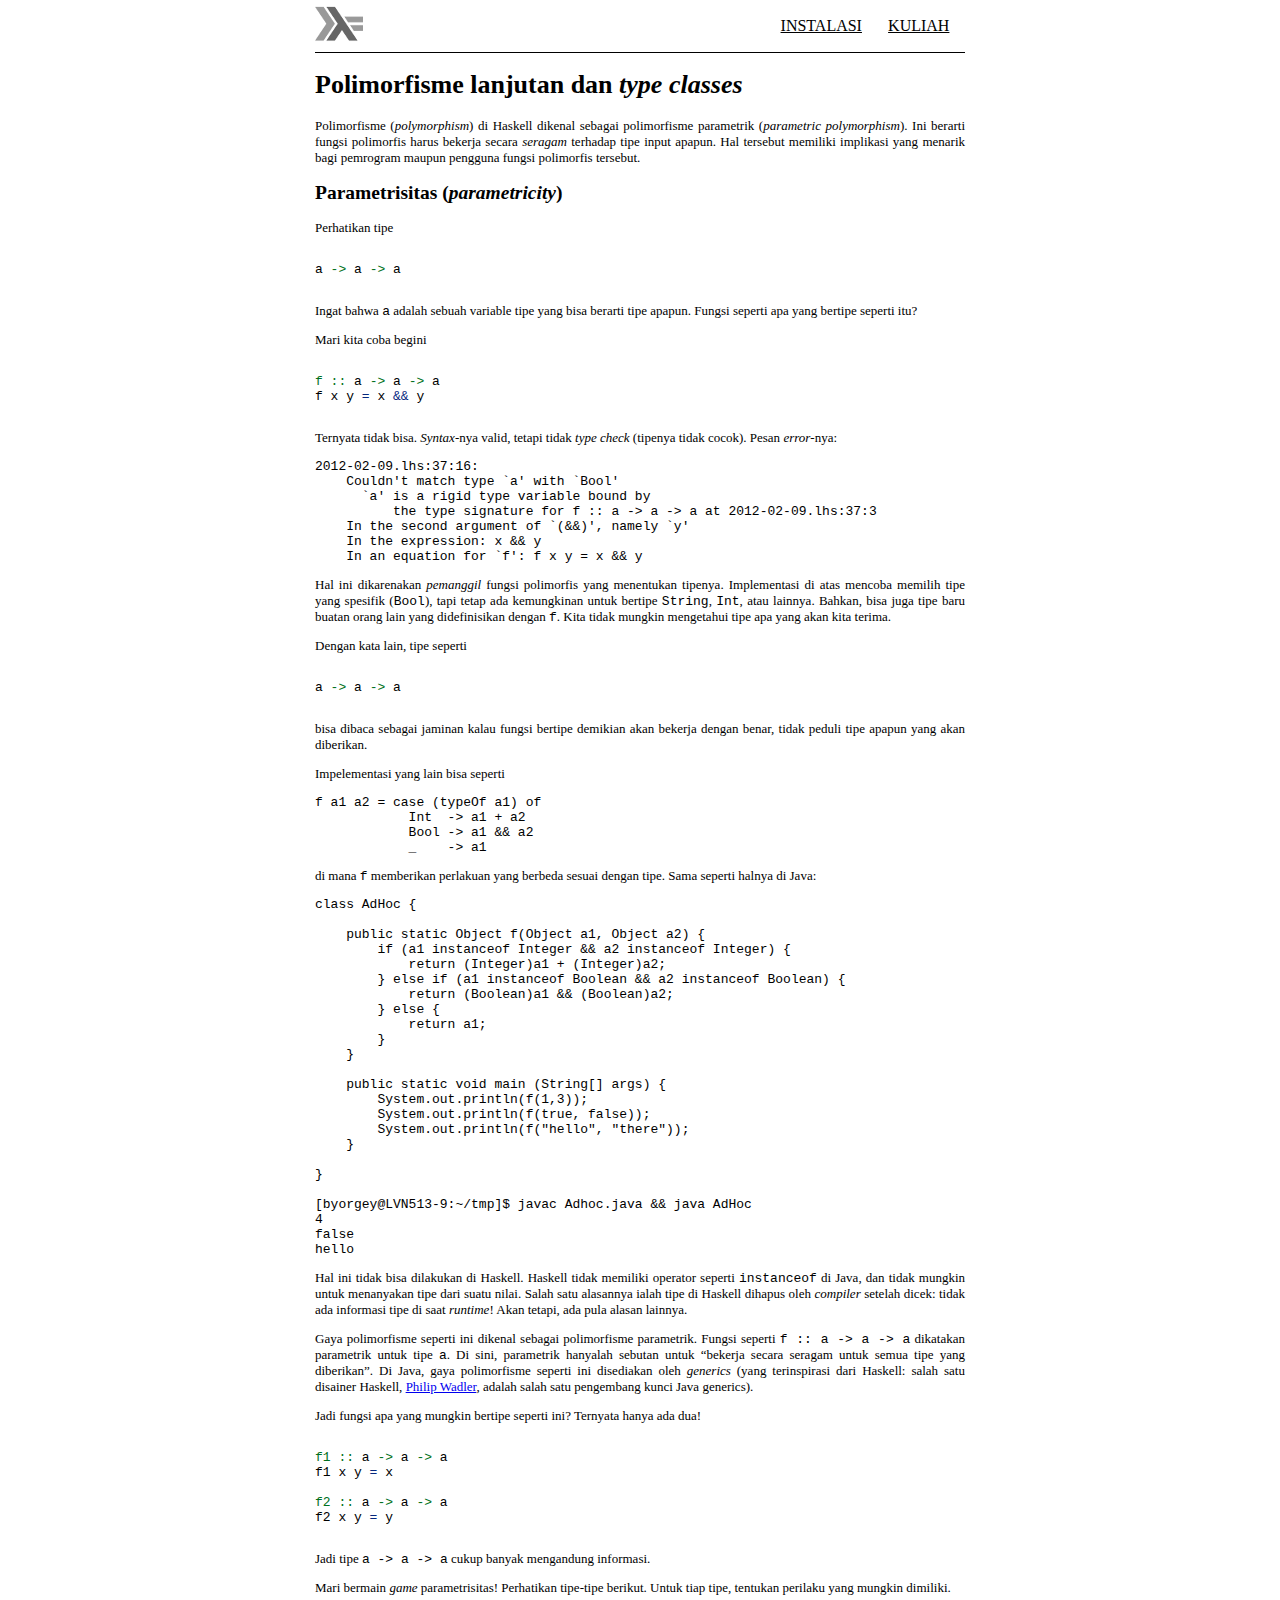
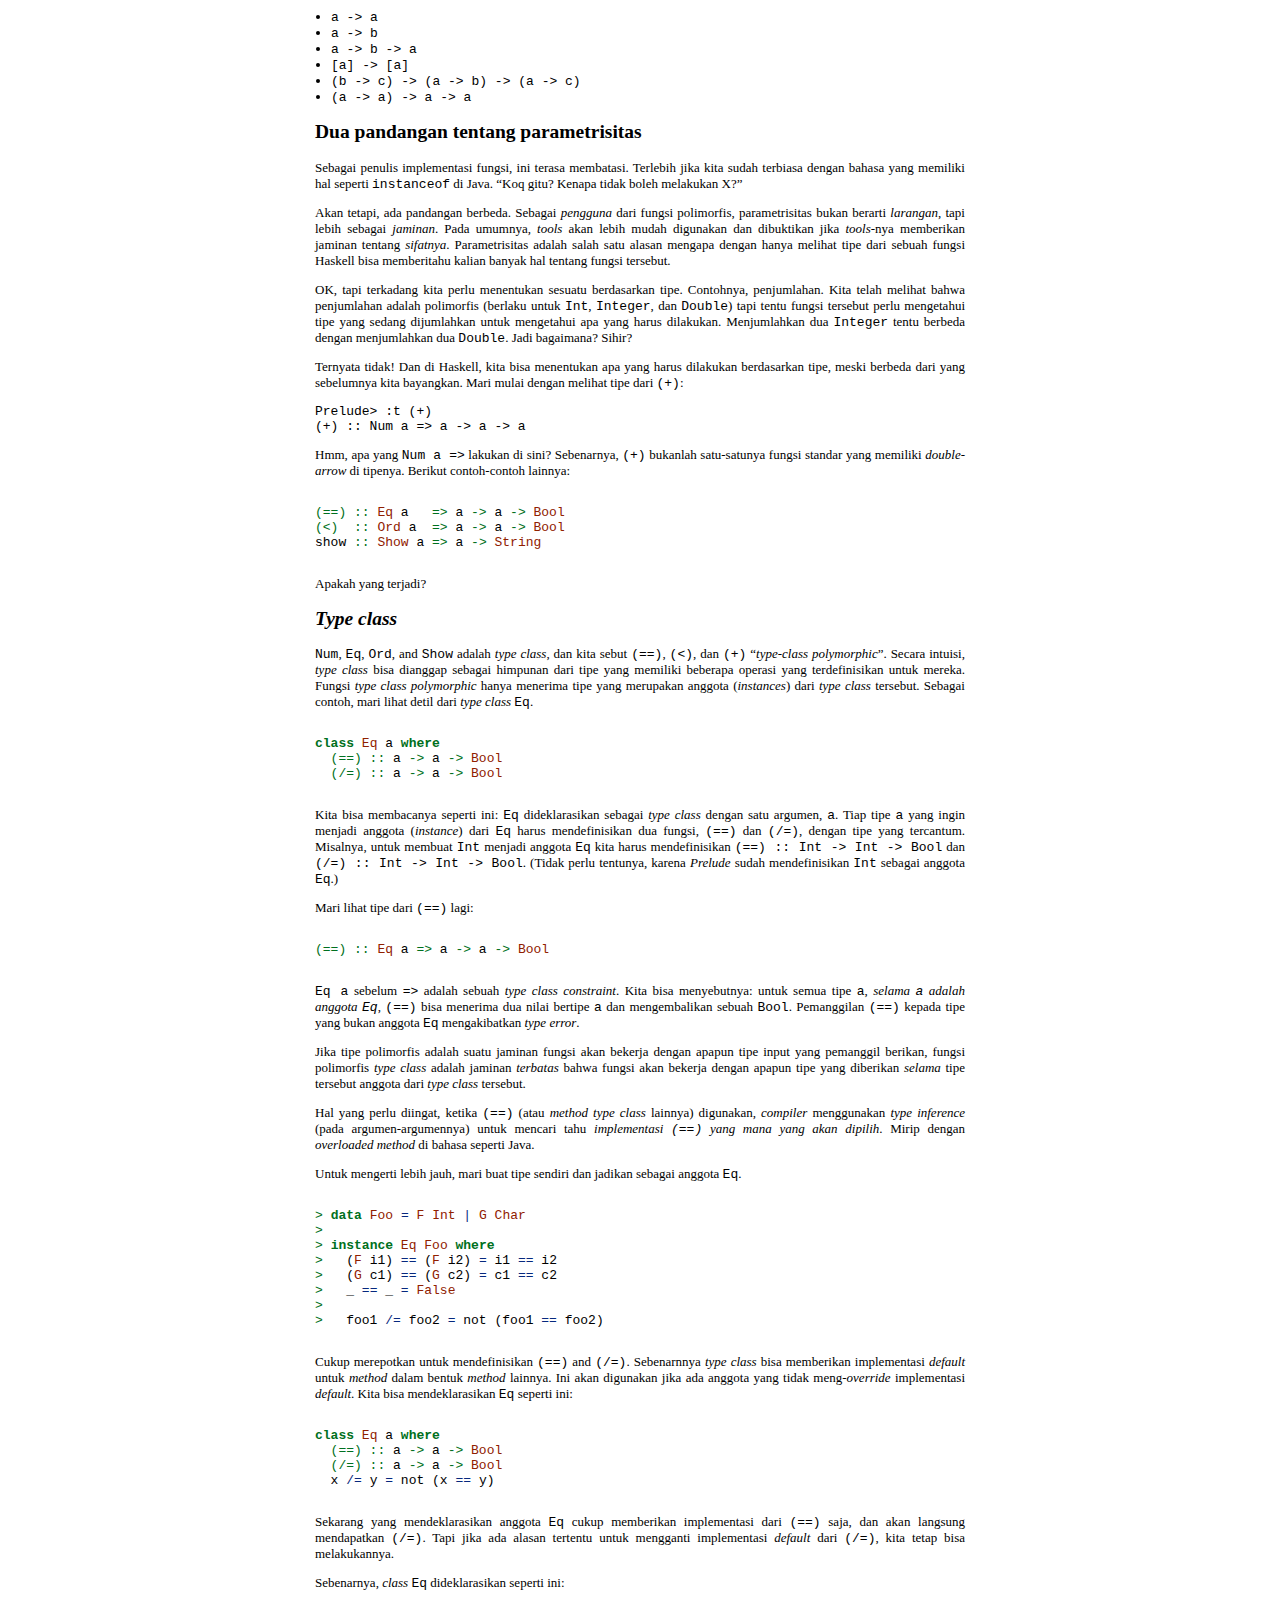
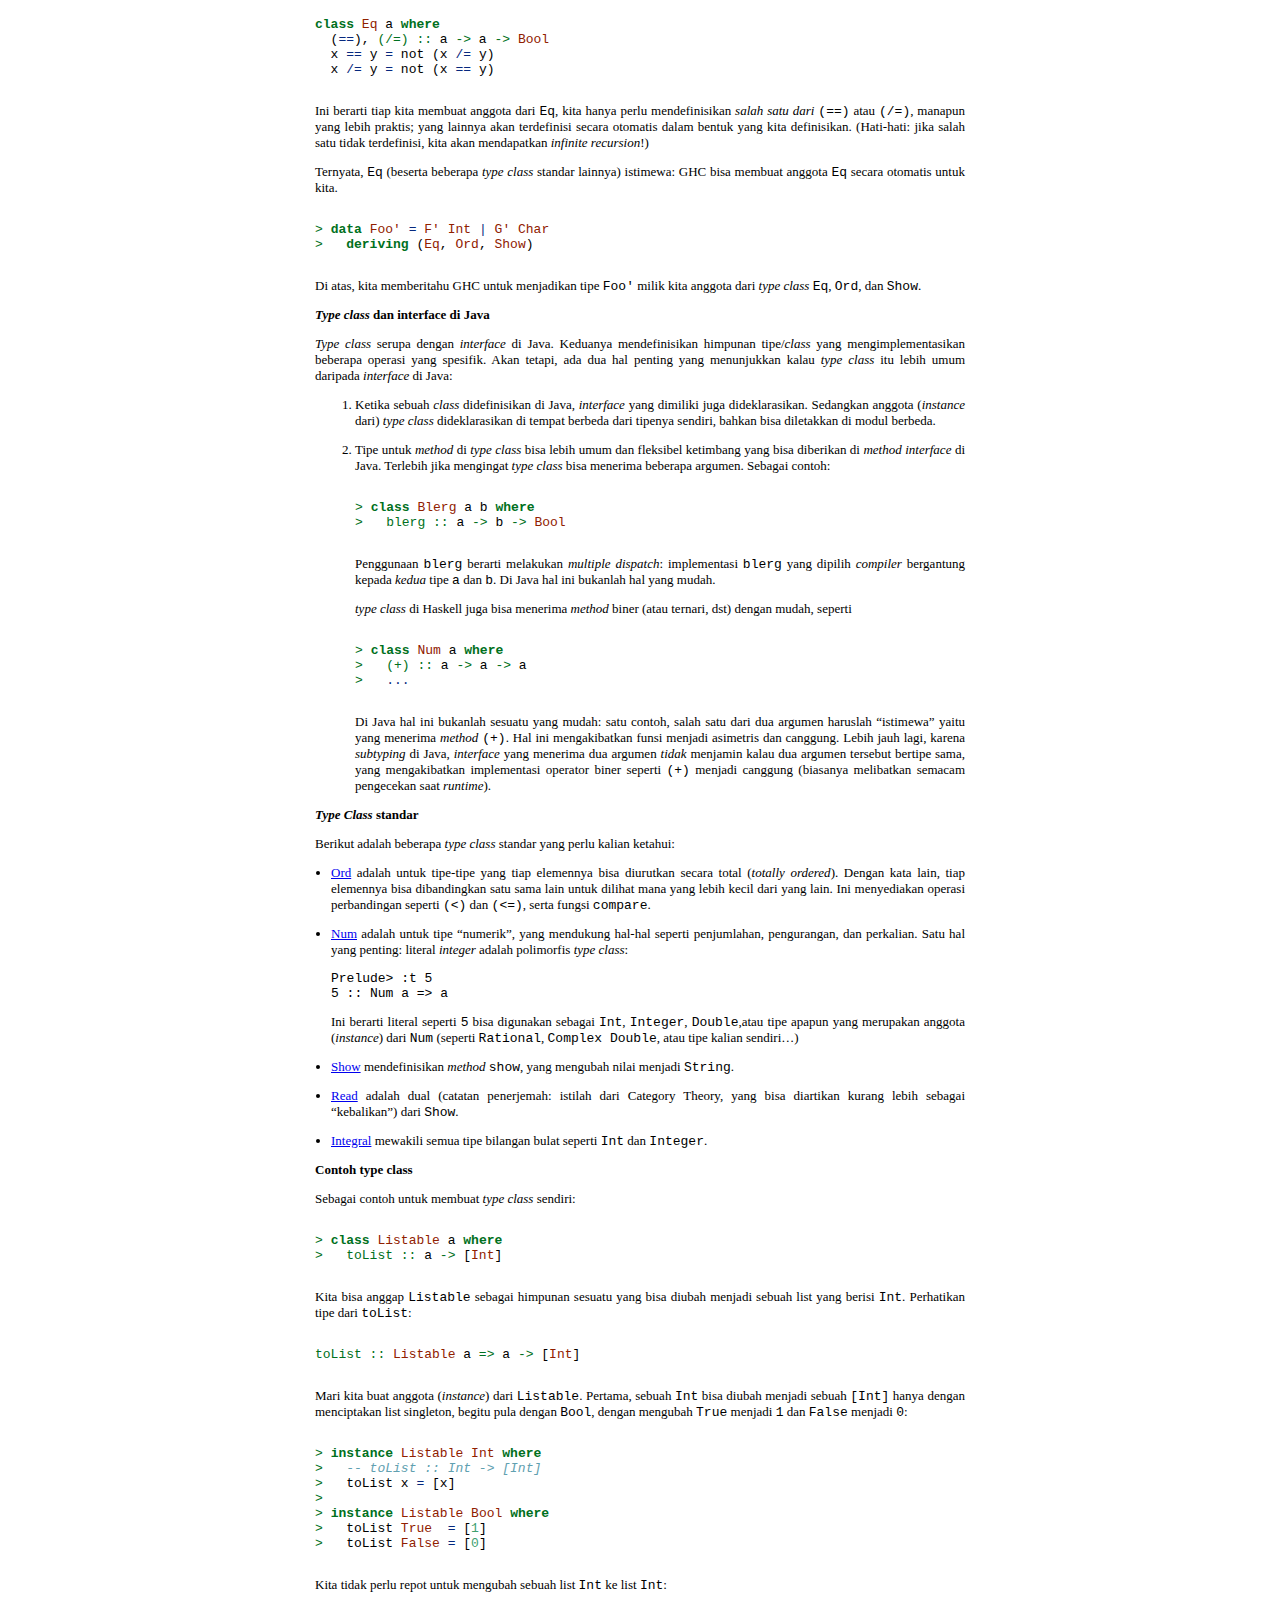
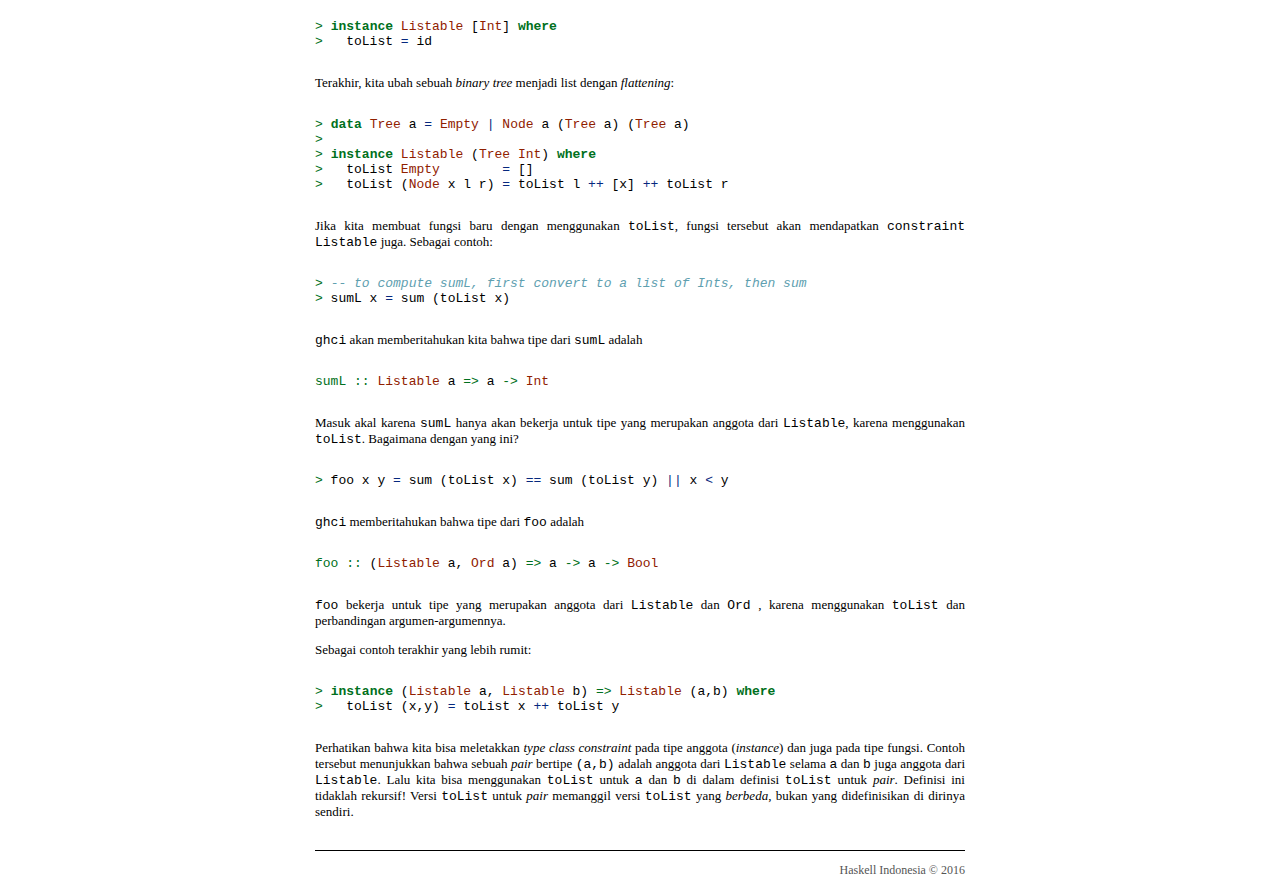
<file: lectures/05-type-classes.html>
<?xml version="1.0" encoding="UTF-8" ?>
<!DOCTYPE html PUBLIC "-//W3C//DTD XHTML 1.0 Strict//EN" "http://www.w3.org/TR/xhtml1/DTD/xhtml1-strict.dtd">
<html xmlns="http://www.w3.org/1999/xhtml" xml:lang="en" lang="en">
  <head>
    <meta charset="utf-8" />
    <meta name="viewport" content="width=device-width, initial-scale=1.0" />
    <title>Haskell-ID</title>
    <meta name="description" content="Haskell Indonesia" />
    <meta name="author" content="kusut" />
    <title>05-type-classes</title>
    <link rel="stylesheet" href="http://yui.yahooapis.com/pure/0.6.0/base-min.css" />
    <link rel="stylesheet" type="text/css" href="../static/css/default.css" />
    <link rel="stylesheet" type="text/css" href="../static/css/style.css" />

    <script>
      window.ga=window.ga||function(){(ga.q=ga.q||[]).push(arguments)};ga.l=+new Date;
      ga('create', 'UA-72989106-1', 'auto');
      ga('send', 'pageview');
    </script>
    <script async src="//www.google-analytics.com/analytics.js"></script>

  </head>
  <body>
    <div id="header">
      <div id="logo">
        <a href="../"><img src="../static/haskell.png" alt="logo" /></a>
      </div>
      <div id="menu">
        <a href="../install.html">Instalasi</a>
        <a href="../lectures.html">Kuliah</a>
      </div>
    </div>    
    <div id="content">
      <div class="pandoc"><!--
{-# LANGUAGE FlexibleInstances, MultiParamTypeClasses #-}
{-# OPTIONS_GHC -Wall -fno-warn-missing-signatures #-}
-->
<h1 id="polimorfisme-lanjutan-dan-type-classes">Polimorfisme lanjutan dan <em>type classes</em></h1>
<p>Polimorfisme (<em>polymorphism</em>) di Haskell dikenal sebagai polimorfisme parametrik (<em>parametric polymorphism</em>). Ini berarti fungsi polimorfis harus bekerja secara <em>seragam</em> terhadap tipe input apapun. Hal tersebut memiliki implikasi yang menarik bagi pemrogram maupun pengguna fungsi polimorfis tersebut.</p>
<h2 id="parametrisitas-parametricity">Parametrisitas (<em>parametricity</em>)</h2>
<p>Perhatikan tipe</p>
<div class="sourceCode"><pre class="sourceCode haskell"><code class="sourceCode haskell">a <span class="ot">-&gt;</span> a <span class="ot">-&gt;</span> a</code></pre></div>
<p>Ingat bahwa <code>a</code> adalah sebuah variable tipe yang bisa berarti tipe apapun. Fungsi seperti apa yang bertipe seperti itu?</p>
<p>Mari kita coba begini</p>
<div class="sourceCode"><pre class="sourceCode haskell"><code class="sourceCode haskell"><span class="ot">f ::</span> a <span class="ot">-&gt;</span> a <span class="ot">-&gt;</span> a
f x y <span class="fu">=</span> x <span class="fu">&amp;&amp;</span> y</code></pre></div>
<p>Ternyata tidak bisa. <em>Syntax</em>-nya valid, tetapi tidak <em>type check</em> (tipenya tidak cocok). Pesan <em>error</em>-nya:</p>
<pre><code>2012-02-09.lhs:37:16:
    Couldn't match type `a' with `Bool'
      `a' is a rigid type variable bound by
          the type signature for f :: a -&gt; a -&gt; a at 2012-02-09.lhs:37:3
    In the second argument of `(&amp;&amp;)', namely `y'
    In the expression: x &amp;&amp; y
    In an equation for `f': f x y = x &amp;&amp; y</code></pre>
<p>Hal ini dikarenakan <em>pemanggil</em> fungsi polimorfis yang menentukan tipenya. Implementasi di atas mencoba memilih tipe yang spesifik (<code>Bool</code>), tapi tetap ada kemungkinan untuk bertipe <code>String</code>, <code>Int</code>, atau lainnya. Bahkan, bisa juga tipe baru buatan orang lain yang didefinisikan dengan <code>f</code>. Kita tidak mungkin mengetahui tipe apa yang akan kita terima.</p>
<p>Dengan kata lain, tipe seperti</p>
<div class="sourceCode"><pre class="sourceCode haskell"><code class="sourceCode haskell">a <span class="ot">-&gt;</span> a <span class="ot">-&gt;</span> a</code></pre></div>
<p>bisa dibaca sebagai jaminan kalau fungsi bertipe demikian akan bekerja dengan benar, tidak peduli tipe apapun yang akan diberikan.</p>
<p>Impelementasi yang lain bisa seperti</p>
<pre><code>f a1 a2 = case (typeOf a1) of
            Int  -&gt; a1 + a2
            Bool -&gt; a1 &amp;&amp; a2
            _    -&gt; a1</code></pre>
<p>di mana <code>f</code> memberikan perlakuan yang berbeda sesuai dengan tipe. Sama seperti halnya di Java:</p>
<pre><code>class AdHoc {

    public static Object f(Object a1, Object a2) {
        if (a1 instanceof Integer &amp;&amp; a2 instanceof Integer) {
            return (Integer)a1 + (Integer)a2;
        } else if (a1 instanceof Boolean &amp;&amp; a2 instanceof Boolean) {
            return (Boolean)a1 &amp;&amp; (Boolean)a2;
        } else {
            return a1;
        }
    }

    public static void main (String[] args) {
        System.out.println(f(1,3));
        System.out.println(f(true, false));
        System.out.println(f(&quot;hello&quot;, &quot;there&quot;));
    }

}

[byorgey@LVN513-9:~/tmp]$ javac Adhoc.java &amp;&amp; java AdHoc
4
false
hello</code></pre>
<p>Hal ini tidak bisa dilakukan di Haskell. Haskell tidak memiliki operator seperti <code>instanceof</code> di Java, dan tidak mungkin untuk menanyakan tipe dari suatu nilai. Salah satu alasannya ialah tipe di Haskell dihapus oleh <em>compiler</em> setelah dicek: tidak ada informasi tipe di saat <em>runtime</em>! Akan tetapi, ada pula alasan lainnya.</p>
<p>Gaya polimorfisme seperti ini dikenal sebagai polimorfisme parametrik. Fungsi seperti <code>f :: a -&gt; a -&gt; a</code> dikatakan parametrik untuk tipe <code>a</code>. Di sini, parametrik hanyalah sebutan untuk “bekerja secara seragam untuk semua tipe yang diberikan”. Di Java, gaya polimorfisme seperti ini disediakan oleh <em>generics</em> (yang terinspirasi dari Haskell: salah satu disainer Haskell, <a href="http://homepages.inf.ed.ac.uk/wadler/">Philip Wadler</a>, adalah salah satu pengembang kunci Java generics).</p>
<p>Jadi fungsi apa yang mungkin bertipe seperti ini? Ternyata hanya ada dua!</p>
<div class="sourceCode"><pre class="sourceCode haskell"><code class="sourceCode haskell"><span class="ot">f1 ::</span> a <span class="ot">-&gt;</span> a <span class="ot">-&gt;</span> a
f1 x y <span class="fu">=</span> x

<span class="ot">f2 ::</span> a <span class="ot">-&gt;</span> a <span class="ot">-&gt;</span> a
f2 x y <span class="fu">=</span> y</code></pre></div>
<p>Jadi tipe <code>a -&gt; a -&gt; a</code> cukup banyak mengandung informasi.</p>
<p>Mari bermain <em>game</em> parametrisitas! Perhatikan tipe-tipe berikut. Untuk tiap tipe, tentukan perilaku yang mungkin dimiliki.</p>
<ul>
<li><code>a -&gt; a</code></li>
<li><code>a -&gt; b</code></li>
<li><code>a -&gt; b -&gt; a</code></li>
<li><code>[a] -&gt; [a]</code></li>
<li><code>(b -&gt; c) -&gt; (a -&gt; b) -&gt; (a -&gt; c)</code></li>
<li><code>(a -&gt; a) -&gt; a -&gt; a</code></li>
</ul>
<h2 id="dua-pandangan-tentang-parametrisitas">Dua pandangan tentang parametrisitas</h2>
<p>Sebagai penulis implementasi fungsi, ini terasa membatasi. Terlebih jika kita sudah terbiasa dengan bahasa yang memiliki hal seperti <code>instanceof</code> di Java. “Koq gitu? Kenapa tidak boleh melakukan X?”</p>
<p>Akan tetapi, ada pandangan berbeda. Sebagai <em>pengguna</em> dari fungsi polimorfis, parametrisitas bukan berarti <em>larangan</em>, tapi lebih sebagai <em>jaminan</em>. Pada umumnya, <em>tools</em> akan lebih mudah digunakan dan dibuktikan jika <em>tools</em>-nya memberikan jaminan tentang <em>sifatnya</em>. Parametrisitas adalah salah satu alasan mengapa dengan hanya melihat tipe dari sebuah fungsi Haskell bisa memberitahu kalian banyak hal tentang fungsi tersebut.</p>
<p>OK, tapi terkadang kita perlu menentukan sesuatu berdasarkan tipe. Contohnya, penjumlahan. Kita telah melihat bahwa penjumlahan adalah polimorfis (berlaku untuk <code>Int</code>, <code>Integer</code>, dan <code>Double</code>) tapi tentu fungsi tersebut perlu mengetahui tipe yang sedang dijumlahkan untuk mengetahui apa yang harus dilakukan. Menjumlahkan dua <code>Integer</code> tentu berbeda dengan menjumlahkan dua <code>Double</code>. Jadi bagaimana? Sihir?</p>
<p>Ternyata tidak! Dan di Haskell, kita bisa menentukan apa yang harus dilakukan berdasarkan tipe, meski berbeda dari yang sebelumnya kita bayangkan. Mari mulai dengan melihat tipe dari <code>(+)</code>:</p>
<pre><code>Prelude&gt; :t (+)
(+) :: Num a =&gt; a -&gt; a -&gt; a</code></pre>
<p>Hmm, apa yang <code>Num a =&gt;</code> lakukan di sini? Sebenarnya, <code>(+)</code> bukanlah satu-satunya fungsi standar yang memiliki <em>double-arrow</em> di tipenya. Berikut contoh-contoh lainnya:</p>
<div class="sourceCode"><pre class="sourceCode haskell"><code class="sourceCode haskell"><span class="ot">(==) ::</span> <span class="dt">Eq</span> a   <span class="ot">=&gt;</span> a <span class="ot">-&gt;</span> a <span class="ot">-&gt;</span> <span class="dt">Bool</span>
<span class="ot">(&lt;)  ::</span> <span class="dt">Ord</span> a  <span class="ot">=&gt;</span> a <span class="ot">-&gt;</span> a <span class="ot">-&gt;</span> <span class="dt">Bool</span>
show<span class="ot"> ::</span> <span class="dt">Show</span> a <span class="ot">=&gt;</span> a <span class="ot">-&gt;</span> <span class="dt">String</span></code></pre></div>
<p>Apakah yang terjadi?</p>
<h2 id="type-class"><em>Type class</em></h2>
<p><code>Num</code>, <code>Eq</code>, <code>Ord</code>, and <code>Show</code> adalah <em>type class</em>, dan kita sebut <code>(==)</code>, <code>(&lt;)</code>, dan <code>(+)</code> “<em>type-class polymorphic</em>”. Secara intuisi, <em>type class</em> bisa dianggap sebagai himpunan dari tipe yang memiliki beberapa operasi yang terdefinisikan untuk mereka. Fungsi <em>type class polymorphic</em> hanya menerima tipe yang merupakan anggota (<em>instances</em>) dari <em>type class</em> tersebut. Sebagai contoh, mari lihat detil dari <em>type class</em> <code>Eq</code>.</p>
<div class="sourceCode"><pre class="sourceCode haskell"><code class="sourceCode haskell"><span class="kw">class</span> <span class="dt">Eq</span> a <span class="kw">where</span>
<span class="ot">  (==) ::</span> a <span class="ot">-&gt;</span> a <span class="ot">-&gt;</span> <span class="dt">Bool</span>
<span class="ot">  (/=) ::</span> a <span class="ot">-&gt;</span> a <span class="ot">-&gt;</span> <span class="dt">Bool</span></code></pre></div>
<p>Kita bisa membacanya seperti ini: <code>Eq</code> dideklarasikan sebagai <em>type class</em> dengan satu argumen, <code>a</code>. Tiap tipe <code>a</code> yang ingin menjadi anggota (<em>instance</em>) dari <code>Eq</code> harus mendefinisikan dua fungsi, <code>(==)</code> dan <code>(/=)</code>, dengan tipe yang tercantum. Misalnya, untuk membuat <code>Int</code> menjadi anggota <code>Eq</code> kita harus mendefinisikan <code>(==) :: Int -&gt; Int -&gt; Bool</code> dan <code>(/=) :: Int -&gt; Int -&gt; Bool</code>. (Tidak perlu tentunya, karena <em>Prelude</em> sudah mendefinisikan <code>Int</code> sebagai anggota <code>Eq</code>.)</p>
<p>Mari lihat tipe dari <code>(==)</code> lagi:</p>
<div class="sourceCode"><pre class="sourceCode haskell"><code class="sourceCode haskell"><span class="ot">(==) ::</span> <span class="dt">Eq</span> a <span class="ot">=&gt;</span> a <span class="ot">-&gt;</span> a <span class="ot">-&gt;</span> <span class="dt">Bool</span></code></pre></div>
<p><code>Eq a</code> sebelum <code>=&gt;</code> adalah sebuah <em>type class constraint</em>. Kita bisa menyebutnya: untuk semua tipe <code>a</code>, <em>selama <code>a</code> adalah anggota <code>Eq</code></em>, <code>(==)</code> bisa menerima dua nilai bertipe <code>a</code> dan mengembalikan sebuah <code>Bool</code>. Pemanggilan <code>(==)</code> kepada tipe yang bukan anggota <code>Eq</code> mengakibatkan <em>type error</em>.</p>
<p>Jika tipe polimorfis adalah suatu jaminan fungsi akan bekerja dengan apapun tipe input yang pemanggil berikan, fungsi polimorfis <em>type class</em> adalah jaminan <em>terbatas</em> bahwa fungsi akan bekerja dengan apapun tipe yang diberikan <em>selama</em> tipe tersebut anggota dari <em>type class</em> tersebut.</p>
<p>Hal yang perlu diingat, ketika <code>(==)</code> (atau <em>method</em> <em>type class</em> lainnya) digunakan, <em>compiler</em> menggunakan <em>type inference</em> (pada argumen-argumennya) untuk mencari tahu <em>implementasi <code>(==)</code> yang mana yang akan dipilih</em>. Mirip dengan <em>overloaded method</em> di bahasa seperti Java.</p>
<p>Untuk mengerti lebih jauh, mari buat tipe sendiri dan jadikan sebagai anggota <code>Eq</code>.</p>
<div class="sourceCode"><pre class="sourceCode literate literatehaskell"><code class="sourceCode literatehaskell"><span class="ot">&gt;</span> <span class="kw">data</span> <span class="dt">Foo</span> <span class="fu">=</span> <span class="dt">F</span> <span class="dt">Int</span> <span class="fu">|</span> <span class="dt">G</span> <span class="dt">Char</span>
<span class="ot">&gt;</span> 
<span class="ot">&gt;</span> <span class="kw">instance</span> <span class="dt">Eq</span> <span class="dt">Foo</span> <span class="kw">where</span>
<span class="ot">&gt;</span>   (<span class="dt">F</span> i1) <span class="fu">==</span> (<span class="dt">F</span> i2) <span class="fu">=</span> i1 <span class="fu">==</span> i2
<span class="ot">&gt;</span>   (<span class="dt">G</span> c1) <span class="fu">==</span> (<span class="dt">G</span> c2) <span class="fu">=</span> c1 <span class="fu">==</span> c2
<span class="ot">&gt;</span>   _ <span class="fu">==</span> _ <span class="fu">=</span> <span class="dt">False</span>
<span class="ot">&gt;</span> 
<span class="ot">&gt;</span>   foo1 <span class="fu">/=</span> foo2 <span class="fu">=</span> not (foo1 <span class="fu">==</span> foo2)</code></pre></div>
<p>Cukup merepotkan untuk mendefinisikan <code>(==)</code> and <code>(/=)</code>. Sebenarnnya <em>type class</em> bisa memberikan implementasi <em>default</em> untuk <em>method</em> dalam bentuk <em>method</em> lainnya. Ini akan digunakan jika ada anggota yang tidak meng-<em>override</em> implementasi <em>default</em>. Kita bisa mendeklarasikan <code>Eq</code> seperti ini:</p>
<div class="sourceCode"><pre class="sourceCode haskell"><code class="sourceCode haskell"><span class="kw">class</span> <span class="dt">Eq</span> a <span class="kw">where</span>
<span class="ot">  (==) ::</span> a <span class="ot">-&gt;</span> a <span class="ot">-&gt;</span> <span class="dt">Bool</span>
<span class="ot">  (/=) ::</span> a <span class="ot">-&gt;</span> a <span class="ot">-&gt;</span> <span class="dt">Bool</span>
  x <span class="fu">/=</span> y <span class="fu">=</span> not (x <span class="fu">==</span> y)</code></pre></div>
<p>Sekarang yang mendeklarasikan anggota <code>Eq</code> cukup memberikan implementasi dari <code>(==)</code> saja, dan akan langsung mendapatkan <code>(/=)</code>. Tapi jika ada alasan tertentu untuk mengganti implementasi <em>default</em> dari <code>(/=)</code>, kita tetap bisa melakukannya.</p>
<p>Sebenarnya, <em>class</em> <code>Eq</code> dideklarasikan seperti ini:</p>
<div class="sourceCode"><pre class="sourceCode haskell"><code class="sourceCode haskell"><span class="kw">class</span> <span class="dt">Eq</span> a <span class="kw">where</span>
  (<span class="fu">==</span>),<span class="ot"> (/=) ::</span> a <span class="ot">-&gt;</span> a <span class="ot">-&gt;</span> <span class="dt">Bool</span>
  x <span class="fu">==</span> y <span class="fu">=</span> not (x <span class="fu">/=</span> y)
  x <span class="fu">/=</span> y <span class="fu">=</span> not (x <span class="fu">==</span> y)</code></pre></div>
<p>Ini berarti tiap kita membuat anggota dari <code>Eq</code>, kita hanya perlu mendefinisikan <em>salah satu dari</em> <code>(==)</code> atau <code>(/=)</code>, manapun yang lebih praktis; yang lainnya akan terdefinisi secara otomatis dalam bentuk yang kita definisikan. (Hati-hati: jika salah satu tidak terdefinisi, kita akan mendapatkan <em>infinite recursion</em>!)</p>
<p>Ternyata, <code>Eq</code> (beserta beberapa <em>type class</em> standar lainnya) istimewa: GHC bisa membuat anggota <code>Eq</code> secara otomatis untuk kita.</p>
<div class="sourceCode"><pre class="sourceCode literate literatehaskell"><code class="sourceCode literatehaskell"><span class="ot">&gt;</span> <span class="kw">data</span> <span class="dt">Foo'</span> <span class="fu">=</span> <span class="dt">F'</span> <span class="dt">Int</span> <span class="fu">|</span> <span class="dt">G'</span> <span class="dt">Char</span>
<span class="ot">&gt;</span>   <span class="kw">deriving</span> (<span class="dt">Eq</span>, <span class="dt">Ord</span>, <span class="dt">Show</span>)</code></pre></div>
<p>Di atas, kita memberitahu GHC untuk menjadikan tipe <code>Foo'</code> milik kita anggota dari <em>type class</em> <code>Eq</code>, <code>Ord</code>, dan <code>Show</code>.</p>
<p><strong><em>Type class</em> dan interface di Java</strong></p>
<p><em>Type class</em> serupa dengan <em>interface</em> di Java. Keduanya mendefinisikan himpunan tipe/<em>class</em> yang mengimplementasikan beberapa operasi yang spesifik. Akan tetapi, ada dua hal penting yang menunjukkan kalau <em>type class</em> itu lebih umum daripada <em>interface</em> di Java:</p>
<ol style="list-style-type: decimal">
<li><p>Ketika sebuah <em>class</em> didefinisikan di Java, <em>interface</em> yang dimiliki juga dideklarasikan. Sedangkan anggota (<em>instance</em> dari) <em>type class</em> dideklarasikan di tempat berbeda dari tipenya sendiri, bahkan bisa diletakkan di modul berbeda.</p></li>
<li><p>Tipe untuk <em>method</em> di <em>type class</em> bisa lebih umum dan fleksibel ketimbang yang bisa diberikan di <em>method</em> <em>interface</em> di Java. Terlebih jika mengingat <em>type class</em> bisa menerima beberapa argumen. Sebagai contoh:</p>
<div class="sourceCode"><pre class="sourceCode literate literatehaskell"><code class="sourceCode literatehaskell"><span class="ot">&gt;</span> <span class="kw">class</span> <span class="dt">Blerg</span> a b <span class="kw">where</span>
<span class="ot">&gt;   blerg ::</span> a <span class="ot">-&gt;</span> b <span class="ot">-&gt;</span> <span class="dt">Bool</span></code></pre></div>
<p>Penggunaan <code>blerg</code> berarti melakukan <em>multiple dispatch</em>: implementasi <code>blerg</code> yang dipilih <em>compiler</em> bergantung kepada <em>kedua</em> tipe <code>a</code> dan <code>b</code>. Di Java hal ini bukanlah hal yang mudah.</p>
<p><em>type class</em> di Haskell juga bisa menerima <em>method</em> biner (atau ternari, dst) dengan mudah, seperti</p>
<div class="sourceCode"><pre class="sourceCode literate literatehaskell"><code class="sourceCode literatehaskell"><span class="ot">&gt;</span> <span class="kw">class</span> <span class="dt">Num</span> a <span class="kw">where</span>
<span class="ot">&gt;   (+) ::</span> a <span class="ot">-&gt;</span> a <span class="ot">-&gt;</span> a
<span class="ot">&gt;</span>   <span class="fu">...</span></code></pre></div>
<p>Di Java hal ini bukanlah sesuatu yang mudah: satu contoh, salah satu dari dua argumen haruslah “istimewa” yaitu yang menerima <em>method</em> <code>(+)</code>. Hal ini mengakibatkan funsi menjadi asimetris dan canggung. Lebih jauh lagi, karena <em>subtyping</em> di Java, <em>interface</em> yang menerima dua argumen <em>tidak</em> menjamin kalau dua argumen tersebut bertipe sama, yang mengakibatkan implementasi operator biner seperti <code>(+)</code> menjadi canggung (biasanya melibatkan semacam pengecekan saat <em>runtime</em>).</p></li>
</ol>
<p><strong><em>Type Class</em> standar</strong></p>
<p>Berikut adalah beberapa <em>type class</em> standar yang perlu kalian ketahui:</p>
<ul>
<li><p><a href="https://downloads.haskell.org/~ghc/latest/docs/html/libraries/base-4.8.1.0/Prelude.html#t:Ord">Ord</a> adalah untuk tipe-tipe yang tiap elemennya bisa diurutkan secara total (<em>totally ordered</em>). Dengan kata lain, tiap elemennya bisa dibandingkan satu sama lain untuk dilihat mana yang lebih kecil dari yang lain. Ini menyediakan operasi perbandingan seperti <code>(&lt;)</code> dan <code>(&lt;=)</code>, serta fungsi <code>compare</code>.</p></li>
<li><p><a href="https://downloads.haskell.org/~ghc/latest/docs/html/libraries/base-4.8.1.0/Prelude.html#t:Num">Num</a> adalah untuk tipe “numerik”, yang mendukung hal-hal seperti penjumlahan, pengurangan, dan perkalian. Satu hal yang penting: literal <em>integer</em> adalah polimorfis <em>type class</em>:</p>
<pre><code>Prelude&gt; :t 5
5 :: Num a =&gt; a</code></pre>
<p>Ini berarti literal seperti <code>5</code> bisa digunakan sebagai <code>Int</code>, <code>Integer</code>, <code>Double</code>,atau tipe apapun yang merupakan anggota (<em>instance</em>) dari <code>Num</code> (seperti <code>Rational</code>, <code>Complex Double</code>, atau tipe kalian sendiri…)</p></li>
<li><p><a href="https://downloads.haskell.org/~ghc/latest/docs/html/libraries/base-4.8.1.0/Prelude.html#t:Show">Show</a> mendefinisikan <em>method</em> <code>show</code>, yang mengubah nilai menjadi <code>String</code>.</p></li>
<li><p><a href="https://downloads.haskell.org/~ghc/latest/docs/html/libraries/base-4.8.1.0/Prelude.html#t:Read">Read</a> adalah dual (catatan penerjemah: istilah dari Category Theory, yang bisa diartikan kurang lebih sebagai “kebalikan”) dari <code>Show</code>.</p></li>
<li><p><a href="https://downloads.haskell.org/~ghc/latest/docs/html/libraries/base-4.8.1.0/Prelude.html#t:Integral">Integral</a> mewakili semua tipe bilangan bulat seperti <code>Int</code> dan <code>Integer</code>.</p></li>
</ul>
<p><strong>Contoh type class</strong></p>
<p>Sebagai contoh untuk membuat <em>type class</em> sendiri:</p>
<div class="sourceCode"><pre class="sourceCode literate literatehaskell"><code class="sourceCode literatehaskell"><span class="ot">&gt;</span> <span class="kw">class</span> <span class="dt">Listable</span> a <span class="kw">where</span>
<span class="ot">&gt;   toList ::</span> a <span class="ot">-&gt;</span> [<span class="dt">Int</span>]</code></pre></div>
<p>Kita bisa anggap <code>Listable</code> sebagai himpunan sesuatu yang bisa diubah menjadi sebuah list yang berisi <code>Int</code>. Perhatikan tipe dari <code>toList</code>:</p>
<div class="sourceCode"><pre class="sourceCode haskell"><code class="sourceCode haskell"><span class="ot">toList ::</span> <span class="dt">Listable</span> a <span class="ot">=&gt;</span> a <span class="ot">-&gt;</span> [<span class="dt">Int</span>]</code></pre></div>
<p>Mari kita buat anggota (<em>instance</em>) dari <code>Listable</code>. Pertama, sebuah <code>Int</code> bisa diubah menjadi sebuah <code>[Int]</code> hanya dengan menciptakan list singleton, begitu pula dengan <code>Bool</code>, dengan mengubah <code>True</code> menjadi <code>1</code> dan <code>False</code> menjadi <code>0</code>:</p>
<div class="sourceCode"><pre class="sourceCode literate literatehaskell"><code class="sourceCode literatehaskell"><span class="ot">&gt;</span> <span class="kw">instance</span> <span class="dt">Listable</span> <span class="dt">Int</span> <span class="kw">where</span>
<span class="ot">&gt;</span>   <span class="co">-- toList :: Int -&gt; [Int]</span>
<span class="ot">&gt;</span>   toList x <span class="fu">=</span> [x]
<span class="ot">&gt;</span> 
<span class="ot">&gt;</span> <span class="kw">instance</span> <span class="dt">Listable</span> <span class="dt">Bool</span> <span class="kw">where</span>
<span class="ot">&gt;</span>   toList <span class="dt">True</span>  <span class="fu">=</span> [<span class="dv">1</span>]
<span class="ot">&gt;</span>   toList <span class="dt">False</span> <span class="fu">=</span> [<span class="dv">0</span>]</code></pre></div>
<p>Kita tidak perlu repot untuk mengubah sebuah list <code>Int</code> ke list <code>Int</code>:</p>
<div class="sourceCode"><pre class="sourceCode literate literatehaskell"><code class="sourceCode literatehaskell"><span class="ot">&gt;</span> <span class="kw">instance</span> <span class="dt">Listable</span> [<span class="dt">Int</span>] <span class="kw">where</span>
<span class="ot">&gt;</span>   toList <span class="fu">=</span> id</code></pre></div>
<p>Terakhir, kita ubah sebuah <em>binary tree</em> menjadi list dengan <em>flattening</em>:</p>
<div class="sourceCode"><pre class="sourceCode literate literatehaskell"><code class="sourceCode literatehaskell"><span class="ot">&gt;</span> <span class="kw">data</span> <span class="dt">Tree</span> a <span class="fu">=</span> <span class="dt">Empty</span> <span class="fu">|</span> <span class="dt">Node</span> a (<span class="dt">Tree</span> a) (<span class="dt">Tree</span> a)
<span class="ot">&gt;</span> 
<span class="ot">&gt;</span> <span class="kw">instance</span> <span class="dt">Listable</span> (<span class="dt">Tree</span> <span class="dt">Int</span>) <span class="kw">where</span>
<span class="ot">&gt;</span>   toList <span class="dt">Empty</span>        <span class="fu">=</span> []
<span class="ot">&gt;</span>   toList (<span class="dt">Node</span> x l r) <span class="fu">=</span> toList l <span class="fu">++</span> [x] <span class="fu">++</span> toList r</code></pre></div>
<p>Jika kita membuat fungsi baru dengan menggunakan <code>toList</code>, fungsi tersebut akan mendapatkan <code>constraint</code> <code>Listable</code> juga. Sebagai contoh:</p>
<div class="sourceCode"><pre class="sourceCode literate literatehaskell"><code class="sourceCode literatehaskell"><span class="ot">&gt;</span> <span class="co">-- to compute sumL, first convert to a list of Ints, then sum</span>
<span class="ot">&gt;</span> sumL x <span class="fu">=</span> sum (toList x)</code></pre></div>
<p><code>ghci</code> akan memberitahukan kita bahwa tipe dari <code>sumL</code> adalah</p>
<div class="sourceCode"><pre class="sourceCode haskell"><code class="sourceCode haskell"><span class="ot">sumL ::</span> <span class="dt">Listable</span> a <span class="ot">=&gt;</span> a <span class="ot">-&gt;</span> <span class="dt">Int</span></code></pre></div>
<p>Masuk akal karena <code>sumL</code> hanya akan bekerja untuk tipe yang merupakan anggota dari <code>Listable</code>, karena menggunakan <code>toList</code>. Bagaimana dengan yang ini?</p>
<div class="sourceCode"><pre class="sourceCode literate literatehaskell"><code class="sourceCode literatehaskell"><span class="ot">&gt;</span> foo x y <span class="fu">=</span> sum (toList x) <span class="fu">==</span> sum (toList y) <span class="fu">||</span> x <span class="fu">&lt;</span> y</code></pre></div>
<p><code>ghci</code> memberitahukan bahwa tipe dari <code>foo</code> adalah</p>
<div class="sourceCode"><pre class="sourceCode haskell"><code class="sourceCode haskell"><span class="ot">foo ::</span> (<span class="dt">Listable</span> a, <span class="dt">Ord</span> a) <span class="ot">=&gt;</span> a <span class="ot">-&gt;</span> a <span class="ot">-&gt;</span> <span class="dt">Bool</span></code></pre></div>
<p><code>foo</code> bekerja untuk tipe yang merupakan anggota dari <code>Listable</code> dan <code>Ord</code> , karena menggunakan <code>toList</code> dan perbandingan argumen-argumennya.</p>
<p>Sebagai contoh terakhir yang lebih rumit:</p>
<div class="sourceCode"><pre class="sourceCode literate literatehaskell"><code class="sourceCode literatehaskell"><span class="ot">&gt;</span> <span class="kw">instance</span> (<span class="dt">Listable</span> a, <span class="dt">Listable</span> b) <span class="ot">=&gt;</span> <span class="dt">Listable</span> (a,b) <span class="kw">where</span>
<span class="ot">&gt;</span>   toList (x,y) <span class="fu">=</span> toList x <span class="fu">++</span> toList y</code></pre></div>
<p>Perhatikan bahwa kita bisa meletakkan <em>type class constraint</em> pada tipe anggota (<em>instance</em>) dan juga pada tipe fungsi. Contoh tersebut menunjukkan bahwa sebuah <em>pair</em> bertipe <code>(a,b)</code> adalah anggota dari <code>Listable</code> selama <code>a</code> dan <code>b</code> juga anggota dari <code>Listable</code>. Lalu kita bisa menggunakan <code>toList</code> untuk <code>a</code> dan <code>b</code> di dalam definisi <code>toList</code> untuk <em>pair</em>. Definisi ini tidaklah rekursif! Versi <code>toList</code> untuk <em>pair</em> memanggil versi <code>toList</code> yang <em>berbeda</em>, bukan yang didefinisikan di dirinya sendiri.</p>
<p><!--

Local Variables:
mode:markdown
compile-command:"make explec"
End:

--></p></div>

    </div>
    <div id="footer">
      Haskell Indonesia &copy; 2016
    </div>
  </body>
</html>
</file>
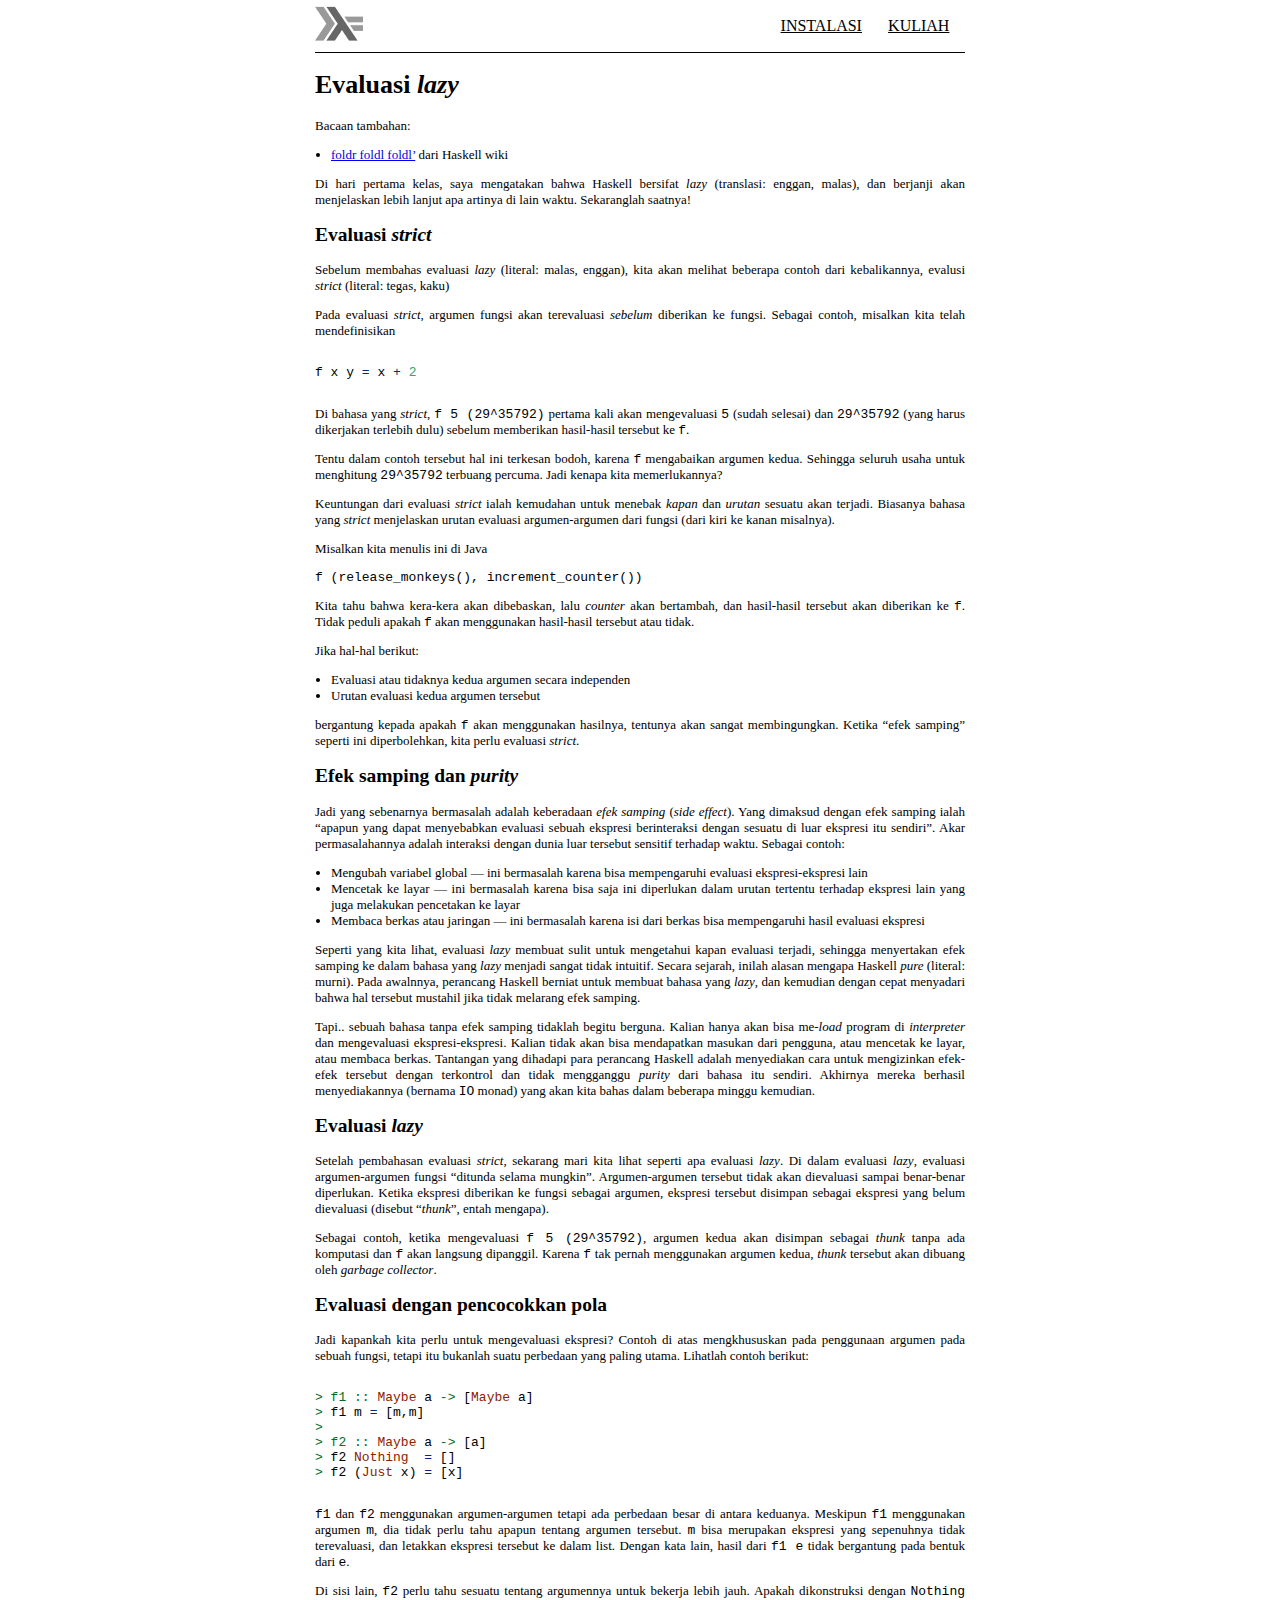
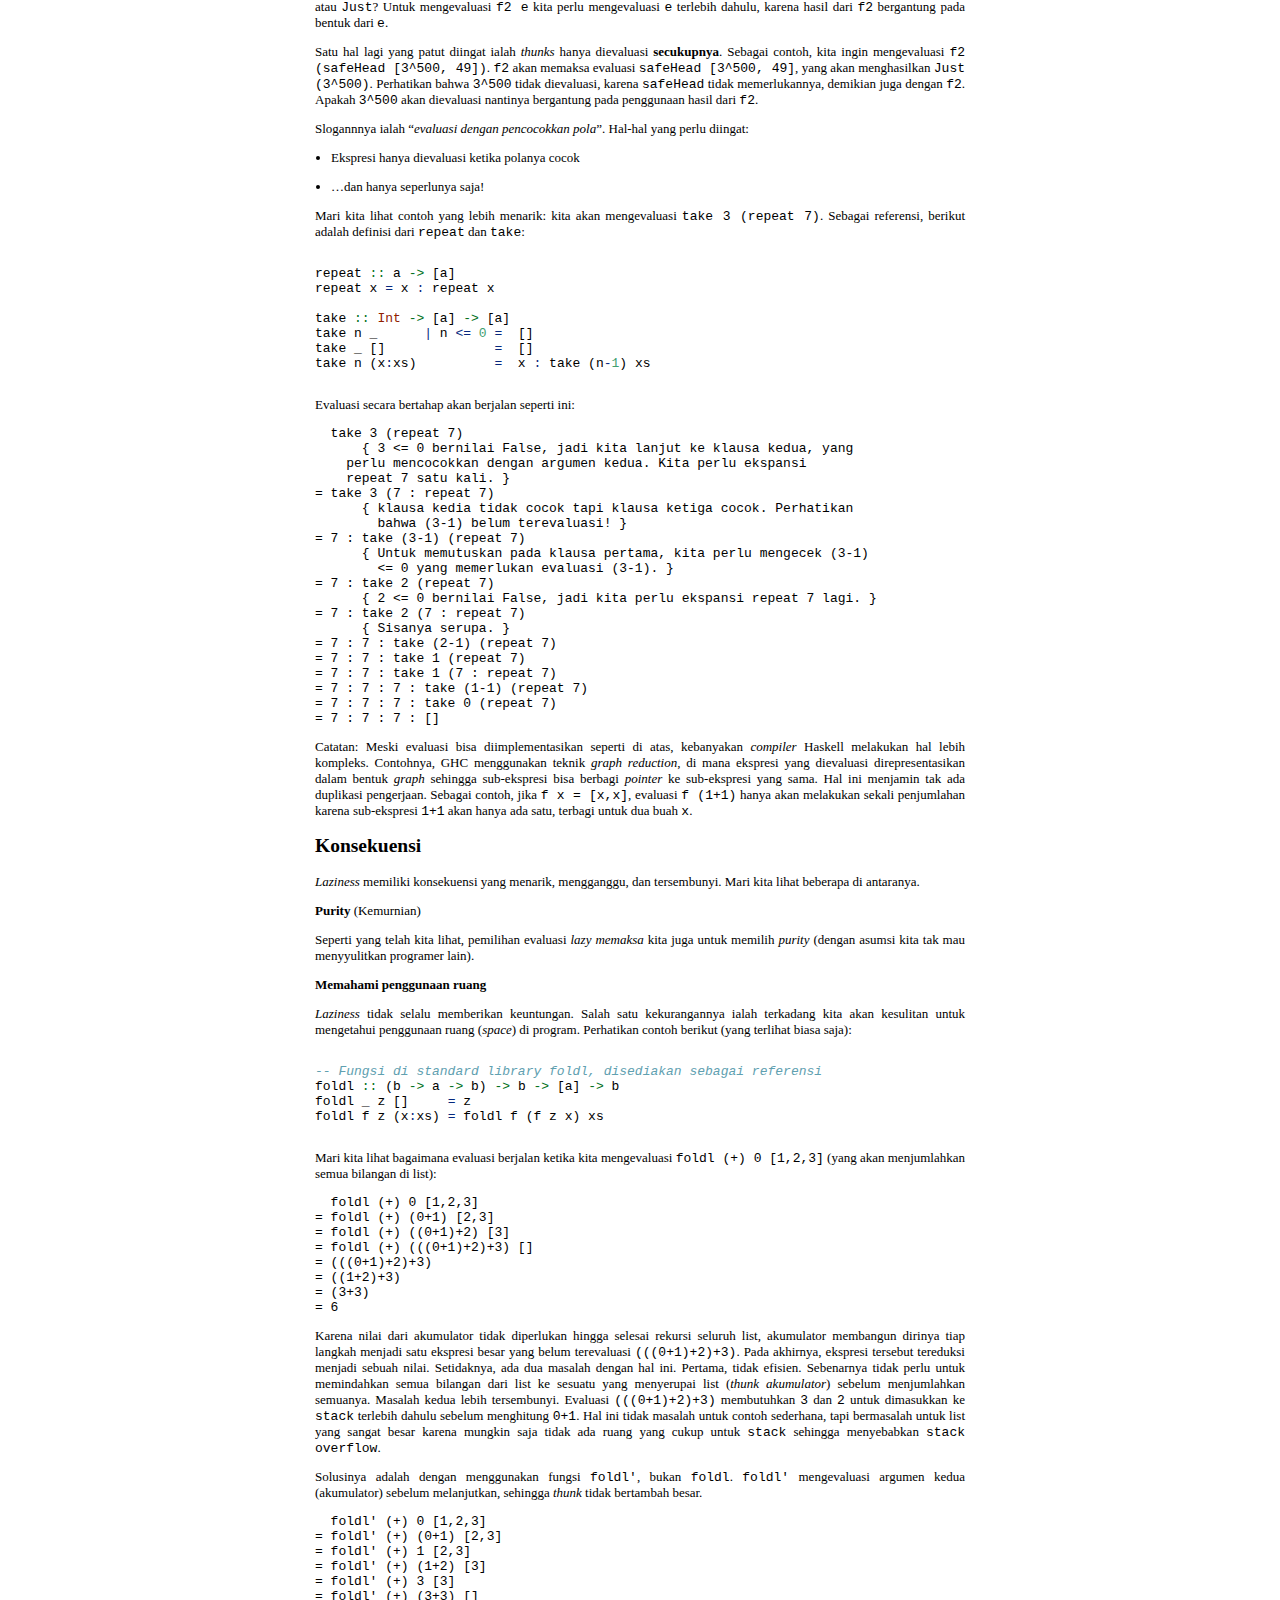
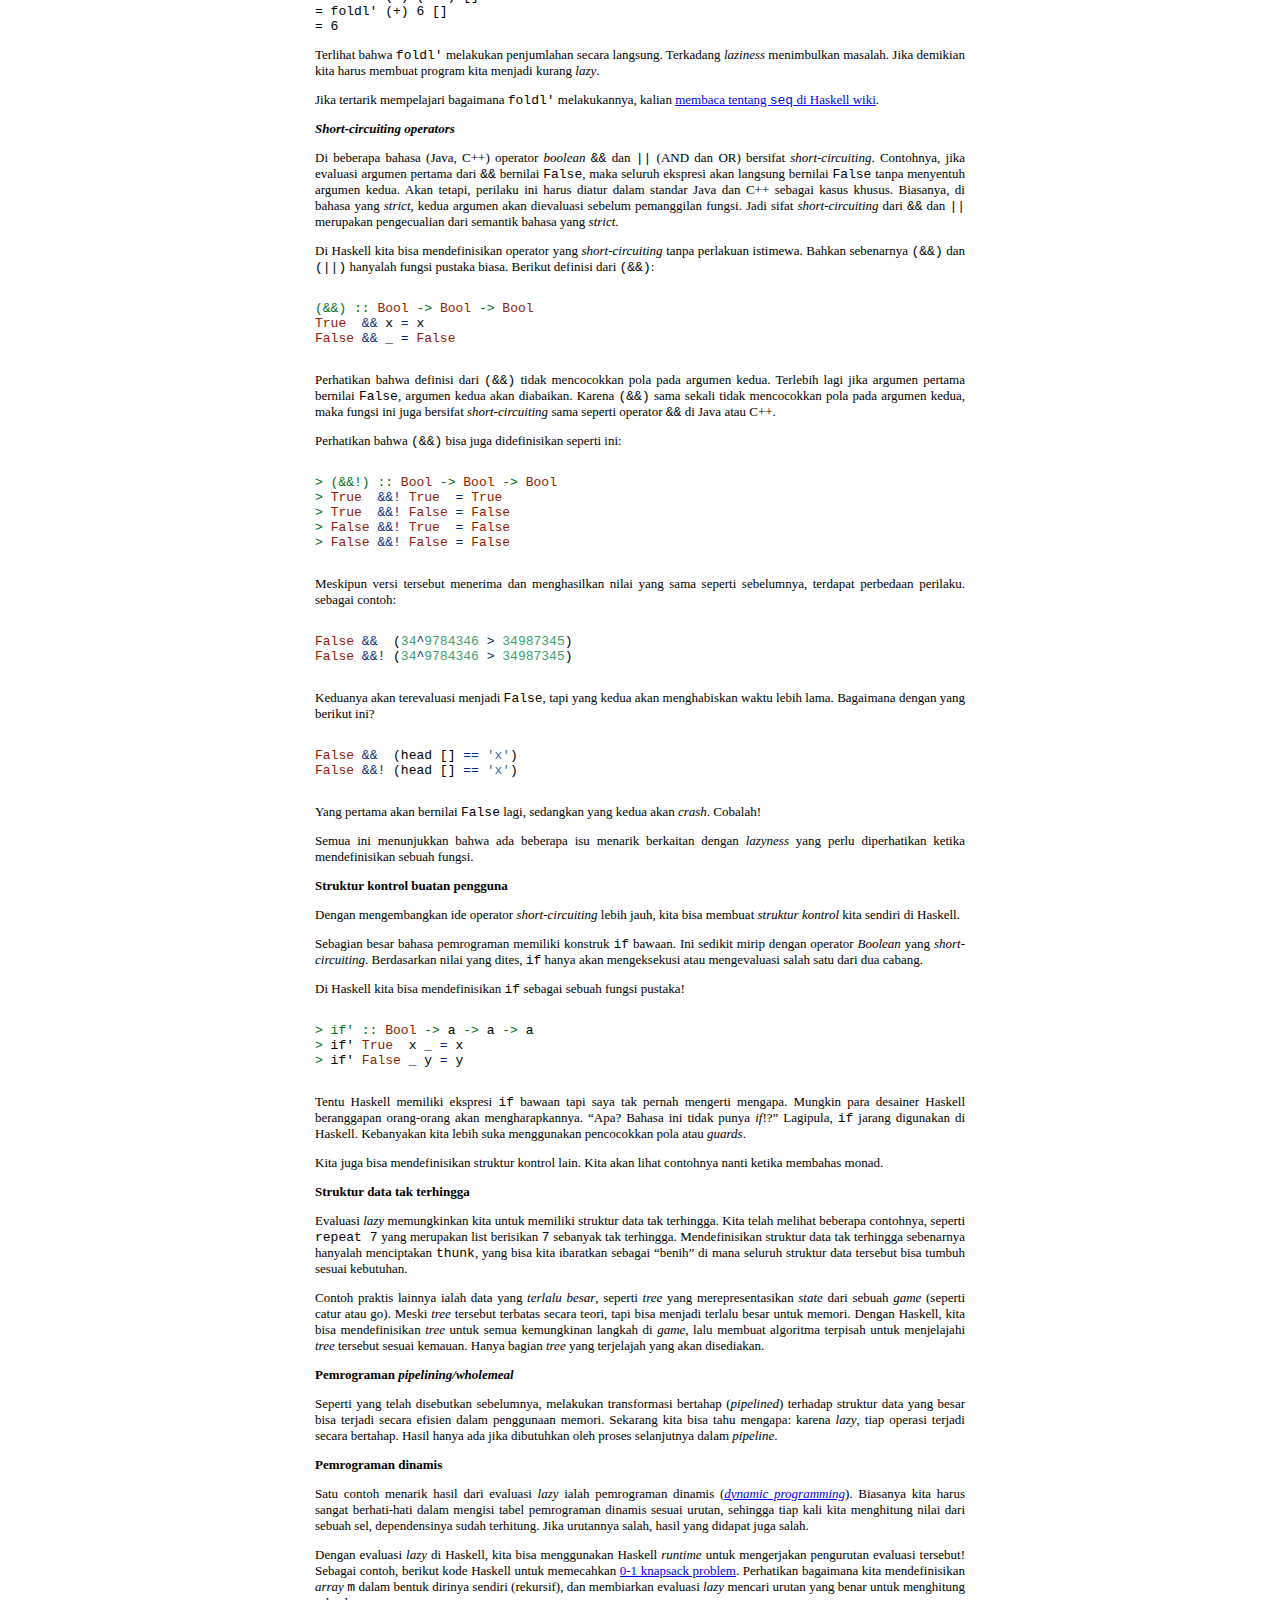
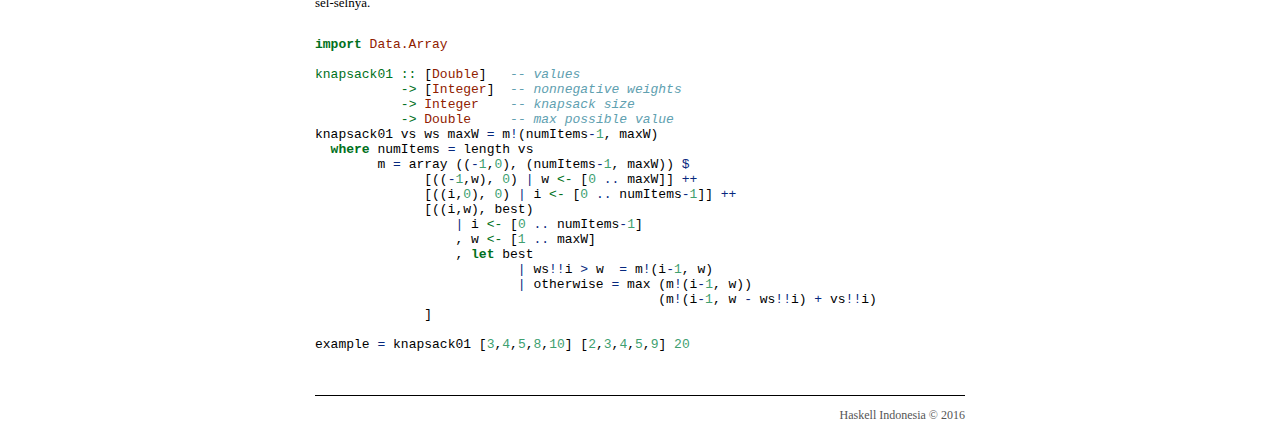
<file: lectures/06-laziness.html>
<?xml version="1.0" encoding="UTF-8" ?>
<!DOCTYPE html PUBLIC "-//W3C//DTD XHTML 1.0 Strict//EN" "http://www.w3.org/TR/xhtml1/DTD/xhtml1-strict.dtd">
<html xmlns="http://www.w3.org/1999/xhtml" xml:lang="en" lang="en">
  <head>
    <meta charset="utf-8" />
    <meta name="viewport" content="width=device-width, initial-scale=1.0" />
    <title>Haskell-ID</title>
    <meta name="description" content="Haskell Indonesia" />
    <meta name="author" content="kusut" />
    <title>06-laziness</title>
    <link rel="stylesheet" href="http://yui.yahooapis.com/pure/0.6.0/base-min.css" />
    <link rel="stylesheet" type="text/css" href="../static/css/default.css" />
    <link rel="stylesheet" type="text/css" href="../static/css/style.css" />

    <script>
      window.ga=window.ga||function(){(ga.q=ga.q||[]).push(arguments)};ga.l=+new Date;
      ga('create', 'UA-72989106-1', 'auto');
      ga('send', 'pageview');
    </script>
    <script async src="//www.google-analytics.com/analytics.js"></script>

  </head>
  <body>
    <div id="header">
      <div id="logo">
        <a href="../"><img src="../static/haskell.png" alt="logo" /></a>
      </div>
      <div id="menu">
        <a href="../install.html">Instalasi</a>
        <a href="../lectures.html">Kuliah</a>
      </div>
    </div>    
    <div id="content">
      <div class="pandoc"><!--
{-# OPTIONS_GHC -Wall #-}
-->
<h1 id="evaluasi-lazy">Evaluasi <em>lazy</em></h1>
<p>Bacaan tambahan:</p>
<ul>
<li><a href="http://haskell.org/haskellwiki/Foldr_Foldl_Foldl%27">foldr foldl foldl’</a> dari Haskell wiki</li>
</ul>
<p>Di hari pertama kelas, saya mengatakan bahwa Haskell bersifat <em>lazy</em> (translasi: enggan, malas), dan berjanji akan menjelaskan lebih lanjut apa artinya di lain waktu. Sekaranglah saatnya!</p>
<h2 id="evaluasi-strict">Evaluasi <em>strict</em></h2>
<p>Sebelum membahas evaluasi <em>lazy</em> (literal: malas, enggan), kita akan melihat beberapa contoh dari kebalikannya, evalusi <em>strict</em> (literal: tegas, kaku)</p>
<p>Pada evaluasi <em>strict</em>, argumen fungsi akan terevaluasi <em>sebelum</em> diberikan ke fungsi. Sebagai contoh, misalkan kita telah mendefinisikan</p>
<div class="sourceCode"><pre class="sourceCode haskell"><code class="sourceCode haskell">f x y <span class="fu">=</span> x <span class="fu">+</span> <span class="dv">2</span></code></pre></div>
<p>Di bahasa yang <em>strict</em>, <code>f 5 (29^35792)</code> pertama kali akan mengevaluasi <code>5</code> (sudah selesai) dan <code>29^35792</code> (yang harus dikerjakan terlebih dulu) sebelum memberikan hasil-hasil tersebut ke <code>f</code>.</p>
<p>Tentu dalam contoh tersebut hal ini terkesan bodoh, karena <code>f</code> mengabaikan argumen kedua. Sehingga seluruh usaha untuk menghitung <code>29^35792</code> terbuang percuma. Jadi kenapa kita memerlukannya?</p>
<p>Keuntungan dari evaluasi <em>strict</em> ialah kemudahan untuk menebak <em>kapan</em> dan <em>urutan</em> sesuatu akan terjadi. Biasanya bahasa yang <em>strict</em> menjelaskan urutan evaluasi argumen-argumen dari fungsi (dari kiri ke kanan misalnya).</p>
<p>Misalkan kita menulis ini di Java</p>
<pre><code>f (release_monkeys(), increment_counter())</code></pre>
<p>Kita tahu bahwa kera-kera akan dibebaskan, lalu <em>counter</em> akan bertambah, dan hasil-hasil tersebut akan diberikan ke <code>f</code>. Tidak peduli apakah <code>f</code> akan menggunakan hasil-hasil tersebut atau tidak.</p>
<p>Jika hal-hal berikut:</p>
<ul>
<li>Evaluasi atau tidaknya kedua argumen secara independen</li>
<li>Urutan evaluasi kedua argumen tersebut</li>
</ul>
<p>bergantung kepada apakah <code>f</code> akan menggunakan hasilnya, tentunya akan sangat membingungkan. Ketika “efek samping” seperti ini diperbolehkan, kita perlu evaluasi <em>strict</em>.</p>
<h2 id="efek-samping-dan-purity">Efek samping dan <em>purity</em></h2>
<p>Jadi yang sebenarnya bermasalah adalah keberadaan <em>efek samping</em> (<em>side effect</em>). Yang dimaksud dengan efek samping ialah “apapun yang dapat menyebabkan evaluasi sebuah ekspresi berinteraksi dengan sesuatu di luar ekspresi itu sendiri”. Akar permasalahannya adalah interaksi dengan dunia luar tersebut sensitif terhadap waktu. Sebagai contoh:</p>
<ul>
<li>Mengubah variabel global — ini bermasalah karena bisa mempengaruhi evaluasi ekspresi-ekspresi lain</li>
<li>Mencetak ke layar — ini bermasalah karena bisa saja ini diperlukan dalam urutan tertentu terhadap ekspresi lain yang juga melakukan pencetakan ke layar</li>
<li>Membaca berkas atau jaringan — ini bermasalah karena isi dari berkas bisa mempengaruhi hasil evaluasi ekspresi</li>
</ul>
<p>Seperti yang kita lihat, evaluasi <em>lazy</em> membuat sulit untuk mengetahui kapan evaluasi terjadi, sehingga menyertakan efek samping ke dalam bahasa yang <em>lazy</em> menjadi sangat tidak intuitif. Secara sejarah, inilah alasan mengapa Haskell <em>pure</em> (literal: murni). Pada awalnnya, perancang Haskell berniat untuk membuat bahasa yang <em>lazy</em>, dan kemudian dengan cepat menyadari bahwa hal tersebut mustahil jika tidak melarang efek samping.</p>
<p>Tapi.. sebuah bahasa tanpa efek samping tidaklah begitu berguna. Kalian hanya akan bisa me-<em>load</em> program di <em>interpreter</em> dan mengevaluasi ekspresi-ekspresi. Kalian tidak akan bisa mendapatkan masukan dari pengguna, atau mencetak ke layar, atau membaca berkas. Tantangan yang dihadapi para perancang Haskell adalah menyediakan cara untuk mengizinkan efek-efek tersebut dengan terkontrol dan tidak mengganggu <em>purity</em> dari bahasa itu sendiri. Akhirnya mereka berhasil menyediakannya (bernama <code>IO</code> monad) yang akan kita bahas dalam beberapa minggu kemudian.</p>
<h2 id="evaluasi-lazy-1">Evaluasi <em>lazy</em></h2>
<p>Setelah pembahasan evaluasi <em>strict</em>, sekarang mari kita lihat seperti apa evaluasi <em>lazy</em>. Di dalam evaluasi <em>lazy</em>, evaluasi argumen-argumen fungsi “ditunda selama mungkin”. Argumen-argumen tersebut tidak akan dievaluasi sampai benar-benar diperlukan. Ketika ekspresi diberikan ke fungsi sebagai argumen, ekspresi tersebut disimpan sebagai ekspresi yang belum dievaluasi (disebut “<em>thunk</em>”, entah mengapa).</p>
<p>Sebagai contoh, ketika mengevaluasi <code>f 5 (29^35792)</code>, argumen kedua akan disimpan sebagai <em>thunk</em> tanpa ada komputasi dan <code>f</code> akan langsung dipanggil. Karena <code>f</code> tak pernah menggunakan argumen kedua, <em>thunk</em> tersebut akan dibuang oleh <em>garbage collector</em>.</p>
<h2 id="evaluasi-dengan-pencocokkan-pola">Evaluasi dengan pencocokkan pola</h2>
<p>Jadi kapankah kita perlu untuk mengevaluasi ekspresi? Contoh di atas mengkhususkan pada penggunaan argumen pada sebuah fungsi, tetapi itu bukanlah suatu perbedaan yang paling utama. Lihatlah contoh berikut:</p>
<div class="sourceCode"><pre class="sourceCode literate literatehaskell"><code class="sourceCode literatehaskell"><span class="ot">&gt; f1 ::</span> <span class="dt">Maybe</span> a <span class="ot">-&gt;</span> [<span class="dt">Maybe</span> a]
<span class="ot">&gt;</span> f1 m <span class="fu">=</span> [m,m]
<span class="ot">&gt;</span> 
<span class="ot">&gt; f2 ::</span> <span class="dt">Maybe</span> a <span class="ot">-&gt;</span> [a]
<span class="ot">&gt;</span> f2 <span class="dt">Nothing</span>  <span class="fu">=</span> []
<span class="ot">&gt;</span> f2 (<span class="dt">Just</span> x) <span class="fu">=</span> [x]</code></pre></div>
<p><code>f1</code> dan <code>f2</code> menggunakan argumen-argumen tetapi ada perbedaan besar di antara keduanya. Meskipun <code>f1</code> menggunakan argumen <code>m</code>, dia tidak perlu tahu apapun tentang argumen tersebut. <code>m</code> bisa merupakan ekspresi yang sepenuhnya tidak terevaluasi, dan letakkan ekspresi tersebut ke dalam list. Dengan kata lain, hasil dari <code>f1 e</code> tidak bergantung pada bentuk dari <code>e</code>.</p>
<p>Di sisi lain, <code>f2</code> perlu tahu sesuatu tentang argumennya untuk bekerja lebih jauh. Apakah dikonstruksi dengan <code>Nothing</code> atau <code>Just</code>? Untuk mengevaluasi <code>f2 e</code> kita perlu mengevaluasi <code>e</code> terlebih dahulu, karena hasil dari <code>f2</code> bergantung pada bentuk dari <code>e</code>.</p>
<p>Satu hal lagi yang patut diingat ialah <em>thunks</em> hanya dievaluasi <strong>secukupnya</strong>. Sebagai contoh, kita ingin mengevaluasi <code>f2 (safeHead [3^500, 49])</code>. <code>f2</code> akan memaksa evaluasi <code>safeHead [3^500, 49]</code>, yang akan menghasilkan <code>Just (3^500)</code>. Perhatikan bahwa <code>3^500</code> tidak dievaluasi, karena <code>safeHead</code> tidak memerlukannya, demikian juga dengan <code>f2</code>. Apakah <code>3^500</code> akan dievaluasi nantinya bergantung pada penggunaan hasil dari <code>f2</code>.</p>
<p>Slogannnya ialah “<em>evaluasi dengan pencocokkan pola</em>”. Hal-hal yang perlu diingat:</p>
<ul>
<li><p>Ekspresi hanya dievaluasi ketika polanya cocok</p></li>
<li><p>…dan hanya seperlunya saja!</p></li>
</ul>
<p>Mari kita lihat contoh yang lebih menarik: kita akan mengevaluasi <code>take 3 (repeat 7)</code>. Sebagai referensi, berikut adalah definisi dari <code>repeat</code> dan <code>take</code>:</p>
<div class="sourceCode"><pre class="sourceCode haskell"><code class="sourceCode haskell">repeat<span class="ot"> ::</span> a <span class="ot">-&gt;</span> [a]
repeat x <span class="fu">=</span> x <span class="fu">:</span> repeat x

take<span class="ot"> ::</span> <span class="dt">Int</span> <span class="ot">-&gt;</span> [a] <span class="ot">-&gt;</span> [a]
take n _      <span class="fu">|</span> n <span class="fu">&lt;=</span> <span class="dv">0</span> <span class="fu">=</span>  []
take _ []              <span class="fu">=</span>  []
take n (x<span class="fu">:</span>xs)          <span class="fu">=</span>  x <span class="fu">:</span> take (n<span class="fu">-</span><span class="dv">1</span>) xs</code></pre></div>
<p>Evaluasi secara bertahap akan berjalan seperti ini:</p>
<pre><code>  take 3 (repeat 7)
      { 3 &lt;= 0 bernilai False, jadi kita lanjut ke klausa kedua, yang
    perlu mencocokkan dengan argumen kedua. Kita perlu ekspansi
    repeat 7 satu kali. }
= take 3 (7 : repeat 7)
      { klausa kedia tidak cocok tapi klausa ketiga cocok. Perhatikan
        bahwa (3-1) belum terevaluasi! }
= 7 : take (3-1) (repeat 7)
      { Untuk memutuskan pada klausa pertama, kita perlu mengecek (3-1)
        &lt;= 0 yang memerlukan evaluasi (3-1). }
= 7 : take 2 (repeat 7)
      { 2 &lt;= 0 bernilai False, jadi kita perlu ekspansi repeat 7 lagi. }
= 7 : take 2 (7 : repeat 7)
      { Sisanya serupa. }
= 7 : 7 : take (2-1) (repeat 7)
= 7 : 7 : take 1 (repeat 7)
= 7 : 7 : take 1 (7 : repeat 7)
= 7 : 7 : 7 : take (1-1) (repeat 7)
= 7 : 7 : 7 : take 0 (repeat 7)
= 7 : 7 : 7 : []</code></pre>
<p>Catatan: Meski evaluasi bisa diimplementasikan seperti di atas, kebanyakan <em>compiler</em> Haskell melakukan hal lebih kompleks. Contohnya, GHC menggunakan teknik <em>graph reduction</em>, di mana ekspresi yang dievaluasi direpresentasikan dalam bentuk <em>graph</em> sehingga sub-ekspresi bisa berbagi <em>pointer</em> ke sub-ekspresi yang sama. Hal ini menjamin tak ada duplikasi pengerjaan. Sebagai contoh, jika <code>f x = [x,x]</code>, evaluasi <code>f (1+1)</code> hanya akan melakukan sekali penjumlahan karena sub-ekspresi <code>1+1</code> akan hanya ada satu, terbagi untuk dua buah <code>x</code>.</p>
<h2 id="konsekuensi">Konsekuensi</h2>
<p><em>Laziness</em> memiliki konsekuensi yang menarik, mengganggu, dan tersembunyi. Mari kita lihat beberapa di antaranya.</p>
<p><strong>Purity</strong> (Kemurnian)</p>
<p>Seperti yang telah kita lihat, pemilihan evaluasi <em>lazy</em> <em>memaksa</em> kita juga untuk memilih <em>purity</em> (dengan asumsi kita tak mau menyyulitkan programer lain).</p>
<p><strong>Memahami penggunaan ruang</strong></p>
<p><em>Laziness</em> tidak selalu memberikan keuntungan. Salah satu kekurangannya ialah terkadang kita akan kesulitan untuk mengetahui penggunaan ruang (<em>space</em>) di program. Perhatikan contoh berikut (yang terlihat biasa saja):</p>
<div class="sourceCode"><pre class="sourceCode haskell"><code class="sourceCode haskell"><span class="co">-- Fungsi di standard library foldl, disediakan sebagai referensi</span>
foldl<span class="ot"> ::</span> (b <span class="ot">-&gt;</span> a <span class="ot">-&gt;</span> b) <span class="ot">-&gt;</span> b <span class="ot">-&gt;</span> [a] <span class="ot">-&gt;</span> b
foldl _ z []     <span class="fu">=</span> z
foldl f z (x<span class="fu">:</span>xs) <span class="fu">=</span> foldl f (f z x) xs</code></pre></div>
<p>Mari kita lihat bagaimana evaluasi berjalan ketika kita mengevaluasi <code>foldl (+) 0 [1,2,3]</code> (yang akan menjumlahkan semua bilangan di list):</p>
<pre><code>  foldl (+) 0 [1,2,3]
= foldl (+) (0+1) [2,3]
= foldl (+) ((0+1)+2) [3]
= foldl (+) (((0+1)+2)+3) []
= (((0+1)+2)+3)
= ((1+2)+3)
= (3+3)
= 6</code></pre>
<p>Karena nilai dari akumulator tidak diperlukan hingga selesai rekursi seluruh list, akumulator membangun dirinya tiap langkah menjadi satu ekspresi besar yang belum terevaluasi <code>(((0+1)+2)+3)</code>. Pada akhirnya, ekspresi tersebut tereduksi menjadi sebuah nilai. Setidaknya, ada dua masalah dengan hal ini. Pertama, tidak efisien. Sebenarnya tidak perlu untuk memindahkan semua bilangan dari list ke sesuatu yang menyerupai list (<em>thunk akumulator</em>) sebelum menjumlahkan semuanya. Masalah kedua lebih tersembunyi. Evaluasi <code>(((0+1)+2)+3)</code> membutuhkan <code>3</code> dan <code>2</code> untuk dimasukkan ke <code>stack</code> terlebih dahulu sebelum menghitung <code>0+1</code>. Hal ini tidak masalah untuk contoh sederhana, tapi bermasalah untuk list yang sangat besar karena mungkin saja tidak ada ruang yang cukup untuk <code>stack</code> sehingga menyebabkan <code>stack overflow</code>.</p>
<p>Solusinya adalah dengan menggunakan fungsi <code>foldl'</code>, bukan <code>foldl</code>. <code>foldl'</code> mengevaluasi argumen kedua (akumulator) sebelum melanjutkan, sehingga <em>thunk</em> tidak bertambah besar.</p>
<pre><code>  foldl' (+) 0 [1,2,3]
= foldl' (+) (0+1) [2,3]
= foldl' (+) 1 [2,3]
= foldl' (+) (1+2) [3]
= foldl' (+) 3 [3]
= foldl' (+) (3+3) []
= foldl' (+) 6 []
= 6</code></pre>
<p>Terlihat bahwa <code>foldl'</code> melakukan penjumlahan secara langsung. Terkadang <em>laziness</em> menimbulkan masalah. Jika demikian kita harus membuat program kita menjadi kurang <em>lazy</em>.</p>
<p>Jika tertarik mempelajari bagaimana <code>foldl'</code> melakukannya, kalian <a href="http://www.haskell.org/haskellwiki/Seq">membaca tentang <code>seq</code> di Haskell wiki</a>.</p>
<p><strong><em>Short-circuiting operators</em></strong></p>
<p>Di beberapa bahasa (Java, C++) operator <em>boolean</em> <code>&amp;&amp;</code> dan <code>||</code> (AND dan OR) bersifat <em>short-circuiting</em>. Contohnya, jika evaluasi argumen pertama dari <code>&amp;&amp;</code> bernilai <code>False</code>, maka seluruh ekspresi akan langsung bernilai <code>False</code> tanpa menyentuh argumen kedua. Akan tetapi, perilaku ini harus diatur dalam standar Java dan C++ sebagai kasus khusus. Biasanya, di bahasa yang <em>strict</em>, kedua argumen akan dievaluasi sebelum pemanggilan fungsi. Jadi sifat <em>short-circuiting</em> dari <code>&amp;&amp;</code> dan <code>||</code> merupakan pengecualian dari semantik bahasa yang <em>strict</em>.</p>
<p>Di Haskell kita bisa mendefinisikan operator yang <em>short-circuiting</em> tanpa perlakuan istimewa. Bahkan sebenarnya <code>(&amp;&amp;)</code> dan <code>(||)</code> hanyalah fungsi pustaka biasa. Berikut definisi dari <code>(&amp;&amp;)</code>:</p>
<div class="sourceCode"><pre class="sourceCode haskell"><code class="sourceCode haskell"><span class="ot">(&amp;&amp;) ::</span> <span class="dt">Bool</span> <span class="ot">-&gt;</span> <span class="dt">Bool</span> <span class="ot">-&gt;</span> <span class="dt">Bool</span>
<span class="dt">True</span>  <span class="fu">&amp;&amp;</span> x <span class="fu">=</span> x
<span class="dt">False</span> <span class="fu">&amp;&amp;</span> _ <span class="fu">=</span> <span class="dt">False</span></code></pre></div>
<p>Perhatikan bahwa definisi dari <code>(&amp;&amp;)</code> tidak mencocokkan pola pada argumen kedua. Terlebih lagi jika argumen pertama bernilai <code>False</code>, argumen kedua akan diabaikan. Karena <code>(&amp;&amp;)</code> sama sekali tidak mencocokkan pola pada argumen kedua, maka fungsi ini juga bersifat <em>short-circuiting</em> sama seperti operator <code>&amp;&amp;</code> di Java atau C++.</p>
<p>Perhatikan bahwa <code>(&amp;&amp;)</code> bisa juga didefinisikan seperti ini:</p>
<div class="sourceCode"><pre class="sourceCode literate literatehaskell"><code class="sourceCode literatehaskell"><span class="ot">&gt; (&amp;&amp;!) ::</span> <span class="dt">Bool</span> <span class="ot">-&gt;</span> <span class="dt">Bool</span> <span class="ot">-&gt;</span> <span class="dt">Bool</span>
<span class="ot">&gt;</span> <span class="dt">True</span>  <span class="fu">&amp;&amp;!</span> <span class="dt">True</span>  <span class="fu">=</span> <span class="dt">True</span>
<span class="ot">&gt;</span> <span class="dt">True</span>  <span class="fu">&amp;&amp;!</span> <span class="dt">False</span> <span class="fu">=</span> <span class="dt">False</span>
<span class="ot">&gt;</span> <span class="dt">False</span> <span class="fu">&amp;&amp;!</span> <span class="dt">True</span>  <span class="fu">=</span> <span class="dt">False</span>
<span class="ot">&gt;</span> <span class="dt">False</span> <span class="fu">&amp;&amp;!</span> <span class="dt">False</span> <span class="fu">=</span> <span class="dt">False</span></code></pre></div>
<p>Meskipun versi tersebut menerima dan menghasilkan nilai yang sama seperti sebelumnya, terdapat perbedaan perilaku. sebagai contoh:</p>
<div class="sourceCode"><pre class="sourceCode haskell"><code class="sourceCode haskell"><span class="dt">False</span> <span class="fu">&amp;&amp;</span>  (<span class="dv">34</span><span class="fu">^</span><span class="dv">9784346</span> <span class="fu">&gt;</span> <span class="dv">34987345</span>)
<span class="dt">False</span> <span class="fu">&amp;&amp;!</span> (<span class="dv">34</span><span class="fu">^</span><span class="dv">9784346</span> <span class="fu">&gt;</span> <span class="dv">34987345</span>)</code></pre></div>
<p>Keduanya akan terevaluasi menjadi <code>False</code>, tapi yang kedua akan menghabiskan waktu lebih lama. Bagaimana dengan yang berikut ini?</p>
<div class="sourceCode"><pre class="sourceCode haskell"><code class="sourceCode haskell"><span class="dt">False</span> <span class="fu">&amp;&amp;</span>  (head [] <span class="fu">==</span> <span class="ch">'x'</span>)
<span class="dt">False</span> <span class="fu">&amp;&amp;!</span> (head [] <span class="fu">==</span> <span class="ch">'x'</span>)</code></pre></div>
<p>Yang pertama akan bernilai <code>False</code> lagi, sedangkan yang kedua akan <em>crash</em>. Cobalah!</p>
<p>Semua ini menunjukkan bahwa ada beberapa isu menarik berkaitan dengan <em>lazyness</em> yang perlu diperhatikan ketika mendefinisikan sebuah fungsi.</p>
<p><strong>Struktur kontrol buatan pengguna</strong></p>
<p>Dengan mengembangkan ide operator <em>short-circuiting</em> lebih jauh, kita bisa membuat <em>struktur kontrol</em> kita sendiri di Haskell.</p>
<p>Sebagian besar bahasa pemrograman memiliki konstruk <code>if</code> bawaan. Ini sedikit mirip dengan operator <em>Boolean</em> yang <em>short-circuiting</em>. Berdasarkan nilai yang dites, <code>if</code> hanya akan mengeksekusi atau mengevaluasi salah satu dari dua cabang.</p>
<p>Di Haskell kita bisa mendefinisikan <code>if</code> sebagai sebuah fungsi pustaka!</p>
<div class="sourceCode"><pre class="sourceCode literate literatehaskell"><code class="sourceCode literatehaskell"><span class="ot">&gt; if' ::</span> <span class="dt">Bool</span> <span class="ot">-&gt;</span> a <span class="ot">-&gt;</span> a <span class="ot">-&gt;</span> a
<span class="ot">&gt;</span> if' <span class="dt">True</span>  x _ <span class="fu">=</span> x
<span class="ot">&gt;</span> if' <span class="dt">False</span> _ y <span class="fu">=</span> y</code></pre></div>
<p>Tentu Haskell memiliki ekspresi <code>if</code> bawaan tapi saya tak pernah mengerti mengapa. Mungkin para desainer Haskell beranggapan orang-orang akan mengharapkannya. “Apa? Bahasa ini tidak punya <em>if</em>!?” Lagipula, <code>if</code> jarang digunakan di Haskell. Kebanyakan kita lebih suka menggunakan pencocokkan pola atau <em>guards</em>.</p>
<p>Kita juga bisa mendefinisikan struktur kontrol lain. Kita akan lihat contohnya nanti ketika membahas monad.</p>
<p><strong>Struktur data tak terhingga</strong></p>
<p>Evaluasi <em>lazy</em> memungkinkan kita untuk memiliki struktur data tak terhingga. Kita telah melihat beberapa contohnya, seperti <code>repeat 7</code> yang merupakan list berisikan <code>7</code> sebanyak tak terhingga. Mendefinisikan struktur data tak terhingga sebenarnya hanyalah menciptakan <code>thunk</code>, yang bisa kita ibaratkan sebagai “benih” di mana seluruh struktur data tersebut bisa tumbuh sesuai kebutuhan.</p>
<p>Contoh praktis lainnya ialah data yang <em>terlalu besar</em>, seperti <em>tree</em> yang merepresentasikan <em>state</em> dari sebuah <em>game</em> (seperti catur atau go). Meski <em>tree</em> tersebut terbatas secara teori, tapi bisa menjadi terlalu besar untuk memori. Dengan Haskell, kita bisa mendefinisikan <em>tree</em> untuk semua kemungkinan langkah di <em>game</em>, lalu membuat algoritma terpisah untuk menjelajahi <em>tree</em> tersebut sesuai kemauan. Hanya bagian <em>tree</em> yang terjelajah yang akan disediakan.</p>
<p><strong>Pemrograman <em>pipelining/wholemeal</em></strong></p>
<p>Seperti yang telah disebutkan sebelumnya, melakukan transformasi bertahap (<em>pipelined</em>) terhadap struktur data yang besar bisa terjadi secara efisien dalam penggunaan memori. Sekarang kita bisa tahu mengapa: karena <em>lazy</em>, tiap operasi terjadi secara bertahap. Hasil hanya ada jika dibutuhkan oleh proses selanjutnya dalam <em>pipeline</em>.</p>
<p><strong>Pemrograman dinamis</strong></p>
<p>Satu contoh menarik hasil dari evaluasi <em>lazy</em> ialah pemrograman dinamis (<a href="http://en.wikipedia.org/wiki/Dynamic_programming"><em>dynamic programming</em></a>). Biasanya kita harus sangat berhati-hati dalam mengisi tabel pemrograman dinamis sesuai urutan, sehingga tiap kali kita menghitung nilai dari sebuah sel, dependensinya sudah terhitung. Jika urutannya salah, hasil yang didapat juga salah.</p>
<p>Dengan evaluasi <em>lazy</em> di Haskell, kita bisa menggunakan Haskell <em>runtime</em> untuk mengerjakan pengurutan evaluasi tersebut! Sebagai contoh, berikut kode Haskell untuk memecahkan <a href="http://en.wikipedia.org/wiki/Knapsack_problem">0-1 knapsack problem</a>. Perhatikan bagaimana kita mendefinisikan <em>array</em> <code>m</code> dalam bentuk dirinya sendiri (rekursif), dan membiarkan evaluasi <em>lazy</em> mencari urutan yang benar untuk menghitung sel-selnya.</p>
<div class="sourceCode"><pre class="sourceCode haskell"><code class="sourceCode haskell"><span class="kw">import </span><span class="dt">Data.Array</span>

<span class="ot">knapsack01 ::</span> [<span class="dt">Double</span>]   <span class="co">-- values </span>
           <span class="ot">-&gt;</span> [<span class="dt">Integer</span>]  <span class="co">-- nonnegative weights</span>
           <span class="ot">-&gt;</span> <span class="dt">Integer</span>    <span class="co">-- knapsack size</span>
           <span class="ot">-&gt;</span> <span class="dt">Double</span>     <span class="co">-- max possible value</span>
knapsack01 vs ws maxW <span class="fu">=</span> m<span class="fu">!</span>(numItems<span class="fu">-</span><span class="dv">1</span>, maxW)
  <span class="kw">where</span> numItems <span class="fu">=</span> length vs
        m <span class="fu">=</span> array ((<span class="fu">-</span><span class="dv">1</span>,<span class="dv">0</span>), (numItems<span class="fu">-</span><span class="dv">1</span>, maxW)) <span class="fu">$</span>
              [((<span class="fu">-</span><span class="dv">1</span>,w), <span class="dv">0</span>) <span class="fu">|</span> w <span class="ot">&lt;-</span> [<span class="dv">0</span> <span class="fu">..</span> maxW]] <span class="fu">++</span>
              [((i,<span class="dv">0</span>), <span class="dv">0</span>) <span class="fu">|</span> i <span class="ot">&lt;-</span> [<span class="dv">0</span> <span class="fu">..</span> numItems<span class="fu">-</span><span class="dv">1</span>]] <span class="fu">++</span>
              [((i,w), best) 
                  <span class="fu">|</span> i <span class="ot">&lt;-</span> [<span class="dv">0</span> <span class="fu">..</span> numItems<span class="fu">-</span><span class="dv">1</span>]
                  , w <span class="ot">&lt;-</span> [<span class="dv">1</span> <span class="fu">..</span> maxW]
                  , <span class="kw">let</span> best
                          <span class="fu">|</span> ws<span class="fu">!!</span>i <span class="fu">&gt;</span> w  <span class="fu">=</span> m<span class="fu">!</span>(i<span class="fu">-</span><span class="dv">1</span>, w)
                          <span class="fu">|</span> otherwise <span class="fu">=</span> max (m<span class="fu">!</span>(i<span class="fu">-</span><span class="dv">1</span>, w)) 
                                            (m<span class="fu">!</span>(i<span class="fu">-</span><span class="dv">1</span>, w <span class="fu">-</span> ws<span class="fu">!!</span>i) <span class="fu">+</span> vs<span class="fu">!!</span>i)
              ]

example <span class="fu">=</span> knapsack01 [<span class="dv">3</span>,<span class="dv">4</span>,<span class="dv">5</span>,<span class="dv">8</span>,<span class="dv">10</span>] [<span class="dv">2</span>,<span class="dv">3</span>,<span class="dv">4</span>,<span class="dv">5</span>,<span class="dv">9</span>] <span class="dv">20</span></code></pre></div></div>

    </div>
    <div id="footer">
      Haskell Indonesia &copy; 2016
    </div>
  </body>
</html>
</file>
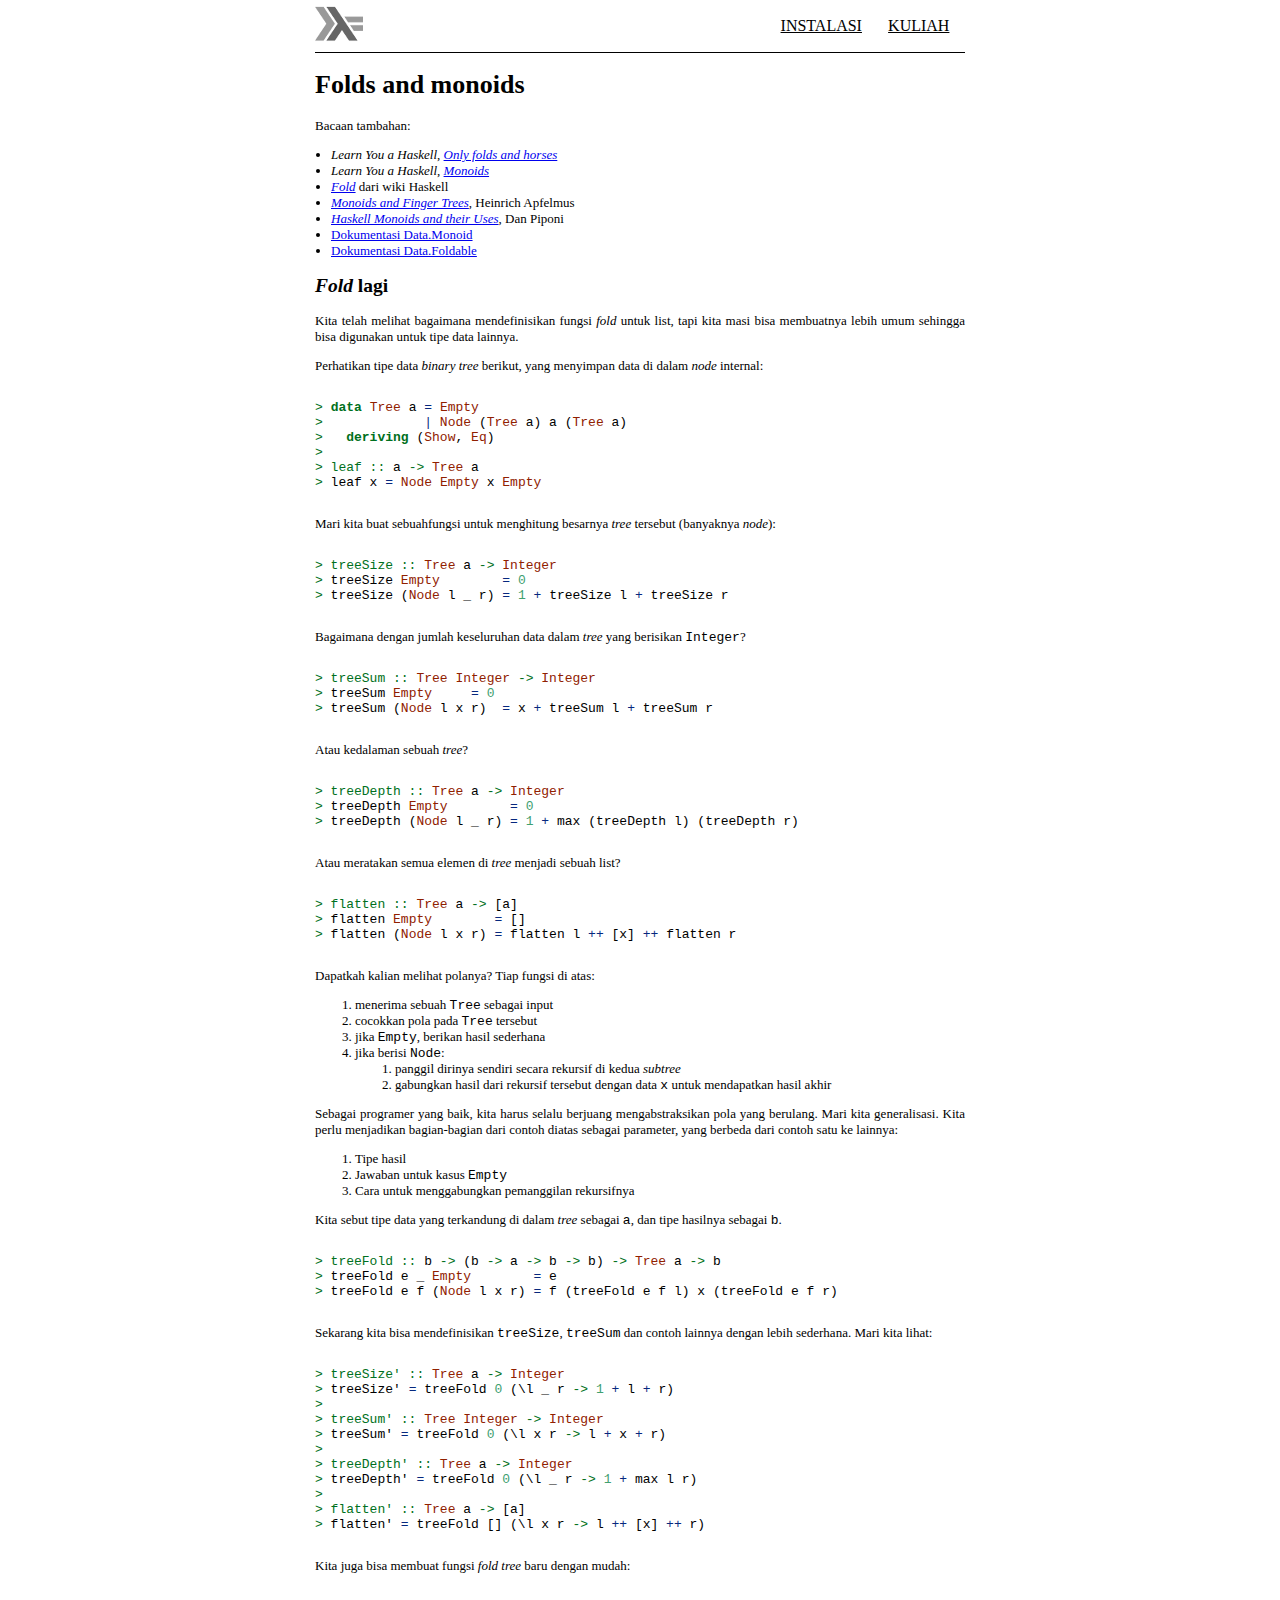
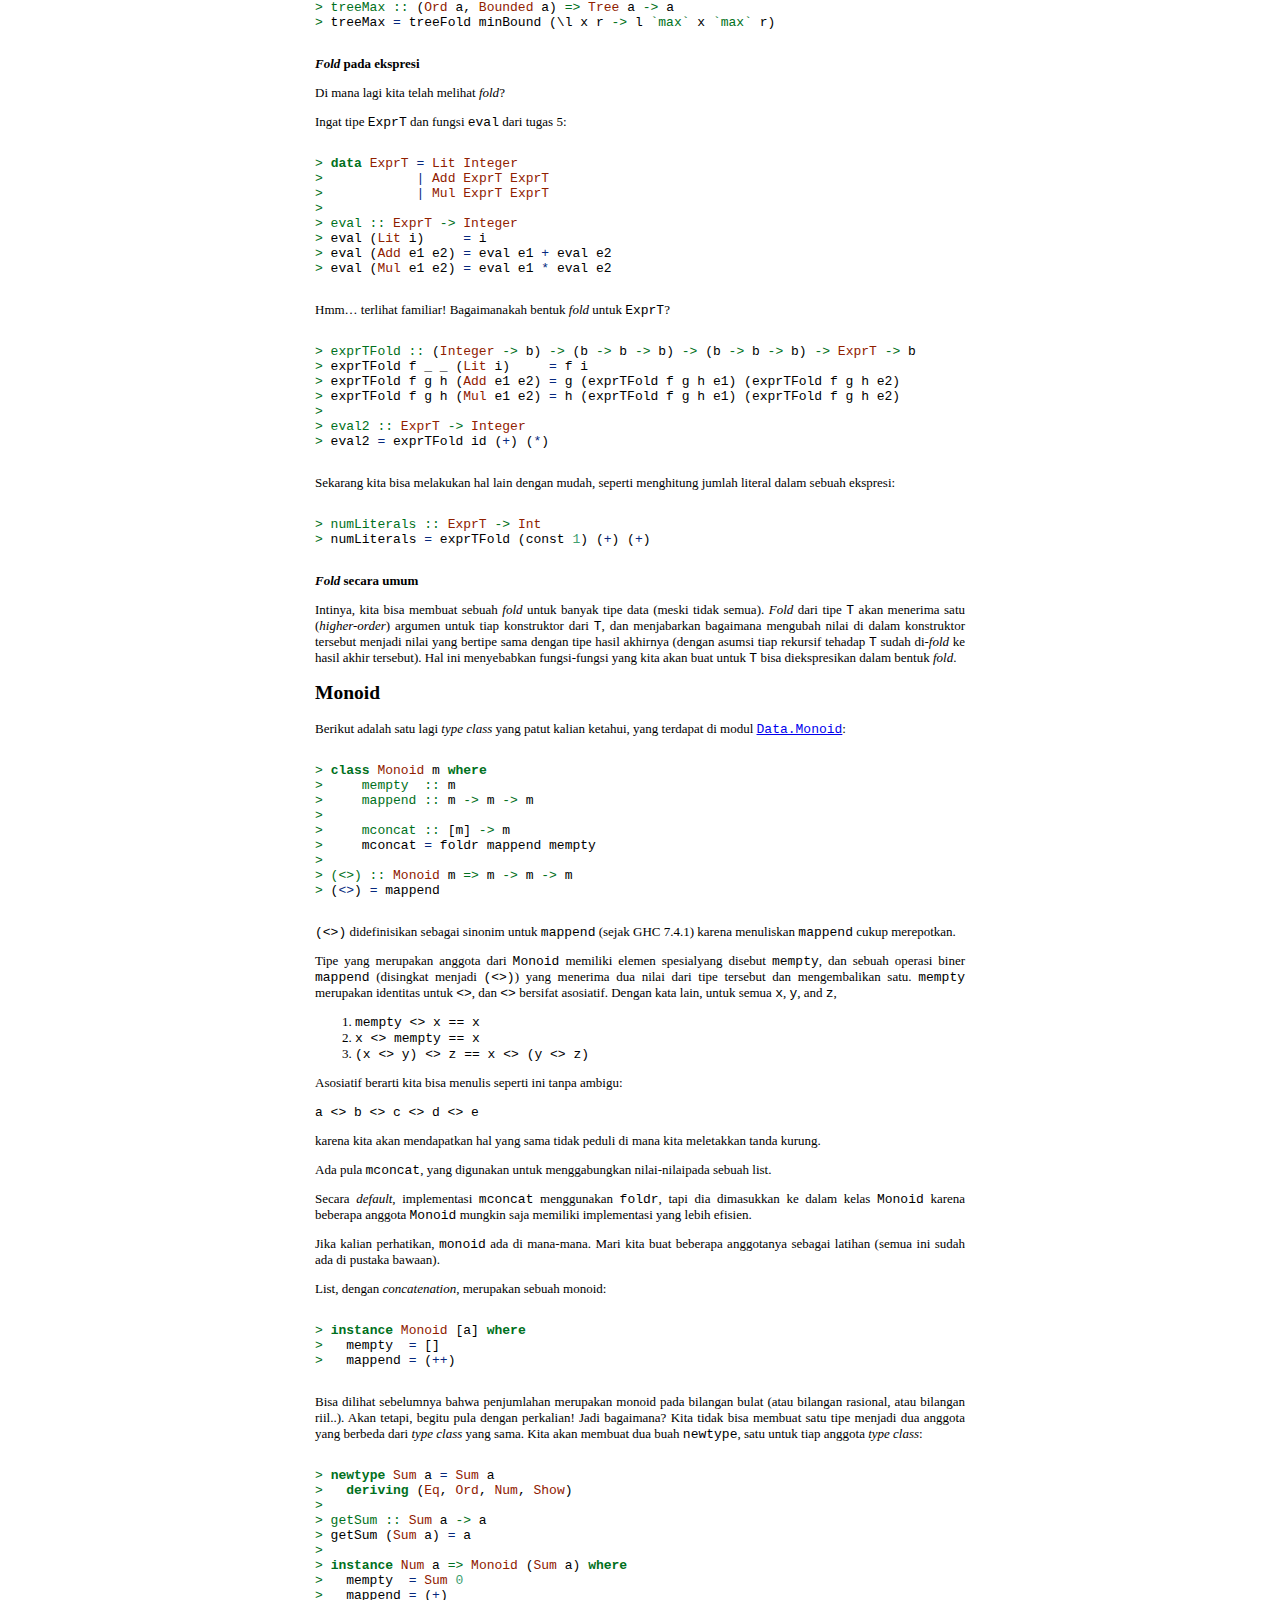
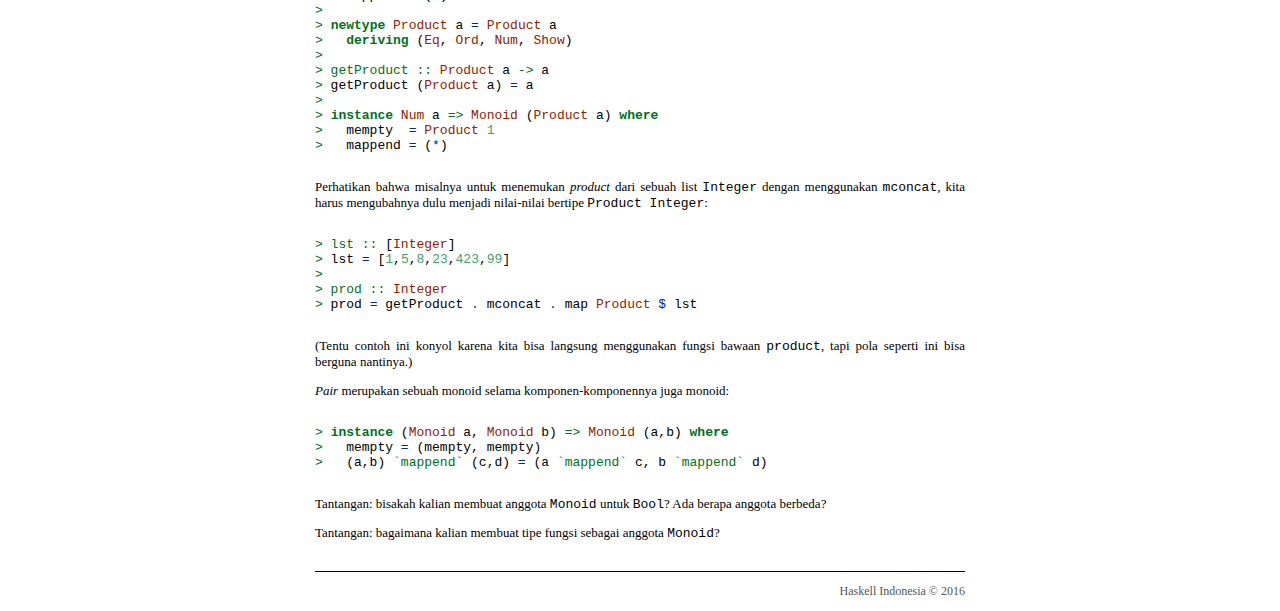
<file: lectures/07-folds-monoids.html>
<?xml version="1.0" encoding="UTF-8" ?>
<!DOCTYPE html PUBLIC "-//W3C//DTD XHTML 1.0 Strict//EN" "http://www.w3.org/TR/xhtml1/DTD/xhtml1-strict.dtd">
<html xmlns="http://www.w3.org/1999/xhtml" xml:lang="en" lang="en">
  <head>
    <meta charset="utf-8" />
    <meta name="viewport" content="width=device-width, initial-scale=1.0" />
    <title>Haskell-ID</title>
    <meta name="description" content="Haskell Indonesia" />
    <meta name="author" content="kusut" />
    <title>07-folds-monoids</title>
    <link rel="stylesheet" href="http://yui.yahooapis.com/pure/0.6.0/base-min.css" />
    <link rel="stylesheet" type="text/css" href="../static/css/default.css" />
    <link rel="stylesheet" type="text/css" href="../static/css/style.css" />

    <script>
      window.ga=window.ga||function(){(ga.q=ga.q||[]).push(arguments)};ga.l=+new Date;
      ga('create', 'UA-72989106-1', 'auto');
      ga('send', 'pageview');
    </script>
    <script async src="//www.google-analytics.com/analytics.js"></script>

  </head>
  <body>
    <div id="header">
      <div id="logo">
        <a href="../"><img src="../static/haskell.png" alt="logo" /></a>
      </div>
      <div id="menu">
        <a href="../install.html">Instalasi</a>
        <a href="../lectures.html">Kuliah</a>
      </div>
    </div>    
    <div id="content">
      <div class="pandoc"><p><!-- CLASS
 
> {-# OPTIONS_GHC -Wall #-}
> {-# LANGUAGE GeneralizedNewtypeDeriving #-}

--></p>
<h1 id="folds-and-monoids">Folds and monoids</h1>
<p>Bacaan tambahan:</p>
<ul>
<li><em>Learn You a Haskell</em>, <a href="http://learnyouahaskell.com/higher-order-functions#folds"><em>Only folds and horses</em></a></li>
<li><em>Learn You a Haskell</em>, <a href="http://learnyouahaskell.com/functors-applicative-functors-and-monoids#monoids"><em>Monoids</em></a></li>
<li><a href="http://haskell.org/haskellwiki/Fold"><em>Fold</em></a> dari wiki Haskell</li>
<li><a href="http://apfelmus.nfshost.com/articles/monoid-fingertree.html"><em>Monoids and Finger Trees</em></a>, Heinrich Apfelmus</li>
<li><a href="http://blog.sigfpe.com/2009/01/haskell-monoids-and-their-uses.html"><em>Haskell Monoids and their Uses</em></a>, Dan Piponi</li>
<li><a href="http://haskell.org/ghc/docs/latest/html/libraries/base/Data-Monoid.html">Dokumentasi Data.Monoid</a></li>
<li><a href="http://haskell.org/ghc/docs/latest/html/libraries/base/Data-Foldable.html">Dokumentasi Data.Foldable</a></li>
</ul>
<h2 id="fold-lagi"><em>Fold</em> lagi</h2>
<p>Kita telah melihat bagaimana mendefinisikan fungsi <em>fold</em> untuk list, tapi kita masi bisa membuatnya lebih umum sehingga bisa digunakan untuk tipe data lainnya.</p>
<p>Perhatikan tipe data <em>binary tree</em> berikut, yang menyimpan data di dalam <em>node</em> internal:</p>
<div class="sourceCode"><pre class="sourceCode literate literatehaskell"><code class="sourceCode literatehaskell"><span class="ot">&gt;</span> <span class="kw">data</span> <span class="dt">Tree</span> a <span class="fu">=</span> <span class="dt">Empty</span>
<span class="ot">&gt;</span>             <span class="fu">|</span> <span class="dt">Node</span> (<span class="dt">Tree</span> a) a (<span class="dt">Tree</span> a)
<span class="ot">&gt;</span>   <span class="kw">deriving</span> (<span class="dt">Show</span>, <span class="dt">Eq</span>)
<span class="ot">&gt;</span> 
<span class="ot">&gt; leaf ::</span> a <span class="ot">-&gt;</span> <span class="dt">Tree</span> a
<span class="ot">&gt;</span> leaf x <span class="fu">=</span> <span class="dt">Node</span> <span class="dt">Empty</span> x <span class="dt">Empty</span></code></pre></div>
<p>Mari kita buat sebuahfungsi untuk menghitung besarnya <em>tree</em> tersebut (banyaknya <em>node</em>):</p>
<div class="sourceCode"><pre class="sourceCode literate literatehaskell"><code class="sourceCode literatehaskell"><span class="ot">&gt; treeSize ::</span> <span class="dt">Tree</span> a <span class="ot">-&gt;</span> <span class="dt">Integer</span>
<span class="ot">&gt;</span> treeSize <span class="dt">Empty</span>        <span class="fu">=</span> <span class="dv">0</span>
<span class="ot">&gt;</span> treeSize (<span class="dt">Node</span> l _ r) <span class="fu">=</span> <span class="dv">1</span> <span class="fu">+</span> treeSize l <span class="fu">+</span> treeSize r</code></pre></div>
<p>Bagaimana dengan jumlah keseluruhan data dalam <em>tree</em> yang berisikan <code>Integer</code>?</p>
<div class="sourceCode"><pre class="sourceCode literate literatehaskell"><code class="sourceCode literatehaskell"><span class="ot">&gt; treeSum ::</span> <span class="dt">Tree</span> <span class="dt">Integer</span> <span class="ot">-&gt;</span> <span class="dt">Integer</span>
<span class="ot">&gt;</span> treeSum <span class="dt">Empty</span>     <span class="fu">=</span> <span class="dv">0</span>
<span class="ot">&gt;</span> treeSum (<span class="dt">Node</span> l x r)  <span class="fu">=</span> x <span class="fu">+</span> treeSum l <span class="fu">+</span> treeSum r</code></pre></div>
<p>Atau kedalaman sebuah <em>tree</em>?</p>
<div class="sourceCode"><pre class="sourceCode literate literatehaskell"><code class="sourceCode literatehaskell"><span class="ot">&gt; treeDepth ::</span> <span class="dt">Tree</span> a <span class="ot">-&gt;</span> <span class="dt">Integer</span>
<span class="ot">&gt;</span> treeDepth <span class="dt">Empty</span>        <span class="fu">=</span> <span class="dv">0</span>
<span class="ot">&gt;</span> treeDepth (<span class="dt">Node</span> l _ r) <span class="fu">=</span> <span class="dv">1</span> <span class="fu">+</span> max (treeDepth l) (treeDepth r)</code></pre></div>
<p>Atau meratakan semua elemen di <em>tree</em> menjadi sebuah list?</p>
<div class="sourceCode"><pre class="sourceCode literate literatehaskell"><code class="sourceCode literatehaskell"><span class="ot">&gt; flatten ::</span> <span class="dt">Tree</span> a <span class="ot">-&gt;</span> [a]
<span class="ot">&gt;</span> flatten <span class="dt">Empty</span>        <span class="fu">=</span> []
<span class="ot">&gt;</span> flatten (<span class="dt">Node</span> l x r) <span class="fu">=</span> flatten l <span class="fu">++</span> [x] <span class="fu">++</span> flatten r</code></pre></div>
<p>Dapatkah kalian melihat polanya? Tiap fungsi di atas:</p>
<ol style="list-style-type: decimal">
<li>menerima sebuah <code>Tree</code> sebagai input</li>
<li>cocokkan pola pada <code>Tree</code> tersebut</li>
<li>jika <code>Empty</code>, berikan hasil sederhana</li>
<li>jika berisi <code>Node</code>:
<ol style="list-style-type: decimal">
<li>panggil dirinya sendiri secara rekursif di kedua <em>subtree</em></li>
<li>gabungkan hasil dari rekursif tersebut dengan data <code>x</code> untuk mendapatkan hasil akhir</li>
</ol></li>
</ol>
<p>Sebagai programer yang baik, kita harus selalu berjuang mengabstraksikan pola yang berulang. Mari kita generalisasi. Kita perlu menjadikan bagian-bagian dari contoh diatas sebagai parameter, yang berbeda dari contoh satu ke lainnya:</p>
<ol style="list-style-type: decimal">
<li>Tipe hasil</li>
<li>Jawaban untuk kasus <code>Empty</code></li>
<li>Cara untuk menggabungkan pemanggilan rekursifnya</li>
</ol>
<p>Kita sebut tipe data yang terkandung di dalam <em>tree</em> sebagai <code>a</code>, dan tipe hasilnya sebagai <code>b</code>.</p>
<div class="sourceCode"><pre class="sourceCode literate literatehaskell"><code class="sourceCode literatehaskell"><span class="ot">&gt; treeFold ::</span> b <span class="ot">-&gt;</span> (b <span class="ot">-&gt;</span> a <span class="ot">-&gt;</span> b <span class="ot">-&gt;</span> b) <span class="ot">-&gt;</span> <span class="dt">Tree</span> a <span class="ot">-&gt;</span> b
<span class="ot">&gt;</span> treeFold e _ <span class="dt">Empty</span>        <span class="fu">=</span> e
<span class="ot">&gt;</span> treeFold e f (<span class="dt">Node</span> l x r) <span class="fu">=</span> f (treeFold e f l) x (treeFold e f r)</code></pre></div>
<p>Sekarang kita bisa mendefinisikan <code>treeSize</code>, <code>treeSum</code> dan contoh lainnya dengan lebih sederhana. Mari kita lihat:</p>
<div class="sourceCode"><pre class="sourceCode literate literatehaskell"><code class="sourceCode literatehaskell"><span class="ot">&gt; treeSize' ::</span> <span class="dt">Tree</span> a <span class="ot">-&gt;</span> <span class="dt">Integer</span>
<span class="ot">&gt;</span> treeSize' <span class="fu">=</span> treeFold <span class="dv">0</span> (\l _ r <span class="ot">-&gt;</span> <span class="dv">1</span> <span class="fu">+</span> l <span class="fu">+</span> r)
<span class="ot">&gt;</span> 
<span class="ot">&gt; treeSum' ::</span> <span class="dt">Tree</span> <span class="dt">Integer</span> <span class="ot">-&gt;</span> <span class="dt">Integer</span>
<span class="ot">&gt;</span> treeSum' <span class="fu">=</span> treeFold <span class="dv">0</span> (\l x r <span class="ot">-&gt;</span> l <span class="fu">+</span> x <span class="fu">+</span> r)
<span class="ot">&gt;</span> 
<span class="ot">&gt; treeDepth' ::</span> <span class="dt">Tree</span> a <span class="ot">-&gt;</span> <span class="dt">Integer</span>
<span class="ot">&gt;</span> treeDepth' <span class="fu">=</span> treeFold <span class="dv">0</span> (\l _ r <span class="ot">-&gt;</span> <span class="dv">1</span> <span class="fu">+</span> max l r)
<span class="ot">&gt;</span> 
<span class="ot">&gt; flatten' ::</span> <span class="dt">Tree</span> a <span class="ot">-&gt;</span> [a]
<span class="ot">&gt;</span> flatten' <span class="fu">=</span> treeFold [] (\l x r <span class="ot">-&gt;</span> l <span class="fu">++</span> [x] <span class="fu">++</span> r)</code></pre></div>
<p>Kita juga bisa membuat fungsi <em>fold tree</em> baru dengan mudah:</p>
<div class="sourceCode"><pre class="sourceCode literate literatehaskell"><code class="sourceCode literatehaskell"><span class="ot">&gt; treeMax ::</span> (<span class="dt">Ord</span> a, <span class="dt">Bounded</span> a) <span class="ot">=&gt;</span> <span class="dt">Tree</span> a <span class="ot">-&gt;</span> a
<span class="ot">&gt;</span> treeMax <span class="fu">=</span> treeFold minBound (\l x r <span class="ot">-&gt;</span> l <span class="ot">`max`</span> x <span class="ot">`max`</span> r)</code></pre></div>
<p><strong><em>Fold</em> pada ekspresi</strong></p>
<p>Di mana lagi kita telah melihat <em>fold</em>?</p>
<p>Ingat tipe <code>ExprT</code> dan fungsi <code>eval</code> dari tugas 5:</p>
<div class="sourceCode"><pre class="sourceCode literate literatehaskell"><code class="sourceCode literatehaskell"><span class="ot">&gt;</span> <span class="kw">data</span> <span class="dt">ExprT</span> <span class="fu">=</span> <span class="dt">Lit</span> <span class="dt">Integer</span>
<span class="ot">&gt;</span>            <span class="fu">|</span> <span class="dt">Add</span> <span class="dt">ExprT</span> <span class="dt">ExprT</span>
<span class="ot">&gt;</span>            <span class="fu">|</span> <span class="dt">Mul</span> <span class="dt">ExprT</span> <span class="dt">ExprT</span>
<span class="ot">&gt;</span> 
<span class="ot">&gt; eval ::</span> <span class="dt">ExprT</span> <span class="ot">-&gt;</span> <span class="dt">Integer</span>
<span class="ot">&gt;</span> eval (<span class="dt">Lit</span> i)     <span class="fu">=</span> i
<span class="ot">&gt;</span> eval (<span class="dt">Add</span> e1 e2) <span class="fu">=</span> eval e1 <span class="fu">+</span> eval e2
<span class="ot">&gt;</span> eval (<span class="dt">Mul</span> e1 e2) <span class="fu">=</span> eval e1 <span class="fu">*</span> eval e2</code></pre></div>
<p>Hmm… terlihat familiar! Bagaimanakah bentuk <em>fold</em> untuk <code>ExprT</code>?</p>
<div class="sourceCode"><pre class="sourceCode literate literatehaskell"><code class="sourceCode literatehaskell"><span class="ot">&gt; exprTFold ::</span> (<span class="dt">Integer</span> <span class="ot">-&gt;</span> b) <span class="ot">-&gt;</span> (b <span class="ot">-&gt;</span> b <span class="ot">-&gt;</span> b) <span class="ot">-&gt;</span> (b <span class="ot">-&gt;</span> b <span class="ot">-&gt;</span> b) <span class="ot">-&gt;</span> <span class="dt">ExprT</span> <span class="ot">-&gt;</span> b
<span class="ot">&gt;</span> exprTFold f _ _ (<span class="dt">Lit</span> i)     <span class="fu">=</span> f i
<span class="ot">&gt;</span> exprTFold f g h (<span class="dt">Add</span> e1 e2) <span class="fu">=</span> g (exprTFold f g h e1) (exprTFold f g h e2)
<span class="ot">&gt;</span> exprTFold f g h (<span class="dt">Mul</span> e1 e2) <span class="fu">=</span> h (exprTFold f g h e1) (exprTFold f g h e2)
<span class="ot">&gt;</span> 
<span class="ot">&gt; eval2 ::</span> <span class="dt">ExprT</span> <span class="ot">-&gt;</span> <span class="dt">Integer</span>
<span class="ot">&gt;</span> eval2 <span class="fu">=</span> exprTFold id (<span class="fu">+</span>) (<span class="fu">*</span>)</code></pre></div>
<p>Sekarang kita bisa melakukan hal lain dengan mudah, seperti menghitung jumlah literal dalam sebuah ekspresi:</p>
<div class="sourceCode"><pre class="sourceCode literate literatehaskell"><code class="sourceCode literatehaskell"><span class="ot">&gt; numLiterals ::</span> <span class="dt">ExprT</span> <span class="ot">-&gt;</span> <span class="dt">Int</span>
<span class="ot">&gt;</span> numLiterals <span class="fu">=</span> exprTFold (const <span class="dv">1</span>) (<span class="fu">+</span>) (<span class="fu">+</span>)</code></pre></div>
<p><strong><em>Fold</em> secara umum</strong></p>
<p>Intinya, kita bisa membuat sebuah <em>fold</em> untuk banyak tipe data (meski tidak semua). <em>Fold</em> dari tipe <code>T</code> akan menerima satu (<em>higher-order</em>) argumen untuk tiap konstruktor dari <code>T</code>, dan menjabarkan bagaimana mengubah nilai di dalam konstruktor tersebut menjadi nilai yang bertipe sama dengan tipe hasil akhirnya (dengan asumsi tiap rekursif tehadap <code>T</code> sudah di-<em>fold</em> ke hasil akhir tersebut). Hal ini menyebabkan fungsi-fungsi yang kita akan buat untuk <code>T</code> bisa diekspresikan dalam bentuk <em>fold</em>.</p>
<h2 id="monoid">Monoid</h2>
<p>Berikut adalah satu lagi <em>type class</em> yang patut kalian ketahui, yang terdapat di modul <a href="http://haskell.org/ghc/docs/latest/html/libraries/base/Data-Monoid.html"><code>Data.Monoid</code></a>:</p>
<div class="sourceCode"><pre class="sourceCode literate literatehaskell"><code class="sourceCode literatehaskell"><span class="ot">&gt;</span> <span class="kw">class</span> <span class="dt">Monoid</span> m <span class="kw">where</span>
<span class="ot">&gt;     mempty  ::</span> m
<span class="ot">&gt;     mappend ::</span> m <span class="ot">-&gt;</span> m <span class="ot">-&gt;</span> m
<span class="ot">&gt;</span> 
<span class="ot">&gt;     mconcat ::</span> [m] <span class="ot">-&gt;</span> m
<span class="ot">&gt;</span>     mconcat <span class="fu">=</span> foldr mappend mempty
<span class="ot">&gt;</span> 
<span class="ot">&gt; (&lt;&gt;) ::</span> <span class="dt">Monoid</span> m <span class="ot">=&gt;</span> m <span class="ot">-&gt;</span> m <span class="ot">-&gt;</span> m
<span class="ot">&gt;</span> (<span class="fu">&lt;&gt;</span>) <span class="fu">=</span> mappend</code></pre></div>
<p><code>(&lt;&gt;)</code> didefinisikan sebagai sinonim untuk <code>mappend</code> (sejak GHC 7.4.1) karena menuliskan <code>mappend</code> cukup merepotkan.</p>
<p>Tipe yang merupakan anggota dari <code>Monoid</code> memiliki elemen spesialyang disebut <code>mempty</code>, dan sebuah operasi biner <code>mappend</code> (disingkat menjadi <code>(&lt;&gt;)</code>) yang menerima dua nilai dari tipe tersebut dan mengembalikan satu. <code>mempty</code> merupakan identitas untuk <code>&lt;&gt;</code>, dan <code>&lt;&gt;</code> bersifat asosiatif. Dengan kata lain, untuk semua <code>x</code>, <code>y</code>, and <code>z</code>,</p>
<ol style="list-style-type: decimal">
<li><code>mempty &lt;&gt; x == x</code></li>
<li><code>x &lt;&gt; mempty == x</code></li>
<li><code>(x &lt;&gt; y) &lt;&gt; z == x &lt;&gt; (y &lt;&gt; z)</code></li>
</ol>
<p>Asosiatif berarti kita bisa menulis seperti ini tanpa ambigu:</p>
<p><code>a &lt;&gt; b &lt;&gt; c &lt;&gt; d &lt;&gt; e</code></p>
<p>karena kita akan mendapatkan hal yang sama tidak peduli di mana kita meletakkan tanda kurung.</p>
<p>Ada pula <code>mconcat</code>, yang digunakan untuk menggabungkan nilai-nilaipada sebuah list.</p>
<p>Secara <em>default</em>, implementasi <code>mconcat</code> menggunakan <code>foldr</code>, tapi dia dimasukkan ke dalam kelas <code>Monoid</code> karena beberapa anggota <code>Monoid</code> mungkin saja memiliki implementasi yang lebih efisien.</p>
<p>Jika kalian perhatikan, <code>monoid</code> ada di mana-mana. Mari kita buat beberapa anggotanya sebagai latihan (semua ini sudah ada di pustaka bawaan).</p>
<p>List, dengan <em>concatenation</em>, merupakan sebuah monoid:</p>
<div class="sourceCode"><pre class="sourceCode literate literatehaskell"><code class="sourceCode literatehaskell"><span class="ot">&gt;</span> <span class="kw">instance</span> <span class="dt">Monoid</span> [a] <span class="kw">where</span>
<span class="ot">&gt;</span>   mempty  <span class="fu">=</span> []
<span class="ot">&gt;</span>   mappend <span class="fu">=</span> (<span class="fu">++</span>)</code></pre></div>
<p>Bisa dilihat sebelumnya bahwa penjumlahan merupakan monoid pada bilangan bulat (atau bilangan rasional, atau bilangan riil..). Akan tetapi, begitu pula dengan perkalian! Jadi bagaimana? Kita tidak bisa membuat satu tipe menjadi dua anggota yang berbeda dari <em>type class</em> yang sama. Kita akan membuat dua buah <code>newtype</code>, satu untuk tiap anggota <em>type class</em>:</p>
<div class="sourceCode"><pre class="sourceCode literate literatehaskell"><code class="sourceCode literatehaskell"><span class="ot">&gt;</span> <span class="kw">newtype</span> <span class="dt">Sum</span> a <span class="fu">=</span> <span class="dt">Sum</span> a
<span class="ot">&gt;</span>   <span class="kw">deriving</span> (<span class="dt">Eq</span>, <span class="dt">Ord</span>, <span class="dt">Num</span>, <span class="dt">Show</span>)
<span class="ot">&gt;</span> 
<span class="ot">&gt; getSum ::</span> <span class="dt">Sum</span> a <span class="ot">-&gt;</span> a
<span class="ot">&gt;</span> getSum (<span class="dt">Sum</span> a) <span class="fu">=</span> a
<span class="ot">&gt;</span> 
<span class="ot">&gt;</span> <span class="kw">instance</span> <span class="dt">Num</span> a <span class="ot">=&gt;</span> <span class="dt">Monoid</span> (<span class="dt">Sum</span> a) <span class="kw">where</span>
<span class="ot">&gt;</span>   mempty  <span class="fu">=</span> <span class="dt">Sum</span> <span class="dv">0</span>
<span class="ot">&gt;</span>   mappend <span class="fu">=</span> (<span class="fu">+</span>)
<span class="ot">&gt;</span> 
<span class="ot">&gt;</span> <span class="kw">newtype</span> <span class="dt">Product</span> a <span class="fu">=</span> <span class="dt">Product</span> a
<span class="ot">&gt;</span>   <span class="kw">deriving</span> (<span class="dt">Eq</span>, <span class="dt">Ord</span>, <span class="dt">Num</span>, <span class="dt">Show</span>)
<span class="ot">&gt;</span> 
<span class="ot">&gt; getProduct ::</span> <span class="dt">Product</span> a <span class="ot">-&gt;</span> a
<span class="ot">&gt;</span> getProduct (<span class="dt">Product</span> a) <span class="fu">=</span> a
<span class="ot">&gt;</span> 
<span class="ot">&gt;</span> <span class="kw">instance</span> <span class="dt">Num</span> a <span class="ot">=&gt;</span> <span class="dt">Monoid</span> (<span class="dt">Product</span> a) <span class="kw">where</span>
<span class="ot">&gt;</span>   mempty  <span class="fu">=</span> <span class="dt">Product</span> <span class="dv">1</span>
<span class="ot">&gt;</span>   mappend <span class="fu">=</span> (<span class="fu">*</span>)</code></pre></div>
<p>Perhatikan bahwa misalnya untuk menemukan <em>product</em> dari sebuah list <code>Integer</code> dengan menggunakan <code>mconcat</code>, kita harus mengubahnya dulu menjadi nilai-nilai bertipe <code>Product Integer</code>:</p>
<div class="sourceCode"><pre class="sourceCode literate literatehaskell"><code class="sourceCode literatehaskell"><span class="ot">&gt; lst ::</span> [<span class="dt">Integer</span>]
<span class="ot">&gt;</span> lst <span class="fu">=</span> [<span class="dv">1</span>,<span class="dv">5</span>,<span class="dv">8</span>,<span class="dv">23</span>,<span class="dv">423</span>,<span class="dv">99</span>]
<span class="ot">&gt;</span> 
<span class="ot">&gt; prod ::</span> <span class="dt">Integer</span>
<span class="ot">&gt;</span> prod <span class="fu">=</span> getProduct <span class="fu">.</span> mconcat <span class="fu">.</span> map <span class="dt">Product</span> <span class="fu">$</span> lst</code></pre></div>
<p>(Tentu contoh ini konyol karena kita bisa langsung menggunakan fungsi bawaan <code>product</code>, tapi pola seperti ini bisa berguna nantinya.)</p>
<p><em>Pair</em> merupakan sebuah monoid selama komponen-komponennya juga monoid:</p>
<div class="sourceCode"><pre class="sourceCode literate literatehaskell"><code class="sourceCode literatehaskell"><span class="ot">&gt;</span> <span class="kw">instance</span> (<span class="dt">Monoid</span> a, <span class="dt">Monoid</span> b) <span class="ot">=&gt;</span> <span class="dt">Monoid</span> (a,b) <span class="kw">where</span>
<span class="ot">&gt;</span>   mempty <span class="fu">=</span> (mempty, mempty)
<span class="ot">&gt;</span>   (a,b) <span class="ot">`mappend`</span> (c,d) <span class="fu">=</span> (a <span class="ot">`mappend`</span> c, b <span class="ot">`mappend`</span> d)</code></pre></div>
<p>Tantangan: bisakah kalian membuat anggota <code>Monoid</code> untuk <code>Bool</code>? Ada berapa anggota berbeda?</p>
<p>Tantangan: bagaimana kalian membuat tipe fungsi sebagai anggota <code>Monoid</code>?</p>
<p><!--

Local Variables:
mode:markdown
compile-command:"make explec"
End:

--></p></div>

    </div>
    <div id="footer">
      Haskell Indonesia &copy; 2016
    </div>
  </body>
</html>
</file>
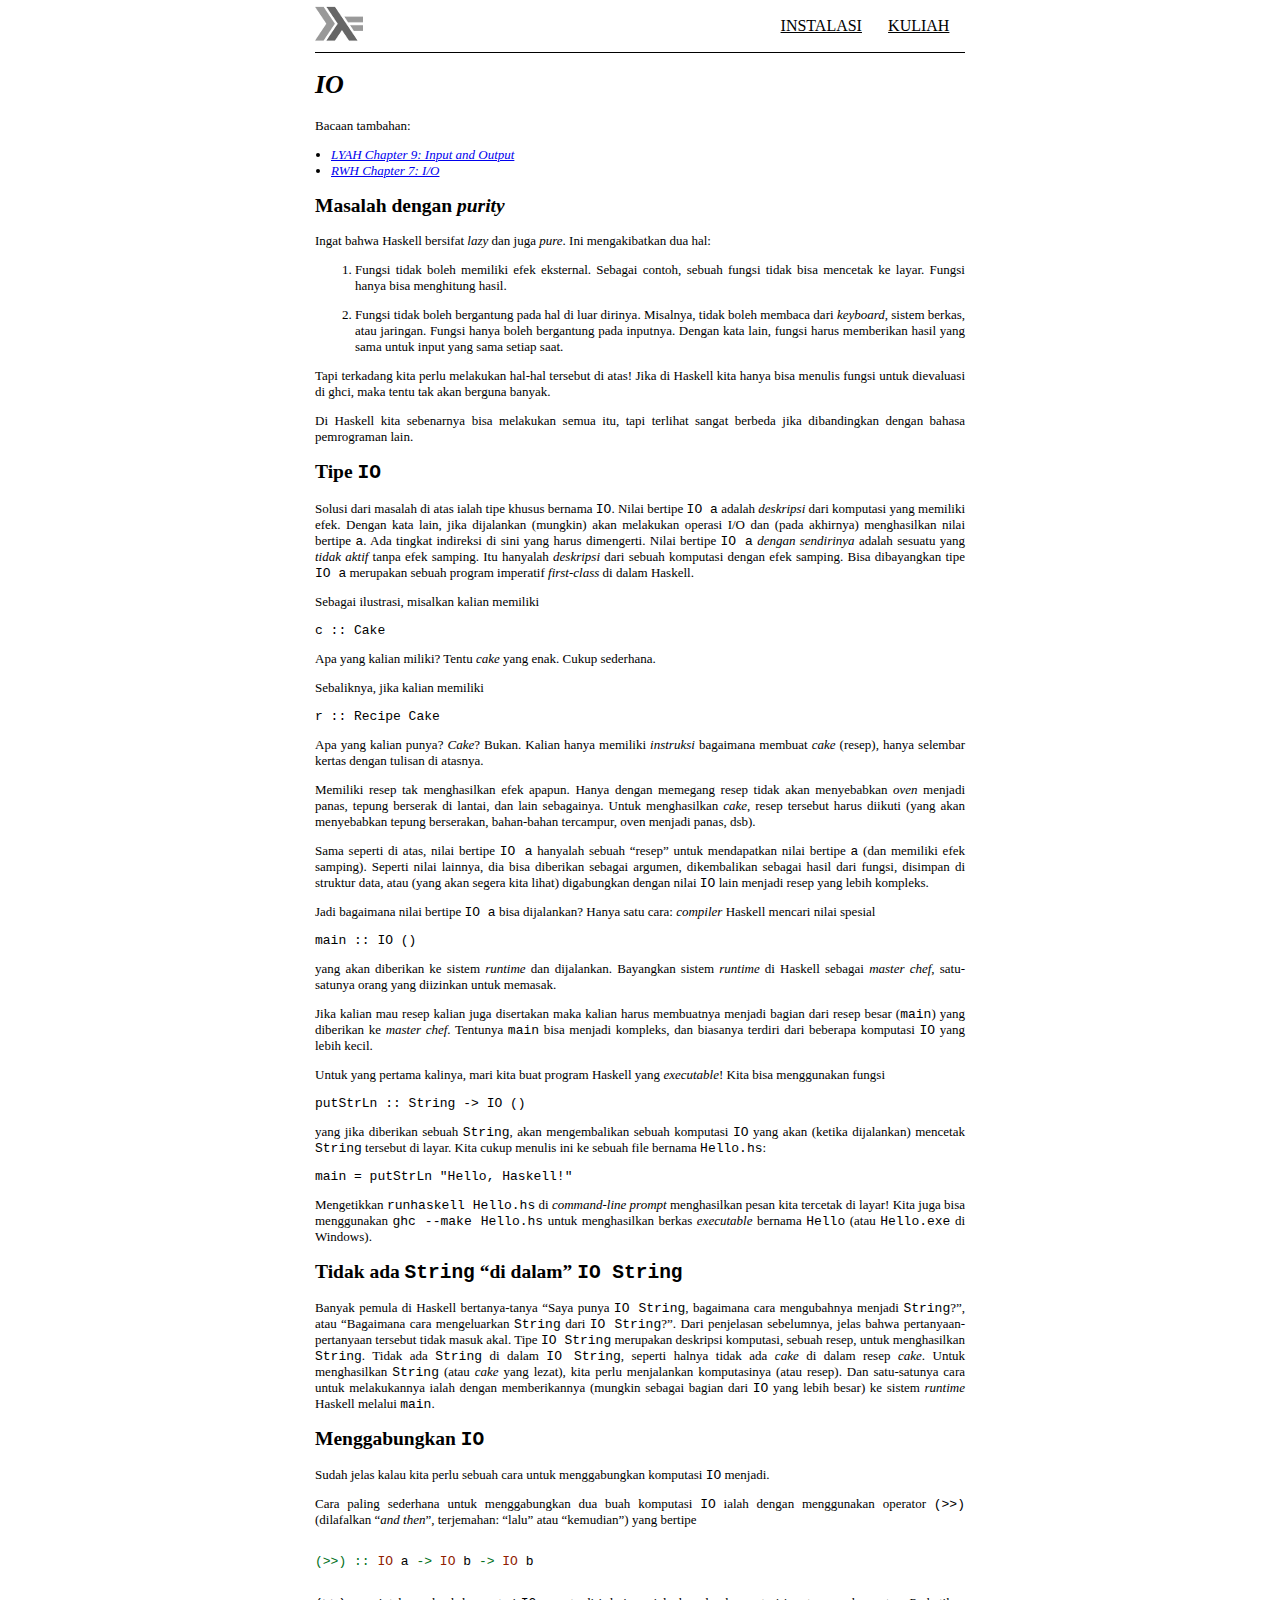
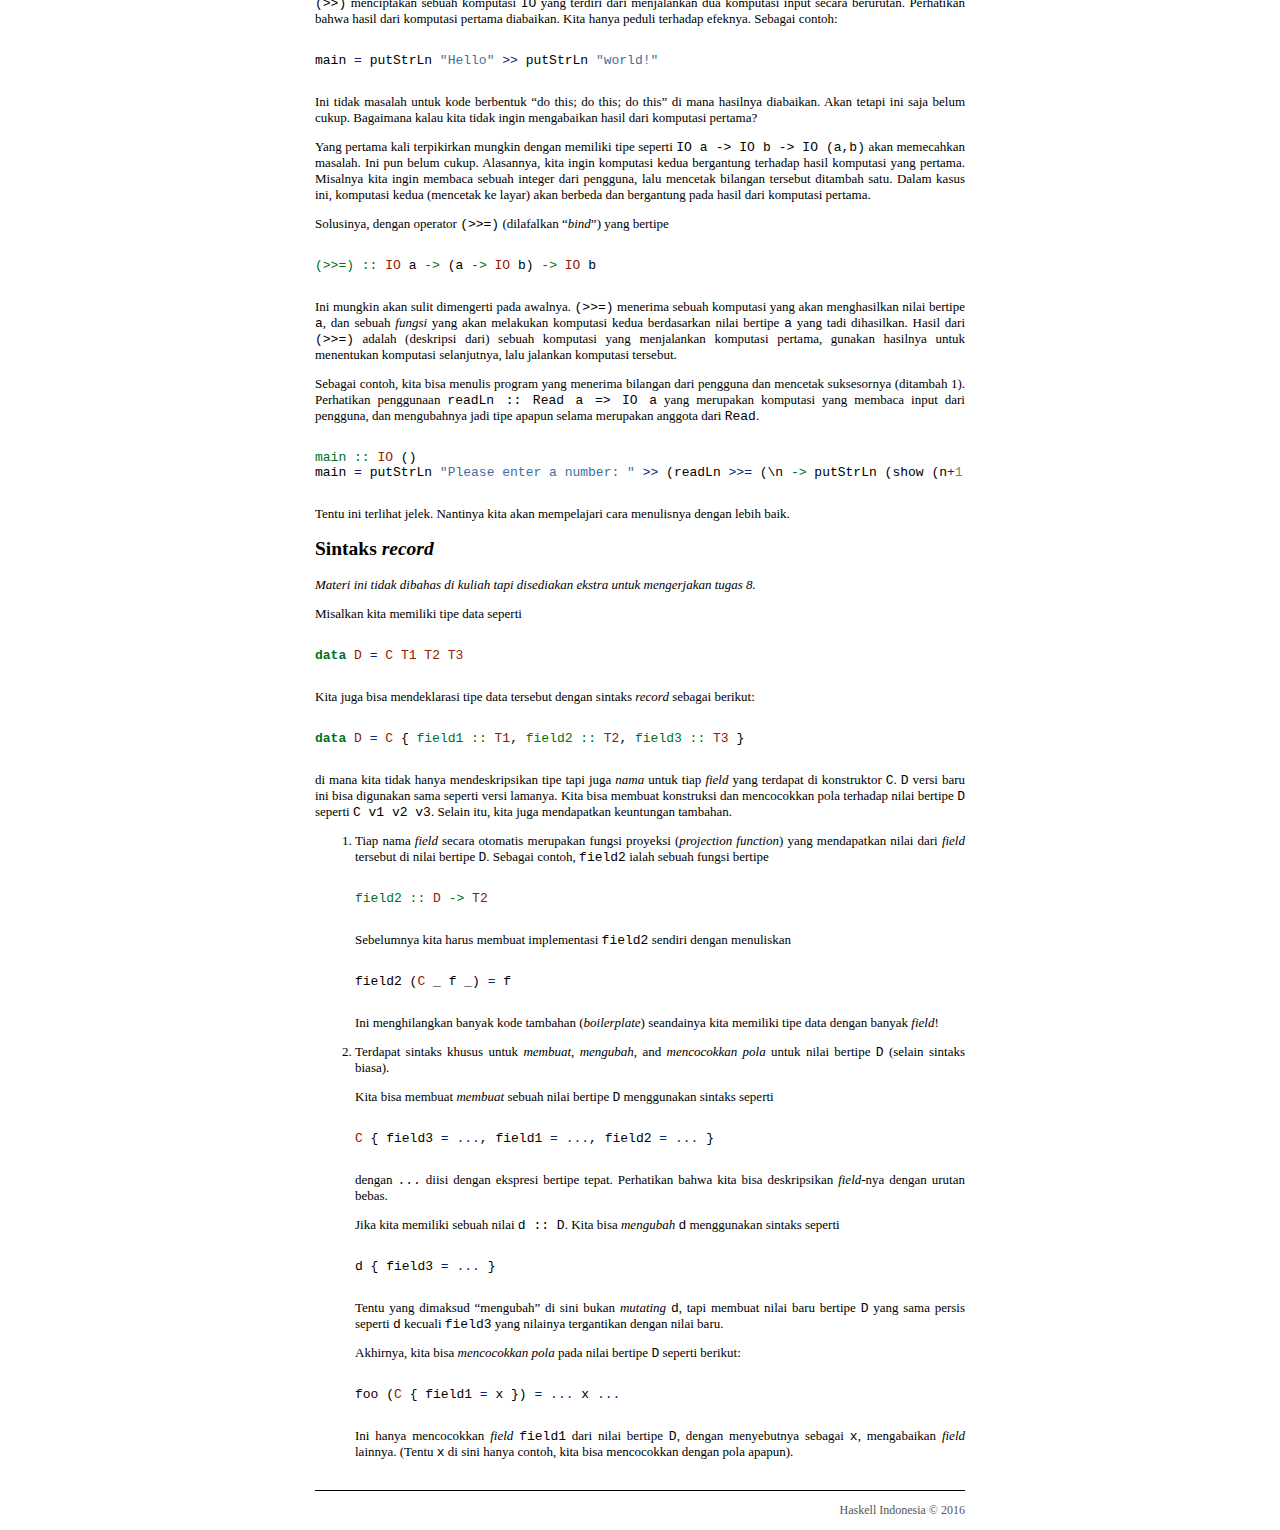
<file: lectures/08-IO.html>
<?xml version="1.0" encoding="UTF-8" ?>
<!DOCTYPE html PUBLIC "-//W3C//DTD XHTML 1.0 Strict//EN" "http://www.w3.org/TR/xhtml1/DTD/xhtml1-strict.dtd">
<html xmlns="http://www.w3.org/1999/xhtml" xml:lang="en" lang="en">
  <head>
    <meta charset="utf-8" />
    <meta name="viewport" content="width=device-width, initial-scale=1.0" />
    <title>Haskell-ID</title>
    <meta name="description" content="Haskell Indonesia" />
    <meta name="author" content="kusut" />
    <title>08-IO</title>
    <link rel="stylesheet" href="http://yui.yahooapis.com/pure/0.6.0/base-min.css" />
    <link rel="stylesheet" type="text/css" href="../static/css/default.css" />
    <link rel="stylesheet" type="text/css" href="../static/css/style.css" />

    <script>
      window.ga=window.ga||function(){(ga.q=ga.q||[]).push(arguments)};ga.l=+new Date;
      ga('create', 'UA-72989106-1', 'auto');
      ga('send', 'pageview');
    </script>
    <script async src="//www.google-analytics.com/analytics.js"></script>

  </head>
  <body>
    <div id="header">
      <div id="logo">
        <a href="../"><img src="../static/haskell.png" alt="logo" /></a>
      </div>
      <div id="menu">
        <a href="../install.html">Instalasi</a>
        <a href="../lectures.html">Kuliah</a>
      </div>
    </div>    
    <div id="content">
      <div class="pandoc"><p><!-- CLASS

> {-# OPTIONS_GHC -Wall #-}
> {-# LANGUAGE GeneralizedNewtypeDeriving #-}

--></p>
<h1 id="io"><em>IO</em></h1>
<p>Bacaan tambahan:</p>
<ul>
<li><a href="http://learnyouahaskell.com/input-and-output"><em>LYAH Chapter 9: Input and Output</em></a></li>
<li><a href="http://book.realworldhaskell.org/read/io.html"><em>RWH Chapter 7: I/O</em></a></li>
</ul>
<h2 id="masalah-dengan-purity">Masalah dengan <em>purity</em></h2>
<p>Ingat bahwa Haskell bersifat <em>lazy</em> dan juga <em>pure</em>. Ini mengakibatkan dua hal:</p>
<ol style="list-style-type: decimal">
<li><p>Fungsi tidak boleh memiliki efek eksternal. Sebagai contoh, sebuah fungsi tidak bisa mencetak ke layar. Fungsi hanya bisa menghitung hasil.</p></li>
<li><p>Fungsi tidak boleh bergantung pada hal di luar dirinya. Misalnya, tidak boleh membaca dari <em>keyboard</em>, sistem berkas, atau jaringan. Fungsi hanya boleh bergantung pada inputnya. Dengan kata lain, fungsi harus memberikan hasil yang sama untuk input yang sama setiap saat.</p></li>
</ol>
<p>Tapi terkadang kita perlu melakukan hal-hal tersebut di atas! Jika di Haskell kita hanya bisa menulis fungsi untuk dievaluasi di ghci, maka tentu tak akan berguna banyak.</p>
<p>Di Haskell kita sebenarnya bisa melakukan semua itu, tapi terlihat sangat berbeda jika dibandingkan dengan bahasa pemrograman lain.</p>
<h2 id="tipe-io">Tipe <code>IO</code></h2>
<p>Solusi dari masalah di atas ialah tipe khusus bernama <code>IO</code>. Nilai bertipe <code>IO a</code> adalah <em>deskripsi</em> dari komputasi yang memiliki efek. Dengan kata lain, jika dijalankan (mungkin) akan melakukan operasi I/O dan (pada akhirnya) menghasilkan nilai bertipe <code>a</code>. Ada tingkat indireksi di sini yang harus dimengerti. Nilai bertipe <code>IO a</code> <em>dengan sendirinya</em> adalah sesuatu yang <em>tidak aktif</em> tanpa efek samping. Itu hanyalah <em>deskripsi</em> dari sebuah komputasi dengan efek samping. Bisa dibayangkan tipe <code>IO a</code> merupakan sebuah program imperatif <em>first-class</em> di dalam Haskell.</p>
<p>Sebagai ilustrasi, misalkan kalian memiliki</p>
<pre><code>c :: Cake</code></pre>
<p>Apa yang kalian miliki? Tentu <em>cake</em> yang enak. Cukup sederhana.</p>
<p>Sebaliknya, jika kalian memiliki</p>
<pre><code>r :: Recipe Cake</code></pre>
<p>Apa yang kalian punya? <em>Cake</em>? Bukan. Kalian hanya memiliki <em>instruksi</em> bagaimana membuat <em>cake</em> (resep), hanya selembar kertas dengan tulisan di atasnya.</p>
<p>Memiliki resep tak menghasilkan efek apapun. Hanya dengan memegang resep tidak akan menyebabkan <em>oven</em> menjadi panas, tepung berserak di lantai, dan lain sebagainya. Untuk menghasilkan <em>cake</em>, resep tersebut harus diikuti (yang akan menyebabkan tepung berserakan, bahan-bahan tercampur, oven menjadi panas, dsb).</p>
<p>Sama seperti di atas, nilai bertipe <code>IO a</code> hanyalah sebuah “resep” untuk mendapatkan nilai bertipe <code>a</code> (dan memiliki efek samping). Seperti nilai lainnya, dia bisa diberikan sebagai argumen, dikembalikan sebagai hasil dari fungsi, disimpan di struktur data, atau (yang akan segera kita lihat) digabungkan dengan nilai <code>IO</code> lain menjadi resep yang lebih kompleks.</p>
<p>Jadi bagaimana nilai bertipe <code>IO a</code> bisa dijalankan? Hanya satu cara: <em>compiler</em> Haskell mencari nilai spesial</p>
<pre><code>main :: IO ()</code></pre>
<p>yang akan diberikan ke sistem <em>runtime</em> dan dijalankan. Bayangkan sistem <em>runtime</em> di Haskell sebagai <em>master chef</em>, satu-satunya orang yang diizinkan untuk memasak.</p>
<p>Jika kalian mau resep kalian juga disertakan maka kalian harus membuatnya menjadi bagian dari resep besar (<code>main</code>) yang diberikan ke <em>master chef</em>. Tentunya <code>main</code> bisa menjadi kompleks, dan biasanya terdiri dari beberapa komputasi <code>IO</code> yang lebih kecil.</p>
<p>Untuk yang pertama kalinya, mari kita buat program Haskell yang <em>executable</em>! Kita bisa menggunakan fungsi</p>
<pre><code>putStrLn :: String -&gt; IO ()</code></pre>
<p>yang jika diberikan sebuah <code>String</code>, akan mengembalikan sebuah komputasi <code>IO</code> yang akan (ketika dijalankan) mencetak <code>String</code> tersebut di layar. Kita cukup menulis ini ke sebuah file bernama <code>Hello.hs</code>:</p>
<pre><code>main = putStrLn &quot;Hello, Haskell!&quot;</code></pre>
<p>Mengetikkan <code>runhaskell Hello.hs</code> di <em>command-line prompt</em> menghasilkan pesan kita tercetak di layar! Kita juga bisa menggunakan <code>ghc --make Hello.hs</code> untuk menghasilkan berkas <em>executable</em> bernama <code>Hello</code> (atau <code>Hello.exe</code> di Windows).</p>
<h2 id="tidak-ada-string-di-dalam-io-string">Tidak ada <code>String</code> “di dalam” <code>IO String</code></h2>
<p>Banyak pemula di Haskell bertanya-tanya “Saya punya <code>IO String</code>, bagaimana cara mengubahnya menjadi <code>String</code>?”, atau “Bagaimana cara mengeluarkan <code>String</code> dari <code>IO String</code>?”. Dari penjelasan sebelumnya, jelas bahwa pertanyaan-pertanyaan tersebut tidak masuk akal. Tipe <code>IO String</code> merupakan deskripsi komputasi, sebuah resep, untuk menghasilkan <code>String</code>. Tidak ada <code>String</code> di dalam <code>IO String</code>, seperti halnya tidak ada <em>cake</em> di dalam resep <em>cake</em>. Untuk menghasilkan <code>String</code> (atau <em>cake</em> yang lezat), kita perlu menjalankan komputasinya (atau resep). Dan satu-satunya cara untuk melakukannya ialah dengan memberikannya (mungkin sebagai bagian dari <code>IO</code> yang lebih besar) ke sistem <em>runtime</em> Haskell melalui <code>main</code>.</p>
<h2 id="menggabungkan-io">Menggabungkan <code>IO</code></h2>
<p>Sudah jelas kalau kita perlu sebuah cara untuk menggabungkan komputasi <code>IO</code> menjadi.</p>
<p>Cara paling sederhana untuk menggabungkan dua buah komputasi <code>IO</code> ialah dengan menggunakan operator <code>(&gt;&gt;)</code> (dilafalkan “<em>and then</em>”, terjemahan: “lalu” atau “kemudian”) yang bertipe</p>
<div class="sourceCode"><pre class="sourceCode haskell"><code class="sourceCode haskell"><span class="ot">(&gt;&gt;) ::</span> <span class="dt">IO</span> a <span class="ot">-&gt;</span> <span class="dt">IO</span> b <span class="ot">-&gt;</span> <span class="dt">IO</span> b</code></pre></div>
<p><code>(&gt;&gt;)</code> menciptakan sebuah komputasi <code>IO</code> yang terdiri dari menjalankan dua komputasi input secara berurutan. Perhatikan bahwa hasil dari komputasi pertama diabaikan. Kita hanya peduli terhadap efeknya. Sebagai contoh:</p>
<div class="sourceCode"><pre class="sourceCode haskell"><code class="sourceCode haskell">main <span class="fu">=</span> putStrLn <span class="st">&quot;Hello&quot;</span> <span class="fu">&gt;&gt;</span> putStrLn <span class="st">&quot;world!&quot;</span></code></pre></div>
<p>Ini tidak masalah untuk kode berbentuk “do this; do this; do this” di mana hasilnya diabaikan. Akan tetapi ini saja belum cukup. Bagaimana kalau kita tidak ingin mengabaikan hasil dari komputasi pertama?</p>
<p>Yang pertama kali terpikirkan mungkin dengan memiliki tipe seperti <code>IO a -&gt; IO b -&gt; IO (a,b)</code> akan memecahkan masalah. Ini pun belum cukup. Alasannya, kita ingin komputasi kedua bergantung terhadap hasil komputasi yang pertama. Misalnya kita ingin membaca sebuah integer dari pengguna, lalu mencetak bilangan tersebut ditambah satu. Dalam kasus ini, komputasi kedua (mencetak ke layar) akan berbeda dan bergantung pada hasil dari komputasi pertama.</p>
<p>Solusinya, dengan operator <code>(&gt;&gt;=)</code> (dilafalkan “<em>bind</em>”) yang bertipe</p>
<div class="sourceCode"><pre class="sourceCode haskell"><code class="sourceCode haskell"><span class="ot">(&gt;&gt;=) ::</span> <span class="dt">IO</span> a <span class="ot">-&gt;</span> (a <span class="ot">-&gt;</span> <span class="dt">IO</span> b) <span class="ot">-&gt;</span> <span class="dt">IO</span> b</code></pre></div>
<p>Ini mungkin akan sulit dimengerti pada awalnya. <code>(&gt;&gt;=)</code> menerima sebuah komputasi yang akan menghasilkan nilai bertipe <code>a</code>, dan sebuah <em>fungsi</em> yang akan melakukan komputasi kedua berdasarkan nilai bertipe <code>a</code> yang tadi dihasilkan. Hasil dari <code>(&gt;&gt;=)</code> adalah (deskripsi dari) sebuah komputasi yang menjalankan komputasi pertama, gunakan hasilnya untuk menentukan komputasi selanjutnya, lalu jalankan komputasi tersebut.</p>
<p>Sebagai contoh, kita bisa menulis program yang menerima bilangan dari pengguna dan mencetak suksesornya (ditambah 1). Perhatikan penggunaan <code>readLn :: Read a =&gt; IO a</code> yang merupakan komputasi yang membaca input dari pengguna, dan mengubahnya jadi tipe apapun selama merupakan anggota dari <code>Read</code>.</p>
<div class="sourceCode"><pre class="sourceCode haskell"><code class="sourceCode haskell"><span class="ot">main ::</span> <span class="dt">IO</span> ()
main <span class="fu">=</span> putStrLn <span class="st">&quot;Please enter a number: &quot;</span> <span class="fu">&gt;&gt;</span> (readLn <span class="fu">&gt;&gt;=</span> (\n <span class="ot">-&gt;</span> putStrLn (show (n<span class="fu">+</span><span class="dv">1</span>))))</code></pre></div>
<p>Tentu ini terlihat jelek. Nantinya kita akan mempelajari cara menulisnya dengan lebih baik.</p>
<h2 id="sintaks-record">Sintaks <em>record</em></h2>
<p><em>Materi ini tidak dibahas di kuliah tapi disediakan ekstra untuk mengerjakan tugas 8.</em></p>
<p>Misalkan kita memiliki tipe data seperti</p>
<div class="sourceCode"><pre class="sourceCode haskell"><code class="sourceCode haskell"><span class="kw">data</span> <span class="dt">D</span> <span class="fu">=</span> <span class="dt">C</span> <span class="dt">T1</span> <span class="dt">T2</span> <span class="dt">T3</span></code></pre></div>
<p>Kita juga bisa mendeklarasi tipe data tersebut dengan sintaks <em>record</em> sebagai berikut:</p>
<div class="sourceCode"><pre class="sourceCode haskell"><code class="sourceCode haskell"><span class="kw">data</span> <span class="dt">D</span> <span class="fu">=</span> <span class="dt">C</span> {<span class="ot"> field1 ::</span> <span class="dt">T1</span>,<span class="ot"> field2 ::</span> <span class="dt">T2</span>,<span class="ot"> field3 ::</span> <span class="dt">T3</span> }</code></pre></div>
<p>di mana kita tidak hanya mendeskripsikan tipe tapi juga <em>nama</em> untuk tiap <em>field</em> yang terdapat di konstruktor <code>C</code>. <code>D</code> versi baru ini bisa digunakan sama seperti versi lamanya. Kita bisa membuat konstruksi dan mencocokkan pola terhadap nilai bertipe <code>D</code> seperti <code>C v1 v2 v3</code>. Selain itu, kita juga mendapatkan keuntungan tambahan.</p>
<ol style="list-style-type: decimal">
<li><p>Tiap nama <em>field</em> secara otomatis merupakan fungsi proyeksi (<em>projection function</em>) yang mendapatkan nilai dari <em>field</em> tersebut di nilai bertipe <code>D</code>. Sebagai contoh, <code>field2</code> ialah sebuah fungsi bertipe</p>
<div class="sourceCode"><pre class="sourceCode haskell"><code class="sourceCode haskell"><span class="ot">field2 ::</span> <span class="dt">D</span> <span class="ot">-&gt;</span> <span class="dt">T2</span></code></pre></div>
<p>Sebelumnya kita harus membuat implementasi <code>field2</code> sendiri dengan menuliskan</p>
<div class="sourceCode"><pre class="sourceCode haskell"><code class="sourceCode haskell">field2 (<span class="dt">C</span> _ f _) <span class="fu">=</span> f</code></pre></div>
<p>Ini menghilangkan banyak kode tambahan (<em>boilerplate</em>) seandainya kita memiliki tipe data dengan banyak <em>field</em>!</p></li>
<li><p>Terdapat sintaks khusus untuk <em>membuat</em>, <em>mengubah</em>, and <em>mencocokkan pola</em> untuk nilai bertipe <code>D</code> (selain sintaks biasa).</p>
<p>Kita bisa membuat <em>membuat</em> sebuah nilai bertipe <code>D</code> menggunakan sintaks seperti</p>
<div class="sourceCode"><pre class="sourceCode haskell"><code class="sourceCode haskell"><span class="dt">C</span> { field3 <span class="fu">=</span> <span class="fu">...</span>, field1 <span class="fu">=</span> <span class="fu">...</span>, field2 <span class="fu">=</span> <span class="fu">...</span> }</code></pre></div>
<p>dengan <code>...</code> diisi dengan ekspresi bertipe tepat. Perhatikan bahwa kita bisa deskripsikan <em>field</em>-nya dengan urutan bebas.</p>
<p>Jika kita memiliki sebuah nilai <code>d :: D</code>. Kita bisa <em>mengubah</em> <code>d</code> menggunakan sintaks seperti</p>
<div class="sourceCode"><pre class="sourceCode haskell"><code class="sourceCode haskell">d { field3 <span class="fu">=</span> <span class="fu">...</span> }</code></pre></div>
<p>Tentu yang dimaksud “mengubah” di sini bukan <em>mutating</em> <code>d</code>, tapi membuat nilai baru bertipe <code>D</code> yang sama persis seperti <code>d</code> kecuali <code>field3</code> yang nilainya tergantikan dengan nilai baru.</p>
<p>Akhirnya, kita bisa <em>mencocokkan pola</em> pada nilai bertipe <code>D</code> seperti berikut:</p>
<div class="sourceCode"><pre class="sourceCode haskell"><code class="sourceCode haskell">foo (<span class="dt">C</span> { field1 <span class="fu">=</span> x }) <span class="fu">=</span> <span class="fu">...</span> x <span class="fu">...</span></code></pre></div>
<p>Ini hanya mencocokkan <em>field</em> <code>field1</code> dari nilai bertipe <code>D</code>, dengan menyebutnya sebagai <code>x</code>, mengabaikan <em>field</em> lainnya. (Tentu <code>x</code> di sini hanya contoh, kita bisa mencocokkan dengan pola apapun).</p></li>
</ol>
<p><!--

Local Variables:
mode:markdown
compile-command:"mk build"
End:

--></p></div>

    </div>
    <div id="footer">
      Haskell Indonesia &copy; 2016
    </div>
  </body>
</html>
</file>
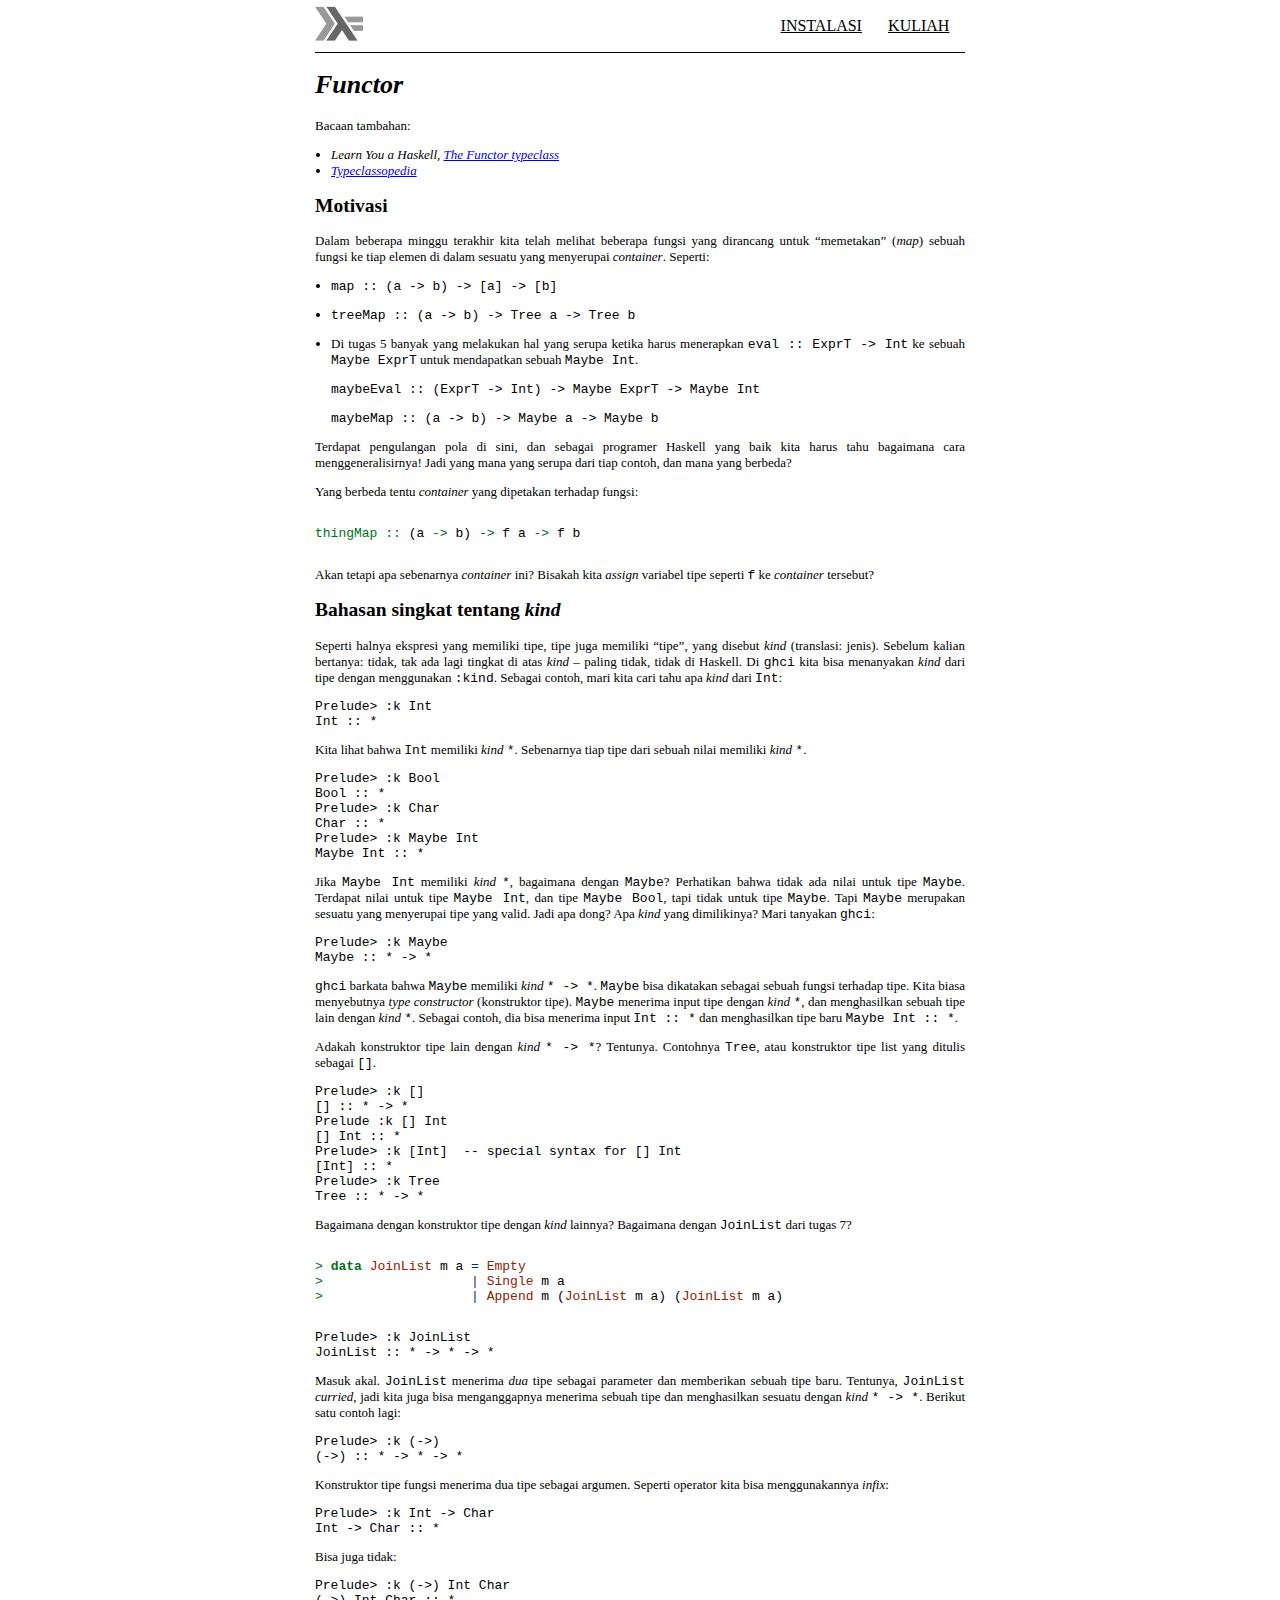
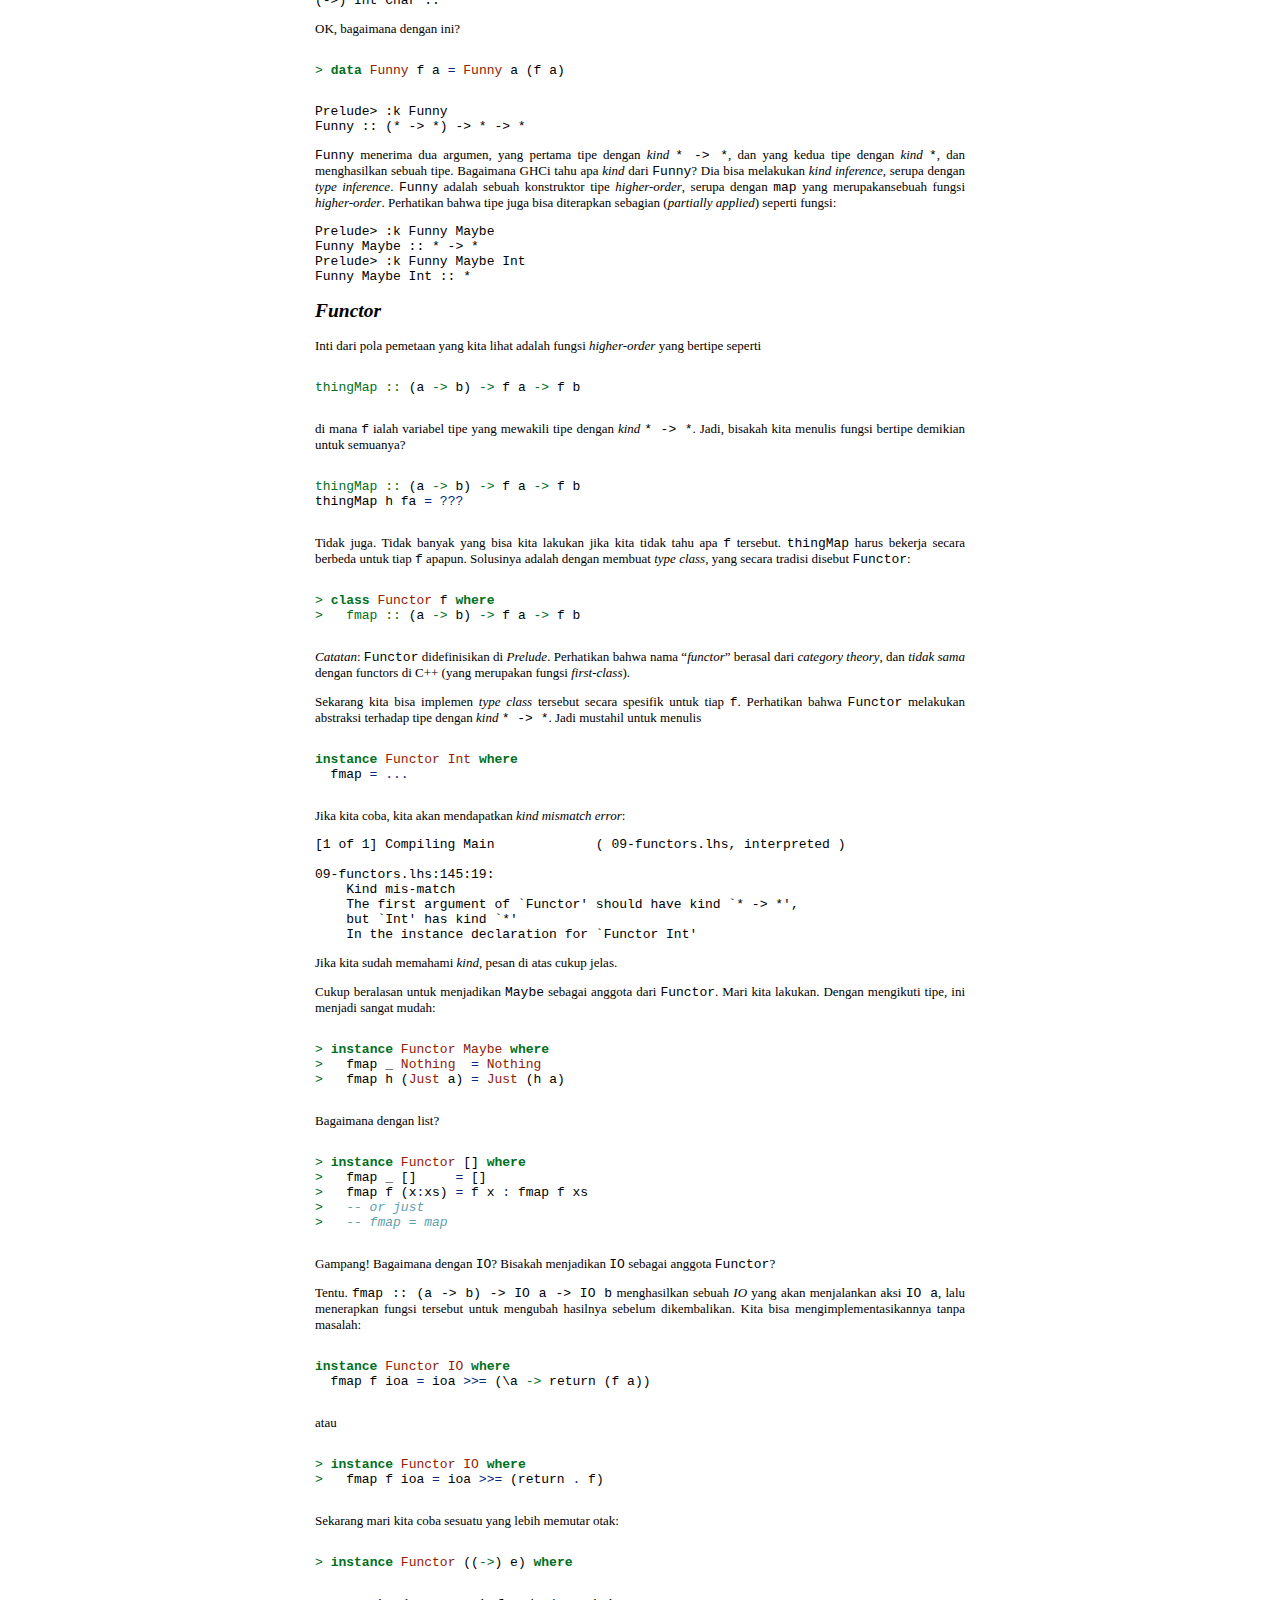
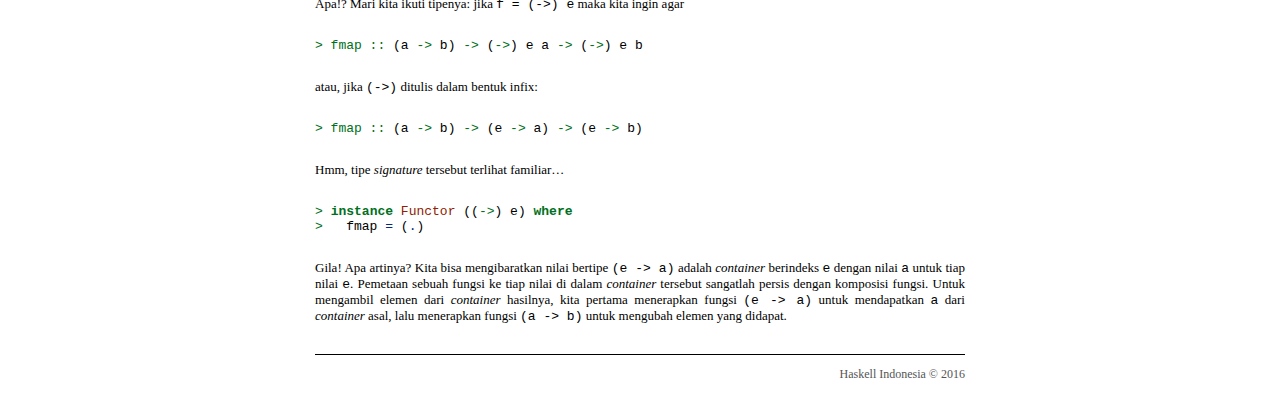
<file: lectures/09-functors.html>
<?xml version="1.0" encoding="UTF-8" ?>
<!DOCTYPE html PUBLIC "-//W3C//DTD XHTML 1.0 Strict//EN" "http://www.w3.org/TR/xhtml1/DTD/xhtml1-strict.dtd">
<html xmlns="http://www.w3.org/1999/xhtml" xml:lang="en" lang="en">
  <head>
    <meta charset="utf-8" />
    <meta name="viewport" content="width=device-width, initial-scale=1.0" />
    <title>Haskell-ID</title>
    <meta name="description" content="Haskell Indonesia" />
    <meta name="author" content="kusut" />
    <title>09-functors</title>
    <link rel="stylesheet" href="http://yui.yahooapis.com/pure/0.6.0/base-min.css" />
    <link rel="stylesheet" type="text/css" href="../static/css/default.css" />
    <link rel="stylesheet" type="text/css" href="../static/css/style.css" />

    <script>
      window.ga=window.ga||function(){(ga.q=ga.q||[]).push(arguments)};ga.l=+new Date;
      ga('create', 'UA-72989106-1', 'auto');
      ga('send', 'pageview');
    </script>
    <script async src="//www.google-analytics.com/analytics.js"></script>

  </head>
  <body>
    <div id="header">
      <div id="logo">
        <a href="../"><img src="../static/haskell.png" alt="logo" /></a>
      </div>
      <div id="menu">
        <a href="../install.html">Instalasi</a>
        <a href="../lectures.html">Kuliah</a>
      </div>
    </div>    
    <div id="content">
      <div class="pandoc"><p><!-- CLASS

> {-# OPTIONS_GHC -Wall #-}
>
> import Prelude hiding (Functor(..))

--></p>
<h1 id="functor"><em>Functor</em></h1>
<p>Bacaan tambahan:</p>
<ul>
<li><em>Learn You a Haskell</em>, <a href="http://learnyouahaskell.com/making-our-own-types-and-typeclasses#the-functor-typeclass"><em>The Functor typeclass</em></a></li>
<li><a href="http://www.haskell.org/haskellwiki/Typeclassopedia"><em>Typeclassopedia</em></a></li>
</ul>
<h2 id="motivasi">Motivasi</h2>
<p>Dalam beberapa minggu terakhir kita telah melihat beberapa fungsi yang dirancang untuk “memetakan” (<em>map</em>) sebuah fungsi ke tiap elemen di dalam sesuatu yang menyerupai <em>container</em>. Seperti:</p>
<ul>
<li><p><code>map :: (a -&gt; b) -&gt; [a] -&gt; [b]</code></p></li>
<li><p><code>treeMap :: (a -&gt; b) -&gt; Tree a -&gt; Tree b</code></p></li>
<li><p>Di tugas 5 banyak yang melakukan hal yang serupa ketika harus menerapkan <code>eval :: ExprT -&gt; Int</code> ke sebuah <code>Maybe ExprT</code> untuk mendapatkan sebuah <code>Maybe Int</code>.</p>
<p><code>maybeEval :: (ExprT -&gt; Int) -&gt; Maybe ExprT -&gt; Maybe Int</code></p>
<p><code>maybeMap :: (a -&gt; b) -&gt; Maybe a -&gt; Maybe b</code></p></li>
</ul>
<p>Terdapat pengulangan pola di sini, dan sebagai programer Haskell yang baik kita harus tahu bagaimana cara menggeneralisirnya! Jadi yang mana yang serupa dari tiap contoh, dan mana yang berbeda?</p>
<p>Yang berbeda tentu <em>container</em> yang dipetakan terhadap fungsi:</p>
<div class="sourceCode"><pre class="sourceCode haskell"><code class="sourceCode haskell"><span class="ot">thingMap ::</span> (a <span class="ot">-&gt;</span> b) <span class="ot">-&gt;</span> f a <span class="ot">-&gt;</span> f b</code></pre></div>
<p>Akan tetapi apa sebenarnya <em>container</em> ini? Bisakah kita <em>assign</em> variabel tipe seperti <code>f</code> ke <em>container</em> tersebut?</p>
<h2 id="bahasan-singkat-tentang-kind">Bahasan singkat tentang <em>kind</em></h2>
<p>Seperti halnya ekspresi yang memiliki tipe, tipe juga memiliki “tipe”, yang disebut <em>kind</em> (translasi: jenis). Sebelum kalian bertanya: tidak, tak ada lagi tingkat di atas <em>kind</em> – paling tidak, tidak di Haskell. Di <code>ghci</code> kita bisa menanyakan <em>kind</em> dari tipe dengan menggunakan <code>:kind</code>. Sebagai contoh, mari kita cari tahu apa <em>kind</em> dari <code>Int</code>:</p>
<pre><code>Prelude&gt; :k Int
Int :: *</code></pre>
<p>Kita lihat bahwa <code>Int</code> memiliki <em>kind</em> <code>*</code>. Sebenarnya tiap tipe dari sebuah nilai memiliki <em>kind</em> <code>*</code>.</p>
<pre><code>Prelude&gt; :k Bool
Bool :: *
Prelude&gt; :k Char
Char :: *
Prelude&gt; :k Maybe Int
Maybe Int :: *</code></pre>
<p>Jika <code>Maybe Int</code> memiliki <em>kind</em> <code>*</code>, bagaimana dengan <code>Maybe</code>? Perhatikan bahwa tidak ada nilai untuk tipe <code>Maybe</code>. Terdapat nilai untuk tipe <code>Maybe Int</code>, dan tipe <code>Maybe Bool</code>, tapi tidak untuk tipe <code>Maybe</code>. Tapi <code>Maybe</code> merupakan sesuatu yang menyerupai tipe yang valid. Jadi apa dong? Apa <em>kind</em> yang dimilikinya? Mari tanyakan <code>ghci</code>:</p>
<pre><code>Prelude&gt; :k Maybe
Maybe :: * -&gt; *</code></pre>
<p><code>ghci</code> barkata bahwa <code>Maybe</code> memiliki <em>kind</em> <code>* -&gt; *</code>. <code>Maybe</code> bisa dikatakan sebagai sebuah fungsi terhadap tipe. Kita biasa menyebutnya <em>type constructor</em> (konstruktor tipe). <code>Maybe</code> menerima input tipe dengan <em>kind</em> <code>*</code>, dan menghasilkan sebuah tipe lain dengan <em>kind</em> <code>*</code>. Sebagai contoh, dia bisa menerima input <code>Int :: *</code> dan menghasilkan tipe baru <code>Maybe Int :: *</code>.</p>
<p>Adakah konstruktor tipe lain dengan <em>kind</em> <code>* -&gt; *</code>? Tentunya. Contohnya <code>Tree</code>, atau konstruktor tipe list yang ditulis sebagai <code>[]</code>.</p>
<pre><code>Prelude&gt; :k []
[] :: * -&gt; *
Prelude :k [] Int
[] Int :: *
Prelude&gt; :k [Int]  -- special syntax for [] Int
[Int] :: *
Prelude&gt; :k Tree
Tree :: * -&gt; *</code></pre>
<p>Bagaimana dengan konstruktor tipe dengan <em>kind</em> lainnya? Bagaimana dengan <code>JoinList</code> dari tugas 7?</p>
<div class="sourceCode"><pre class="sourceCode literate literatehaskell"><code class="sourceCode literatehaskell"><span class="ot">&gt;</span> <span class="kw">data</span> <span class="dt">JoinList</span> m a <span class="fu">=</span> <span class="dt">Empty</span>
<span class="ot">&gt;</span>                   <span class="fu">|</span> <span class="dt">Single</span> m a
<span class="ot">&gt;</span>                   <span class="fu">|</span> <span class="dt">Append</span> m (<span class="dt">JoinList</span> m a) (<span class="dt">JoinList</span> m a)</code></pre></div>
<pre><code>Prelude&gt; :k JoinList
JoinList :: * -&gt; * -&gt; *</code></pre>
<p>Masuk akal. <code>JoinList</code> menerima <em>dua</em> tipe sebagai parameter dan memberikan sebuah tipe baru. Tentunya, <code>JoinList</code> <em>curried</em>, jadi kita juga bisa menganggapnya menerima sebuah tipe dan menghasilkan sesuatu dengan <em>kind</em> <code>* -&gt; *</code>. Berikut satu contoh lagi:</p>
<pre><code>Prelude&gt; :k (-&gt;)
(-&gt;) :: * -&gt; * -&gt; *</code></pre>
<p>Konstruktor tipe fungsi menerima dua tipe sebagai argumen. Seperti operator kita bisa menggunakannya <em>infix</em>:</p>
<pre><code>Prelude&gt; :k Int -&gt; Char
Int -&gt; Char :: *</code></pre>
<p>Bisa juga tidak:</p>
<pre><code>Prelude&gt; :k (-&gt;) Int Char
(-&gt;) Int Char :: *</code></pre>
<p>OK, bagaimana dengan ini?</p>
<div class="sourceCode"><pre class="sourceCode literate literatehaskell"><code class="sourceCode literatehaskell"><span class="ot">&gt;</span> <span class="kw">data</span> <span class="dt">Funny</span> f a <span class="fu">=</span> <span class="dt">Funny</span> a (f a)</code></pre></div>
<pre><code>Prelude&gt; :k Funny
Funny :: (* -&gt; *) -&gt; * -&gt; *</code></pre>
<p><code>Funny</code> menerima dua argumen, yang pertama tipe dengan <em>kind</em> <code>* -&gt; *</code>, dan yang kedua tipe dengan <em>kind</em> <code>*</code>, dan menghasilkan sebuah tipe. Bagaimana GHCi tahu apa <em>kind</em> dari <code>Funny</code>? Dia bisa melakukan <em>kind inference</em>, serupa dengan <em>type inference</em>. <code>Funny</code> adalah sebuah konstruktor tipe <em>higher-order</em>, serupa dengan <code>map</code> yang merupakansebuah fungsi <em>higher-order</em>. Perhatikan bahwa tipe juga bisa diterapkan sebagian (<em>partially applied</em>) seperti fungsi:</p>
<pre><code>Prelude&gt; :k Funny Maybe
Funny Maybe :: * -&gt; *
Prelude&gt; :k Funny Maybe Int
Funny Maybe Int :: *</code></pre>
<h2 id="functor-1"><em>Functor</em></h2>
<p>Inti dari pola pemetaan yang kita lihat adalah fungsi <em>higher-order</em> yang bertipe seperti</p>
<div class="sourceCode"><pre class="sourceCode haskell"><code class="sourceCode haskell"><span class="ot">thingMap ::</span> (a <span class="ot">-&gt;</span> b) <span class="ot">-&gt;</span> f a <span class="ot">-&gt;</span> f b</code></pre></div>
<p>di mana <code>f</code> ialah variabel tipe yang mewakili tipe dengan <em>kind</em> <code>* -&gt; *</code>. Jadi, bisakah kita menulis fungsi bertipe demikian untuk semuanya?</p>
<div class="sourceCode"><pre class="sourceCode haskell"><code class="sourceCode haskell"><span class="ot">thingMap ::</span> (a <span class="ot">-&gt;</span> b) <span class="ot">-&gt;</span> f a <span class="ot">-&gt;</span> f b
thingMap h fa <span class="fu">=</span> <span class="fu">???</span></code></pre></div>
<p>Tidak juga. Tidak banyak yang bisa kita lakukan jika kita tidak tahu apa <code>f</code> tersebut. <code>thingMap</code> harus bekerja secara berbeda untuk tiap <code>f</code> apapun. Solusinya adalah dengan membuat <em>type class</em>, yang secara tradisi disebut <code>Functor</code>:</p>
<div class="sourceCode"><pre class="sourceCode literate literatehaskell"><code class="sourceCode literatehaskell"><span class="ot">&gt;</span> <span class="kw">class</span> <span class="dt">Functor</span> f <span class="kw">where</span>
<span class="ot">&gt;   fmap ::</span> (a <span class="ot">-&gt;</span> b) <span class="ot">-&gt;</span> f a <span class="ot">-&gt;</span> f b</code></pre></div>
<p><em>Catatan</em>: <code>Functor</code> didefinisikan di <em>Prelude</em>. Perhatikan bahwa nama “<em>functor</em>” berasal dari <em>category theory</em>, dan <em>tidak sama</em> dengan functors di C++ (yang merupakan fungsi <em>first-class</em>).</p>
<p>Sekarang kita bisa implemen <em>type class</em> tersebut secara spesifik untuk tiap <code>f</code>. Perhatikan bahwa <code>Functor</code> melakukan abstraksi terhadap tipe dengan <em>kind</em> <code>* -&gt; *</code>. Jadi mustahil untuk menulis</p>
<div class="sourceCode"><pre class="sourceCode haskell"><code class="sourceCode haskell"><span class="kw">instance</span> <span class="dt">Functor</span> <span class="dt">Int</span> <span class="kw">where</span>
  fmap <span class="fu">=</span> <span class="fu">...</span></code></pre></div>
<p>Jika kita coba, kita akan mendapatkan <em>kind mismatch error</em>:</p>
<pre><code>[1 of 1] Compiling Main             ( 09-functors.lhs, interpreted )

09-functors.lhs:145:19:
    Kind mis-match
    The first argument of `Functor' should have kind `* -&gt; *',
    but `Int' has kind `*'
    In the instance declaration for `Functor Int'</code></pre>
<p>Jika kita sudah memahami <em>kind</em>, pesan di atas cukup jelas.</p>
<p>Cukup beralasan untuk menjadikan <code>Maybe</code> sebagai anggota dari <code>Functor</code>. Mari kita lakukan. Dengan mengikuti tipe, ini menjadi sangat mudah:</p>
<div class="sourceCode"><pre class="sourceCode literate literatehaskell"><code class="sourceCode literatehaskell"><span class="ot">&gt;</span> <span class="kw">instance</span> <span class="dt">Functor</span> <span class="dt">Maybe</span> <span class="kw">where</span>
<span class="ot">&gt;</span>   fmap _ <span class="dt">Nothing</span>  <span class="fu">=</span> <span class="dt">Nothing</span>
<span class="ot">&gt;</span>   fmap h (<span class="dt">Just</span> a) <span class="fu">=</span> <span class="dt">Just</span> (h a)</code></pre></div>
<p>Bagaimana dengan list?</p>
<div class="sourceCode"><pre class="sourceCode literate literatehaskell"><code class="sourceCode literatehaskell"><span class="ot">&gt;</span> <span class="kw">instance</span> <span class="dt">Functor</span> [] <span class="kw">where</span>
<span class="ot">&gt;</span>   fmap _ []     <span class="fu">=</span> []
<span class="ot">&gt;</span>   fmap f (x<span class="fu">:</span>xs) <span class="fu">=</span> f x <span class="fu">:</span> fmap f xs
<span class="ot">&gt;</span>   <span class="co">-- or just</span>
<span class="ot">&gt;</span>   <span class="co">-- fmap = map</span></code></pre></div>
<p>Gampang! Bagaimana dengan <code>IO</code>? Bisakah menjadikan <code>IO</code> sebagai anggota <code>Functor</code>?</p>
<p>Tentu. <code>fmap :: (a -&gt; b) -&gt; IO a -&gt; IO b</code> menghasilkan sebuah <em>IO</em> yang akan menjalankan aksi <code>IO a</code>, lalu menerapkan fungsi tersebut untuk mengubah hasilnya sebelum dikembalikan. Kita bisa mengimplementasikannya tanpa masalah:</p>
<div class="sourceCode"><pre class="sourceCode haskell"><code class="sourceCode haskell"><span class="kw">instance</span> <span class="dt">Functor</span> <span class="dt">IO</span> <span class="kw">where</span>
  fmap f ioa <span class="fu">=</span> ioa <span class="fu">&gt;&gt;=</span> (\a <span class="ot">-&gt;</span> return (f a))</code></pre></div>
<p>atau</p>
<div class="sourceCode"><pre class="sourceCode literate literatehaskell"><code class="sourceCode literatehaskell"><span class="ot">&gt;</span> <span class="kw">instance</span> <span class="dt">Functor</span> <span class="dt">IO</span> <span class="kw">where</span>
<span class="ot">&gt;</span>   fmap f ioa <span class="fu">=</span> ioa <span class="fu">&gt;&gt;=</span> (return <span class="fu">.</span> f)</code></pre></div>
<p>Sekarang mari kita coba sesuatu yang lebih memutar otak:</p>
<div class="sourceCode"><pre class="sourceCode literate literatehaskell"><code class="sourceCode literatehaskell"><span class="ot">&gt;</span> <span class="kw">instance</span> <span class="dt">Functor</span> ((<span class="ot">-&gt;</span>) e) <span class="kw">where</span></code></pre></div>
<p>Apa!? Mari kita ikuti tipenya: jika <code>f = (-&gt;) e</code> maka kita ingin agar</p>
<div class="sourceCode"><pre class="sourceCode literate literatehaskell"><code class="sourceCode literatehaskell"><span class="ot">&gt; fmap ::</span> (a <span class="ot">-&gt;</span> b) <span class="ot">-&gt;</span> (<span class="ot">-&gt;</span>) e a <span class="ot">-&gt;</span> (<span class="ot">-&gt;</span>) e b</code></pre></div>
<p>atau, jika <code>(-&gt;)</code> ditulis dalam bentuk infix:</p>
<div class="sourceCode"><pre class="sourceCode literate literatehaskell"><code class="sourceCode literatehaskell"><span class="ot">&gt; fmap ::</span> (a <span class="ot">-&gt;</span> b) <span class="ot">-&gt;</span> (e <span class="ot">-&gt;</span> a) <span class="ot">-&gt;</span> (e <span class="ot">-&gt;</span> b)</code></pre></div>
<p>Hmm, tipe <em>signature</em> tersebut terlihat familiar…</p>
<div class="sourceCode"><pre class="sourceCode literate literatehaskell"><code class="sourceCode literatehaskell"><span class="ot">&gt;</span> <span class="kw">instance</span> <span class="dt">Functor</span> ((<span class="ot">-&gt;</span>) e) <span class="kw">where</span>
<span class="ot">&gt;</span>   fmap <span class="fu">=</span> (<span class="fu">.</span>)</code></pre></div>
<p>Gila! Apa artinya? Kita bisa mengibaratkan nilai bertipe <code>(e -&gt; a)</code> adalah <em>container</em> berindeks <code>e</code> dengan nilai <code>a</code> untuk tiap nilai <code>e</code>. Pemetaan sebuah fungsi ke tiap nilai di dalam <em>container</em> tersebut sangatlah persis dengan komposisi fungsi. Untuk mengambil elemen dari <em>container</em> hasilnya, kita pertama menerapkan fungsi <code>(e -&gt; a)</code> untuk mendapatkan <code>a</code> dari <em>container</em> asal, lalu menerapkan fungsi <code>(a -&gt; b)</code> untuk mengubah elemen yang didapat.</p>
<p><!--

Local Variables:
mode:markdown
compile-command:"mk pre"
End:

--></p></div>

    </div>
    <div id="footer">
      Haskell Indonesia &copy; 2016
    </div>
  </body>
</html>
</file>
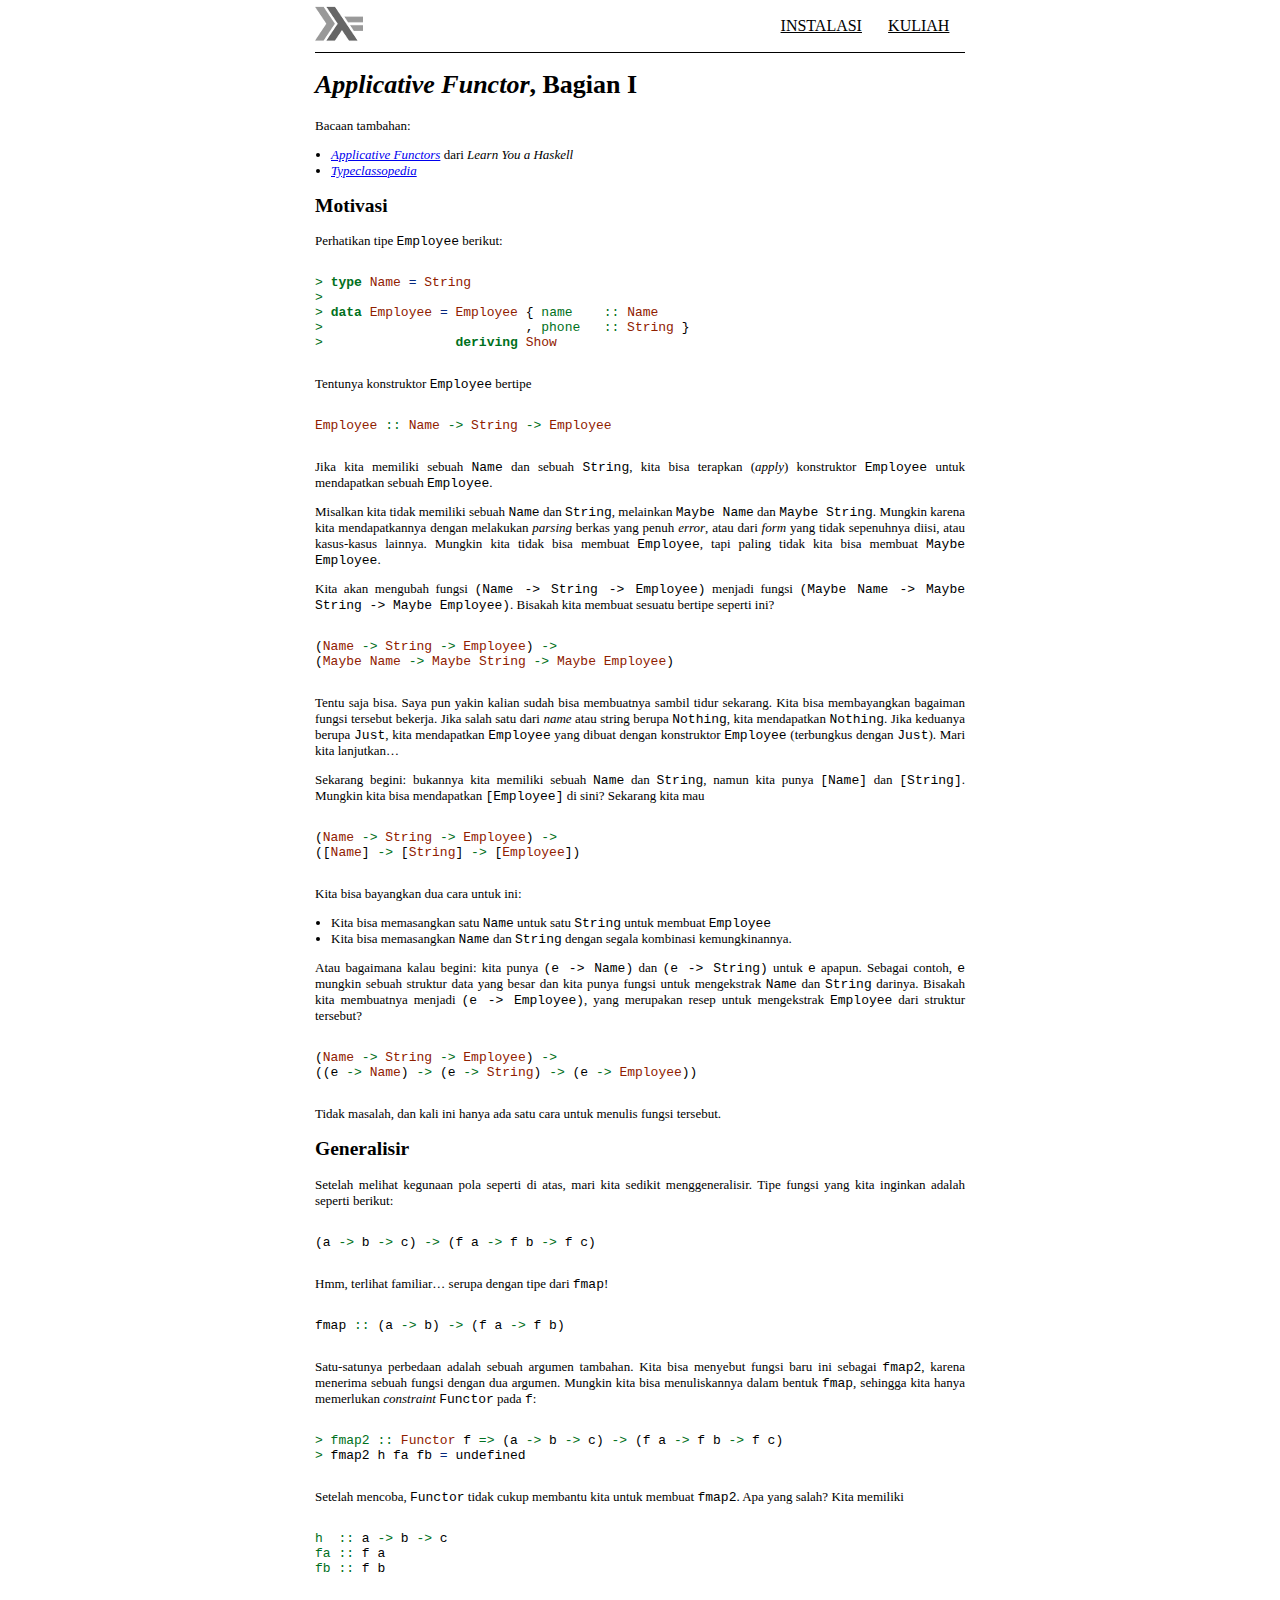
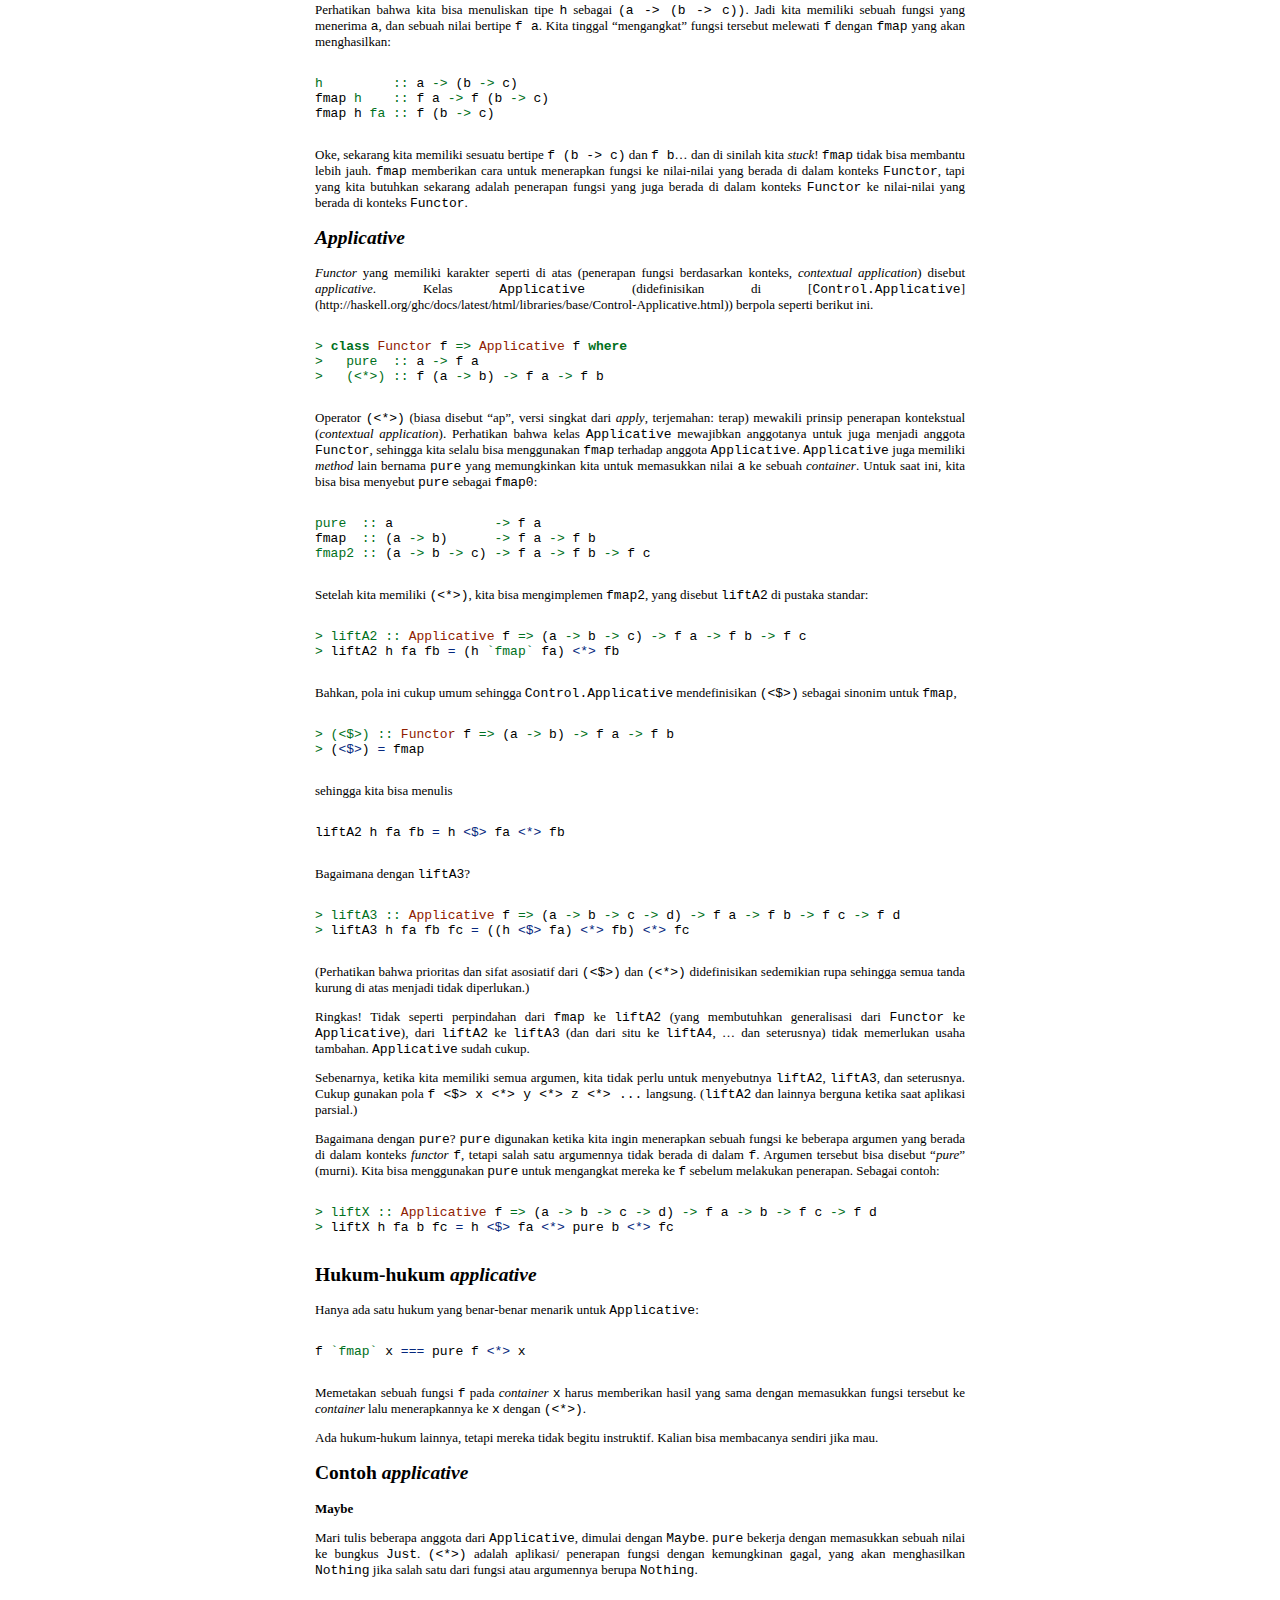
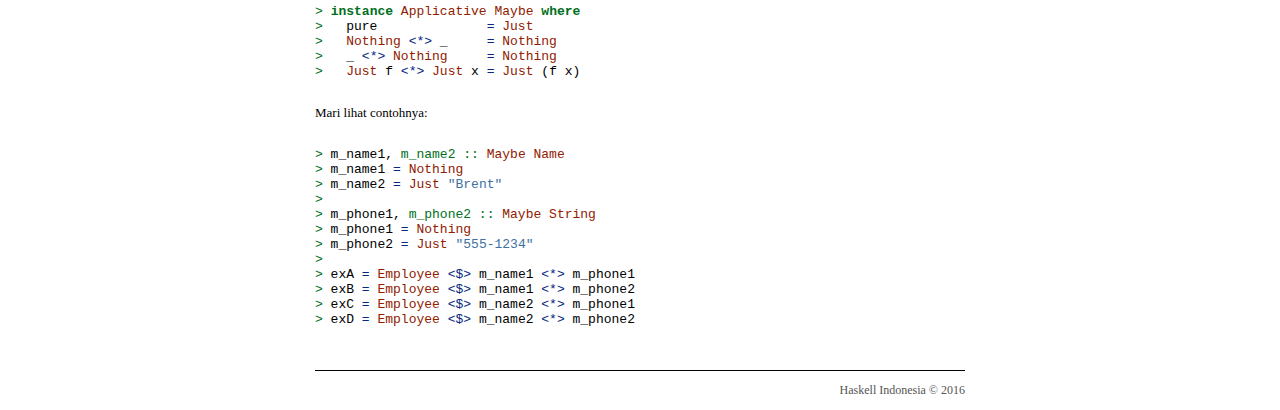
<file: lectures/10-applicative.html>
<?xml version="1.0" encoding="UTF-8" ?>
<!DOCTYPE html PUBLIC "-//W3C//DTD XHTML 1.0 Strict//EN" "http://www.w3.org/TR/xhtml1/DTD/xhtml1-strict.dtd">
<html xmlns="http://www.w3.org/1999/xhtml" xml:lang="en" lang="en">
  <head>
    <meta charset="utf-8" />
    <meta name="viewport" content="width=device-width, initial-scale=1.0" />
    <title>Haskell-ID</title>
    <meta name="description" content="Haskell Indonesia" />
    <meta name="author" content="kusut" />
    <title>10-applicative</title>
    <link rel="stylesheet" href="http://yui.yahooapis.com/pure/0.6.0/base-min.css" />
    <link rel="stylesheet" type="text/css" href="../static/css/default.css" />
    <link rel="stylesheet" type="text/css" href="../static/css/style.css" />

    <script>
      window.ga=window.ga||function(){(ga.q=ga.q||[]).push(arguments)};ga.l=+new Date;
      ga('create', 'UA-72989106-1', 'auto');
      ga('send', 'pageview');
    </script>
    <script async src="//www.google-analytics.com/analytics.js"></script>

  </head>
  <body>
    <div id="header">
      <div id="logo">
        <a href="../"><img src="../static/haskell.png" alt="logo" /></a>
      </div>
      <div id="menu">
        <a href="../install.html">Instalasi</a>
        <a href="../lectures.html">Kuliah</a>
      </div>
    </div>    
    <div id="content">
      <div class="pandoc"><p><!-- CLASS

> {-# LANGUAGE GeneralizedNewtypeDeriving, NoMonomorphismRestriction #-}

--></p>
<h1 id="applicative-functor-bagian-i"><em>Applicative Functor</em>, Bagian I</h1>
<p>Bacaan tambahan:</p>
<ul>
<li><a href="http://learnyouahaskell.com/functors-applicative-functors-and-monoids#applicative-functors"><em>Applicative Functors</em></a> dari <em>Learn You a Haskell</em></li>
<li><a href="http://www.haskell.org/haskellwiki/Typeclassopedia"><em>Typeclassopedia</em></a></li>
</ul>
<h2 id="motivasi">Motivasi</h2>
<p>Perhatikan tipe <code>Employee</code> berikut:</p>
<div class="sourceCode"><pre class="sourceCode literate literatehaskell"><code class="sourceCode literatehaskell"><span class="ot">&gt;</span> <span class="kw">type</span> <span class="dt">Name</span> <span class="fu">=</span> <span class="dt">String</span>
<span class="ot">&gt;</span> 
<span class="ot">&gt;</span> <span class="kw">data</span> <span class="dt">Employee</span> <span class="fu">=</span> <span class="dt">Employee</span> {<span class="ot"> name    ::</span> <span class="dt">Name</span>
<span class="ot">&gt;</span>                          ,<span class="ot"> phone   ::</span> <span class="dt">String</span> }
<span class="ot">&gt;</span>                 <span class="kw">deriving</span> <span class="dt">Show</span></code></pre></div>
<p>Tentunya konstruktor <code>Employee</code> bertipe</p>
<div class="sourceCode"><pre class="sourceCode haskell"><code class="sourceCode haskell"><span class="dt">Employee</span><span class="ot"> ::</span> <span class="dt">Name</span> <span class="ot">-&gt;</span> <span class="dt">String</span> <span class="ot">-&gt;</span> <span class="dt">Employee</span></code></pre></div>
<p>Jika kita memiliki sebuah <code>Name</code> dan sebuah <code>String</code>, kita bisa terapkan (<em>apply</em>) konstruktor <code>Employee</code> untuk mendapatkan sebuah <code>Employee</code>.</p>
<p>Misalkan kita tidak memiliki sebuah <code>Name</code> dan <code>String</code>, melainkan <code>Maybe Name</code> dan <code>Maybe String</code>. Mungkin karena kita mendapatkannya dengan melakukan <em>parsing</em> berkas yang penuh <em>error</em>, atau dari <em>form</em> yang tidak sepenuhnya diisi, atau kasus-kasus lainnya. Mungkin kita tidak bisa membuat <code>Employee</code>, tapi paling tidak kita bisa membuat <code>Maybe Employee</code>.</p>
<p>Kita akan mengubah fungsi <code>(Name -&gt; String -&gt; Employee)</code> menjadi fungsi <code>(Maybe Name -&gt; Maybe String -&gt; Maybe Employee)</code>. Bisakah kita membuat sesuatu bertipe seperti ini?</p>
<div class="sourceCode"><pre class="sourceCode haskell"><code class="sourceCode haskell">(<span class="dt">Name</span> <span class="ot">-&gt;</span> <span class="dt">String</span> <span class="ot">-&gt;</span> <span class="dt">Employee</span>) <span class="ot">-&gt;</span>
(<span class="dt">Maybe</span> <span class="dt">Name</span> <span class="ot">-&gt;</span> <span class="dt">Maybe</span> <span class="dt">String</span> <span class="ot">-&gt;</span> <span class="dt">Maybe</span> <span class="dt">Employee</span>)</code></pre></div>
<p>Tentu saja bisa. Saya pun yakin kalian sudah bisa membuatnya sambil tidur sekarang. Kita bisa membayangkan bagaiman fungsi tersebut bekerja. Jika salah satu dari <em>name</em> atau string berupa <code>Nothing</code>, kita mendapatkan <code>Nothing</code>. Jika keduanya berupa <code>Just</code>, kita mendapatkan <code>Employee</code> yang dibuat dengan konstruktor <code>Employee</code> (terbungkus dengan <code>Just</code>). Mari kita lanjutkan…</p>
<p>Sekarang begini: bukannya kita memiliki sebuah <code>Name</code> dan <code>String</code>, namun kita punya <code>[Name]</code> dan <code>[String]</code>. Mungkin kita bisa mendapatkan <code>[Employee]</code> di sini? Sekarang kita mau</p>
<div class="sourceCode"><pre class="sourceCode haskell"><code class="sourceCode haskell">(<span class="dt">Name</span> <span class="ot">-&gt;</span> <span class="dt">String</span> <span class="ot">-&gt;</span> <span class="dt">Employee</span>) <span class="ot">-&gt;</span>
([<span class="dt">Name</span>] <span class="ot">-&gt;</span> [<span class="dt">String</span>] <span class="ot">-&gt;</span> [<span class="dt">Employee</span>])</code></pre></div>
<p>Kita bisa bayangkan dua cara untuk ini:</p>
<ul>
<li>Kita bisa memasangkan satu <code>Name</code> untuk satu <code>String</code> untuk membuat <code>Employee</code></li>
<li>Kita bisa memasangkan <code>Name</code> dan <code>String</code> dengan segala kombinasi kemungkinannya.</li>
</ul>
<p>Atau bagaimana kalau begini: kita punya <code>(e -&gt; Name)</code> dan <code>(e -&gt; String)</code> untuk <code>e</code> apapun. Sebagai contoh, <code>e</code> mungkin sebuah struktur data yang besar dan kita punya fungsi untuk mengekstrak <code>Name</code> dan <code>String</code> darinya. Bisakah kita membuatnya menjadi <code>(e -&gt; Employee)</code>, yang merupakan resep untuk mengekstrak <code>Employee</code> dari struktur tersebut?</p>
<div class="sourceCode"><pre class="sourceCode haskell"><code class="sourceCode haskell">(<span class="dt">Name</span> <span class="ot">-&gt;</span> <span class="dt">String</span> <span class="ot">-&gt;</span> <span class="dt">Employee</span>) <span class="ot">-&gt;</span>
((e <span class="ot">-&gt;</span> <span class="dt">Name</span>) <span class="ot">-&gt;</span> (e <span class="ot">-&gt;</span> <span class="dt">String</span>) <span class="ot">-&gt;</span> (e <span class="ot">-&gt;</span> <span class="dt">Employee</span>))</code></pre></div>
<p>Tidak masalah, dan kali ini hanya ada satu cara untuk menulis fungsi tersebut.</p>
<h2 id="generalisir">Generalisir</h2>
<p>Setelah melihat kegunaan pola seperti di atas, mari kita sedikit menggeneralisir. Tipe fungsi yang kita inginkan adalah seperti berikut:</p>
<div class="sourceCode"><pre class="sourceCode haskell"><code class="sourceCode haskell">(a <span class="ot">-&gt;</span> b <span class="ot">-&gt;</span> c) <span class="ot">-&gt;</span> (f a <span class="ot">-&gt;</span> f b <span class="ot">-&gt;</span> f c)</code></pre></div>
<p>Hmm, terlihat familiar… serupa dengan tipe dari <code>fmap</code>!</p>
<div class="sourceCode"><pre class="sourceCode haskell"><code class="sourceCode haskell">fmap<span class="ot"> ::</span> (a <span class="ot">-&gt;</span> b) <span class="ot">-&gt;</span> (f a <span class="ot">-&gt;</span> f b)</code></pre></div>
<p>Satu-satunya perbedaan adalah sebuah argumen tambahan. Kita bisa menyebut fungsi baru ini sebagai <code>fmap2</code>, karena menerima sebuah fungsi dengan dua argumen. Mungkin kita bisa menuliskannya dalam bentuk <code>fmap</code>, sehingga kita hanya memerlukan <em>constraint</em> <code>Functor</code> pada <code>f</code>:</p>
<div class="sourceCode"><pre class="sourceCode literate literatehaskell"><code class="sourceCode literatehaskell"><span class="ot">&gt; fmap2 ::</span> <span class="dt">Functor</span> f <span class="ot">=&gt;</span> (a <span class="ot">-&gt;</span> b <span class="ot">-&gt;</span> c) <span class="ot">-&gt;</span> (f a <span class="ot">-&gt;</span> f b <span class="ot">-&gt;</span> f c)
<span class="ot">&gt;</span> fmap2 h fa fb <span class="fu">=</span> undefined</code></pre></div>
<p>Setelah mencoba, <code>Functor</code> tidak cukup membantu kita untuk membuat <code>fmap2</code>. Apa yang salah? Kita memiliki</p>
<div class="sourceCode"><pre class="sourceCode haskell"><code class="sourceCode haskell"><span class="ot">h  ::</span> a <span class="ot">-&gt;</span> b <span class="ot">-&gt;</span> c
<span class="ot">fa ::</span> f a
<span class="ot">fb ::</span> f b</code></pre></div>
<p>Perhatikan bahwa kita bisa menuliskan tipe <code>h</code> sebagai <code>(a -&gt; (b -&gt; c))</code>. Jadi kita memiliki sebuah fungsi yang menerima <code>a</code>, dan sebuah nilai bertipe <code>f a</code>. Kita tinggal “mengangkat” fungsi tersebut melewati <code>f</code> dengan <code>fmap</code> yang akan menghasilkan:</p>
<div class="sourceCode"><pre class="sourceCode haskell"><code class="sourceCode haskell"><span class="ot">h         ::</span> a <span class="ot">-&gt;</span> (b <span class="ot">-&gt;</span> c)
fmap<span class="ot"> h    ::</span> f a <span class="ot">-&gt;</span> f (b <span class="ot">-&gt;</span> c)
fmap h<span class="ot"> fa ::</span> f (b <span class="ot">-&gt;</span> c)</code></pre></div>
<p>Oke, sekarang kita memiliki sesuatu bertipe <code>f (b -&gt; c)</code> dan <code>f b</code>… dan di sinilah kita <em>stuck</em>! <code>fmap</code> tidak bisa membantu lebih jauh. <code>fmap</code> memberikan cara untuk menerapkan fungsi ke nilai-nilai yang berada di dalam konteks <code>Functor</code>, tapi yang kita butuhkan sekarang adalah penerapan fungsi yang juga berada di dalam konteks <code>Functor</code> ke nilai-nilai yang berada di konteks <code>Functor</code>.</p>
<h2 id="applicative"><em>Applicative</em></h2>
<p><em>Functor</em> yang memiliki karakter seperti di atas (penerapan fungsi berdasarkan konteks, <em>contextual application</em>) disebut <em>applicative</em>. Kelas <code>Applicative</code> (didefinisikan di [<code>Control.Applicative</code>] (http://haskell.org/ghc/docs/latest/html/libraries/base/Control-Applicative.html)) berpola seperti berikut ini.</p>
<div class="sourceCode"><pre class="sourceCode literate literatehaskell"><code class="sourceCode literatehaskell"><span class="ot">&gt;</span> <span class="kw">class</span> <span class="dt">Functor</span> f <span class="ot">=&gt;</span> <span class="dt">Applicative</span> f <span class="kw">where</span>
<span class="ot">&gt;   pure  ::</span> a <span class="ot">-&gt;</span> f a
<span class="ot">&gt;   (&lt;*&gt;) ::</span> f (a <span class="ot">-&gt;</span> b) <span class="ot">-&gt;</span> f a <span class="ot">-&gt;</span> f b</code></pre></div>
<p>Operator <code>(&lt;*&gt;)</code> (biasa disebut “ap”, versi singkat dari <em>apply</em>, terjemahan: terap) mewakili prinsip penerapan kontekstual (<em>contextual application</em>). Perhatikan bahwa kelas <code>Applicative</code> mewajibkan anggotanya untuk juga menjadi anggota <code>Functor</code>, sehingga kita selalu bisa menggunakan <code>fmap</code> terhadap anggota <code>Applicative</code>. <code>Applicative</code> juga memiliki <em>method</em> lain bernama <code>pure</code> yang memungkinkan kita untuk memasukkan nilai <code>a</code> ke sebuah <em>container</em>. Untuk saat ini, kita bisa bisa menyebut <code>pure</code> sebagai <code>fmap0</code>:</p>
<div class="sourceCode"><pre class="sourceCode haskell"><code class="sourceCode haskell"><span class="ot">pure  ::</span> a             <span class="ot">-&gt;</span> f a
fmap<span class="ot">  ::</span> (a <span class="ot">-&gt;</span> b)      <span class="ot">-&gt;</span> f a <span class="ot">-&gt;</span> f b
<span class="ot">fmap2 ::</span> (a <span class="ot">-&gt;</span> b <span class="ot">-&gt;</span> c) <span class="ot">-&gt;</span> f a <span class="ot">-&gt;</span> f b <span class="ot">-&gt;</span> f c</code></pre></div>
<p>Setelah kita memiliki <code>(&lt;*&gt;)</code>, kita bisa mengimplemen <code>fmap2</code>, yang disebut <code>liftA2</code> di pustaka standar:</p>
<div class="sourceCode"><pre class="sourceCode literate literatehaskell"><code class="sourceCode literatehaskell"><span class="ot">&gt; liftA2 ::</span> <span class="dt">Applicative</span> f <span class="ot">=&gt;</span> (a <span class="ot">-&gt;</span> b <span class="ot">-&gt;</span> c) <span class="ot">-&gt;</span> f a <span class="ot">-&gt;</span> f b <span class="ot">-&gt;</span> f c
<span class="ot">&gt;</span> liftA2 h fa fb <span class="fu">=</span> (h <span class="ot">`fmap`</span> fa) <span class="fu">&lt;*&gt;</span> fb</code></pre></div>
<p>Bahkan, pola ini cukup umum sehingga <code>Control.Applicative</code> mendefinisikan <code>(&lt;$&gt;)</code> sebagai sinonim untuk <code>fmap</code>,</p>
<div class="sourceCode"><pre class="sourceCode literate literatehaskell"><code class="sourceCode literatehaskell"><span class="ot">&gt; (&lt;$&gt;) ::</span> <span class="dt">Functor</span> f <span class="ot">=&gt;</span> (a <span class="ot">-&gt;</span> b) <span class="ot">-&gt;</span> f a <span class="ot">-&gt;</span> f b
<span class="ot">&gt;</span> (<span class="fu">&lt;$&gt;</span>) <span class="fu">=</span> fmap</code></pre></div>
<p>sehingga kita bisa menulis</p>
<div class="sourceCode"><pre class="sourceCode haskell"><code class="sourceCode haskell">liftA2 h fa fb <span class="fu">=</span> h <span class="fu">&lt;$&gt;</span> fa <span class="fu">&lt;*&gt;</span> fb</code></pre></div>
<p>Bagaimana dengan <code>liftA3</code>?</p>
<div class="sourceCode"><pre class="sourceCode literate literatehaskell"><code class="sourceCode literatehaskell"><span class="ot">&gt; liftA3 ::</span> <span class="dt">Applicative</span> f <span class="ot">=&gt;</span> (a <span class="ot">-&gt;</span> b <span class="ot">-&gt;</span> c <span class="ot">-&gt;</span> d) <span class="ot">-&gt;</span> f a <span class="ot">-&gt;</span> f b <span class="ot">-&gt;</span> f c <span class="ot">-&gt;</span> f d
<span class="ot">&gt;</span> liftA3 h fa fb fc <span class="fu">=</span> ((h <span class="fu">&lt;$&gt;</span> fa) <span class="fu">&lt;*&gt;</span> fb) <span class="fu">&lt;*&gt;</span> fc</code></pre></div>
<p>(Perhatikan bahwa prioritas dan sifat asosiatif dari <code>(&lt;$&gt;)</code> dan <code>(&lt;*&gt;)</code> didefinisikan sedemikian rupa sehingga semua tanda kurung di atas menjadi tidak diperlukan.)</p>
<p>Ringkas! Tidak seperti perpindahan dari <code>fmap</code> ke <code>liftA2</code> (yang membutuhkan generalisasi dari <code>Functor</code> ke <code>Applicative</code>), dari <code>liftA2</code> ke <code>liftA3</code> (dan dari situ ke <code>liftA4</code>, … dan seterusnya) tidak memerlukan usaha tambahan. <code>Applicative</code> sudah cukup.</p>
<p>Sebenarnya, ketika kita memiliki semua argumen, kita tidak perlu untuk menyebutnya <code>liftA2</code>, <code>liftA3</code>, dan seterusnya. Cukup gunakan pola <code>f &lt;$&gt; x &lt;*&gt; y &lt;*&gt; z &lt;*&gt; ...</code> langsung. (<code>liftA2</code> dan lainnya berguna ketika saat aplikasi parsial.)</p>
<p>Bagaimana dengan <code>pure</code>? <code>pure</code> digunakan ketika kita ingin menerapkan sebuah fungsi ke beberapa argumen yang berada di dalam konteks <em>functor</em> <code>f</code>, tetapi salah satu argumennya tidak berada di dalam <code>f</code>. Argumen tersebut bisa disebut “<em>pure</em>” (murni). Kita bisa menggunakan <code>pure</code> untuk mengangkat mereka ke <code>f</code> sebelum melakukan penerapan. Sebagai contoh:</p>
<div class="sourceCode"><pre class="sourceCode literate literatehaskell"><code class="sourceCode literatehaskell"><span class="ot">&gt; liftX ::</span> <span class="dt">Applicative</span> f <span class="ot">=&gt;</span> (a <span class="ot">-&gt;</span> b <span class="ot">-&gt;</span> c <span class="ot">-&gt;</span> d) <span class="ot">-&gt;</span> f a <span class="ot">-&gt;</span> b <span class="ot">-&gt;</span> f c <span class="ot">-&gt;</span> f d
<span class="ot">&gt;</span> liftX h fa b fc <span class="fu">=</span> h <span class="fu">&lt;$&gt;</span> fa <span class="fu">&lt;*&gt;</span> pure b <span class="fu">&lt;*&gt;</span> fc</code></pre></div>
<h2 id="hukum-hukum-applicative">Hukum-hukum <em>applicative</em></h2>
<p>Hanya ada satu hukum yang benar-benar menarik untuk <code>Applicative</code>:</p>
<div class="sourceCode"><pre class="sourceCode haskell"><code class="sourceCode haskell">f <span class="ot">`fmap`</span> x <span class="fu">===</span> pure f <span class="fu">&lt;*&gt;</span> x</code></pre></div>
<p>Memetakan sebuah fungsi <code>f</code> pada <em>container</em> <code>x</code> harus memberikan hasil yang sama dengan memasukkan fungsi tersebut ke <em>container</em> lalu menerapkannya ke <code>x</code> dengan <code>(&lt;*&gt;)</code>.</p>
<p>Ada hukum-hukum lainnya, tetapi mereka tidak begitu instruktif. Kalian bisa membacanya sendiri jika mau.</p>
<h2 id="contoh-applicative">Contoh <em>applicative</em></h2>
<p><strong>Maybe</strong></p>
<p>Mari tulis beberapa anggota dari <code>Applicative</code>, dimulai dengan <code>Maybe</code>. <code>pure</code> bekerja dengan memasukkan sebuah nilai ke bungkus <code>Just</code>. <code>(&lt;*&gt;)</code> adalah aplikasi/ penerapan fungsi dengan kemungkinan gagal, yang akan menghasilkan <code>Nothing</code> jika salah satu dari fungsi atau argumennya berupa <code>Nothing</code>.</p>
<div class="sourceCode"><pre class="sourceCode literate literatehaskell"><code class="sourceCode literatehaskell"><span class="ot">&gt;</span> <span class="kw">instance</span> <span class="dt">Applicative</span> <span class="dt">Maybe</span> <span class="kw">where</span>
<span class="ot">&gt;</span>   pure              <span class="fu">=</span> <span class="dt">Just</span>
<span class="ot">&gt;</span>   <span class="dt">Nothing</span> <span class="fu">&lt;*&gt;</span> _     <span class="fu">=</span> <span class="dt">Nothing</span>
<span class="ot">&gt;</span>   _ <span class="fu">&lt;*&gt;</span> <span class="dt">Nothing</span>     <span class="fu">=</span> <span class="dt">Nothing</span>
<span class="ot">&gt;</span>   <span class="dt">Just</span> f <span class="fu">&lt;*&gt;</span> <span class="dt">Just</span> x <span class="fu">=</span> <span class="dt">Just</span> (f x)</code></pre></div>
<p>Mari lihat contohnya:</p>
<div class="sourceCode"><pre class="sourceCode literate literatehaskell"><code class="sourceCode literatehaskell"><span class="ot">&gt;</span> m_name1,<span class="ot"> m_name2 ::</span> <span class="dt">Maybe</span> <span class="dt">Name</span>
<span class="ot">&gt;</span> m_name1 <span class="fu">=</span> <span class="dt">Nothing</span>
<span class="ot">&gt;</span> m_name2 <span class="fu">=</span> <span class="dt">Just</span> <span class="st">&quot;Brent&quot;</span>
<span class="ot">&gt;</span> 
<span class="ot">&gt;</span> m_phone1,<span class="ot"> m_phone2 ::</span> <span class="dt">Maybe</span> <span class="dt">String</span>
<span class="ot">&gt;</span> m_phone1 <span class="fu">=</span> <span class="dt">Nothing</span>
<span class="ot">&gt;</span> m_phone2 <span class="fu">=</span> <span class="dt">Just</span> <span class="st">&quot;555-1234&quot;</span>
<span class="ot">&gt;</span> 
<span class="ot">&gt;</span> exA <span class="fu">=</span> <span class="dt">Employee</span> <span class="fu">&lt;$&gt;</span> m_name1 <span class="fu">&lt;*&gt;</span> m_phone1
<span class="ot">&gt;</span> exB <span class="fu">=</span> <span class="dt">Employee</span> <span class="fu">&lt;$&gt;</span> m_name1 <span class="fu">&lt;*&gt;</span> m_phone2
<span class="ot">&gt;</span> exC <span class="fu">=</span> <span class="dt">Employee</span> <span class="fu">&lt;$&gt;</span> m_name2 <span class="fu">&lt;*&gt;</span> m_phone1
<span class="ot">&gt;</span> exD <span class="fu">=</span> <span class="dt">Employee</span> <span class="fu">&lt;$&gt;</span> m_name2 <span class="fu">&lt;*&gt;</span> m_phone2</code></pre></div>
<p><!--

Local Variables:
mode:markdown
compile-command:"mk pre"
End:

--></p></div>

    </div>
    <div id="footer">
      Haskell Indonesia &copy; 2016
    </div>
  </body>
</html>
</file>
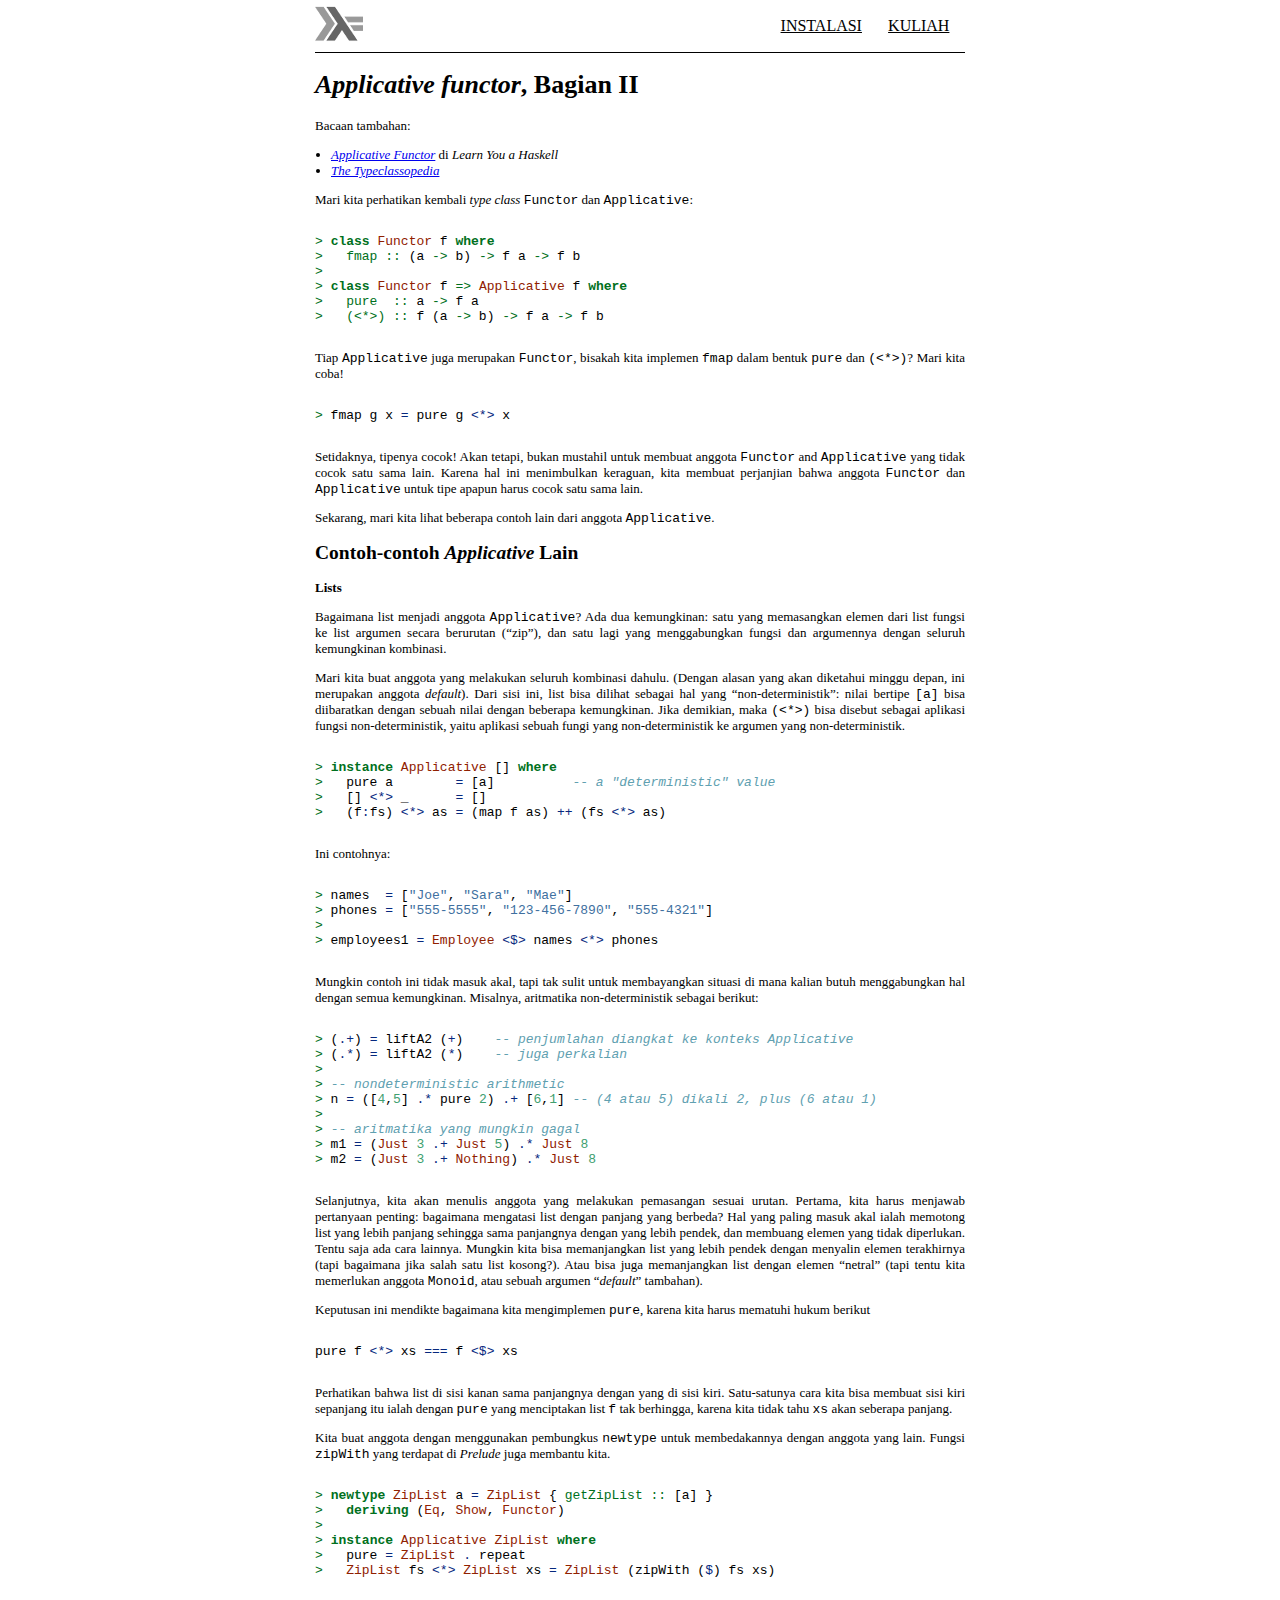
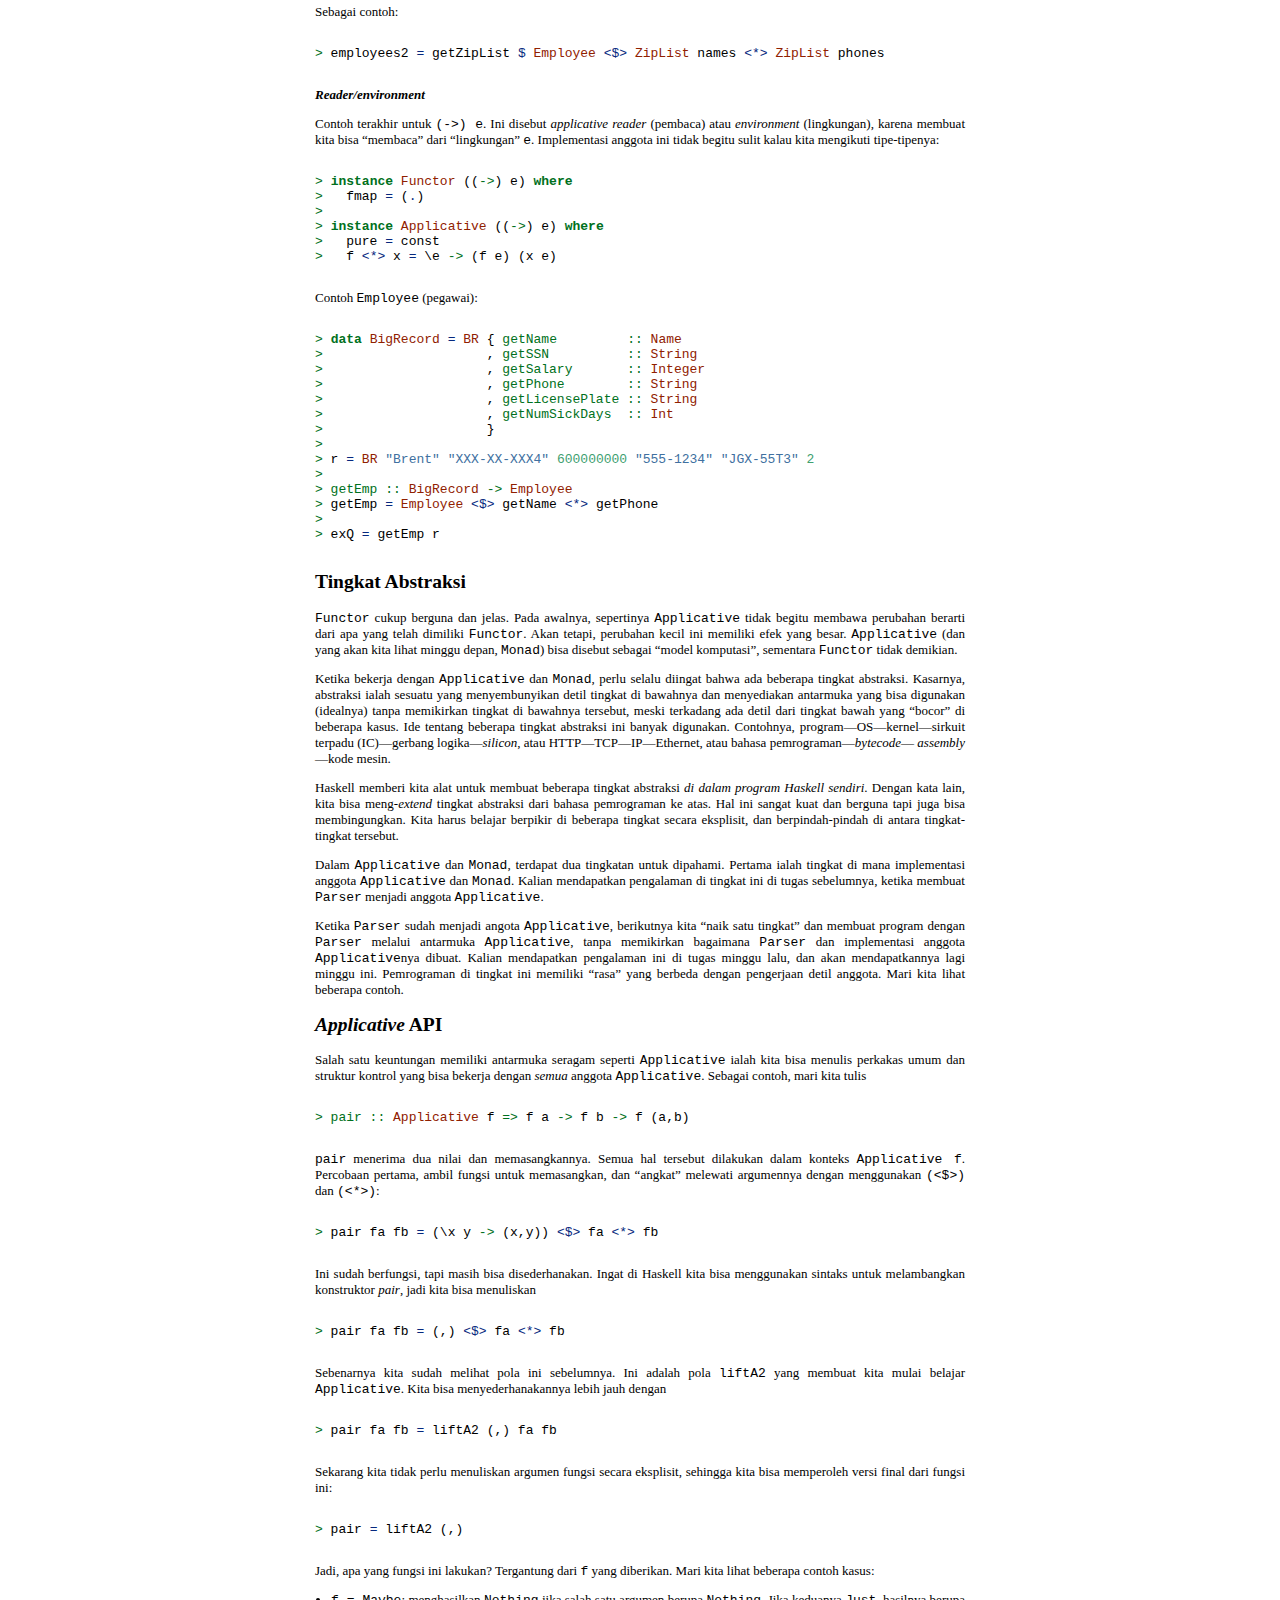
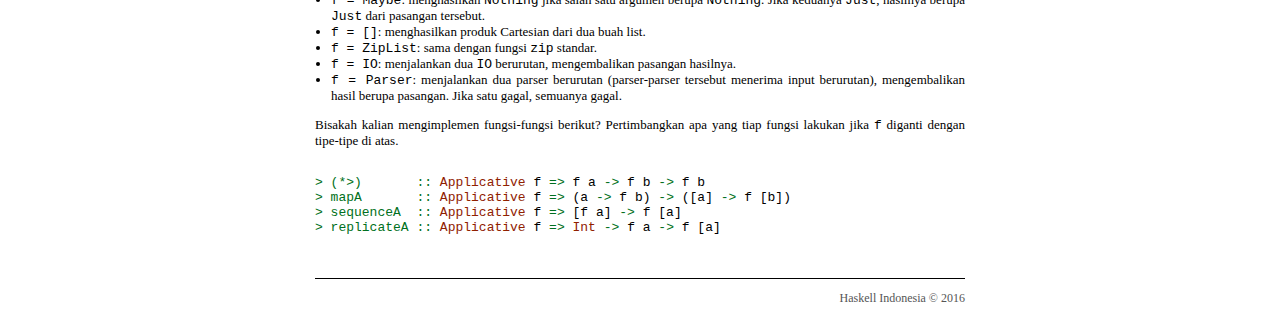
<file: lectures/11-applicative2.html>
<?xml version="1.0" encoding="UTF-8" ?>
<!DOCTYPE html PUBLIC "-//W3C//DTD XHTML 1.0 Strict//EN" "http://www.w3.org/TR/xhtml1/DTD/xhtml1-strict.dtd">
<html xmlns="http://www.w3.org/1999/xhtml" xml:lang="en" lang="en">
  <head>
    <meta charset="utf-8" />
    <meta name="viewport" content="width=device-width, initial-scale=1.0" />
    <title>Haskell-ID</title>
    <meta name="description" content="Haskell Indonesia" />
    <meta name="author" content="kusut" />
    <title>11-applicative2</title>
    <link rel="stylesheet" href="http://yui.yahooapis.com/pure/0.6.0/base-min.css" />
    <link rel="stylesheet" type="text/css" href="../static/css/default.css" />
    <link rel="stylesheet" type="text/css" href="../static/css/style.css" />

    <script>
      window.ga=window.ga||function(){(ga.q=ga.q||[]).push(arguments)};ga.l=+new Date;
      ga('create', 'UA-72989106-1', 'auto');
      ga('send', 'pageview');
    </script>
    <script async src="//www.google-analytics.com/analytics.js"></script>

  </head>
  <body>
    <div id="header">
      <div id="logo">
        <a href="../"><img src="../static/haskell.png" alt="logo" /></a>
      </div>
      <div id="menu">
        <a href="../install.html">Instalasi</a>
        <a href="../lectures.html">Kuliah</a>
      </div>
    </div>    
    <div id="content">
      <div class="pandoc"><h1 id="applicative-functor-bagian-ii"><em>Applicative functor</em>, Bagian II</h1>
<p>Bacaan tambahan:</p>
<ul>
<li><a href="http://learnyouahaskell.com/functors-applicative-functors-and-monoids#applicative-functors"><em>Applicative Functor</em></a> di <em>Learn You a Haskell</em></li>
<li><a href="http://www.haskell.org/haskellwiki/Typeclassopedia"><em>The Typeclassopedia</em></a></li>
</ul>
<p>Mari kita perhatikan kembali <em>type class</em> <code>Functor</code> dan <code>Applicative</code>:</p>
<div class="sourceCode"><pre class="sourceCode literate literatehaskell"><code class="sourceCode literatehaskell"><span class="ot">&gt;</span> <span class="kw">class</span> <span class="dt">Functor</span> f <span class="kw">where</span>
<span class="ot">&gt;   fmap ::</span> (a <span class="ot">-&gt;</span> b) <span class="ot">-&gt;</span> f a <span class="ot">-&gt;</span> f b
<span class="ot">&gt;</span> 
<span class="ot">&gt;</span> <span class="kw">class</span> <span class="dt">Functor</span> f <span class="ot">=&gt;</span> <span class="dt">Applicative</span> f <span class="kw">where</span>
<span class="ot">&gt;   pure  ::</span> a <span class="ot">-&gt;</span> f a
<span class="ot">&gt;   (&lt;*&gt;) ::</span> f (a <span class="ot">-&gt;</span> b) <span class="ot">-&gt;</span> f a <span class="ot">-&gt;</span> f b</code></pre></div>
<p>Tiap <code>Applicative</code> juga merupakan <code>Functor</code>, bisakah kita implemen <code>fmap</code> dalam bentuk <code>pure</code> dan <code>(&lt;*&gt;)</code>? Mari kita coba!</p>
<div class="sourceCode"><pre class="sourceCode literate literatehaskell"><code class="sourceCode literatehaskell"><span class="ot">&gt;</span> fmap g x <span class="fu">=</span> pure g <span class="fu">&lt;*&gt;</span> x</code></pre></div>
<p>Setidaknya, tipenya cocok! Akan tetapi, bukan mustahil untuk membuat anggota <code>Functor</code> and <code>Applicative</code> yang tidak cocok satu sama lain. Karena hal ini menimbulkan keraguan, kita membuat perjanjian bahwa anggota <code>Functor</code> dan <code>Applicative</code> untuk tipe apapun harus cocok satu sama lain.</p>
<p>Sekarang, mari kita lihat beberapa contoh lain dari anggota <code>Applicative</code>.</p>
<h2 id="contoh-contoh-applicative-lain">Contoh-contoh <em>Applicative</em> Lain</h2>
<p><strong>Lists</strong></p>
<p>Bagaimana list menjadi anggota <code>Applicative</code>? Ada dua kemungkinan: satu yang memasangkan elemen dari list fungsi ke list argumen secara berurutan (“zip”), dan satu lagi yang menggabungkan fungsi dan argumennya dengan seluruh kemungkinan kombinasi.</p>
<p>Mari kita buat anggota yang melakukan seluruh kombinasi dahulu. (Dengan alasan yang akan diketahui minggu depan, ini merupakan anggota <em>default</em>). Dari sisi ini, list bisa dilihat sebagai hal yang “non-deterministik”: nilai bertipe <code>[a]</code> bisa diibaratkan dengan sebuah nilai dengan beberapa kemungkinan. Jika demikian, maka <code>(&lt;*&gt;)</code> bisa disebut sebagai aplikasi fungsi non-deterministik, yaitu aplikasi sebuah fungi yang non-deterministik ke argumen yang non-deterministik.</p>
<div class="sourceCode"><pre class="sourceCode literate literatehaskell"><code class="sourceCode literatehaskell"><span class="ot">&gt;</span> <span class="kw">instance</span> <span class="dt">Applicative</span> [] <span class="kw">where</span>
<span class="ot">&gt;</span>   pure a        <span class="fu">=</span> [a]          <span class="co">-- a &quot;deterministic&quot; value</span>
<span class="ot">&gt;</span>   [] <span class="fu">&lt;*&gt;</span> _      <span class="fu">=</span> []
<span class="ot">&gt;</span>   (f<span class="fu">:</span>fs) <span class="fu">&lt;*&gt;</span> as <span class="fu">=</span> (map f as) <span class="fu">++</span> (fs <span class="fu">&lt;*&gt;</span> as)</code></pre></div>
<p>Ini contohnya:</p>
<div class="sourceCode"><pre class="sourceCode literate literatehaskell"><code class="sourceCode literatehaskell"><span class="ot">&gt;</span> names  <span class="fu">=</span> [<span class="st">&quot;Joe&quot;</span>, <span class="st">&quot;Sara&quot;</span>, <span class="st">&quot;Mae&quot;</span>]
<span class="ot">&gt;</span> phones <span class="fu">=</span> [<span class="st">&quot;555-5555&quot;</span>, <span class="st">&quot;123-456-7890&quot;</span>, <span class="st">&quot;555-4321&quot;</span>]
<span class="ot">&gt;</span> 
<span class="ot">&gt;</span> employees1 <span class="fu">=</span> <span class="dt">Employee</span> <span class="fu">&lt;$&gt;</span> names <span class="fu">&lt;*&gt;</span> phones</code></pre></div>
<p>Mungkin contoh ini tidak masuk akal, tapi tak sulit untuk membayangkan situasi di mana kalian butuh menggabungkan hal dengan semua kemungkinan. Misalnya, aritmatika non-deterministik sebagai berikut:</p>
<div class="sourceCode"><pre class="sourceCode literate literatehaskell"><code class="sourceCode literatehaskell"><span class="ot">&gt;</span> (<span class="fu">.+</span>) <span class="fu">=</span> liftA2 (<span class="fu">+</span>)    <span class="co">-- penjumlahan diangkat ke konteks Applicative</span>
<span class="ot">&gt;</span> (<span class="fu">.*</span>) <span class="fu">=</span> liftA2 (<span class="fu">*</span>)    <span class="co">-- juga perkalian</span>
<span class="ot">&gt;</span> 
<span class="ot">&gt;</span> <span class="co">-- nondeterministic arithmetic</span>
<span class="ot">&gt;</span> n <span class="fu">=</span> ([<span class="dv">4</span>,<span class="dv">5</span>] <span class="fu">.*</span> pure <span class="dv">2</span>) <span class="fu">.+</span> [<span class="dv">6</span>,<span class="dv">1</span>] <span class="co">-- (4 atau 5) dikali 2, plus (6 atau 1)</span>
<span class="ot">&gt;</span> 
<span class="ot">&gt;</span> <span class="co">-- aritmatika yang mungkin gagal</span>
<span class="ot">&gt;</span> m1 <span class="fu">=</span> (<span class="dt">Just</span> <span class="dv">3</span> <span class="fu">.+</span> <span class="dt">Just</span> <span class="dv">5</span>) <span class="fu">.*</span> <span class="dt">Just</span> <span class="dv">8</span>
<span class="ot">&gt;</span> m2 <span class="fu">=</span> (<span class="dt">Just</span> <span class="dv">3</span> <span class="fu">.+</span> <span class="dt">Nothing</span>) <span class="fu">.*</span> <span class="dt">Just</span> <span class="dv">8</span></code></pre></div>
<p>Selanjutnya, kita akan menulis anggota yang melakukan pemasangan sesuai urutan. Pertama, kita harus menjawab pertanyaan penting: bagaimana mengatasi list dengan panjang yang berbeda? Hal yang paling masuk akal ialah memotong list yang lebih panjang sehingga sama panjangnya dengan yang lebih pendek, dan membuang elemen yang tidak diperlukan. Tentu saja ada cara lainnya. Mungkin kita bisa memanjangkan list yang lebih pendek dengan menyalin elemen terakhirnya (tapi bagaimana jika salah satu list kosong?). Atau bisa juga memanjangkan list dengan elemen “netral” (tapi tentu kita memerlukan anggota <code>Monoid</code>, atau sebuah argumen “<em>default</em>” tambahan).</p>
<p>Keputusan ini mendikte bagaimana kita mengimplemen <code>pure</code>, karena kita harus mematuhi hukum berikut</p>
<div class="sourceCode"><pre class="sourceCode haskell"><code class="sourceCode haskell">pure f <span class="fu">&lt;*&gt;</span> xs <span class="fu">===</span> f <span class="fu">&lt;$&gt;</span> xs</code></pre></div>
<p>Perhatikan bahwa list di sisi kanan sama panjangnya dengan yang di sisi kiri. Satu-satunya cara kita bisa membuat sisi kiri sepanjang itu ialah dengan <code>pure</code> yang menciptakan list <code>f</code> tak berhingga, karena kita tidak tahu <code>xs</code> akan seberapa panjang.</p>
<p>Kita buat anggota dengan menggunakan pembungkus <code>newtype</code> untuk membedakannya dengan anggota yang lain. Fungsi <code>zipWith</code> yang terdapat di <em>Prelude</em> juga membantu kita.</p>
<div class="sourceCode"><pre class="sourceCode literate literatehaskell"><code class="sourceCode literatehaskell"><span class="ot">&gt;</span> <span class="kw">newtype</span> <span class="dt">ZipList</span> a <span class="fu">=</span> <span class="dt">ZipList</span> {<span class="ot"> getZipList ::</span> [a] }
<span class="ot">&gt;</span>   <span class="kw">deriving</span> (<span class="dt">Eq</span>, <span class="dt">Show</span>, <span class="dt">Functor</span>)
<span class="ot">&gt;</span> 
<span class="ot">&gt;</span> <span class="kw">instance</span> <span class="dt">Applicative</span> <span class="dt">ZipList</span> <span class="kw">where</span>
<span class="ot">&gt;</span>   pure <span class="fu">=</span> <span class="dt">ZipList</span> <span class="fu">.</span> repeat
<span class="ot">&gt;</span>   <span class="dt">ZipList</span> fs <span class="fu">&lt;*&gt;</span> <span class="dt">ZipList</span> xs <span class="fu">=</span> <span class="dt">ZipList</span> (zipWith (<span class="fu">$</span>) fs xs)</code></pre></div>
<p>Sebagai contoh:</p>
<div class="sourceCode"><pre class="sourceCode literate literatehaskell"><code class="sourceCode literatehaskell"><span class="ot">&gt;</span> employees2 <span class="fu">=</span> getZipList <span class="fu">$</span> <span class="dt">Employee</span> <span class="fu">&lt;$&gt;</span> <span class="dt">ZipList</span> names <span class="fu">&lt;*&gt;</span> <span class="dt">ZipList</span> phones</code></pre></div>
<p><strong><em>Reader/environment</em></strong></p>
<p>Contoh terakhir untuk <code>(-&gt;) e</code>. Ini disebut <em>applicative</em> <em>reader</em> (pembaca) atau <em>environment</em> (lingkungan), karena membuat kita bisa “membaca” dari “lingkungan” <code>e</code>. Implementasi anggota ini tidak begitu sulit kalau kita mengikuti tipe-tipenya:</p>
<div class="sourceCode"><pre class="sourceCode literate literatehaskell"><code class="sourceCode literatehaskell"><span class="ot">&gt;</span> <span class="kw">instance</span> <span class="dt">Functor</span> ((<span class="ot">-&gt;</span>) e) <span class="kw">where</span>
<span class="ot">&gt;</span>   fmap <span class="fu">=</span> (<span class="fu">.</span>)
<span class="ot">&gt;</span> 
<span class="ot">&gt;</span> <span class="kw">instance</span> <span class="dt">Applicative</span> ((<span class="ot">-&gt;</span>) e) <span class="kw">where</span>
<span class="ot">&gt;</span>   pure <span class="fu">=</span> const
<span class="ot">&gt;</span>   f <span class="fu">&lt;*&gt;</span> x <span class="fu">=</span> \e <span class="ot">-&gt;</span> (f e) (x e)</code></pre></div>
<p>Contoh <code>Employee</code> (pegawai):</p>
<div class="sourceCode"><pre class="sourceCode literate literatehaskell"><code class="sourceCode literatehaskell"><span class="ot">&gt;</span> <span class="kw">data</span> <span class="dt">BigRecord</span> <span class="fu">=</span> <span class="dt">BR</span> {<span class="ot"> getName         ::</span> <span class="dt">Name</span>
<span class="ot">&gt;</span>                     ,<span class="ot"> getSSN          ::</span> <span class="dt">String</span>
<span class="ot">&gt;</span>                     ,<span class="ot"> getSalary       ::</span> <span class="dt">Integer</span>
<span class="ot">&gt;</span>                     ,<span class="ot"> getPhone        ::</span> <span class="dt">String</span>
<span class="ot">&gt;</span>                     ,<span class="ot"> getLicensePlate ::</span> <span class="dt">String</span>
<span class="ot">&gt;</span>                     ,<span class="ot"> getNumSickDays  ::</span> <span class="dt">Int</span>
<span class="ot">&gt;</span>                     }
<span class="ot">&gt;</span> 
<span class="ot">&gt;</span> r <span class="fu">=</span> <span class="dt">BR</span> <span class="st">&quot;Brent&quot;</span> <span class="st">&quot;XXX-XX-XXX4&quot;</span> <span class="dv">600000000</span> <span class="st">&quot;555-1234&quot;</span> <span class="st">&quot;JGX-55T3&quot;</span> <span class="dv">2</span>
<span class="ot">&gt;</span> 
<span class="ot">&gt; getEmp ::</span> <span class="dt">BigRecord</span> <span class="ot">-&gt;</span> <span class="dt">Employee</span>
<span class="ot">&gt;</span> getEmp <span class="fu">=</span> <span class="dt">Employee</span> <span class="fu">&lt;$&gt;</span> getName <span class="fu">&lt;*&gt;</span> getPhone
<span class="ot">&gt;</span> 
<span class="ot">&gt;</span> exQ <span class="fu">=</span> getEmp r</code></pre></div>
<h2 id="tingkat-abstraksi">Tingkat Abstraksi</h2>
<p><code>Functor</code> cukup berguna dan jelas. Pada awalnya, sepertinya <code>Applicative</code> tidak begitu membawa perubahan berarti dari apa yang telah dimiliki <code>Functor</code>. Akan tetapi, perubahan kecil ini memiliki efek yang besar. <code>Applicative</code> (dan yang akan kita lihat minggu depan, <code>Monad</code>) bisa disebut sebagai “model komputasi”, sementara <code>Functor</code> tidak demikian.</p>
<p>Ketika bekerja dengan <code>Applicative</code> dan <code>Monad</code>, perlu selalu diingat bahwa ada beberapa tingkat abstraksi. Kasarnya, abstraksi ialah sesuatu yang menyembunyikan detil tingkat di bawahnya dan menyediakan antarmuka yang bisa digunakan (idealnya) tanpa memikirkan tingkat di bawahnya tersebut, meski terkadang ada detil dari tingkat bawah yang “bocor” di beberapa kasus. Ide tentang beberapa tingkat abstraksi ini banyak digunakan. Contohnya, program—OS—kernel—sirkuit terpadu (IC)—gerbang logika—<em>silicon</em>, atau HTTP—TCP—IP—Ethernet, atau bahasa pemrograman—<em>bytecode</em>— <em>assembly</em>—kode mesin.</p>
<p>Haskell memberi kita alat untuk membuat beberapa tingkat abstraksi <em>di dalam program Haskell sendiri</em>. Dengan kata lain, kita bisa meng-<em>extend</em> tingkat abstraksi dari bahasa pemrograman ke atas. Hal ini sangat kuat dan berguna tapi juga bisa membingungkan. Kita harus belajar berpikir di beberapa tingkat secara eksplisit, dan berpindah-pindah di antara tingkat-tingkat tersebut.</p>
<p>Dalam <code>Applicative</code> dan <code>Monad</code>, terdapat dua tingkatan untuk dipahami. Pertama ialah tingkat di mana implementasi anggota <code>Applicative</code> dan <code>Monad</code>. Kalian mendapatkan pengalaman di tingkat ini di tugas sebelumnya, ketika membuat <code>Parser</code> menjadi anggota <code>Applicative</code>.</p>
<p>Ketika <code>Parser</code> sudah menjadi angota <code>Applicative</code>, berikutnya kita “naik satu tingkat” dan membuat program dengan <code>Parser</code> melalui antarmuka <code>Applicative</code>, tanpa memikirkan bagaimana <code>Parser</code> dan implementasi anggota <code>Applicative</code>nya dibuat. Kalian mendapatkan pengalaman ini di tugas minggu lalu, dan akan mendapatkannya lagi minggu ini. Pemrograman di tingkat ini memiliki “rasa” yang berbeda dengan pengerjaan detil anggota. Mari kita lihat beberapa contoh.</p>
<h2 id="applicative-api"><em>Applicative</em> API</h2>
<p>Salah satu keuntungan memiliki antarmuka seragam seperti <code>Applicative</code> ialah kita bisa menulis perkakas umum dan struktur kontrol yang bisa bekerja dengan <em>semua</em> anggota <code>Applicative</code>. Sebagai contoh, mari kita tulis</p>
<div class="sourceCode"><pre class="sourceCode literate literatehaskell"><code class="sourceCode literatehaskell"><span class="ot">&gt; pair ::</span> <span class="dt">Applicative</span> f <span class="ot">=&gt;</span> f a <span class="ot">-&gt;</span> f b <span class="ot">-&gt;</span> f (a,b)</code></pre></div>
<p><code>pair</code> menerima dua nilai dan memasangkannya. Semua hal tersebut dilakukan dalam konteks <code>Applicative f</code>. Percobaan pertama, ambil fungsi untuk memasangkan, dan “angkat” melewati argumennya dengan menggunakan <code>(&lt;$&gt;)</code> dan <code>(&lt;*&gt;)</code>:</p>
<div class="sourceCode"><pre class="sourceCode literate literatehaskell"><code class="sourceCode literatehaskell"><span class="ot">&gt;</span> pair fa fb <span class="fu">=</span> (\x y <span class="ot">-&gt;</span> (x,y)) <span class="fu">&lt;$&gt;</span> fa <span class="fu">&lt;*&gt;</span> fb</code></pre></div>
<p>Ini sudah berfungsi, tapi masih bisa disederhanakan. Ingat di Haskell kita bisa menggunakan sintaks untuk melambangkan konstruktor <em>pair</em>, jadi kita bisa menuliskan</p>
<div class="sourceCode"><pre class="sourceCode literate literatehaskell"><code class="sourceCode literatehaskell"><span class="ot">&gt;</span> pair fa fb <span class="fu">=</span> (,) <span class="fu">&lt;$&gt;</span> fa <span class="fu">&lt;*&gt;</span> fb</code></pre></div>
<p>Sebenarnya kita sudah melihat pola ini sebelumnya. Ini adalah pola <code>liftA2</code> yang membuat kita mulai belajar <code>Applicative</code>. Kita bisa menyederhanakannya lebih jauh dengan</p>
<div class="sourceCode"><pre class="sourceCode literate literatehaskell"><code class="sourceCode literatehaskell"><span class="ot">&gt;</span> pair fa fb <span class="fu">=</span> liftA2 (,) fa fb</code></pre></div>
<p>Sekarang kita tidak perlu menuliskan argumen fungsi secara eksplisit, sehingga kita bisa memperoleh versi final dari fungsi ini:</p>
<div class="sourceCode"><pre class="sourceCode literate literatehaskell"><code class="sourceCode literatehaskell"><span class="ot">&gt;</span> pair <span class="fu">=</span> liftA2 (,)</code></pre></div>
<p>Jadi, apa yang fungsi ini lakukan? Tergantung dari <code>f</code> yang diberikan. Mari kita lihat beberapa contoh kasus:</p>
<ul>
<li><code>f = Maybe</code>: menghasilkan <code>Nothing</code> jika salah satu argumen berupa <code>Nothing</code>. Jika keduanya <code>Just</code>, hasilnya berupa <code>Just</code> dari pasangan tersebut.</li>
<li><code>f = []</code>: menghasilkan produk Cartesian dari dua buah list.</li>
<li><code>f = ZipList</code>: sama dengan fungsi <code>zip</code> standar.</li>
<li><code>f = IO</code>: menjalankan dua <code>IO</code> berurutan, mengembalikan pasangan hasilnya.</li>
<li><code>f = Parser</code>: menjalankan dua parser berurutan (parser-parser tersebut menerima input berurutan), mengembalikan hasil berupa pasangan. Jika satu gagal, semuanya gagal.</li>
</ul>
<p>Bisakah kalian mengimplemen fungsi-fungsi berikut? Pertimbangkan apa yang tiap fungsi lakukan jika <code>f</code> diganti dengan tipe-tipe di atas.</p>
<div class="sourceCode"><pre class="sourceCode literate literatehaskell"><code class="sourceCode literatehaskell"><span class="ot">&gt; (*&gt;)       ::</span> <span class="dt">Applicative</span> f <span class="ot">=&gt;</span> f a <span class="ot">-&gt;</span> f b <span class="ot">-&gt;</span> f b
<span class="ot">&gt; mapA       ::</span> <span class="dt">Applicative</span> f <span class="ot">=&gt;</span> (a <span class="ot">-&gt;</span> f b) <span class="ot">-&gt;</span> ([a] <span class="ot">-&gt;</span> f [b])
<span class="ot">&gt; sequenceA  ::</span> <span class="dt">Applicative</span> f <span class="ot">=&gt;</span> [f a] <span class="ot">-&gt;</span> f [a]
<span class="ot">&gt; replicateA ::</span> <span class="dt">Applicative</span> f <span class="ot">=&gt;</span> <span class="dt">Int</span> <span class="ot">-&gt;</span> f a <span class="ot">-&gt;</span> f [a]</code></pre></div>
<p><!--

Local Variables:
mode:markdown
compile-command:"mk pre"
End:

--></p></div>

    </div>
    <div id="footer">
      Haskell Indonesia &copy; 2016
    </div>
  </body>
</html>
</file>
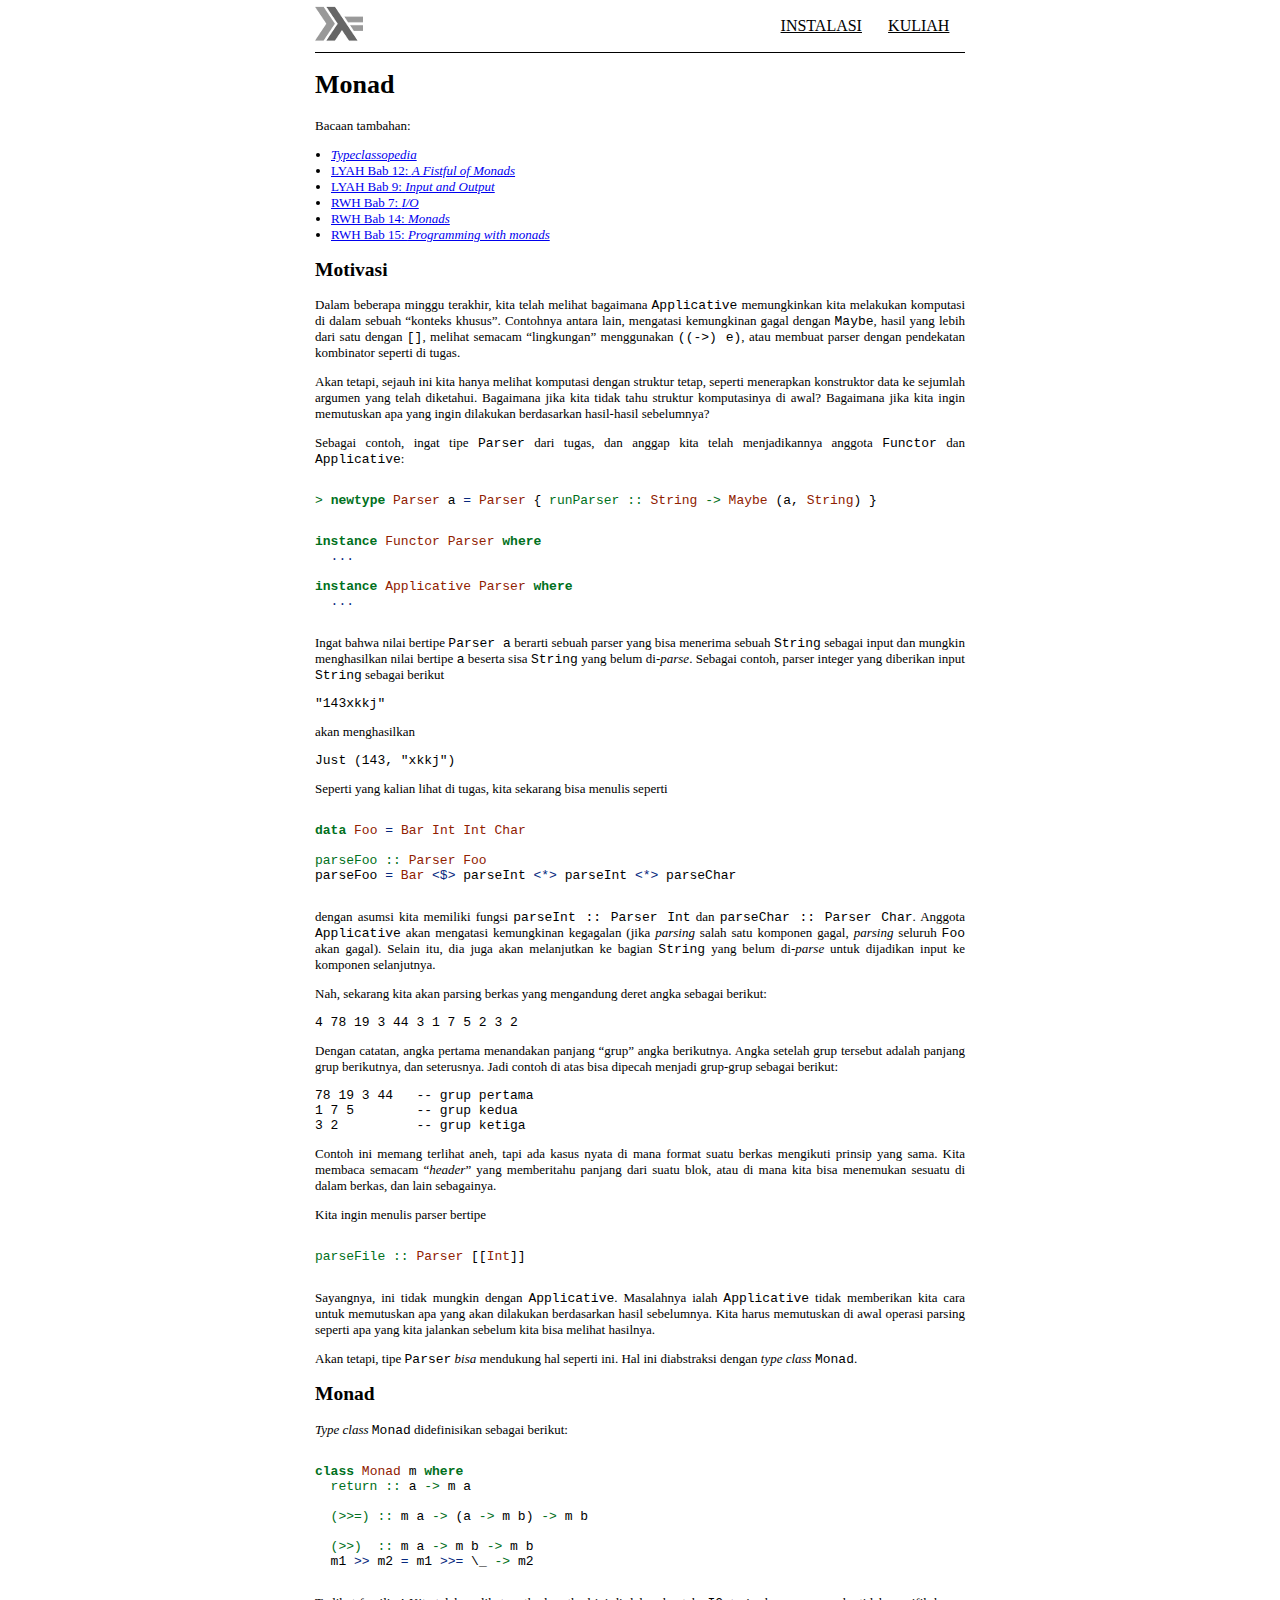
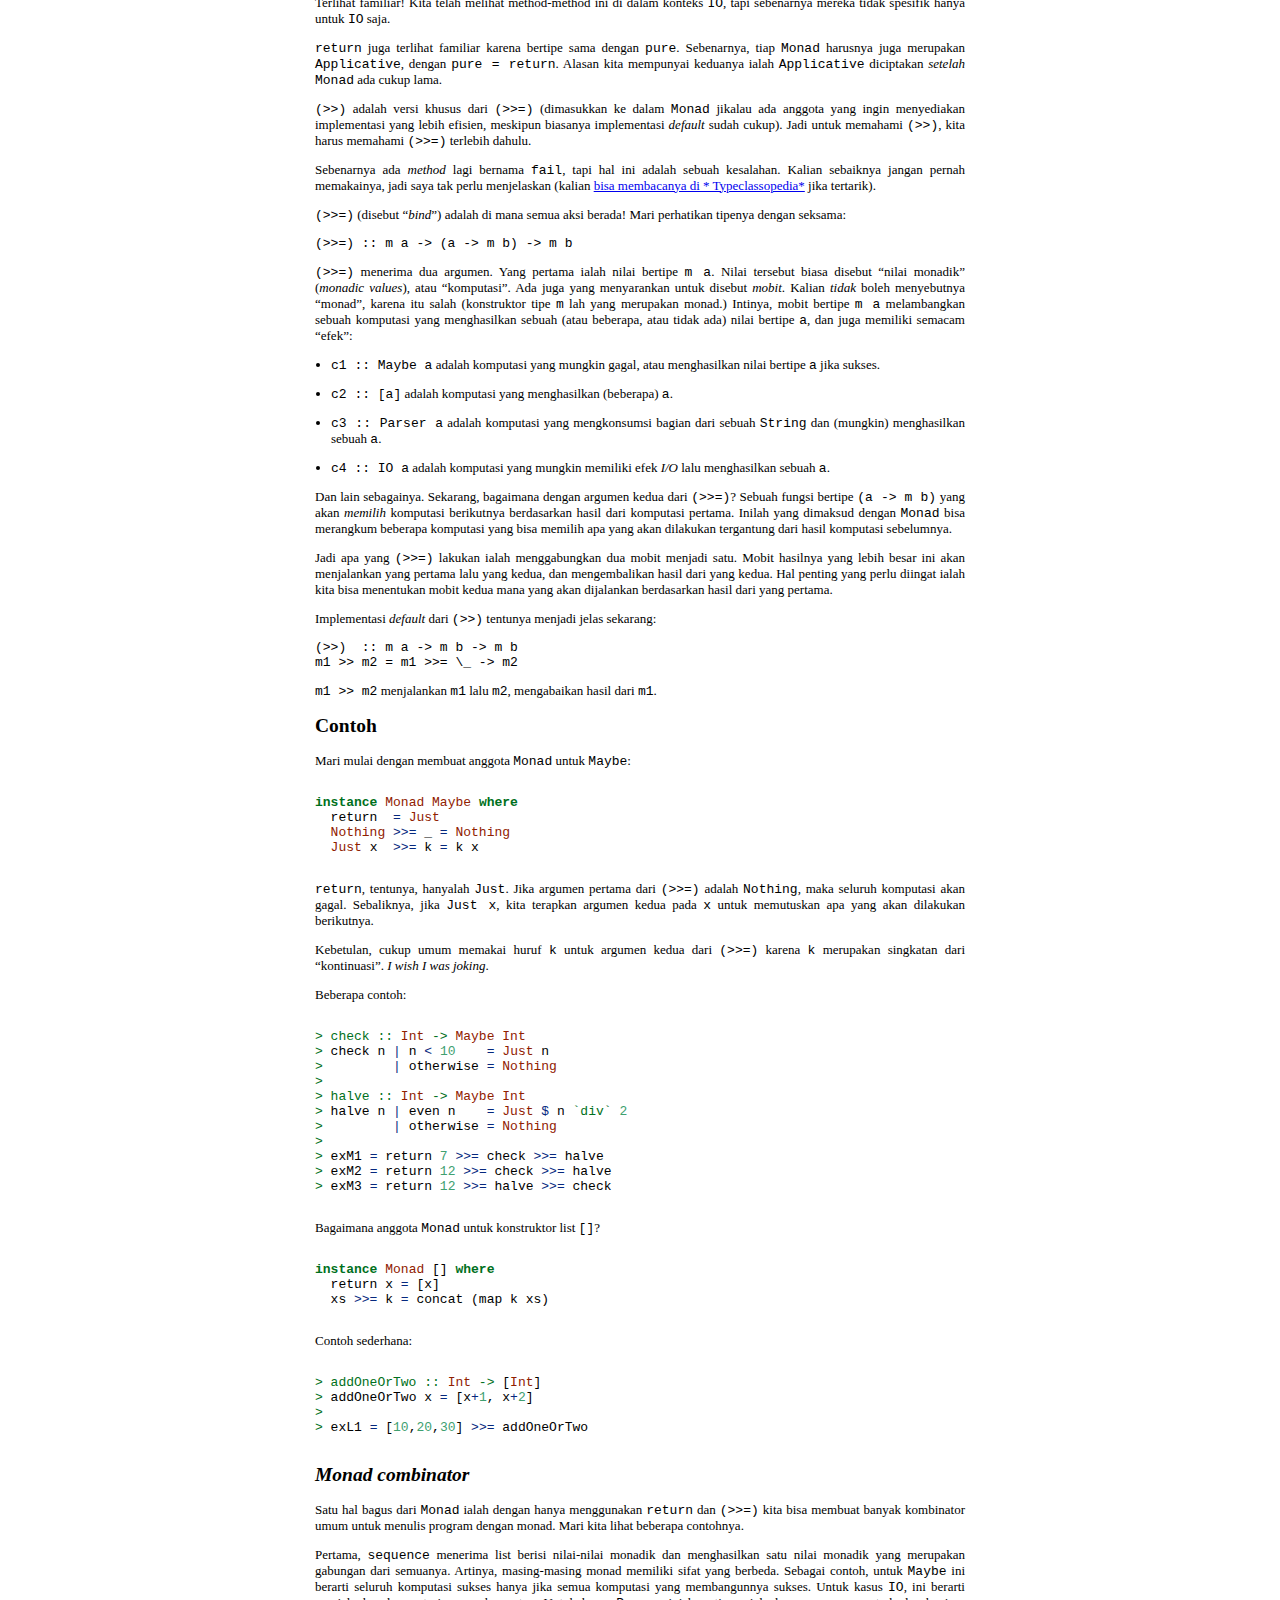
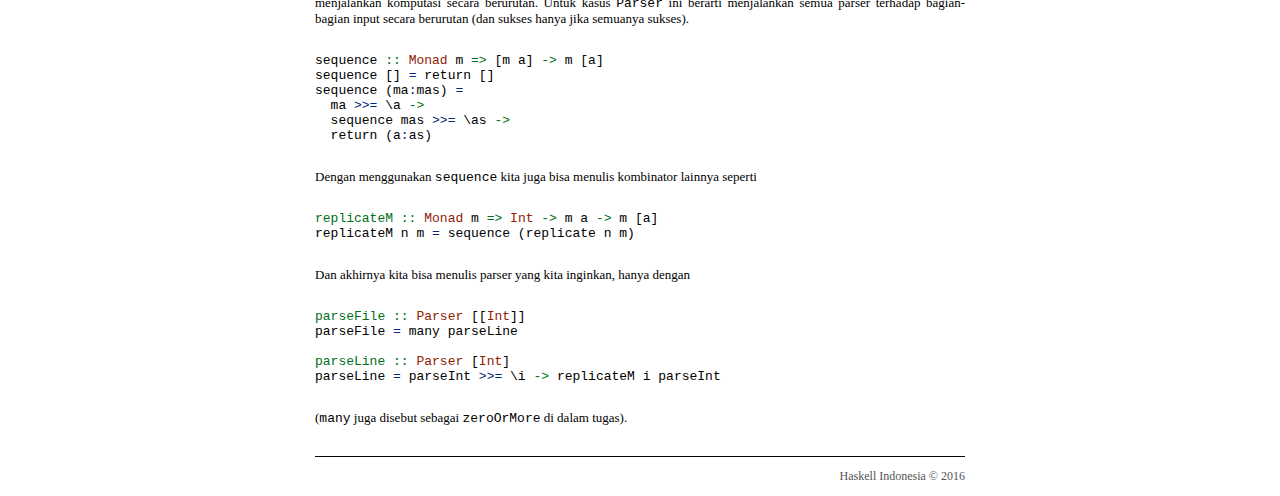
<file: lectures/12-monads.html>
<?xml version="1.0" encoding="UTF-8" ?>
<!DOCTYPE html PUBLIC "-//W3C//DTD XHTML 1.0 Strict//EN" "http://www.w3.org/TR/xhtml1/DTD/xhtml1-strict.dtd">
<html xmlns="http://www.w3.org/1999/xhtml" xml:lang="en" lang="en">
  <head>
    <meta charset="utf-8" />
    <meta name="viewport" content="width=device-width, initial-scale=1.0" />
    <title>Haskell-ID</title>
    <meta name="description" content="Haskell Indonesia" />
    <meta name="author" content="kusut" />
    <title>12-monads</title>
    <link rel="stylesheet" href="http://yui.yahooapis.com/pure/0.6.0/base-min.css" />
    <link rel="stylesheet" type="text/css" href="../static/css/default.css" />
    <link rel="stylesheet" type="text/css" href="../static/css/style.css" />

    <script>
      window.ga=window.ga||function(){(ga.q=ga.q||[]).push(arguments)};ga.l=+new Date;
      ga('create', 'UA-72989106-1', 'auto');
      ga('send', 'pageview');
    </script>
    <script async src="//www.google-analytics.com/analytics.js"></script>

  </head>
  <body>
    <div id="header">
      <div id="logo">
        <a href="../"><img src="../static/haskell.png" alt="logo" /></a>
      </div>
      <div id="menu">
        <a href="../install.html">Instalasi</a>
        <a href="../lectures.html">Kuliah</a>
      </div>
    </div>    
    <div id="content">
      <div class="pandoc"><p><!-- CLASS

> import Control.Monad
> import Control.Applicative

--></p>
<h1 id="monad">Monad</h1>
<p>Bacaan tambahan:</p>
<ul>
<li><a href="http://www.haskell.org/haskellwiki/Typeclassopedia"><em>Typeclassopedia</em></a></li>
<li><a href="http://learnyouahaskell.com/a-fistful-of-monads">LYAH Bab 12: <em>A Fistful of Monads</em></a></li>
<li><a href="http://learnyouahaskell.com/input-and-output">LYAH Bab 9: <em>Input and Output</em></a></li>
<li><a href="http://book.realworldhaskell.org/read/io.html">RWH Bab 7: <em>I/O</em></a></li>
<li><a href="http://book.realworldhaskell.org/read/monads.html">RWH Bab 14: <em>Monads</em></a></li>
<li><a href="http://book.realworldhaskell.org/read/programming-with-monads.html">RWH Bab 15: <em>Programming with monads</em></a></li>
</ul>
<h2 id="motivasi">Motivasi</h2>
<p>Dalam beberapa minggu terakhir, kita telah melihat bagaimana <code>Applicative</code> memungkinkan kita melakukan komputasi di dalam sebuah “konteks khusus”. Contohnya antara lain, mengatasi kemungkinan gagal dengan <code>Maybe</code>, hasil yang lebih dari satu dengan <code>[]</code>, melihat semacam “lingkungan” menggunakan <code>((-&gt;) e)</code>, atau membuat parser dengan pendekatan kombinator seperti di tugas.</p>
<p>Akan tetapi, sejauh ini kita hanya melihat komputasi dengan struktur tetap, seperti menerapkan konstruktor data ke sejumlah argumen yang telah diketahui. Bagaimana jika kita tidak tahu struktur komputasinya di awal? Bagaimana jika kita ingin memutuskan apa yang ingin dilakukan berdasarkan hasil-hasil sebelumnya?</p>
<p>Sebagai contoh, ingat tipe <code>Parser</code> dari tugas, dan anggap kita telah menjadikannya anggota <code>Functor</code> dan <code>Applicative</code>:</p>
<div class="sourceCode"><pre class="sourceCode literate literatehaskell"><code class="sourceCode literatehaskell"><span class="ot">&gt;</span> <span class="kw">newtype</span> <span class="dt">Parser</span> a <span class="fu">=</span> <span class="dt">Parser</span> {<span class="ot"> runParser ::</span> <span class="dt">String</span> <span class="ot">-&gt;</span> <span class="dt">Maybe</span> (a, <span class="dt">String</span>) }</code></pre></div>
<div class="sourceCode"><pre class="sourceCode haskell"><code class="sourceCode haskell"><span class="kw">instance</span> <span class="dt">Functor</span> <span class="dt">Parser</span> <span class="kw">where</span>
  <span class="fu">...</span>

<span class="kw">instance</span> <span class="dt">Applicative</span> <span class="dt">Parser</span> <span class="kw">where</span>
  <span class="fu">...</span></code></pre></div>
<p>Ingat bahwa nilai bertipe <code>Parser a</code> berarti sebuah parser yang bisa menerima sebuah <code>String</code> sebagai input dan mungkin menghasilkan nilai bertipe <code>a</code> beserta sisa <code>String</code> yang belum di-<em>parse</em>. Sebagai contoh, parser integer yang diberikan input <code>String</code> sebagai berikut</p>
<pre><code>&quot;143xkkj&quot;</code></pre>
<p>akan menghasilkan</p>
<pre><code>Just (143, &quot;xkkj&quot;)</code></pre>
<p>Seperti yang kalian lihat di tugas, kita sekarang bisa menulis seperti</p>
<div class="sourceCode"><pre class="sourceCode haskell"><code class="sourceCode haskell"><span class="kw">data</span> <span class="dt">Foo</span> <span class="fu">=</span> <span class="dt">Bar</span> <span class="dt">Int</span> <span class="dt">Int</span> <span class="dt">Char</span>

<span class="ot">parseFoo ::</span> <span class="dt">Parser</span> <span class="dt">Foo</span>
parseFoo <span class="fu">=</span> <span class="dt">Bar</span> <span class="fu">&lt;$&gt;</span> parseInt <span class="fu">&lt;*&gt;</span> parseInt <span class="fu">&lt;*&gt;</span> parseChar</code></pre></div>
<p>dengan asumsi kita memiliki fungsi <code>parseInt :: Parser Int</code> dan <code>parseChar :: Parser Char</code>. Anggota <code>Applicative</code> akan mengatasi kemungkinan kegagalan (jika <em>parsing</em> salah satu komponen gagal, <em>parsing</em> seluruh <code>Foo</code> akan gagal). Selain itu, dia juga akan melanjutkan ke bagian <code>String</code> yang belum di-<em>parse</em> untuk dijadikan input ke komponen selanjutnya.</p>
<p>Nah, sekarang kita akan parsing berkas yang mengandung deret angka sebagai berikut:</p>
<pre><code>4 78 19 3 44 3 1 7 5 2 3 2</code></pre>
<p>Dengan catatan, angka pertama menandakan panjang “grup” angka berikutnya. Angka setelah grup tersebut adalah panjang grup berikutnya, dan seterusnya. Jadi contoh di atas bisa dipecah menjadi grup-grup sebagai berikut:</p>
<pre><code>78 19 3 44   -- grup pertama
1 7 5        -- grup kedua
3 2          -- grup ketiga</code></pre>
<p>Contoh ini memang terlihat aneh, tapi ada kasus nyata di mana format suatu berkas mengikuti prinsip yang sama. Kita membaca semacam “<em>header</em>” yang memberitahu panjang dari suatu blok, atau di mana kita bisa menemukan sesuatu di dalam berkas, dan lain sebagainya.</p>
<p>Kita ingin menulis parser bertipe</p>
<div class="sourceCode"><pre class="sourceCode haskell"><code class="sourceCode haskell"><span class="ot">parseFile ::</span> <span class="dt">Parser</span> [[<span class="dt">Int</span>]]</code></pre></div>
<p>Sayangnya, ini tidak mungkin dengan <code>Applicative</code>. Masalahnya ialah <code>Applicative</code> tidak memberikan kita cara untuk memutuskan apa yang akan dilakukan berdasarkan hasil sebelumnya. Kita harus memutuskan di awal operasi parsing seperti apa yang kita jalankan sebelum kita bisa melihat hasilnya.</p>
<p>Akan tetapi, tipe <code>Parser</code> <em>bisa</em> mendukung hal seperti ini. Hal ini diabstraksi dengan <em>type class</em> <code>Monad</code>.</p>
<h2 id="monad-1">Monad</h2>
<p><em>Type class</em> <code>Monad</code> didefinisikan sebagai berikut:</p>
<div class="sourceCode"><pre class="sourceCode haskell"><code class="sourceCode haskell"><span class="kw">class</span> <span class="dt">Monad</span> m <span class="kw">where</span>
<span class="ot">  return ::</span> a <span class="ot">-&gt;</span> m a

<span class="ot">  (&gt;&gt;=) ::</span> m a <span class="ot">-&gt;</span> (a <span class="ot">-&gt;</span> m b) <span class="ot">-&gt;</span> m b

<span class="ot">  (&gt;&gt;)  ::</span> m a <span class="ot">-&gt;</span> m b <span class="ot">-&gt;</span> m b
  m1 <span class="fu">&gt;&gt;</span> m2 <span class="fu">=</span> m1 <span class="fu">&gt;&gt;=</span> \_ <span class="ot">-&gt;</span> m2</code></pre></div>
<p>Terlihat familiar! Kita telah melihat method-method ini di dalam konteks <code>IO</code>, tapi sebenarnya mereka tidak spesifik hanya untuk <code>IO</code> saja.</p>
<p><code>return</code> juga terlihat familiar karena bertipe sama dengan <code>pure</code>. Sebenarnya, tiap <code>Monad</code> harusnya juga merupakan <code>Applicative</code>, dengan <code>pure = return</code>. Alasan kita mempunyai keduanya ialah <code>Applicative</code> diciptakan <em>setelah</em> <code>Monad</code> ada cukup lama.</p>
<p><code>(&gt;&gt;)</code> adalah versi khusus dari <code>(&gt;&gt;=)</code> (dimasukkan ke dalam <code>Monad</code> jikalau ada anggota yang ingin menyediakan implementasi yang lebih efisien, meskipun biasanya implementasi <em>default</em> sudah cukup). Jadi untuk memahami <code>(&gt;&gt;)</code>, kita harus memahami <code>(&gt;&gt;=)</code> terlebih dahulu.</p>
<p>Sebenarnya ada <em>method</em> lagi bernama <code>fail</code>, tapi hal ini adalah sebuah kesalahan. Kalian sebaiknya jangan pernah memakainya, jadi saya tak perlu menjelaskan (kalian <a href="http://www.haskell.org/haskellwiki/Typeclassopedia#do_notation">bisa membacanya di * Typeclassopedia*</a> jika tertarik).</p>
<p><code>(&gt;&gt;=)</code> (disebut “<em>bind</em>”) adalah di mana semua aksi berada! Mari perhatikan tipenya dengan seksama:</p>
<pre><code>(&gt;&gt;=) :: m a -&gt; (a -&gt; m b) -&gt; m b</code></pre>
<p><code>(&gt;&gt;=)</code> menerima dua argumen. Yang pertama ialah nilai bertipe <code>m a</code>. Nilai tersebut biasa disebut “nilai monadik” (<em>monadic values</em>), atau “komputasi”. Ada juga yang menyarankan untuk disebut <em>mobit</em>. Kalian <em>tidak</em> boleh menyebutnya “monad”, karena itu salah (konstruktor tipe <code>m</code> lah yang merupakan monad.) Intinya, mobit bertipe <code>m a</code> melambangkan sebuah komputasi yang menghasilkan sebuah (atau beberapa, atau tidak ada) nilai bertipe <code>a</code>, dan juga memiliki semacam “efek”:</p>
<ul>
<li><p><code>c1 :: Maybe a</code> adalah komputasi yang mungkin gagal, atau menghasilkan nilai bertipe <code>a</code> jika sukses.</p></li>
<li><p><code>c2 :: [a]</code> adalah komputasi yang menghasilkan (beberapa) <code>a</code>.</p></li>
<li><p><code>c3 :: Parser a</code> adalah komputasi yang mengkonsumsi bagian dari sebuah <code>String</code> dan (mungkin) menghasilkan sebuah <code>a</code>.</p></li>
<li><p><code>c4 :: IO a</code> adalah komputasi yang mungkin memiliki efek <em>I/O</em> lalu menghasilkan sebuah <code>a</code>.</p></li>
</ul>
<p>Dan lain sebagainya. Sekarang, bagaimana dengan argumen kedua dari <code>(&gt;&gt;=)</code>? Sebuah fungsi bertipe <code>(a -&gt; m b)</code> yang akan <em>memilih</em> komputasi berikutnya berdasarkan hasil dari komputasi pertama. Inilah yang dimaksud dengan <code>Monad</code> bisa merangkum beberapa komputasi yang bisa memilih apa yang akan dilakukan tergantung dari hasil komputasi sebelumnya.</p>
<p>Jadi apa yang <code>(&gt;&gt;=)</code> lakukan ialah menggabungkan dua mobit menjadi satu. Mobit hasilnya yang lebih besar ini akan menjalankan yang pertama lalu yang kedua, dan mengembalikan hasil dari yang kedua. Hal penting yang perlu diingat ialah kita bisa menentukan mobit kedua mana yang akan dijalankan berdasarkan hasil dari yang pertama.</p>
<p>Implementasi <em>default</em> dari <code>(&gt;&gt;)</code> tentunya menjadi jelas sekarang:</p>
<pre><code>(&gt;&gt;)  :: m a -&gt; m b -&gt; m b
m1 &gt;&gt; m2 = m1 &gt;&gt;= \_ -&gt; m2</code></pre>
<p><code>m1 &gt;&gt; m2</code> menjalankan <code>m1</code> lalu <code>m2</code>, mengabaikan hasil dari <code>m1</code>.</p>
<h2 id="contoh">Contoh</h2>
<p>Mari mulai dengan membuat anggota <code>Monad</code> untuk <code>Maybe</code>:</p>
<div class="sourceCode"><pre class="sourceCode haskell"><code class="sourceCode haskell"><span class="kw">instance</span> <span class="dt">Monad</span> <span class="dt">Maybe</span> <span class="kw">where</span>
  return  <span class="fu">=</span> <span class="dt">Just</span>
  <span class="dt">Nothing</span> <span class="fu">&gt;&gt;=</span> _ <span class="fu">=</span> <span class="dt">Nothing</span>
  <span class="dt">Just</span> x  <span class="fu">&gt;&gt;=</span> k <span class="fu">=</span> k x</code></pre></div>
<p><code>return</code>, tentunya, hanyalah <code>Just</code>. Jika argumen pertama dari <code>(&gt;&gt;=)</code> adalah <code>Nothing</code>, maka seluruh komputasi akan gagal. Sebaliknya, jika <code>Just x</code>, kita terapkan argumen kedua pada <code>x</code> untuk memutuskan apa yang akan dilakukan berikutnya.</p>
<p>Kebetulan, cukup umum memakai huruf <code>k</code> untuk argumen kedua dari <code>(&gt;&gt;=)</code> karena <code>k</code> merupakan singkatan dari “kontinuasi”. <em>I wish I was joking</em>.</p>
<p>Beberapa contoh:</p>
<div class="sourceCode"><pre class="sourceCode literate literatehaskell"><code class="sourceCode literatehaskell"><span class="ot">&gt; check ::</span> <span class="dt">Int</span> <span class="ot">-&gt;</span> <span class="dt">Maybe</span> <span class="dt">Int</span>
<span class="ot">&gt;</span> check n <span class="fu">|</span> n <span class="fu">&lt;</span> <span class="dv">10</span>    <span class="fu">=</span> <span class="dt">Just</span> n
<span class="ot">&gt;</span>         <span class="fu">|</span> otherwise <span class="fu">=</span> <span class="dt">Nothing</span>
<span class="ot">&gt;</span> 
<span class="ot">&gt; halve ::</span> <span class="dt">Int</span> <span class="ot">-&gt;</span> <span class="dt">Maybe</span> <span class="dt">Int</span>
<span class="ot">&gt;</span> halve n <span class="fu">|</span> even n    <span class="fu">=</span> <span class="dt">Just</span> <span class="fu">$</span> n <span class="ot">`div`</span> <span class="dv">2</span>
<span class="ot">&gt;</span>         <span class="fu">|</span> otherwise <span class="fu">=</span> <span class="dt">Nothing</span>
<span class="ot">&gt;</span> 
<span class="ot">&gt;</span> exM1 <span class="fu">=</span> return <span class="dv">7</span> <span class="fu">&gt;&gt;=</span> check <span class="fu">&gt;&gt;=</span> halve
<span class="ot">&gt;</span> exM2 <span class="fu">=</span> return <span class="dv">12</span> <span class="fu">&gt;&gt;=</span> check <span class="fu">&gt;&gt;=</span> halve
<span class="ot">&gt;</span> exM3 <span class="fu">=</span> return <span class="dv">12</span> <span class="fu">&gt;&gt;=</span> halve <span class="fu">&gt;&gt;=</span> check</code></pre></div>
<p>Bagaimana anggota <code>Monad</code> untuk konstruktor list <code>[]</code>?</p>
<div class="sourceCode"><pre class="sourceCode haskell"><code class="sourceCode haskell"><span class="kw">instance</span> <span class="dt">Monad</span> [] <span class="kw">where</span>
  return x <span class="fu">=</span> [x]
  xs <span class="fu">&gt;&gt;=</span> k <span class="fu">=</span> concat (map k xs)</code></pre></div>
<p>Contoh sederhana:</p>
<div class="sourceCode"><pre class="sourceCode literate literatehaskell"><code class="sourceCode literatehaskell"><span class="ot">&gt; addOneOrTwo ::</span> <span class="dt">Int</span> <span class="ot">-&gt;</span> [<span class="dt">Int</span>]
<span class="ot">&gt;</span> addOneOrTwo x <span class="fu">=</span> [x<span class="fu">+</span><span class="dv">1</span>, x<span class="fu">+</span><span class="dv">2</span>]
<span class="ot">&gt;</span> 
<span class="ot">&gt;</span> exL1 <span class="fu">=</span> [<span class="dv">10</span>,<span class="dv">20</span>,<span class="dv">30</span>] <span class="fu">&gt;&gt;=</span> addOneOrTwo</code></pre></div>
<h2 id="monad-combinator"><em>Monad combinator</em></h2>
<p>Satu hal bagus dari <code>Monad</code> ialah dengan hanya menggunakan <code>return</code> dan <code>(&gt;&gt;=)</code> kita bisa membuat banyak kombinator umum untuk menulis program dengan monad. Mari kita lihat beberapa contohnya.</p>
<p>Pertama, <code>sequence</code> menerima list berisi nilai-nilai monadik dan menghasilkan satu nilai monadik yang merupakan gabungan dari semuanya. Artinya, masing-masing monad memiliki sifat yang berbeda. Sebagai contoh, untuk <code>Maybe</code> ini berarti seluruh komputasi sukses hanya jika semua komputasi yang membangunnya sukses. Untuk kasus <code>IO</code>, ini berarti menjalankan komputasi secara berurutan. Untuk kasus <code>Parser</code> ini berarti menjalankan semua parser terhadap bagian-bagian input secara berurutan (dan sukses hanya jika semuanya sukses).</p>
<div class="sourceCode"><pre class="sourceCode haskell"><code class="sourceCode haskell">sequence<span class="ot"> ::</span> <span class="dt">Monad</span> m <span class="ot">=&gt;</span> [m a] <span class="ot">-&gt;</span> m [a]
sequence [] <span class="fu">=</span> return []
sequence (ma<span class="fu">:</span>mas) <span class="fu">=</span>
  ma <span class="fu">&gt;&gt;=</span> \a <span class="ot">-&gt;</span>
  sequence mas <span class="fu">&gt;&gt;=</span> \as <span class="ot">-&gt;</span>
  return (a<span class="fu">:</span>as)</code></pre></div>
<p>Dengan menggunakan <code>sequence</code> kita juga bisa menulis kombinator lainnya seperti</p>
<div class="sourceCode"><pre class="sourceCode haskell"><code class="sourceCode haskell"><span class="ot">replicateM ::</span> <span class="dt">Monad</span> m <span class="ot">=&gt;</span> <span class="dt">Int</span> <span class="ot">-&gt;</span> m a <span class="ot">-&gt;</span> m [a]
replicateM n m <span class="fu">=</span> sequence (replicate n m)</code></pre></div>
<p>Dan akhirnya kita bisa menulis parser yang kita inginkan, hanya dengan</p>
<div class="sourceCode"><pre class="sourceCode haskell"><code class="sourceCode haskell"><span class="ot">parseFile ::</span> <span class="dt">Parser</span> [[<span class="dt">Int</span>]]
parseFile <span class="fu">=</span> many parseLine

<span class="ot">parseLine ::</span> <span class="dt">Parser</span> [<span class="dt">Int</span>]
parseLine <span class="fu">=</span> parseInt <span class="fu">&gt;&gt;=</span> \i <span class="ot">-&gt;</span> replicateM i parseInt</code></pre></div>
<p>(<code>many</code> juga disebut sebagai <code>zeroOrMore</code> di dalam tugas).</p>
<p><!--

Local Variables:
mode:markdown
compile-command:"make explec"
End:

--></p></div>

    </div>
    <div id="footer">
      Haskell Indonesia &copy; 2016
    </div>
  </body>
</html>
</file>
<file: static/css/default.css>
pre{overflow:visible}body{color:black;font-size:13px;margin:0px auto 0px auto;padding:0 10px;text-align:justify;max-width:650px}#content ul{padding-left:16px}#header{border-bottom:solid 1px black;justify-content:space-between;display:flex}#header #menu{min-width:30%;text-align:right;display:flex;justify-content:space-around;align-items:center;font-size:16px}#header #menu a{color:black;margin-right:5px;text-transform:uppercase}#footer{border-top:solid 1px black;color:#555;font-size:12px;margin-top:30px;padding:12px 0px 12px 0px;text-align:right}
</file>
<file: static/css/style.css>
div.sourceCode{overflow-x:auto}table.sourceCode, tr.sourceCode, td.lineNumbers, td.sourceCode{margin:0;padding:0;vertical-align:baseline;border:none}table.sourceCode{width:100%;line-height:100%}td.lineNumbers{text-align:right;padding-right:4px;padding-left:4px;color:#aaaaaa;border-right:1px solid #aaaaaa}td.sourceCode{padding-left:5px}code > span.kw{color:#007020;font-weight:bold}code > span.dt{color:#902000}code > span.dv{color:#40a070}code > span.bn{color:#40a070}code > span.fl{color:#40a070}code > span.ch{color:#4070a0}code > span.st{color:#4070a0}code > span.co{color:#60a0b0;font-style:italic}code > span.ot{color:#007020}code > span.al{color:#ff0000;font-weight:bold}code > span.fu{color:#06287e}code > span.er{color:#ff0000;font-weight:bold}code > span.wa{color:#60a0b0;font-weight:bold;font-style:italic}code > span.cn{color:#880000}code > span.sc{color:#4070a0}code > span.vs{color:#4070a0}code > span.ss{color:#bb6688}code > span.im{}code > span.va{color:#19177c}code > span.cf{color:#007020;font-weight:bold}code > span.op{color:#666666}code > span.bu{}code > span.ex{}code > span.pp{color:#bc7a00}code > span.at{color:#7d9029}code > span.do{color:#ba2121;font-style:italic}code > span.an{color:#60a0b0;font-weight:bold;font-style:italic}code > span.cv{color:#60a0b0;font-weight:bold;font-style:italic}code > span.in{color:#60a0b0;font-weight:bold;font-style:italic}
</file>
